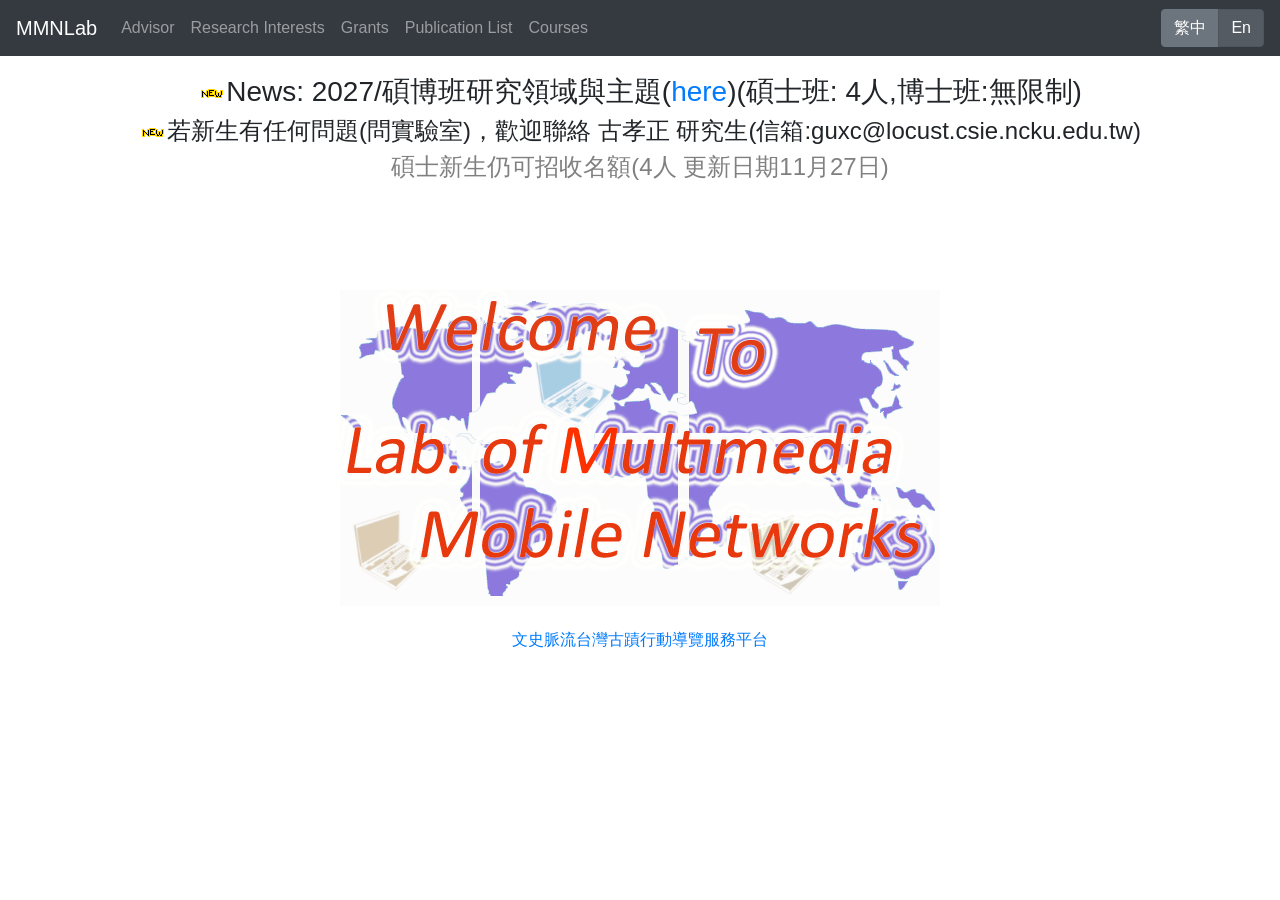
<file: index.html>
<!DOCTYPE html>
<html>
<head>
    <meta charset="UTF-8">
    <meta name="viewport" content="width=device-width, initial-scale=1.0">
    <title>MMNLab</title>
    <link href="css/bootstrap.min.css" rel="stylesheet">
    <script src="js/jquery-1.9.1.min.js"></script>
    <script src="js/bootstrap.min.js"></script>
    <link href="css/style.css" rel="stylesheet">
</head>
<body>
    <nav class="navbar navbar-expand-lg bg-dark navbar-dark fixed-top">
        <a class="navbar-brand" href="index.html">MMNLab</a>
        <button class="navbar-toggler" type="button" data-toggle="collapse" data-target="#navbarSupportedContent">
            <span class="navbar-toggler-icon"></span>
        </button>              
        <div class="collapse navbar-collapse" id="navbarSupportedContent">
            <ul class="navbar-nav mr-auto">
                <li class="nav-item"><a class="nav-link" href="advisor.html">Advisor</a></li>
                <li class="nav-item"><a class="nav-link" href="research.html">Research Interests</a></li>
                <li class="nav-item"><a class="nav-link" href="plan.html">Grants</a></li>
                <li class="nav-item"><a class="nav-link" href="publication.html">Publication List</a></li>
                <li class="nav-item"><a class="nav-link" href="course.html">Courses</a></li>
            </ul>
            <div class="btn-group" role="group">
                <a type="button" class="btn btn-secondary" href="ch/index.html">繁中</a>
                <a type="button" class="btn btn-secondary active" href="#">En</a>
        </div>
        </div>
    </nav>

    <div class="container text-center" style="padding-top: 75px;">
        <h3><img src="GIF/new.gif">News: 2027/碩博班研究領域與主題(<a href="files/2027年9月-碩博班研究領域與主題.doc">here</a>)(碩士班: 4人,博士班:無限制)</h3>
        <h4><img src="GIF/new.gif">若新生有任何問題(問實驗室)，歡迎聯絡 古孝正 研究生(信箱:guxc@locust.csie.ncku.edu.tw)</h4>
        <h4><font color="gray"><span id="a">碩士新生仍可招收名額(4人 更新日期11月27日)</span></font></h4>
        
        <img style="margin-top: 100px; max-width: 100%; height: auto;" src="GIF/welcome.gif">
        <br><br>
        <h6><a href="http://deh.csie.ncku.edu.tw/">文史脈流台灣古蹟行動導覽服務平台</a></h6>
    </div>
</body>
</html>
</file>
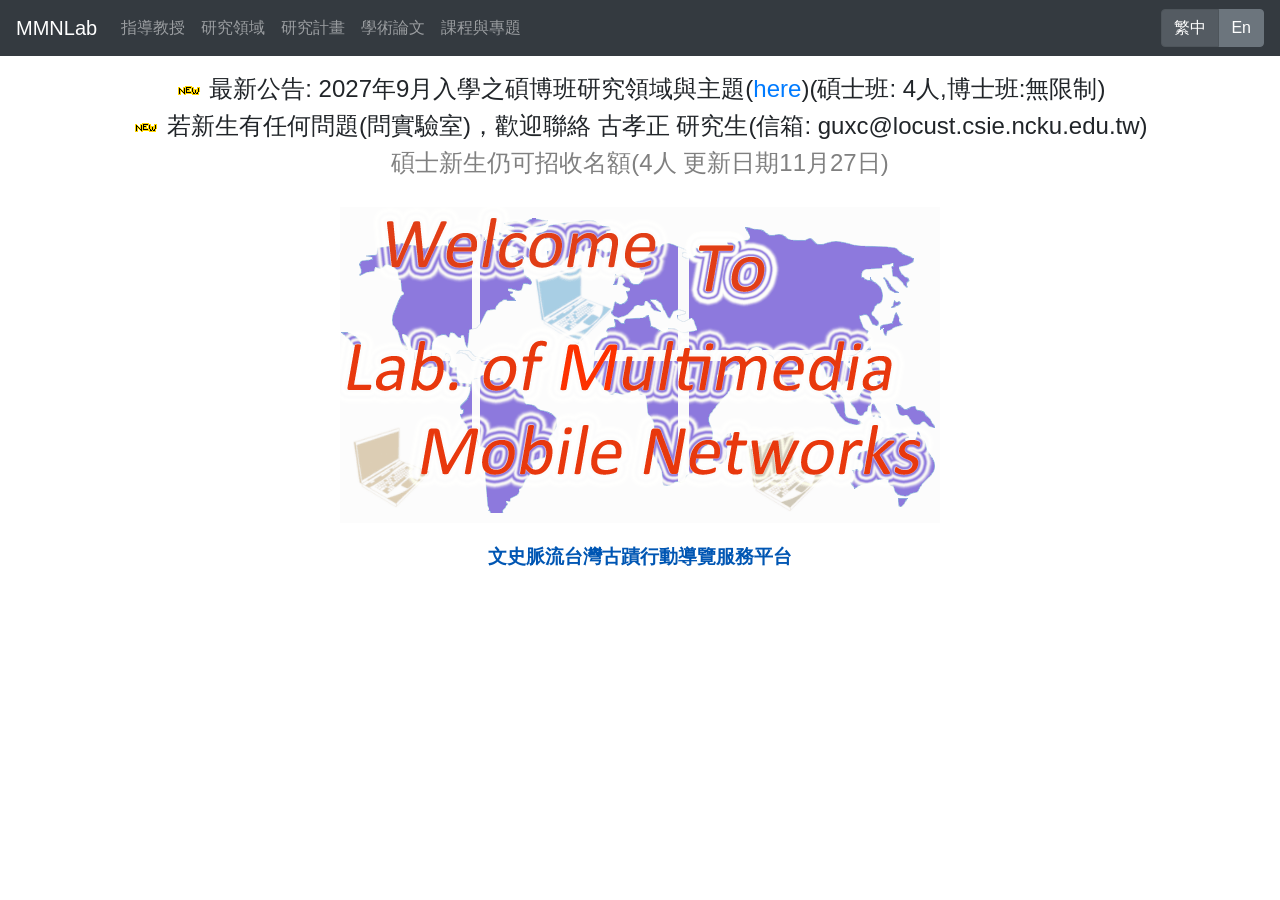
<file: ch/index.html>
<!DOCTYPE html>
<html>
<head>
    <meta charset="UTF-8">
    <meta name="viewport" content="width=device-width, initial-scale=1.0">
    <title>MMNLab - 首頁</title>
    <link href="../css/bootstrap.min.css" rel="stylesheet">
    <script src="../js/jquery-1.9.1.min.js"></script>
    <script src="../js/bootstrap.min.js"></script>
    <link rel="stylesheet" type="text/css" href="../css/style.css">
</head>
<body>
    <nav class="navbar navbar-expand-lg bg-dark navbar-dark fixed-top">
        <a class="navbar-brand" href="index.html">MMNLab</a>
        <button class="navbar-toggler" type="button" data-toggle="collapse" data-target="#navbarSupportedContent" aria-controls="navbarSupportedContent" aria-expanded="false" aria-label="Toggle navigation">
            <span class="navbar-toggler-icon"></span>
        </button>              
        <div class="collapse navbar-collapse" id="navbarSupportedContent">
            <ul class="navbar-nav mr-auto">
                <li class="nav-item">
                    <a class="nav-link" href="advisor.html">指導教授</a>
                </li>
                <li class="nav-item">
                    <a class="nav-link" href="research.html">研究領域</a>
                </li>
                <li class="nav-item">
                    <a class="nav-link" href="plan.html">研究計畫</a>
                </li>
                <li class="nav-item">
                    <a class="nav-link" href="publication.html">學術論文</a>
                </li>
                <li class="nav-item">
                    <a class="nav-link" href="course.html">課程與專題</a>
                </li>
            </ul>
            <div class="btn-group" role="group">
                <a type="button" class="btn btn-secondary active" href="#">繁中</a>
                <a type="button" class="btn btn-secondary" href="../index.html">En</a>
            </div>
        </div>
    </nav>

    <div class="container text-center" style="padding-top: 75px;">
        <div style="margin-bottom: 30px;">
            <h4>
                <img src="../GIF/new.gif"/> 最新公告: 2027年9月入學之碩博班研究領域與主題(<a href="../files/2027年9月-碩博班研究領域與主題.doc">here</a>)(碩士班: 4人,博士班:無限制)
            </h4>
            <h4>
                <img src="../GIF/new.gif"/> 若新生有任何問題(問實驗室)，歡迎聯絡 古孝正 研究生(信箱: guxc@locust.csie.ncku.edu.tw)
            </h4>
            <h4 style="color: gray;">碩士新生仍可招收名額(4人 更新日期11月27日)</h4>
        </div>
        
        <img src="../GIF/welcome.gif" alt="Welcome to MMNLab" style="max-width: 100%; height: auto;"/>
        
        <div style="margin-top: 20px;">
            <a href="http://deh.csie.ncku.edu.tw/" target="_blank" style="font-weight: bold; color: #0056b3; font-size: 1.2em;">文史脈流台灣古蹟行動導覽服務平台</a>
        </div>
    </div>
</body>
</html>
</file>
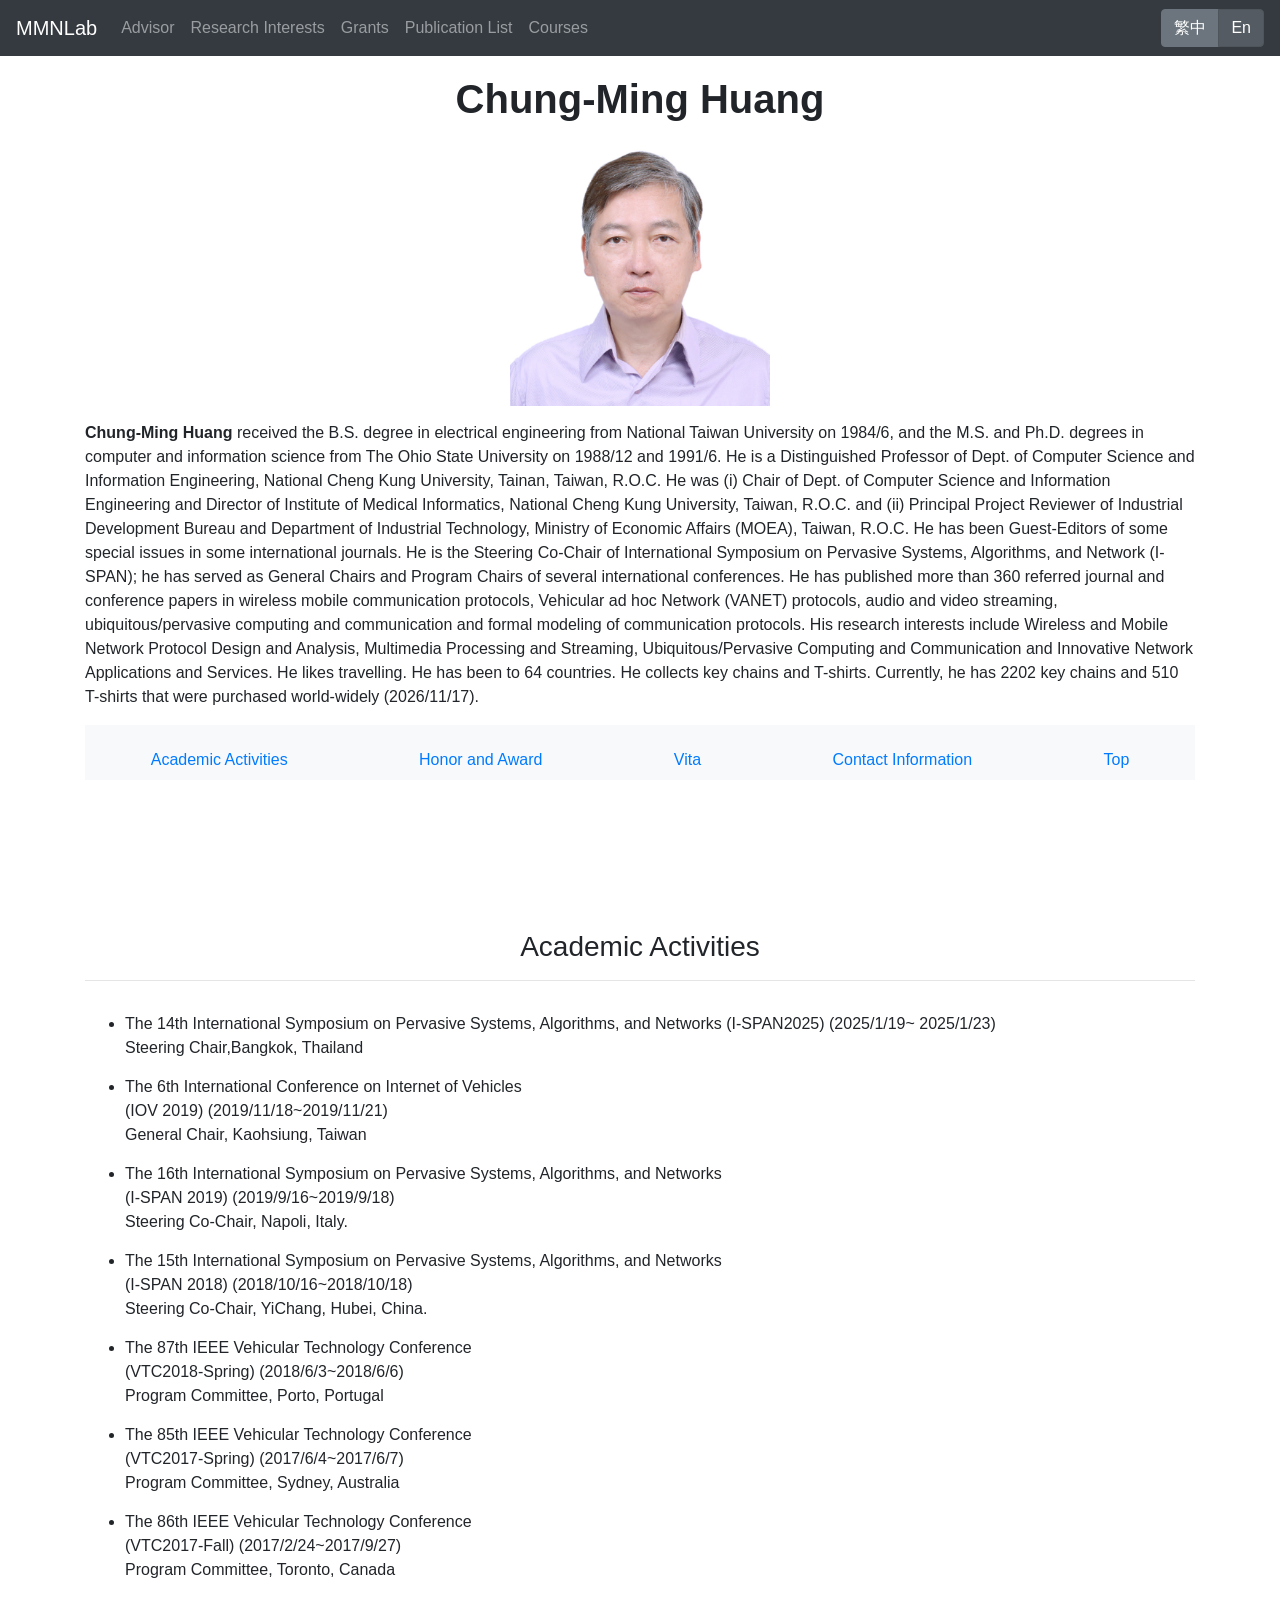
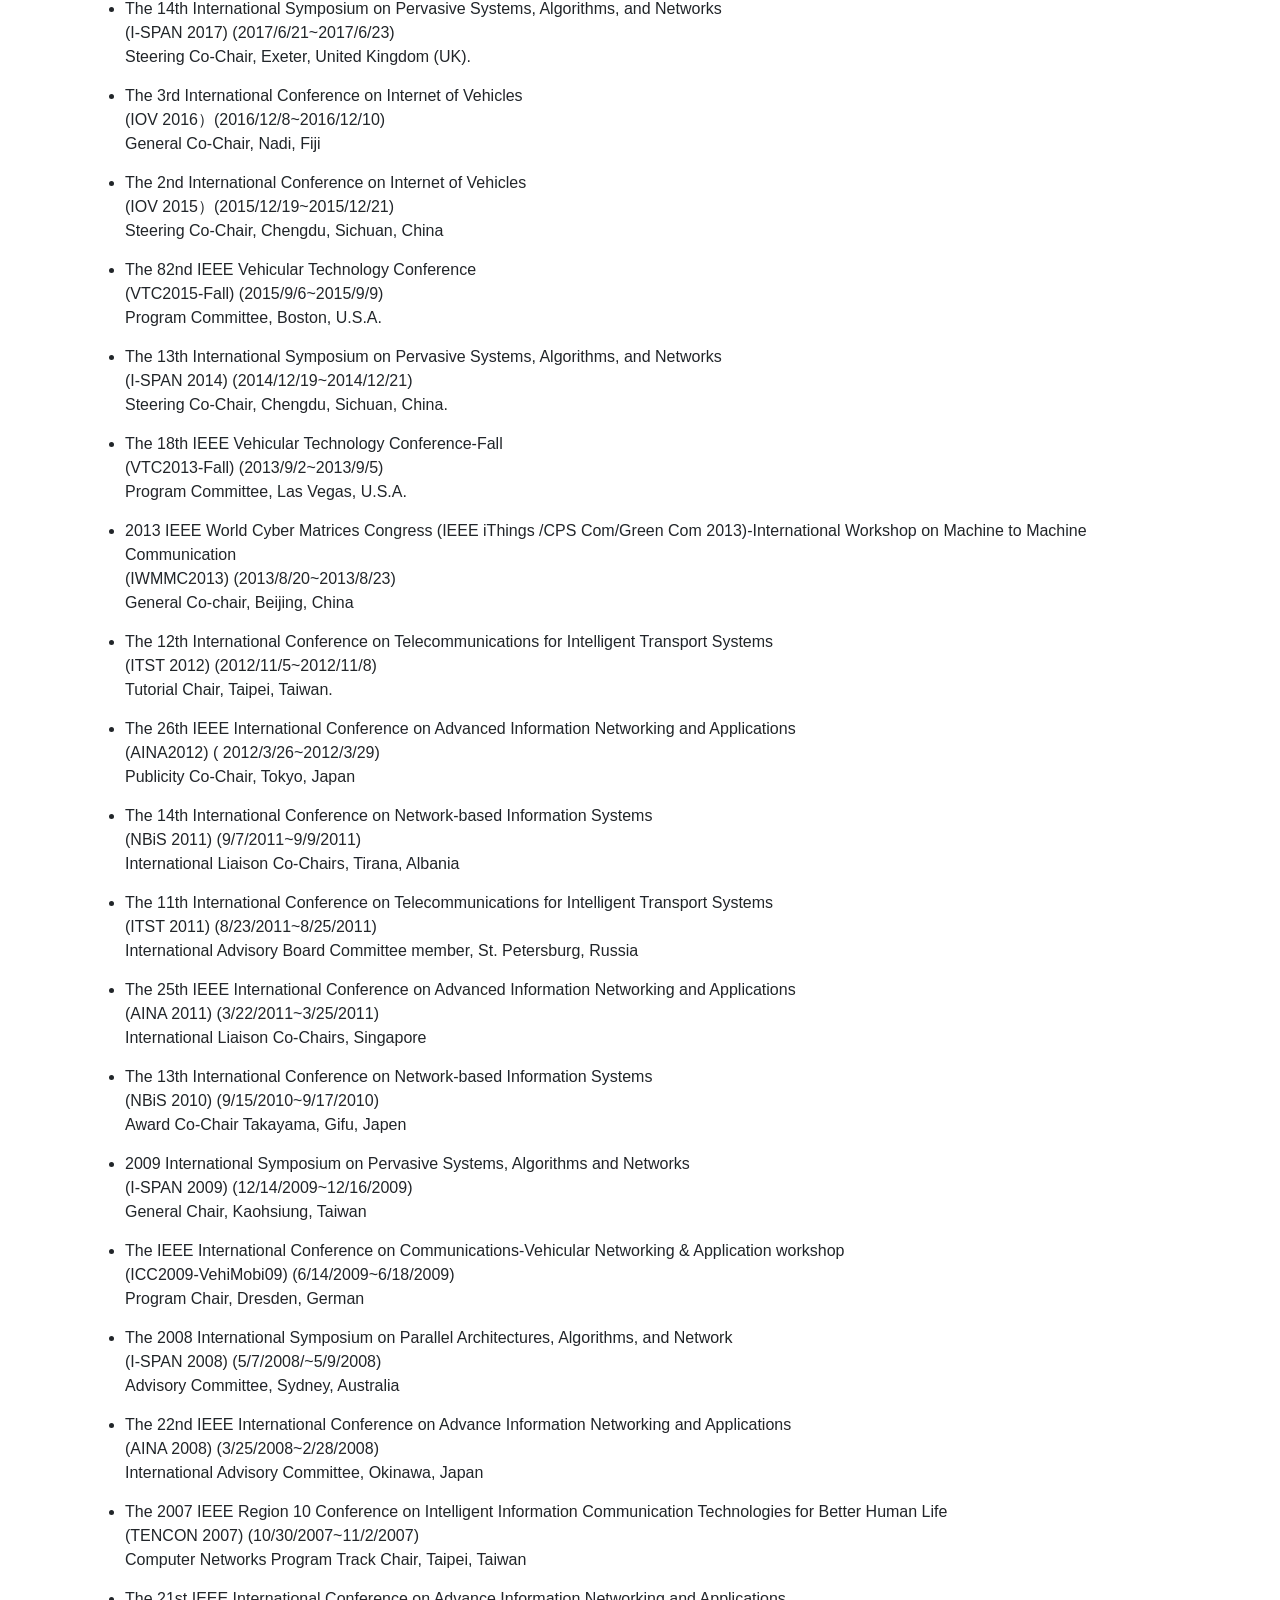
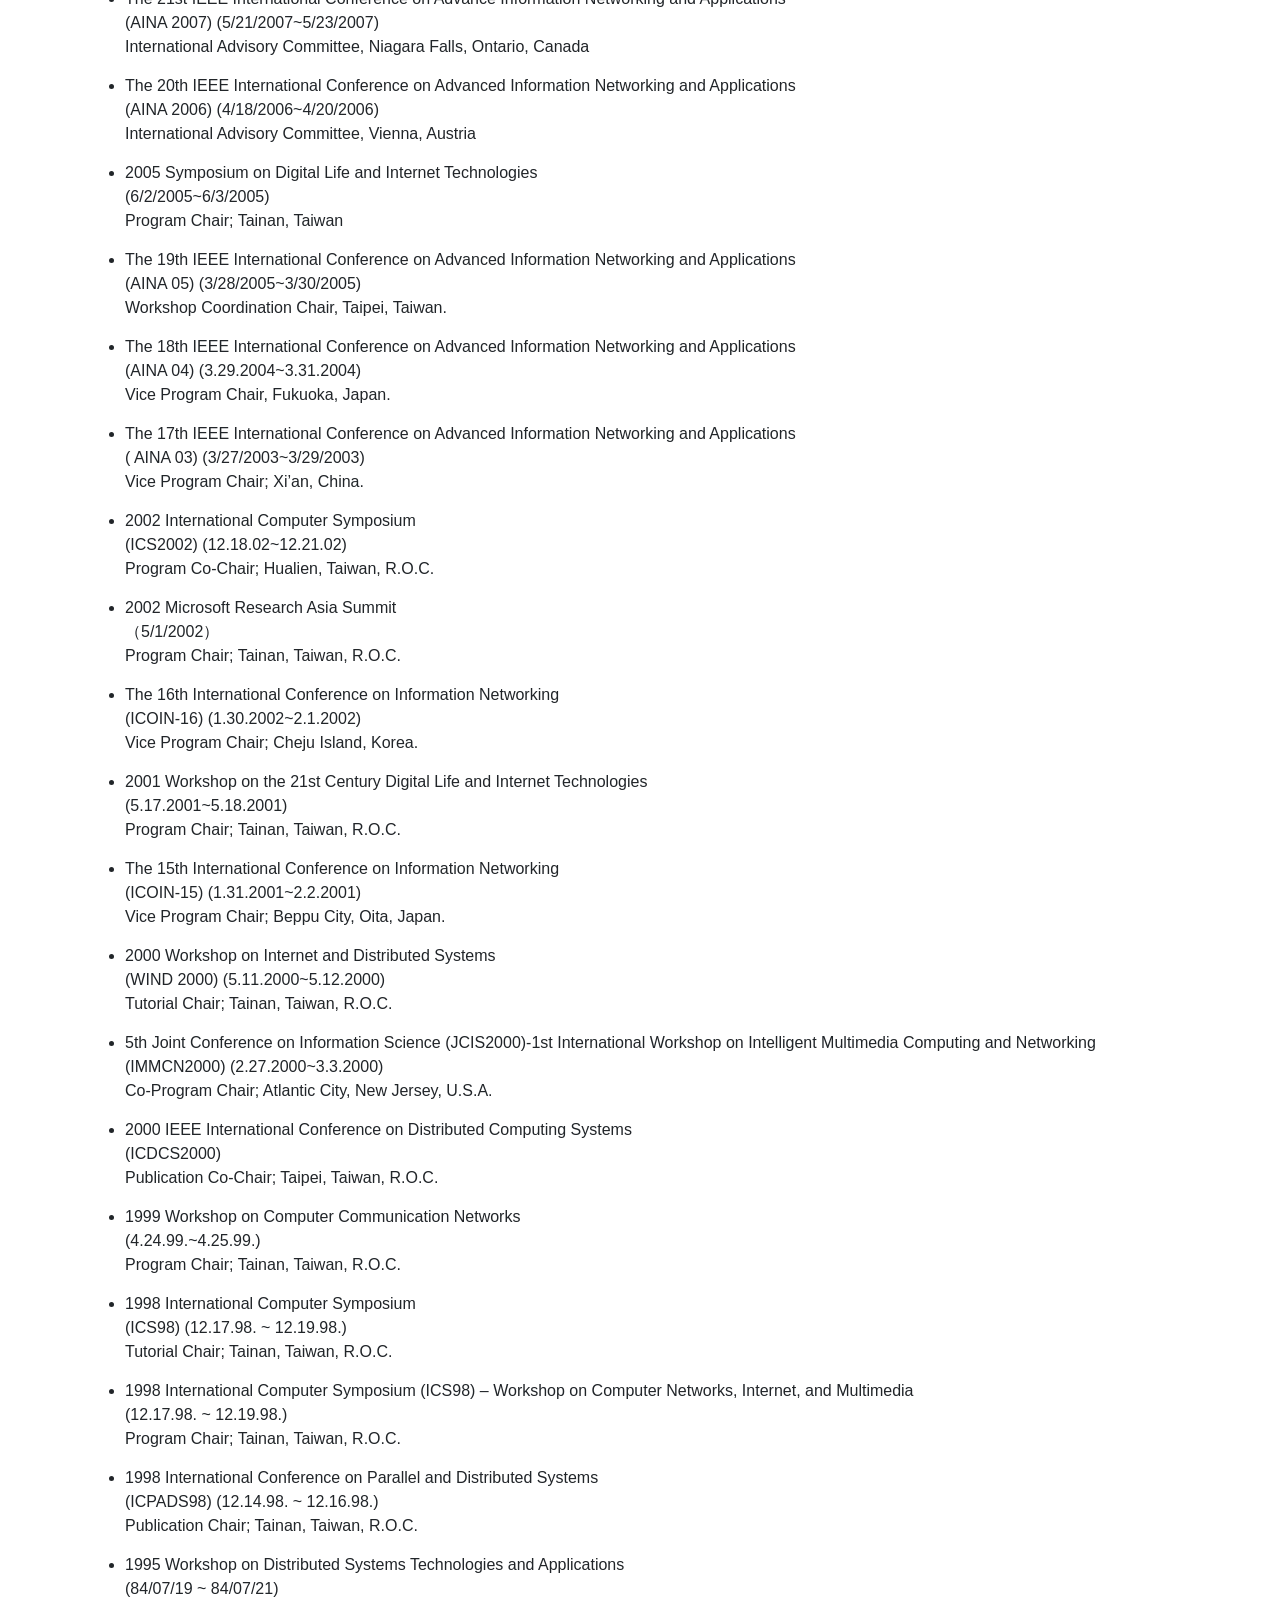
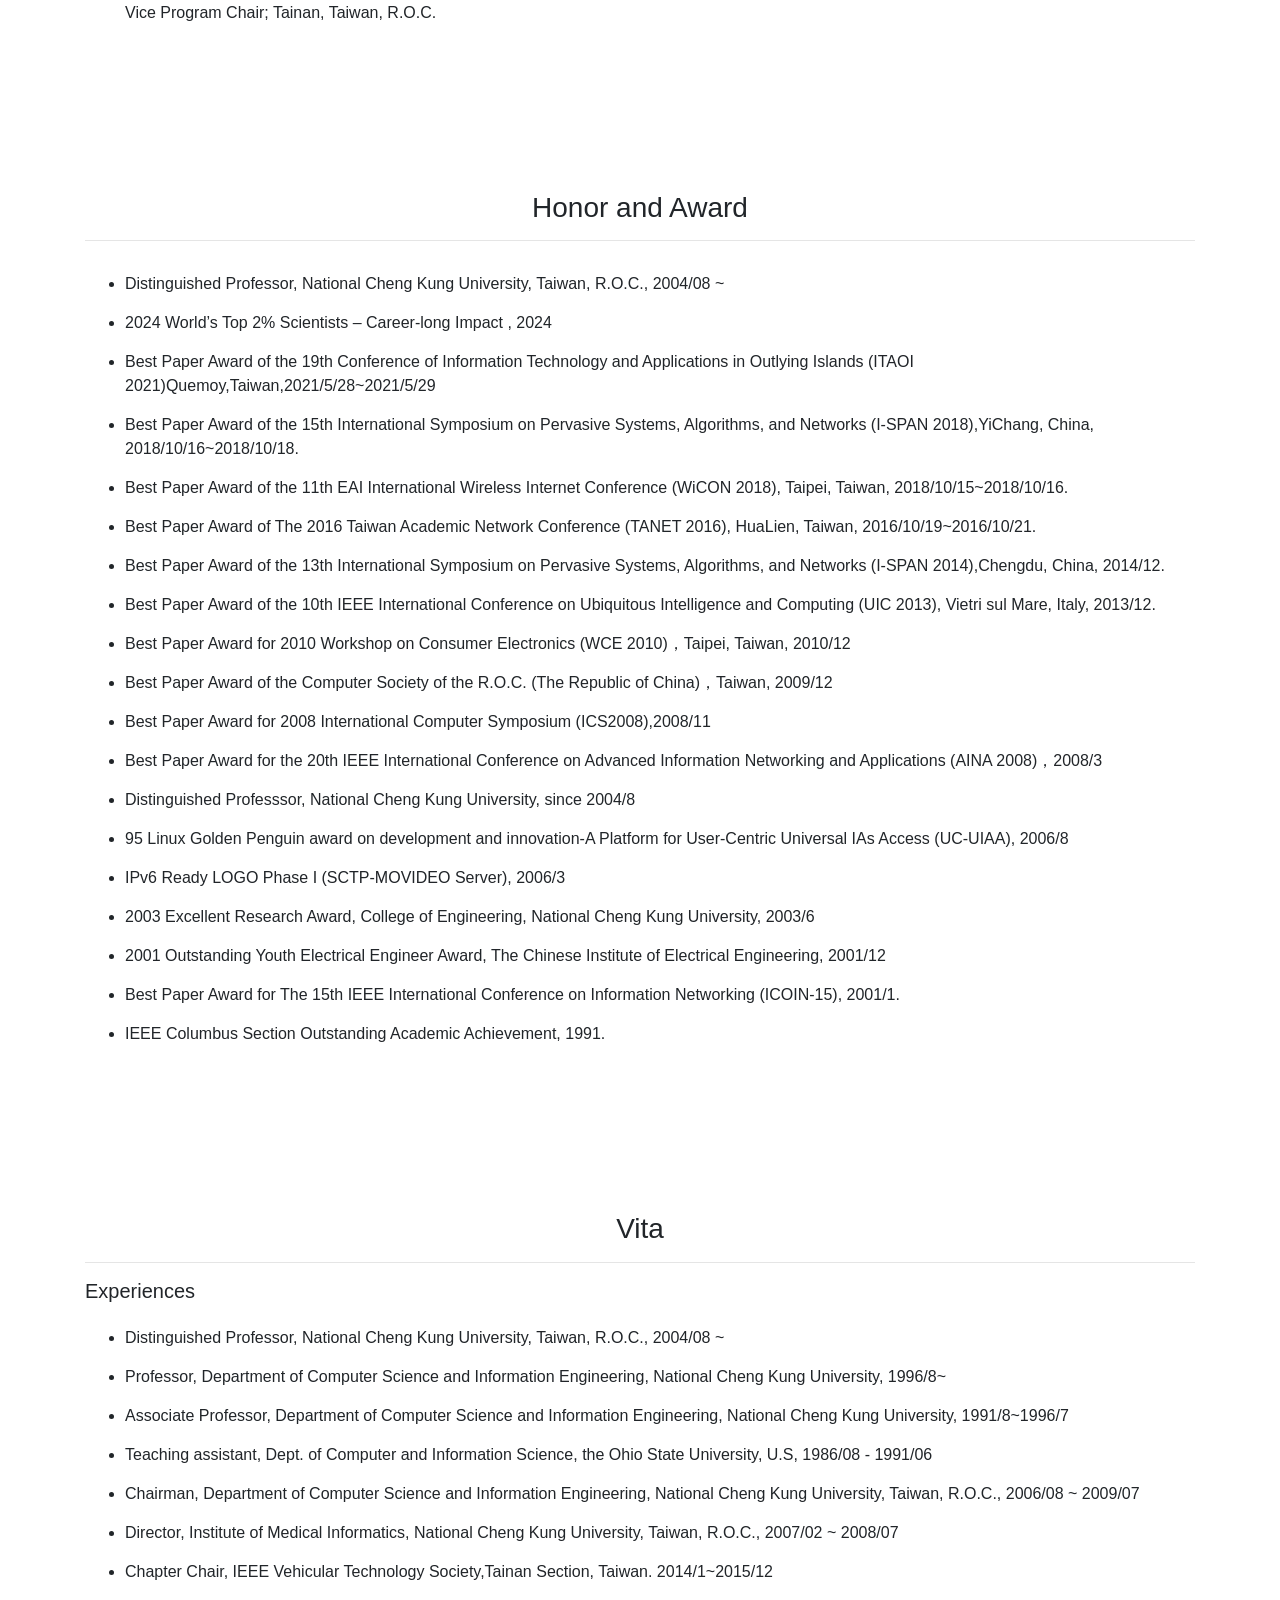
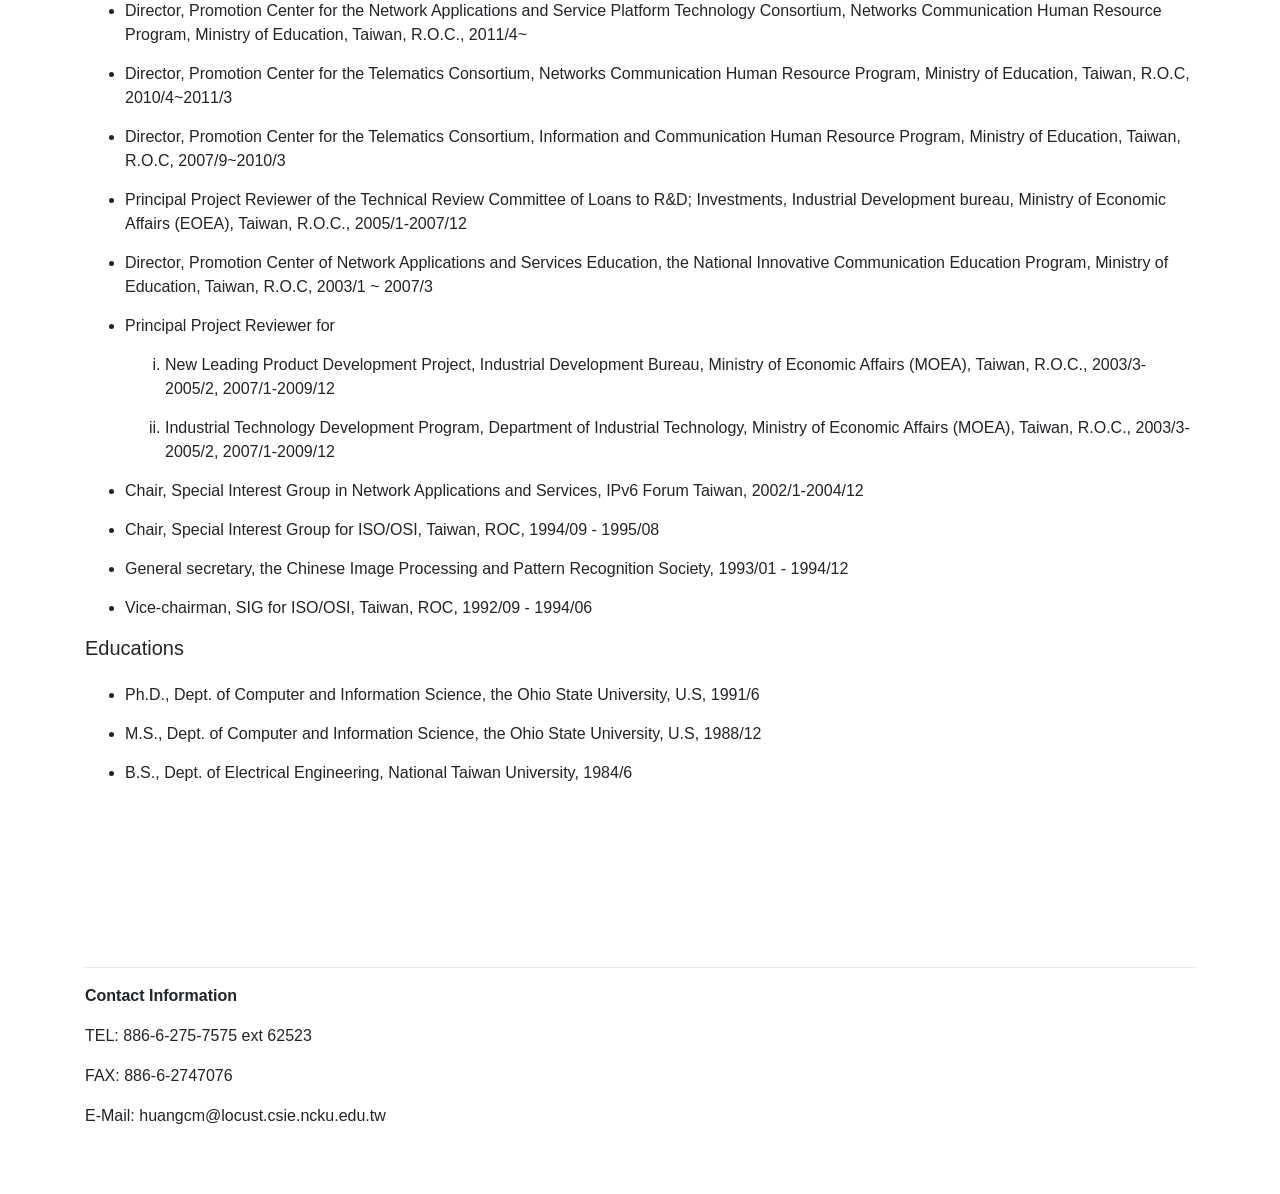
<file: advisor.html>
<!DOCTYPE html>
<html>
<head>
    <meta charset="UTF-8">
    <meta name="viewport" content="width=device-width, initial-scale=1.0">
    <title>MMNLab - Advisor</title>
    <link href="css/bootstrap.min.css" rel="stylesheet">
    <script src="js/jquery-1.9.1.min.js"></script>
    <script src="js/bootstrap.min.js"></script>
    <link rel="stylesheet" type="text/css" href="css/style.css">
</head>
<body>
    <nav class="navbar navbar-expand-lg bg-dark navbar-dark fixed-top">
        <a class="navbar-brand" href="index.html">MMNLab</a>
        <button class="navbar-toggler" type="button" data-toggle="collapse" data-target="#navbarSupportedContent" aria-controls="navbarSupportedContent" aria-expanded="false" aria-label="Toggle navigation">
            <span class="navbar-toggler-icon"></span>
        </button>              
        <div class="collapse navbar-collapse" id="navbarSupportedContent">
            <ul class="navbar-nav mr-auto">
                <li class="nav-item">
                    <a class="nav-link" href="advisor.html">Advisor</a>
                </li>
                <li class="nav-item">
                    <a class="nav-link" href="research.html">Research Interests</a>
                </li>
                <li class="nav-item">
                    <a class="nav-link" href="plan.html">Grants</a>
                </li>
                <li class="nav-item">
                    <a class="nav-link" href="publication.html">Publication List</a>
                </li>
                <li class="nav-item">
                    <a class="nav-link" href="course.html">Courses</a>
                </li>
            </ul>
            <div class="btn-group" role="group">
                <a type="button" class="btn btn-secondary" href="ch/advisor.html">繁中</a>
                <a type="button" class="btn btn-secondary active" href="#">En</a>
            </div>
        </div>
    </nav>

    <div class="container text-center" style="padding-top: 75px;">
        <h1><strong>Chung-Ming Huang</strong></h1>
        <img src="GIF/advisor.jpg" style="padding-top: 15px; width: 260px; max-width: 100%; height: auto;"/>
        <div style="padding-top: 15px;">
            <p>
                <strong>Chung-Ming  Huang</strong> received the B.S. degree in electrical engineering from National 
                Taiwan University on 1984/6, and the M.S. and Ph.D. degrees in computer and information science 
                from The Ohio State University on 1988/12 and 1991/6. He is a Distinguished Professor of Dept. of 
                Computer Science and Information Engineering, National Cheng Kung University, Tainan, Taiwan, R.O.C. 
                He was (i) Chair of Dept. of Computer Science and Information Engineering and Director of Institute 
                of Medical Informatics, National Cheng Kung University, Taiwan, R.O.C. and (ii) Principal Project 
                Reviewer of Industrial Development Bureau and Department of Industrial Technology, Ministry of 
                Economic Affairs (MOEA), Taiwan, R.O.C. He has been Guest-Editors of some special issues in some 
                international journals. He is the Steering Co-Chair of International Symposium on Pervasive Systems, 
                Algorithms, and Network (I-SPAN); he has served as General Chairs and Program Chairs of several 
                international conferences. He has published more than 360 referred journal and conference papers 
                in wireless mobile communication protocols, Vehicular ad hoc Network (VANET) protocols, audio and 
                video streaming, ubiquitous/pervasive computing and communication and formal modeling of communication 
                protocols. His research interests include Wireless and Mobile Network Protocol Design and Analysis, 
                Multimedia Processing and Streaming, Ubiquitous/Pervasive Computing and Communication and Innovative 
                Network Applications and Services. He likes travelling. He has been to 64 countries. He collects key 
                chains and T-shirts. Currently, he has 2202 key chains and 510 T-shirts that were purchased 
                world-widely (2026/11/17).
            </p>
        </div>
        <ul class="nav nav-pills nav-fill bg-light navbar-light sticky" style="padding-top: 15px;">
            <li class="nav-item">
                <a class="nav-link" href="#academic">Academic Activities</a>
            </li>
            <li class="nav-item">
                <a class="nav-link" href="#award">Honor and Award</a>
            </li>
            <li class="nav-item">
                <a class="nav-link" href="#vita">Vita</a>
            </li>
            <li class="nav-item">
                <a class="nav-link" href="#contact">Contact Information</a>
            </li>
            <li class="nav-item">
                <a class="nav-link" href="#">Top</a>
            </li>
        </ul>

        <div id="academic" style="padding-top: 150px;">
            <h3>Academic Activities</h3>
            <hr/>
            <ul class="detail text-left">
            	<li>The 14th International Symposium on Pervasive Systems, Algorithms, and Networks (I-SPAN2025) (2025/1/19~ 2025/1/23)<br/>Steering Chair,Bangkok, Thailand</li>
				<li>The 6th International Conference on Internet of Vehicles<br/>(IOV 2019) (2019/11/18~2019/11/21)<br/>General Chair, Kaohsiung, Taiwan</li>
				<li>The 16th International Symposium on Pervasive Systems, Algorithms, and Networks<br/>(I-SPAN 2019) (2019/9/16~2019/9/18)<br/>Steering Co-Chair, Napoli, Italy.</li>
				<li>The 15th International Symposium on Pervasive Systems, Algorithms, and Networks<br/>(I-SPAN 2018) (2018/10/16~2018/10/18)<br/>Steering Co-Chair, YiChang, Hubei, China.</li>
				<li>The 87th IEEE Vehicular Technology Conference<br/>(VTC2018-Spring) (2018/6/3~2018/6/6)<br/>Program Committee, Porto, Portugal</li>
				<li>The 85th IEEE Vehicular Technology Conference<br/>(VTC2017-Spring) (2017/6/4~2017/6/7)<br/>Program Committee, Sydney, Australia</li>
				<li>The 86th IEEE Vehicular Technology Conference<br/>(VTC2017-Fall) (2017/2/24~2017/9/27)<br/>Program Committee, Toronto, Canada</li>
				<li>The 14th International Symposium on Pervasive Systems, Algorithms, and Networks<br/>(I-SPAN 2017) (2017/6/21~2017/6/23)<br/>Steering Co-Chair, Exeter, United Kingdom (UK).</li>
				<li>The 3rd International Conference on Internet of Vehicles<br/>(IOV 2016）(2016/12/8~2016/12/10)<br/>General Co-Chair, Nadi, Fiji</li>
				<li>The 2nd International Conference on Internet of Vehicles<br/>(IOV 2015）(2015/12/19~2015/12/21)<br/>Steering Co-Chair, Chengdu, Sichuan, China</li>
				<li>The 82nd IEEE Vehicular Technology Conference<br/>(VTC2015-Fall) (2015/9/6~2015/9/9)<br/>Program Committee, Boston, U.S.A.</li>
				<li>The 13th International Symposium on Pervasive Systems, Algorithms, and Networks<br/>(I-SPAN 2014) (2014/12/19~2014/12/21)<br/>Steering Co-Chair, Chengdu, Sichuan, China.</li>
				<li>The 18th IEEE Vehicular Technology Conference-Fall<br/>(VTC2013-Fall) (2013/9/2~2013/9/5)<br/>Program Committee, Las Vegas, U.S.A.</li>
				<li>2013 IEEE World Cyber Matrices Congress (IEEE iThings /CPS Com/Green Com 2013)-International Workshop on Machine to Machine Communication<br/>(IWMMC2013) (2013/8/20~2013/8/23)<br/>General Co-chair, Beijing, China</li>
				<li>The 12th International Conference on Telecommunications for Intelligent Transport Systems<br/>(ITST 2012) (2012/11/5~2012/11/8)<br/>Tutorial Chair, Taipei, Taiwan.</li>
				<li>The 26th IEEE International Conference on Advanced Information Networking and Applications<br/>(AINA2012) ( 2012/3/26~2012/3/29)<br/>Publicity Co-Chair, Tokyo, Japan</li>
                <li>The 14th International Conference on Network-based Information Systems<br/>(NBiS 2011) (9/7/2011~9/9/2011)<br/>International Liaison Co-Chairs, Tirana, Albania</li>
                <li>The 11th International Conference on Telecommunications for Intelligent Transport Systems<br/>(ITST 2011) (8/23/2011~8/25/2011)<br/>International Advisory Board Committee member, St. Petersburg, Russia</li>
                <li>The 25th IEEE International Conference on Advanced Information Networking and Applications<br/>(AINA 2011) (3/22/2011~3/25/2011)<br/>International Liaison Co-Chairs, Singapore</li>
                <li>The 13th International Conference on Network-based Information Systems<br/>(NBiS 2010) (9/15/2010~9/17/2010)<br/>Award Co-Chair Takayama, Gifu, Japen</li>
                <li>2009 International Symposium on Pervasive Systems, Algorithms and Networks<br/>(I-SPAN 2009) (12/14/2009~12/16/2009)<br/>General Chair, Kaohsiung, Taiwan</li>
                <li>The IEEE International Conference on Communications-Vehicular Networking &amp; Application workshop<br/>(ICC2009-VehiMobi09) (6/14/2009~6/18/2009)<br/>Program Chair, Dresden, German</li>
                <li>The 2008 International Symposium on Parallel Architectures, Algorithms, and Network<br/>(I-SPAN 2008) (5/7/2008/~5/9/2008)<br/>Advisory Committee, Sydney, Australia</li>
                <li>The 22nd IEEE International Conference on Advance Information Networking and Applications<br/>(AINA 2008) (3/25/2008~2/28/2008)<br/>International Advisory Committee, Okinawa, Japan</li>
                <li>The 2007 IEEE Region 10 Conference on Intelligent Information Communication Technologies for Better Human Life<br/>(TENCON 2007) (10/30/2007~11/2/2007)<br/>Computer Networks Program Track Chair, Taipei, Taiwan</li>
                <li>The 21st IEEE International Conference on Advance Information Networking and Applications<br/>(AINA 2007) (5/21/2007~5/23/2007)<br/>International Advisory Committee, Niagara Falls, Ontario, Canada</li>
                <li>The 20th IEEE International Conference on Advanced Information Networking and Applications<br/>(AINA 2006) (4/18/2006~4/20/2006)<br/>International Advisory Committee, Vienna, Austria</li>
                <li>2005 Symposium on Digital Life and Internet Technologies<br/>(6/2/2005~6/3/2005)<br/>Program Chair; Tainan, Taiwan</li>
                <li>The 19th IEEE International Conference on Advanced Information Networking and Applications<br/>(AINA 05) (3/28/2005~3/30/2005)<br/>Workshop Coordination Chair, Taipei, Taiwan.</li>
                <li>The 18th IEEE International Conference on Advanced Information Networking and Applications<br/>(AINA 04) (3.29.2004~3.31.2004)<br/>Vice Program Chair, Fukuoka, Japan.</li>
                <li>The 17th IEEE International Conference on Advanced Information Networking and Applications<br/>( AINA 03) (3/27/2003~3/29/2003)<br/>Vice Program Chair; Xi’an, China.</li>
                <li>2002 International Computer Symposium<br/>(ICS2002) (12.18.02~12.21.02)<br/>Program Co-Chair; Hualien, Taiwan, R.O.C.</li>
                <li>2002 Microsoft Research Asia Summit<br/>（5/1/2002）<br/>Program Chair; Tainan, Taiwan, R.O.C.</li>
                <li>The 16th International Conference on Information Networking<br/>(ICOIN-16) (1.30.2002~2.1.2002)<br/>Vice Program Chair; Cheju Island, Korea.</li>
                <li>2001 Workshop on the 21st Century Digital Life and Internet Technologies<br/>(5.17.2001~5.18.2001)<br/>Program Chair; Tainan, Taiwan, R.O.C.</li>
                <li>The 15th International Conference on Information Networking<br/>(ICOIN-15) (1.31.2001~2.2.2001)<br/>Vice Program Chair; Beppu City, Oita, Japan.</li>
                <li>2000 Workshop on Internet and Distributed Systems<br/>(WIND 2000) (5.11.2000~5.12.2000)<br/>Tutorial Chair; Tainan, Taiwan, R.O.C.</li>
                <li>5th Joint Conference on Information Science (JCIS2000)-1st International Workshop on Intelligent Multimedia Computing and Networking<br/>(IMMCN2000) (2.27.2000~3.3.2000)<br/>Co-Program Chair; Atlantic City, New Jersey, U.S.A.</li>
                <li>2000 IEEE International Conference on Distributed Computing Systems<br/>(ICDCS2000)<br/>Publication Co-Chair; Taipei, Taiwan, R.O.C.</li>
                <li>1999 Workshop on Computer Communication Networks<br/>(4.24.99.~4.25.99.)<br/>Program Chair; Tainan, Taiwan, R.O.C.</li>
                <li>1998 International Computer Symposium<br/>(ICS98) (12.17.98. ~ 12.19.98.)<br/>Tutorial Chair; Tainan, Taiwan, R.O.C.</li>
                <li>1998 International Computer Symposium (ICS98) – Workshop on Computer Networks, Internet, and Multimedia<br/>(12.17.98. ~ 12.19.98.)<br/>Program Chair; Tainan, Taiwan, R.O.C.</li>
                <li>1998 International Conference on Parallel and Distributed Systems<br/>(ICPADS98) (12.14.98. ~ 12.16.98.)<br/>Publication Chair; Tainan, Taiwan, R.O.C.</li>
                <li>1995 Workshop on Distributed Systems Technologies and Applications<br/>(84/07/19 ~ 84/07/21)<br/>Vice Program Chair; Tainan, Taiwan, R.O.C.</li>
            </ul>
        </div>

        <div id="award" style="padding-top: 150px;">
            <h3>Honor and Award</h3>
            <hr/>
            <ul class="detail text-left">
            	<li>Distinguished Professor, National Cheng Kung University, Taiwan, R.O.C., 2004/08 ~</li>
            	<li>2024 World’s Top 2% Scientists – Career-long Impact , 2024</li>
            	<li>Best Paper Award of the 19th Conference of Information Technology and Applications in Outlying Islands (ITAOI 2021)Quemoy,Taiwan,2021/5/28~2021/5/29</li>
            	<li>Best Paper Award of the 15th International Symposium on Pervasive Systems, Algorithms, and Networks (I-SPAN 2018),YiChang, China, 2018/10/16~2018/10/18.</li>
            	<li>Best Paper Award of the 11th EAI International Wireless Internet Conference (WiCON 2018), Taipei, Taiwan, 2018/10/15~2018/10/16.</li>
            	<li>Best Paper Award of The 2016 Taiwan Academic Network Conference (TANET 2016), HuaLien, Taiwan, 2016/10/19~2016/10/21.</li>
            	<li>Best Paper Award of the 13th International Symposium on Pervasive Systems, Algorithms, and Networks (I-SPAN 2014),Chengdu, China, 2014/12.</li>
            	<li>Best Paper Award of the 10th IEEE International Conference on Ubiquitous Intelligence and Computing (UIC 2013), Vietri sul Mare, Italy, 2013/12.</li>
                <li>Best Paper Award for 2010 Workshop on Consumer Electronics (WCE 2010)，Taipei, Taiwan, 2010/12</li>
                <li>Best Paper Award of the Computer Society of the R.O.C. (The Republic of China)，Taiwan, 2009/12</li>
                <li>Best Paper Award for 2008 International Computer Symposium (ICS2008),2008/11</li>
                <li>Best Paper Award for the 20th IEEE International Conference on Advanced Information Networking and Applications (AINA 2008)，2008/3</li>
                <li>Distinguished Professsor, National Cheng Kung University, since 2004/8</li>
                <li>95 Linux Golden Penguin award on development and innovation-A Platform for User-Centric Universal IAs Access (UC-UIAA), 2006/8</li>
                <li>IPv6 Ready LOGO Phase I (SCTP-MOVIDEO Server), 2006/3</li>
                <li>2003 Excellent Research Award, College of Engineering, National Cheng Kung University, 2003/6</li>
                <li>2001 Outstanding Youth Electrical Engineer Award, The Chinese Institute of Electrical Engineering, 2001/12</li>
                <li>Best Paper Award for The 15th IEEE International Conference on Information Networking (ICOIN-15), 2001/1.</li>
                <li>IEEE Columbus Section Outstanding Academic Achievement, 1991.</li>
            </ul>
        </div>

        <div id="vita" style="padding-top: 150px;">
            <h3>Vita</h3>
            <hr/>
            <h5>Experiences</h5>
            <ul class="detail text-left">
            	<li>Distinguished Professor, National Cheng Kung University, Taiwan, R.O.C., 2004/08 ~</li>
            	<li>Professor, Department of Computer Science and Information Engineering, National Cheng Kung University, 1996/8~</li>
            	<li>Associate Professor, Department of Computer Science and Information Engineering, National Cheng Kung University, 1991/8~1996/7</li>
            	<li>Teaching assistant, Dept. of Computer and Information Science, the Ohio State University, U.S, 1986/08 - 1991/06</li>
            	<li>Chairman, Department of Computer Science and Information Engineering, National Cheng Kung University, Taiwan, R.O.C., 2006/08 ~ 2009/07</li>
            	<li>Director, Institute of Medical Informatics, National Cheng Kung University, Taiwan, R.O.C., 2007/02 ~ 2008/07</li>
            	<li>Chapter Chair, IEEE Vehicular Technology Society,Tainan Section, Taiwan. 2014/1~2015/12</li>
                <li>Director, Promotion Center for the Network Applications and Service Platform Technology Consortium, Networks Communication Human Resource Program, Ministry of Education, Taiwan, R.O.C., 2011/4~</li>
                <li>Director, Promotion Center for the Telematics Consortium, Networks Communication Human Resource Program, Ministry of Education, Taiwan, R.O.C, 2010/4~2011/3</li>
                <li>Director, Promotion Center for the Telematics Consortium, Information and Communication Human Resource Program, Ministry of Education, Taiwan, R.O.C, 2007/9~2010/3</li>
                <li>Principal Project Reviewer of the Technical Review Committee of Loans to R&D; Investments, Industrial Development bureau, Ministry of Economic Affairs (EOEA), Taiwan, R.O.C., 2005/1-2007/12</li>
                <li>Director, Promotion Center of Network Applications and Services Education, the National Innovative Communication Education Program, Ministry of Education, Taiwan, R.O.C, 2003/1 ~ 2007/3</li>
                <li>Principal Project Reviewer for
                    <ol type="i">
                        <li>New Leading Product Development Project, Industrial Development Bureau, Ministry of Economic Affairs (MOEA), Taiwan, R.O.C., 2003/3-2005/2, 2007/1-2009/12</li>
                        <li>Industrial Technology Development Program, Department of Industrial Technology, Ministry of Economic Affairs (MOEA), Taiwan, R.O.C., 2003/3-2005/2, 2007/1-2009/12</li>
                    </ol>
                </li>
                <li>Chair, Special Interest Group in Network Applications and Services, IPv6 Forum Taiwan, 2002/1-2004/12</li>
                <li>Chair, Special Interest Group for ISO/OSI, Taiwan, ROC, 1994/09 - 1995/08</li>
                <li>General secretary, the Chinese Image Processing and Pattern Recognition Society, 1993/01 - 1994/12</li>
                <li>Vice-chairman, SIG for ISO/OSI, Taiwan, ROC, 1992/09 - 1994/06</li>
            </ul>
            <h5>Educations</h5>
            <ul class="detail text-left">
                <li>Ph.D., Dept. of Computer and Information Science, the Ohio State University, U.S, 1991/6</li>
                <li>M.S., Dept. of Computer and Information Science, the Ohio State University, U.S, 1988/12</li>
                <li>B.S., Dept. of Electrical Engineering, National Taiwan University, 1984/6</li>
            </ul>
        </div>

        <div id="contact" style="padding-top: 150px; padding-bottom: 50px;">
            <hr/>
            <p><strong>Contact Information</strong></p>
            <p>TEL: 886-6-275-7575 ext 62523</p>
            <p>FAX: 886-6-2747076</p>
            <p>E-Mail: huangcm@locust.csie.ncku.edu.tw</p>
        </div>
    </div>
</body>
</html>
</file>
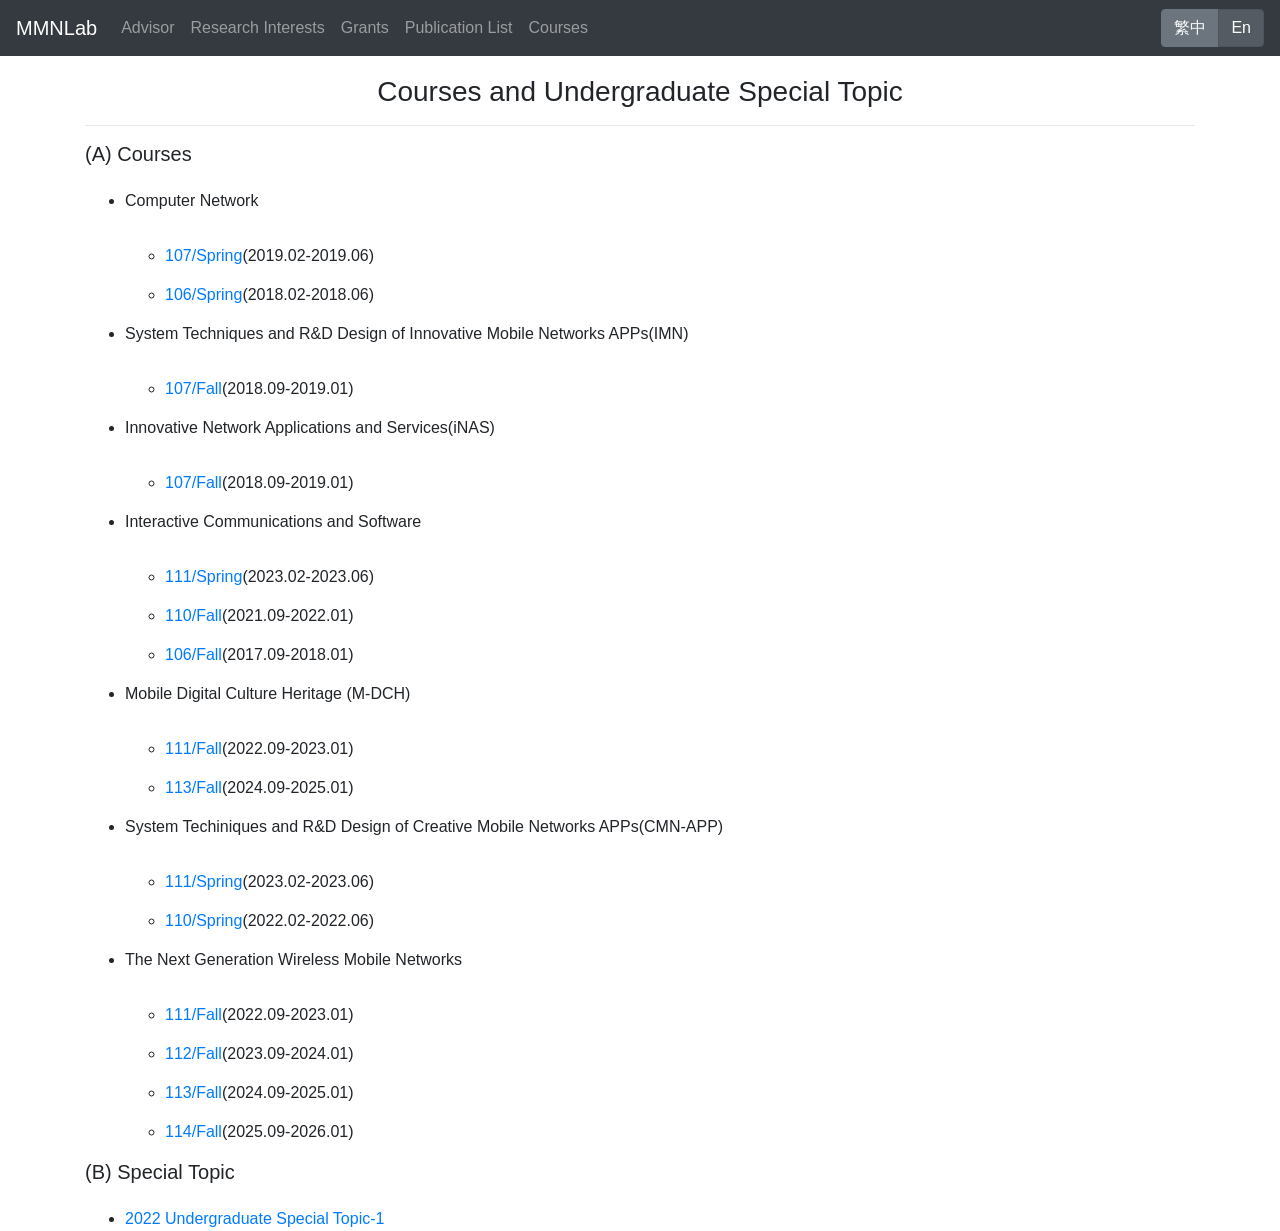
<file: course.html>
<!DOCTYPE html>
<html>
<head>
    <meta charset="UTF-8">
    <meta name="viewport" content="width=device-width, initial-scale=1.0">
    <title>MMNLab - Courses</title>
    <link href="css/bootstrap.min.css" rel="stylesheet">
    <script src="js/jquery-1.9.1.min.js"></script>
    <script src="js/bootstrap.min.js"></script>
    <link rel="stylesheet" type="text/css" href="css/style.css">
</head>
<body>
    <nav class="navbar navbar-expand-lg bg-dark navbar-dark fixed-top">
        <a class="navbar-brand" href="index.html">MMNLab</a>
        <button class="navbar-toggler" type="button" data-toggle="collapse" data-target="#navbarSupportedContent" aria-controls="navbarSupportedContent" aria-expanded="false" aria-label="Toggle navigation">
            <span class="navbar-toggler-icon"></span>
        </button>              
        <div class="collapse navbar-collapse" id="navbarSupportedContent">
            <ul class="navbar-nav mr-auto">
                <li class="nav-item"><a class="nav-link" href="advisor.html">Advisor</a></li>
                <li class="nav-item"><a class="nav-link" href="research.html">Research Interests</a></li>
                <li class="nav-item"><a class="nav-link" href="plan.html">Grants</a></li>
                <li class="nav-item"><a class="nav-link" href="publication.html">Publication List</a></li>
                <li class="nav-item"><a class="nav-link" href="course.html">Courses</a></li>
            </ul>
            <div class="btn-group" role="group">
                <a type="button" class="btn btn-secondary" href="ch/course.html">繁中</a>
                <a type="button" class="btn btn-secondary active" href="#">En</a>
            </div>
        </div>
    </nav>

    <div class="container text-center" style="padding-top: 75px;">
        <h3>Courses and Undergraduate Special Topic</h3>
        <hr/>
        <h5>(A) Courses</h5>
        <ul class="detail text-left">
            <li>
                <p>Computer Network</p>
                <ul>
                    <li><a href="course/computer_network107.html">107/Spring</a>(2019.02-2019.06)</li>
                    <li><a href="course/computer_network106.html">106/Spring</a>(2018.02-2018.06)</li>
                </ul>
            </li>
            <li>
                <p>System Techniques and R&D Design of Innovative Mobile Networks APPs(IMN)</p>
                <ul>
                    <li><a href="course/IMN107.html">107/Fall</a>(2018.09-2019.01)</li>
                </ul>
            </li>
            <li>
                <p>Innovative Network Applications and Services(iNAS)</p>
                <ul>
                    <li><a href="course/INAS107.html">107/Fall</a>(2018.09-2019.01)</li>
                </ul>
            </li>
            <li>
                <p>Interactive Communications and Software</p>
                <ul>
                    <li><a href="course/ICS111.html">111/Spring</a>(2023.02-2023.06)</li>
                    <li><a href="course/ICS110.html">110/Fall</a>(2021.09-2022.01)</li>
                    <li><a href="course/ICS106.html">106/Fall</a>(2017.09-2018.01)</li>
                </ul>
            </li>
            <li>
                <p>Mobile Digital Culture Heritage (M-DCH)</p>
                <ul>
                    <li><a href="course/M-DCH111.html">111/Fall</a>(2022.09-2023.01)</li>
                    <li><a href="course/M-DCH113.html">113/Fall</a>(2024.09-2025.01)</li>
                </ul>
            </li>
            <li>
                <p>System Techiniques and R&D Design of Creative Mobile Networks APPs(CMN-APP)</p>
                <ul>
                    <li><a href="course/CMN-APP111.html">111/Spring</a>(2023.02-2023.06)</li>
                    <li><a href="course/CMN-APP110.html">110/Spring</a>(2022.02-2022.06)</li>
                </ul>
            </li>
            <li>
                <p>The Next Generation Wireless Mobile Networks</p>
                <ul>
                    <li><a href="course/NGWMN111.html">111/Fall</a>(2022.09-2023.01)</li>
                    <li><a href="course/NGWMN112.html">112/Fall</a>(2023.09-2024.01)</li>
                    <li><a href="course/NGWMN113.html">113/Fall</a>(2024.09-2025.01)</li>
                    <li><a href="course/NGWMN114.html">114/Fall</a>(2025.09-2026.01)</li>
                </ul>
            </li>
        </ul>
        
        <h5>(B) Special Topic</h5>
        <ul class="detail text-left">
            <li><a href="files/大學部專題題目-2022.doc">2022 Undergraduate Special Topic-1</a></li>
        </ul>
    </div>
</body>
</html>
</file>
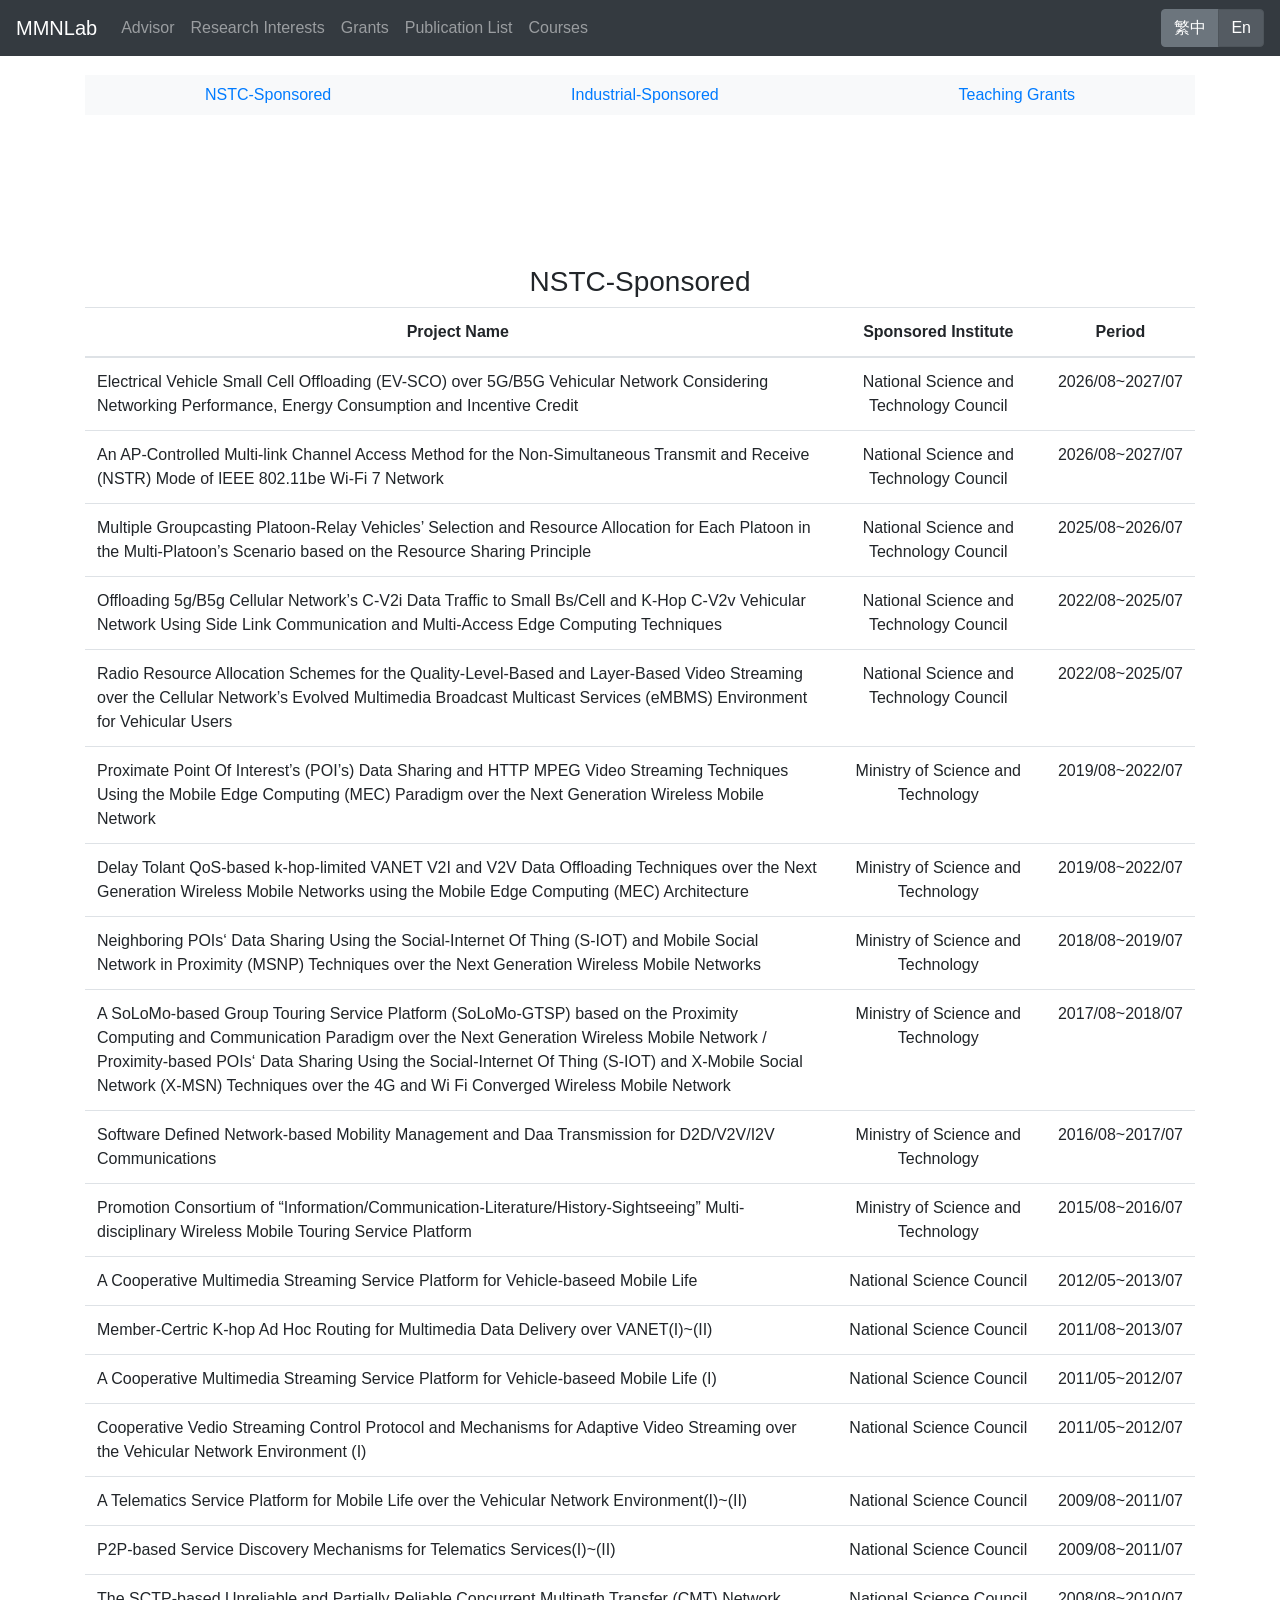
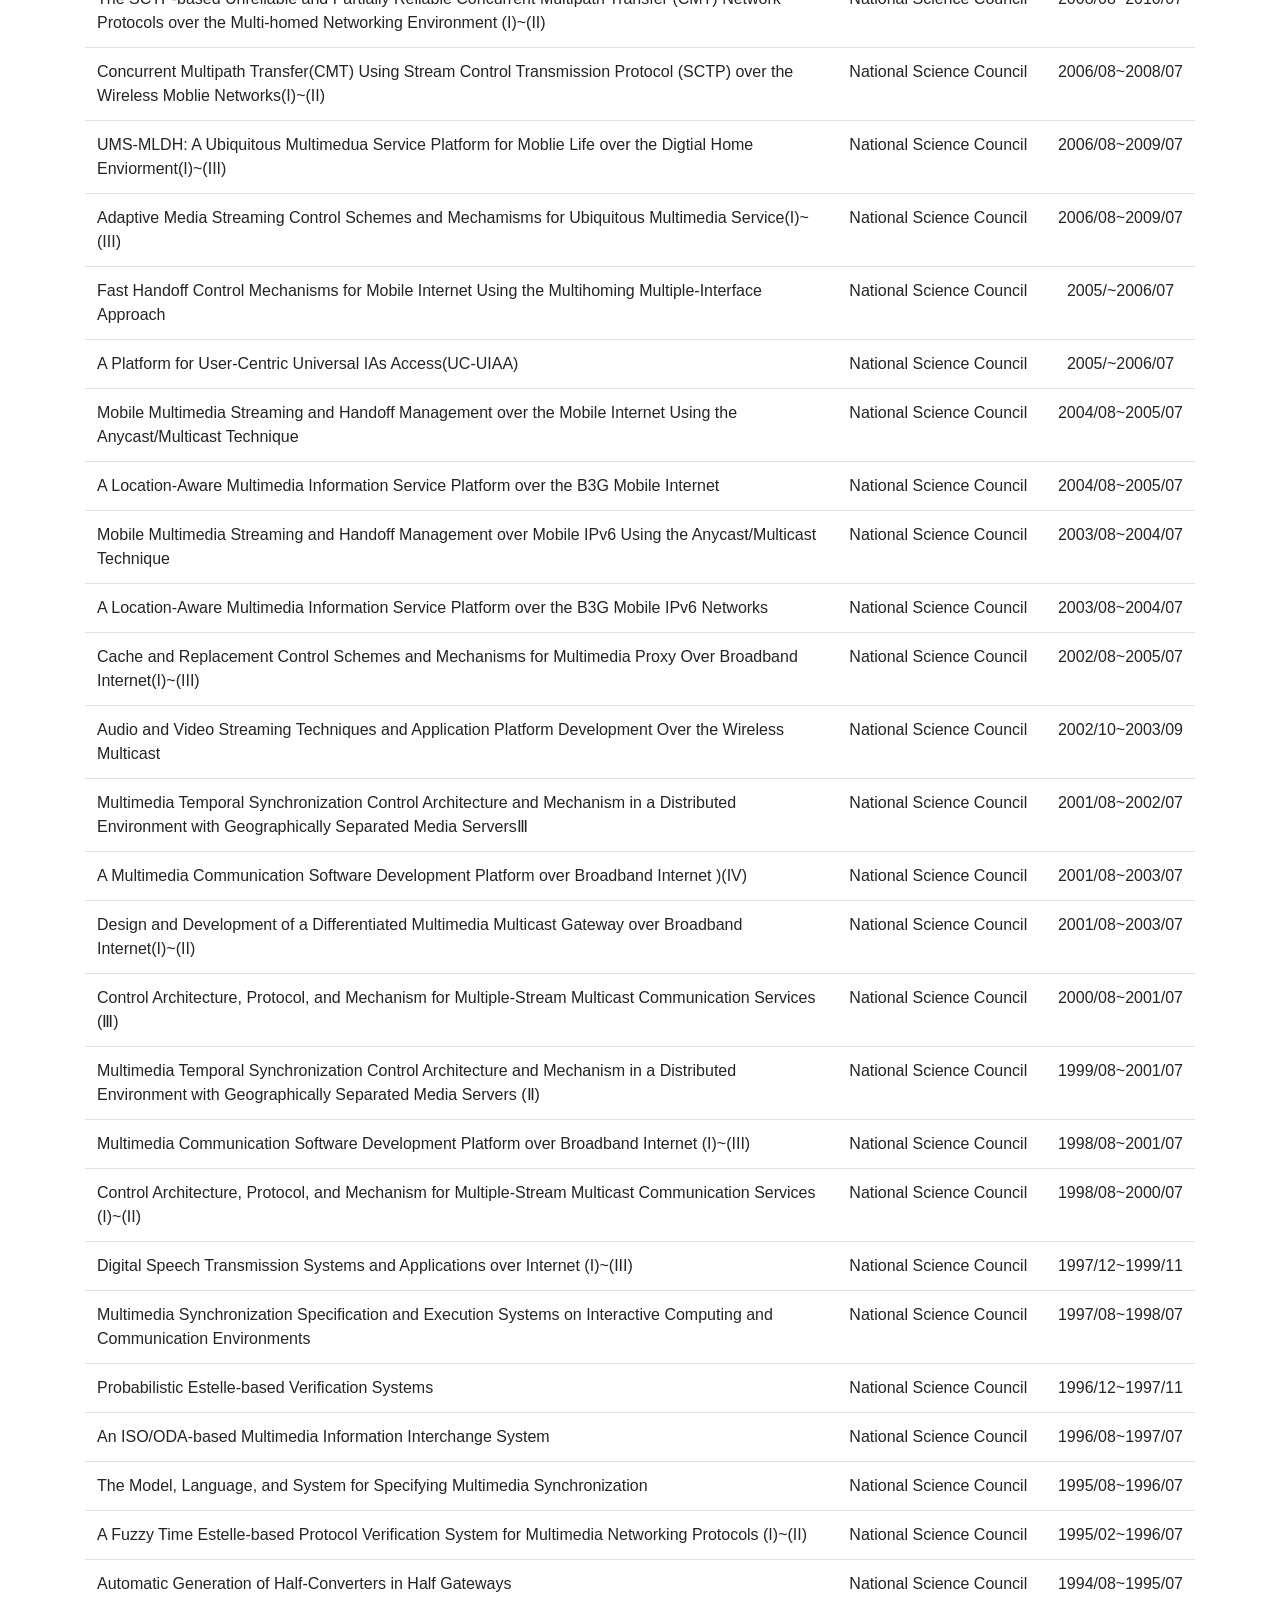
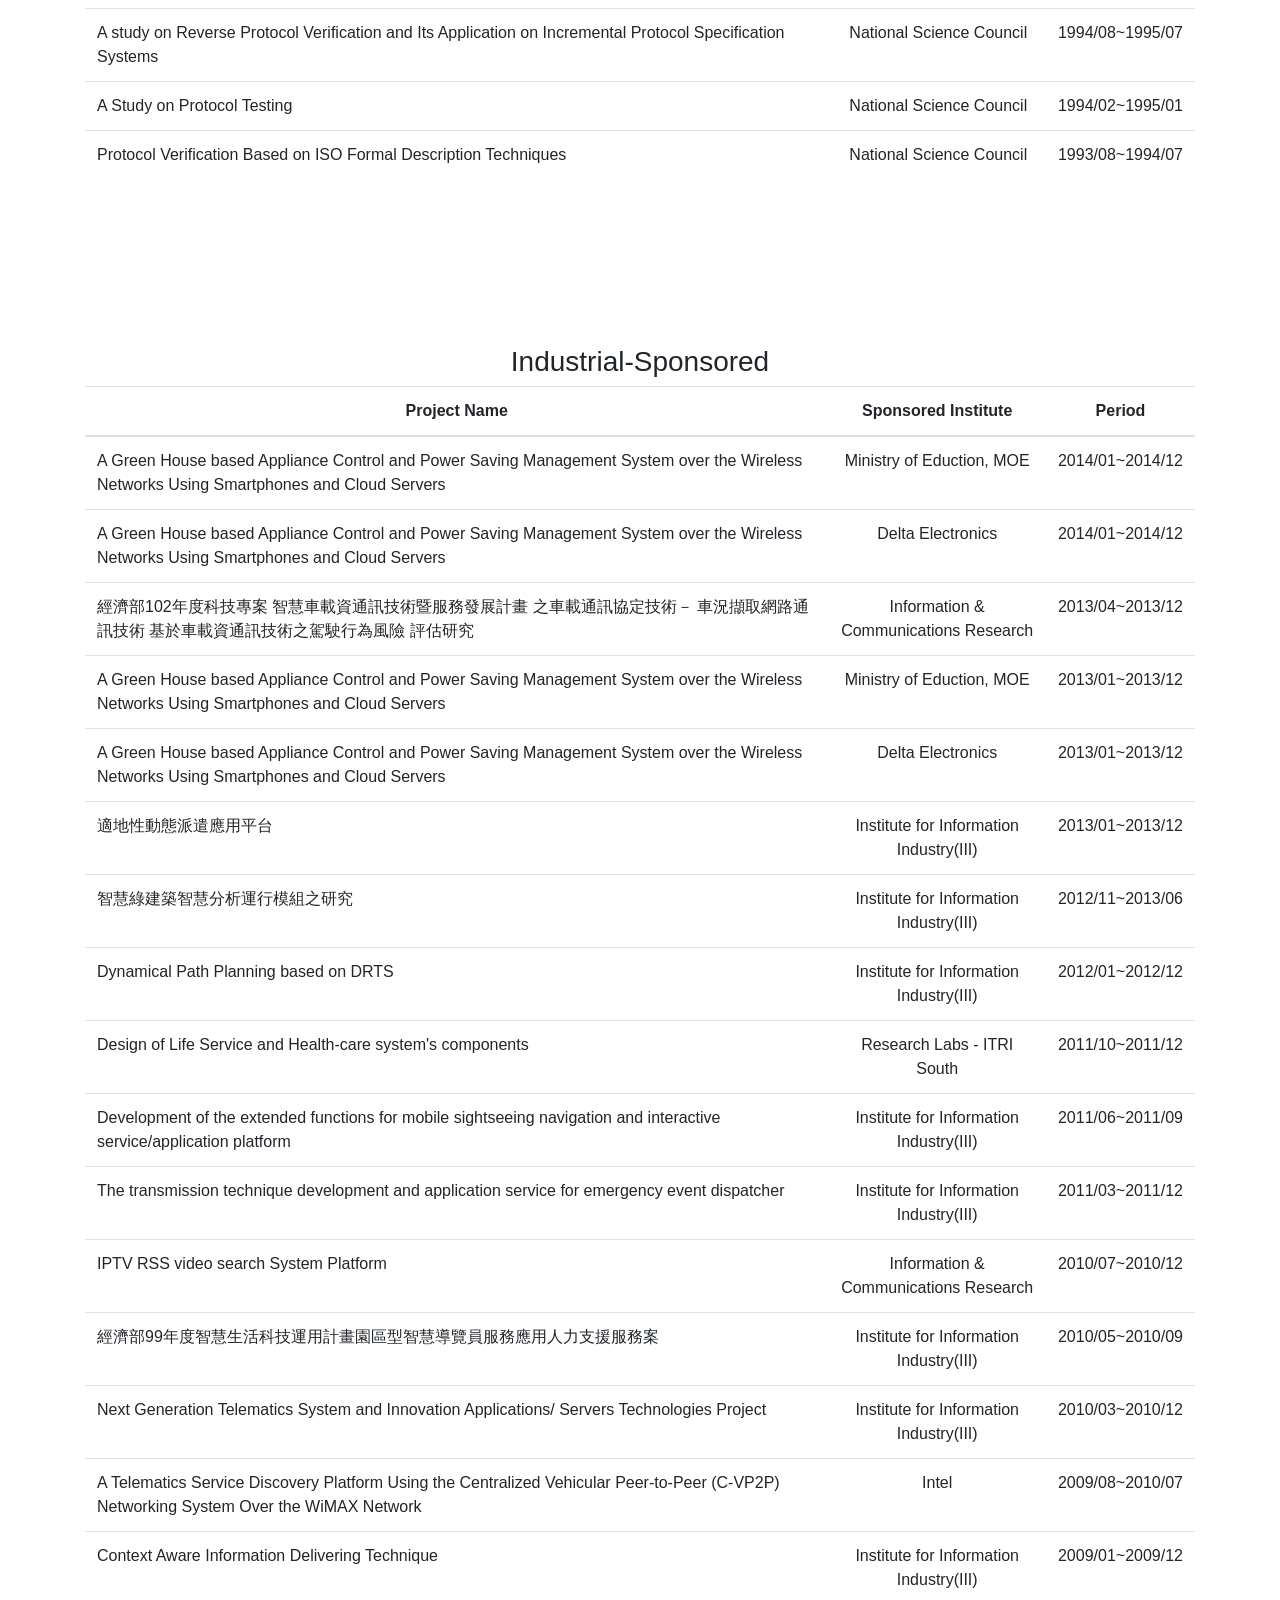
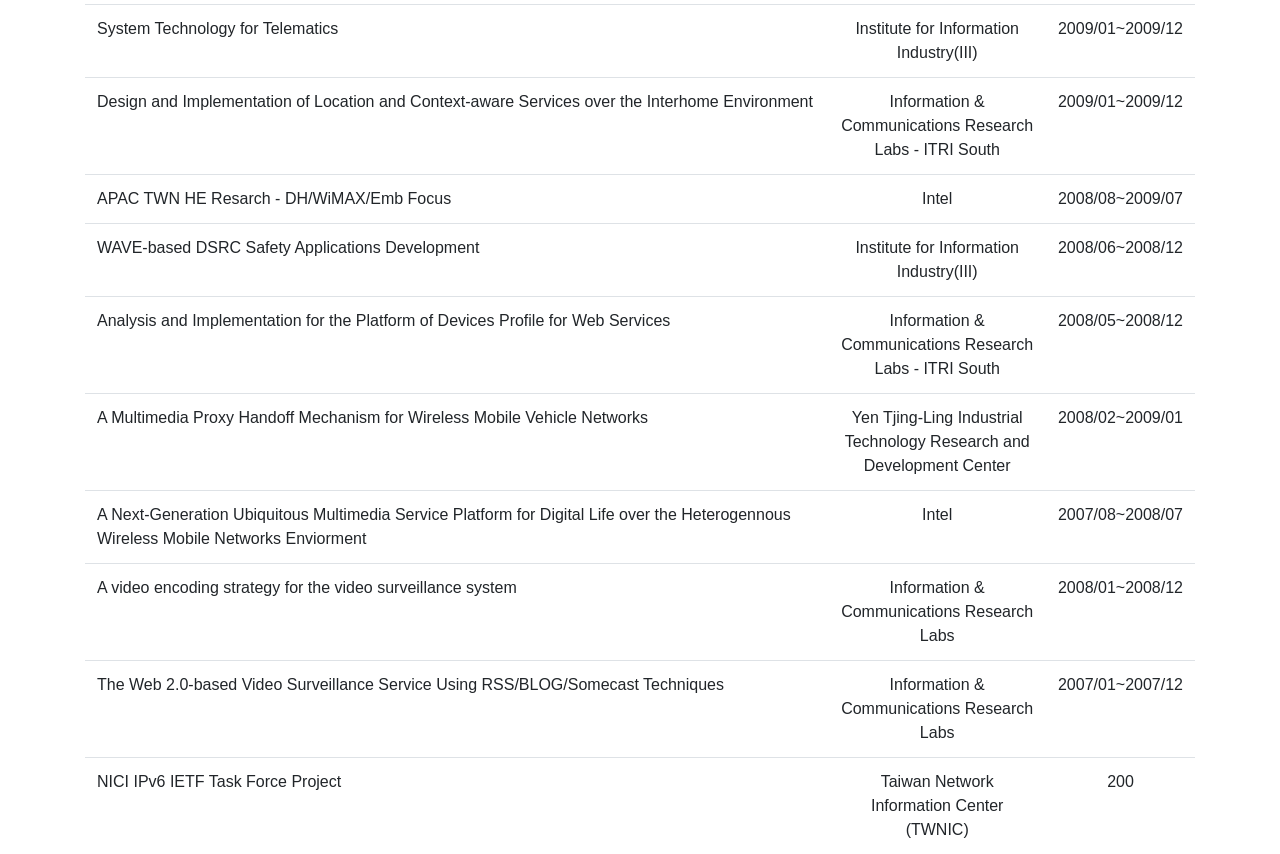
<file: grants.html>
<!DOCTYPE html>
<html>
<head>
    <meta charset="UTF-8">
    <meta name="viewport" content="width=device-width, initial-scale=1.0">
    <title>MMNLab - Grants</title>
    <link href="css/bootstrap.min.css" rel="stylesheet">
    <script src="js/jquery-1.9.1.min.js"></script>
    <script src="js/bootstrap.min.js"></script>
    <link rel="stylesheet" type="text/css" href="css/style.css">
</head>
<body>
    <nav class="navbar navbar-expand-lg bg-dark navbar-dark fixed-top">
        <a class="navbar-brand" href="index.html">MMNLab</a>
        <button class="navbar-toggler" type="button" data-toggle="collapse" data-target="#navbarSupportedContent" aria-controls="navbarSupportedContent" aria-expanded="false" aria-label="Toggle navigation">
            <span class="navbar-toggler-icon"></span>
        </button>              
        <div class="collapse navbar-collapse" id="navbarSupportedContent">
            <ul class="navbar-nav mr-auto">
                <li class="nav-item">
                    <a class="nav-link" href="advisor.html">Advisor</a>
                </li>
                <li class="nav-item">
                    <a class="nav-link" href="research.html">Research Interests</a>
                </li>
                <li class="nav-item">
                    <a class="nav-link" href="plan.html">Grants</a>
                </li>
                <li class="nav-item">
                    <a class="nav-link" href="publication.html">Publication List</a>
                </li>
                <li class="nav-item">
                    <a class="nav-link" href="course.html">Courses</a>
                </li>
            </ul>
            <div class="btn-group" role="group">
                <a type="button" class="btn btn-secondary" href="ch/plan.html">繁中</a>
                <a type="button" class="btn btn-secondary active" href="#">En</a>
            </div>
        </div>
    </nav>

    <div class="container text-center" style="padding-top: 75px;">
        <ul class="nav nav-pills nav-fill bg-light navbar-light sticky">
            <li class="nav-item">
                <a class="nav-link" href="#NSC">NSTC-Sponsored</a>
            </li>
            <li class="nav-item">
                <a class="nav-link" href="#industrial">Industrial-Sponsored</a>
            </li>
            <li class="nav-item">
                <a class="nav-link" href="#edu">Teaching Grants</a>
            </li>
        </ul>

        <div style="padding-top: 150px;" id="NSC">
            <h3>NSTC-Sponsored</h3>
            <table class="table">
                <thead>
                    <tr>
                        <th style="width: 70%">Project Name</th>
                        <th style="width: 20%">Sponsored Institute</th>
                        <th style="width: 10%">Period</th>
                    </tr>
                </thead>
                <tbody>
                    <tr>
                        <td style="text-align: left;">Electrical Vehicle Small Cell Offloading (EV-SCO) over 5G/B5G Vehicular Network Considering Networking Performance, Energy Consumption and Incentive Credit</td>
                        <td>National Science and Technology Council</td>
                        <td>2026/08~2027/07</td>
                    </tr>
                    <tr>
                        <td style="text-align: left;">An AP-Controlled Multi-link Channel Access Method for the Non-Simultaneous Transmit and Receive (NSTR) Mode of IEEE 802.11be Wi-Fi 7 Network</td>
                        <td>National Science and Technology Council</td>
                        <td>2026/08~2027/07</td>
                    </tr>
                    <tr>
                        <td style="text-align: left;">Multiple Groupcasting Platoon-Relay Vehicles’ Selection and Resource Allocation for Each Platoon in the Multi-Platoon’s Scenario based on the Resource Sharing Principle</td>
                        <td>National Science and Technology Council</td>
                        <td>2025/08~2026/07</td>
                    </tr>
                    <tr>
                        <td style="text-align: left;">Offloading 5g/B5g Cellular Network’s C-V2i Data Traffic to Small Bs/Cell and K-Hop C-V2v Vehicular Network Using Side Link Communication and Multi-Access Edge Computing Techniques</td>
                        <td>National Science and Technology Council</td>
                        <td>2022/08~2025/07</td>
                    </tr>
                    <tr>
                        <td style="text-align: left;">Radio Resource Allocation Schemes for the Quality-Level-Based and Layer-Based Video Streaming over the Cellular Network’s Evolved Multimedia Broadcast Multicast Services (eMBMS) Environment for Vehicular Users</td>
                        <td>National Science and Technology Council</td>
                        <td>2022/08~2025/07</td>
                    </tr>
                    <tr>
                        <td style="text-align: left;">Proximate Point Of Interest’s (POI’s) Data Sharing and HTTP MPEG Video Streaming Techniques Using the Mobile Edge Computing (MEC) Paradigm over the Next Generation Wireless Mobile Network</td>
                        <td>Ministry of Science and Technology</td>
                        <td>2019/08~2022/07</td>
                    </tr>
                    <tr>
                        <td style="text-align: left;">Delay Tolant QoS-based k-hop-limited VANET V2I and V2V Data Offloading Techniques over the Next Generation Wireless Mobile Networks using the Mobile Edge Computing (MEC) Architecture</td>
                        <td>Ministry of Science and Technology</td>
                        <td>2019/08~2022/07</td>
                    </tr>
                    <tr>
                        <td style="text-align: left;">Neighboring POIs‘ Data Sharing Using the Social-Internet Of Thing (S-IOT) and Mobile Social Network in Proximity (MSNP) Techniques over the Next Generation Wireless Mobile Networks</td>
                        <td>Ministry of Science and Technology</td>
                        <td>2018/08~2019/07</td>
                    </tr>
                    <tr>
                        <td style="text-align: left;">A SoLoMo-based Group Touring Service Platform (SoLoMo-GTSP) based on the Proximity Computing and Communication Paradigm over the Next Generation Wireless Mobile Network / Proximity-based POIs‘ Data Sharing Using the Social-Internet Of Thing (S-IOT) and X-Mobile Social Network (X-MSN) Techniques over the 4G and Wi Fi Converged Wireless Mobile Network</td>
                        <td>Ministry of Science and Technology</td>
                        <td>2017/08~2018/07</td>
                    </tr>
                    <tr>
                        <td style="text-align: left;">Software Defined Network-based Mobility Management and Daa Transmission for D2D/V2V/I2V Communications</td>
                        <td>Ministry of Science and Technology</td>
                        <td>2016/08~2017/07</td>
                    </tr>
                    <tr>
                        <td style="text-align: left;">Promotion Consortium of “Information/Communication-Literature/History-Sightseeing” Multi-disciplinary Wireless Mobile Touring Service Platform</td>
                        <td>Ministry of Science and Technology</td>
                        <td>2015/08~2016/07</td>
                    </tr>
                    <tr>
                        <td style="text-align: left;">A Cooperative Multimedia Streaming Service Platform for Vehicle-baseed Mobile Life</td>
                        <td>National Science Council</td>
                        <td>2012/05~2013/07</td>
                    </tr>
                    <tr>
                        <td style="text-align: left;">Member-Certric K-hop Ad Hoc Routing for Multimedia Data Delivery over VANET(I)~(II)</td>
                        <td>National Science Council</td>
                        <td>2011/08~2013/07</td>
                    </tr>
                    <tr>
                        <td style="text-align: left;">A Cooperative Multimedia Streaming Service Platform for Vehicle-baseed Mobile Life (I) </td>
                        <td>National Science Council</td>
                        <td>2011/05~2012/07</td>
                    </tr>
                    <tr>
                        <td style="text-align: left;">Cooperative Vedio Streaming Control Protocol and Mechanisms for Adaptive Video Streaming over the Vehicular Network Environment  (I)</td>
                        <td>National Science Council</td>
                        <td>2011/05~2012/07</td>
                    </tr>
                    <tr>
                        <td style="text-align: left;">A Telematics Service Platform for Mobile Life over the Vehicular Network Environment(I)~(II)</td>
                        <td>National Science Council</td>
                        <td>2009/08~2011/07</td>
                    </tr>
                    <tr>
                        <td style="text-align: left;">P2P-based Service Discovery Mechanisms for Telematics Services(I)~(II)</td>
                        <td>National Science Council</td>
                        <td>2009/08~2011/07</td>
                    </tr>
                    <tr>
                        <td style="text-align: left;">The SCTP-based Unreliable and Partially Reliable Concurrent Multipath Transfer (CMT) Network Protocols over the Multi-homed Networking Environment (I)~(II)</td>
                        <td>National Science Council</td>
                        <td>2008/08~2010/07</td>
                    </tr>
                    <tr>
                        <td style="text-align: left;">Concurrent Multipath Transfer(CMT) Using Stream Control Transmission Protocol (SCTP) over the Wireless Moblie Networks(I)~(II)</td>
                        <td>National Science Council</td>
                        <td>2006/08~2008/07</td>
                    </tr>
                    <tr>
                        <td style="text-align: left;">UMS-MLDH: A Ubiquitous Multimedua Service Platform for Moblie Life over the Digtial Home Enviorment(I)~(III)</td>
                        <td>National Science Council</td>
                        <td>2006/08~2009/07</td>
                    </tr>
                    <tr>
                        <td style="text-align: left;">Adaptive Media Streaming Control Schemes and Mechamisms for Ubiquitous Multimedia Service(I)~(III)</td>
                        <td>National Science Council</td>
                        <td>2006/08~2009/07</td>
                    </tr>
                    <tr>
                        <td style="text-align: left;">Fast Handoff Control Mechanisms for Mobile Internet Using the Multihoming Multiple-Interface Approach</td>
                        <td>National Science Council</td>
                        <td>2005/~2006/07</td>
                    </tr>
                    <tr>
                        <td style="text-align: left;">A Platform for User-Centric Universal IAs Access(UC-UIAA)</td>
                        <td>National Science Council</td>
                        <td>2005/~2006/07</td>
                    </tr>
                    <tr>
                        <td style="text-align: left;">Mobile Multimedia Streaming and Handoff Management over the Mobile Internet Using the Anycast/Multicast Technique</td>
                        <td>National Science Council</td>
                        <td>2004/08~2005/07</td>
                    </tr>
                    <tr>
                        <td style="text-align: left;">A Location-Aware Multimedia Information Service Platform over the B3G Mobile Internet</td>
                        <td>National Science Council</td>
                        <td>2004/08~2005/07</td>
                    </tr>
                    <tr>
                        <td style="text-align: left;">Mobile Multimedia Streaming and Handoff Management over Mobile IPv6 Using the Anycast/Multicast Technique</td>
                        <td>National Science Council</td>
                        <td>2003/08~2004/07</td>
                    </tr>
                    <tr>
                        <td style="text-align: left;">A Location-Aware Multimedia Information Service Platform over the B3G Mobile IPv6 Networks</td>
                        <td>National Science Council</td>
                        <td>2003/08~2004/07</td>
                    </tr>
                    <tr>
                        <td style="text-align: left;">Cache and Replacement Control Schemes and Mechanisms for Multimedia Proxy Over Broadband Internet(I)~(III)</td>
                        <td>National Science Council</td>
                        <td>2002/08~2005/07</td>
                    </tr>
                    <tr>
                        <td style="text-align: left;">Audio and Video Streaming Techniques and Application Platform Development Over the Wireless Multicast </td>
                        <td>National Science Council</td>
                        <td>2002/10~2003/09</td>
                    </tr>
                    <tr>
                        <td style="text-align: left;">Multimedia Temporal Synchronization Control Architecture and Mechanism in a Distributed Environment with Geographically Separated Media ServersⅢ</td>
                        <td>National Science Council</td>
                        <td>2001/08~2002/07</td>
                    </tr>
                    <tr>
                        <td style="text-align: left;">A Multimedia Communication Software Development Platform over Broadband Internet )(IV)</td>
                        <td>National Science Council</td>
                        <td>2001/08~2003/07</td>
                    </tr>
                    <tr>
                        <td style="text-align: left;">Design and Development of a Differentiated Multimedia Multicast Gateway over Broadband Internet(I)~(II)</td>
                        <td>National Science Council</td>
                        <td>2001/08~2003/07</td>
                    </tr>
                    <tr>
                        <td style="text-align: left;">Control Architecture, Protocol, and Mechanism for Multiple-Stream Multicast Communication Services (Ⅲ)</td>
                        <td>National Science Council</td>
                        <td>2000/08~2001/07</td>
                    </tr>
                    <tr>
                        <td style="text-align: left;">Multimedia Temporal Synchronization Control Architecture and Mechanism in a Distributed Environment with Geographically Separated Media Servers (Ⅱ)</td>
                        <td>National Science Council</td>
                        <td>1999/08~2001/07</td>
                    </tr>
                    <tr>
                        <td style="text-align: left;">Multimedia Communication Software Development Platform over Broadband Internet (I)~(III)</td>
                        <td>National Science Council</td>
                        <td>1998/08~2001/07</td>
                    </tr>
                    <tr>
                        <td style="text-align: left;">Control Architecture, Protocol, and Mechanism for Multiple-Stream Multicast Communication Services (I)~(II) </td>
                        <td>National Science Council</td>
                        <td>1998/08~2000/07</td>
                    </tr>
                    <tr>
                        <td style="text-align: left;">Digital Speech Transmission Systems and Applications over Internet (I)~(III)</td>
                        <td>National Science Council</td>
                        <td>1997/12~1999/11</td>
                    </tr>
                    <tr>
                        <td style="text-align: left;">Multimedia Synchronization Specification and Execution Systems on Interactive Computing and Communication Environments</td>
                        <td>National Science Council</td>
                        <td>1997/08~1998/07</td>
                    </tr>
                    <tr>
                        <td style="text-align: left;">Probabilistic Estelle-based Verification Systems</td>
                        <td>National Science Council</td>
                        <td>1996/12~1997/11</td>
                    </tr>
                    <tr>
                        <td style="text-align: left;">An ISO/ODA-based Multimedia Information Interchange System</td>
                        <td>National Science Council</td>
                        <td>1996/08~1997/07</td>
                    </tr>
                    <tr>
                        <td style="text-align: left;">The Model, Language, and System for Specifying Multimedia Synchronization</td>
                        <td>National Science Council</td>
                        <td>1995/08~1996/07</td>
                    </tr>
                    <tr>
                        <td style="text-align: left;">A Fuzzy Time Estelle-based Protocol Verification System for Multimedia Networking Protocols (I)~(II)</td>
                        <td>National Science Council</td>
                        <td>1995/02~1996/07</td>
                    </tr>
                    <tr>
                        <td style="text-align: left;">Automatic Generation of Half-Converters in Half Gateways</td>
                        <td>National Science Council</td>
                        <td>1994/08~1995/07</td>
                    </tr>
                    <tr>
                        <td style="text-align: left;">A study on Reverse Protocol Verification and Its Application on Incremental Protocol Specification Systems</td>
                        <td>National Science Council</td>
                        <td>1994/08~1995/07</td>
                    </tr>
                    <tr>
                        <td style="text-align: left;">A Study on Protocol Testing</td>
                        <td>National Science Council</td>
                        <td>1994/02~1995/01</td>
                    </tr>
                    <tr>
                        <td style="text-align: left;">Protocol Verification Based on ISO Formal Description Techniques </td>
                        <td>National Science Council</td>
                        <td>1993/08~1994/07</td>
                    </tr>
                </tbody>
            </table>
        </div>

        <div style="padding-top: 150px;" id="industrial">
            <h3>Industrial-Sponsored</h3>
            <table class="table">
                <thead>
                    <tr>
                        <th style="width: 70%">Project Name</th>
                        <th style="width: 20%">Sponsored Institute</th>
                        <th style="width: 10%">Period</th>
                    </tr>
                </thead>
                <tbody>
                    <tr>
                        <td style="text-align: left;">A Green House  based Appliance Control and Power Saving Management System over the Wireless Networks Using Smartphones and Cloud Servers</td>
                        <td>Ministry of Eduction, MOE</td>
                        <td>2014/01~2014/12</td>
                    </tr>
                    <tr>
                        <td style="text-align: left;">A Green House  based Appliance Control and Power Saving Management System over the Wireless Networks Using Smartphones and Cloud Servers</td>
                        <td>Delta Electronics</td>
                        <td>2014/01~2014/12</td>
                    </tr>
                    <tr>
                        <td style="text-align: left;">經濟部102年度科技專案 智慧車載資通訊技術暨服務發展計畫 之車載通訊協定技術－ 車況擷取網路通訊技術 基於車載資通訊技術之駕駛行為風險 評估研究</td>
                        <td>Information &amp; Communications Research</td>
                        <td>2013/04~2013/12</td>
                    </tr>
                    <tr>
                        <td style="text-align: left;">A Green House  based Appliance Control and Power Saving Management System over the Wireless Networks Using Smartphones and Cloud Servers</td>
                        <td>Ministry of Eduction, MOE</td>
                        <td>2013/01~2013/12</td>
                    </tr>
                    <tr>
                        <td style="text-align: left;">A Green House  based Appliance Control and Power Saving Management System over the Wireless Networks Using Smartphones and Cloud Servers</td>
                        <td>Delta Electronics</td>
                        <td>2013/01~2013/12</td>
                    </tr>
                    <tr>
                        <td style="text-align: left;">適地性動態派遣應用平台</td>
                        <td>Institute for Information Industry(III)</td>
                        <td>2013/01~2013/12</td>
                    </tr>
                    <tr>
                        <td style="text-align: left;">智慧綠建築智慧分析運行模組之研究</td>
                        <td>Institute for Information Industry(III)</td>
                        <td>2012/11~2013/06</td>
                    </tr>
                    <tr>
                        <td style="text-align: left;">Dynamical Path Planning based on DRTS</td>
                        <td>Institute for Information Industry(III)</td>
                        <td>2012/01~2012/12</td>
                    </tr>
                    <tr>
                        <td style="text-align: left;">Design of Life Service and Health-care system's components</td>
                        <td>Research Labs - ITRI South</td>
                        <td>2011/10~2011/12</td>
                    </tr>
                    <tr>
                        <td style="text-align: left;">Development of the extended functions for mobile sightseeing navigation and interactive service/application platform </td>
                        <td>Institute for Information Industry(III)</td>
                        <td>2011/06~2011/09</td>
                    </tr>
                    <tr>
                        <td style="text-align: left;">The transmission technique development and application service for emergency event dispatcher</td>
                        <td>Institute for Information Industry(III)</td>
                        <td>2011/03~2011/12</td>
                    </tr>
                    <tr>
                        <td style="text-align: left;">IPTV RSS video search System Platform</td>
                        <td>Information &amp; Communications Research</td>
                        <td>2010/07~2010/12</td>
                    </tr>
                    <tr>
                        <td style="text-align: left;">經濟部99年度智慧生活科技運用計畫園區型智慧導覽員服務應用人力支援服務案</td>
                        <td>Institute for Information Industry(III)</td>
                        <td>2010/05~2010/09</td>
                    </tr>
                    <tr>
                        <td style="text-align: left;">Next Generation Telematics System and Innovation Applications/ Servers Technologies Project</td>
                        <td>Institute for Information Industry(III)</td>
                        <td>2010/03~2010/12</td>
                    </tr>
                    <tr>
                        <td style="text-align: left;">A Telematics Service Discovery Platform Using the Centralized Vehicular Peer-to-Peer (C-VP2P) Networking System Over the WiMAX Network</td>
                        <td>Intel</td>
                        <td>2009/08~2010/07</td>
                    </tr>
                    <tr>
                        <td style="text-align: left;">Context Aware Information Delivering Technique</td>
                        <td>Institute for Information Industry(III)</td>
                        <td>2009/01~2009/12</td>
                    </tr>
                    <tr>
                        <td style="text-align: left;">System Technology for Telematics</td>
                        <td>Institute for Information Industry(III)</td>
                        <td>2009/01~2009/12</td>
                    </tr>
                    <tr>
                        <td style="text-align: left;">Design and Implementation of Location and Context-aware Services over the Interhome Environment</td>
                        <td>Information &amp; Communications Research Labs - ITRI South</td>
                        <td>2009/01~2009/12</td>
                    </tr>
                    <tr>
                        <td style="text-align: left;">APAC TWN HE Resarch - DH/WiMAX/Emb Focus</td>
                        <td>Intel</td>
                        <td>2008/08~2009/07</td>
                    </tr>
                    <tr>
                        <td style="text-align: left;">WAVE-based DSRC Safety Applications Development </td>
                        <td>Institute for Information Industry(III)</td>
                        <td>2008/06~2008/12</td>
                    </tr>
                    <tr>
                        <td style="text-align: left;">Analysis and Implementation for the Platform of Devices Profile for Web Services</td>
                        <td>Information &amp; Communications Research Labs - ITRI South</td>
                        <td>2008/05~2008/12</td>
                    </tr>
                    <tr>
                        <td style="text-align: left;">A Multimedia Proxy Handoff Mechanism for Wireless Mobile Vehicle Networks  </td>
                        <td>Yen Tjing-Ling Industrial Technology Research and Development Center</td>
                        <td>2008/02~2009/01</td>
                    </tr>
                    <tr>
                        <td style="text-align: left;">A Next-Generation Ubiquitous Multimedia Service Platform for Digital Life over the Heterogennous Wireless Mobile Networks Enviorment</td>
                        <td>Intel</td>
                        <td>2007/08~2008/07</td>
                    </tr>
                    <tr>
                        <td style="text-align: left;">A video encoding strategy for the video surveillance system</td>
                        <td>Information &amp; Communications Research Labs</td>
                        <td>2008/01~2008/12</td>
                    </tr>
                    <tr>
                        <td style="text-align: left;">The Web 2.0-based Video Surveillance Service Using RSS/BLOG/Somecast Techniques</td>
                        <td>Information &amp; Communications Research Labs</td>
                        <td>2007/01~2007/12</td>
                    </tr>
                    <tr>
                        <td style="text-align: left;">NICI IPv6 IETF Task Force Project</td>
                        <td>Taiwan Network Information Center (TWNIC)</td>
                        <td>200
</file>
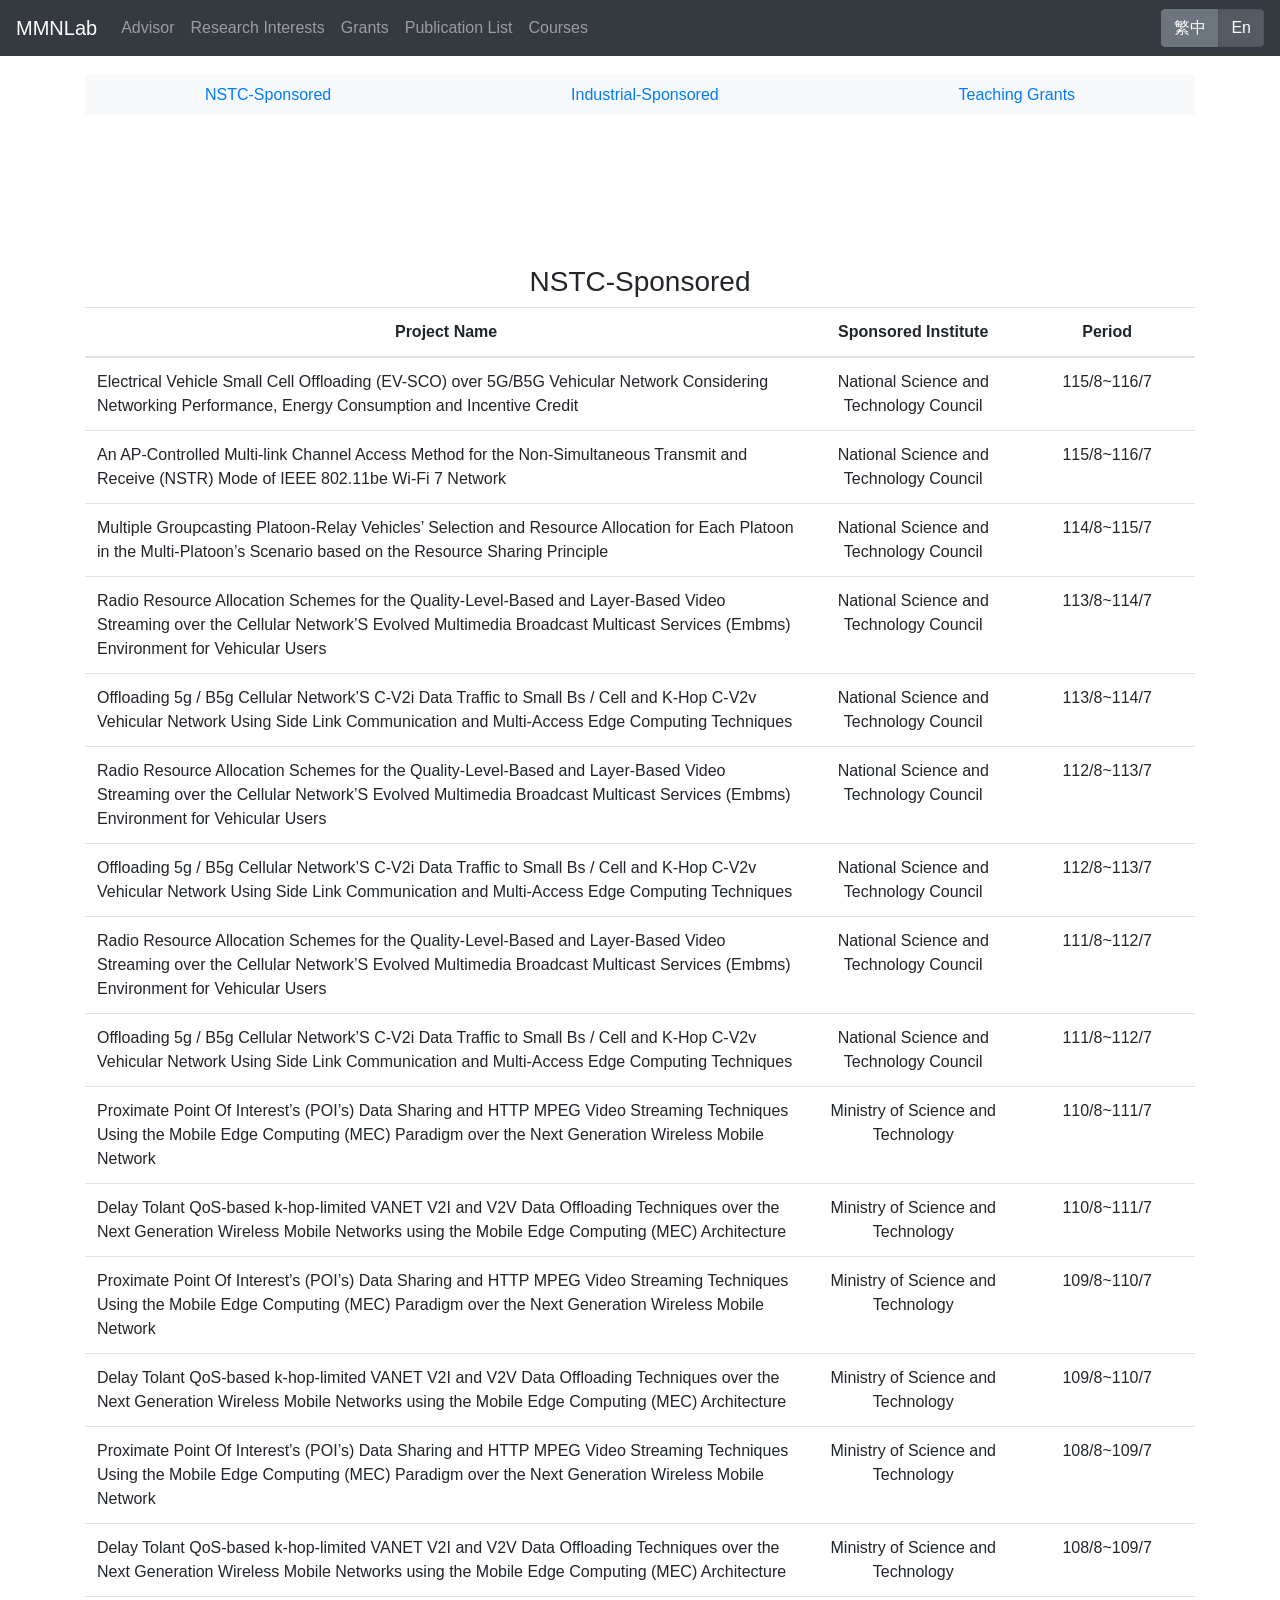
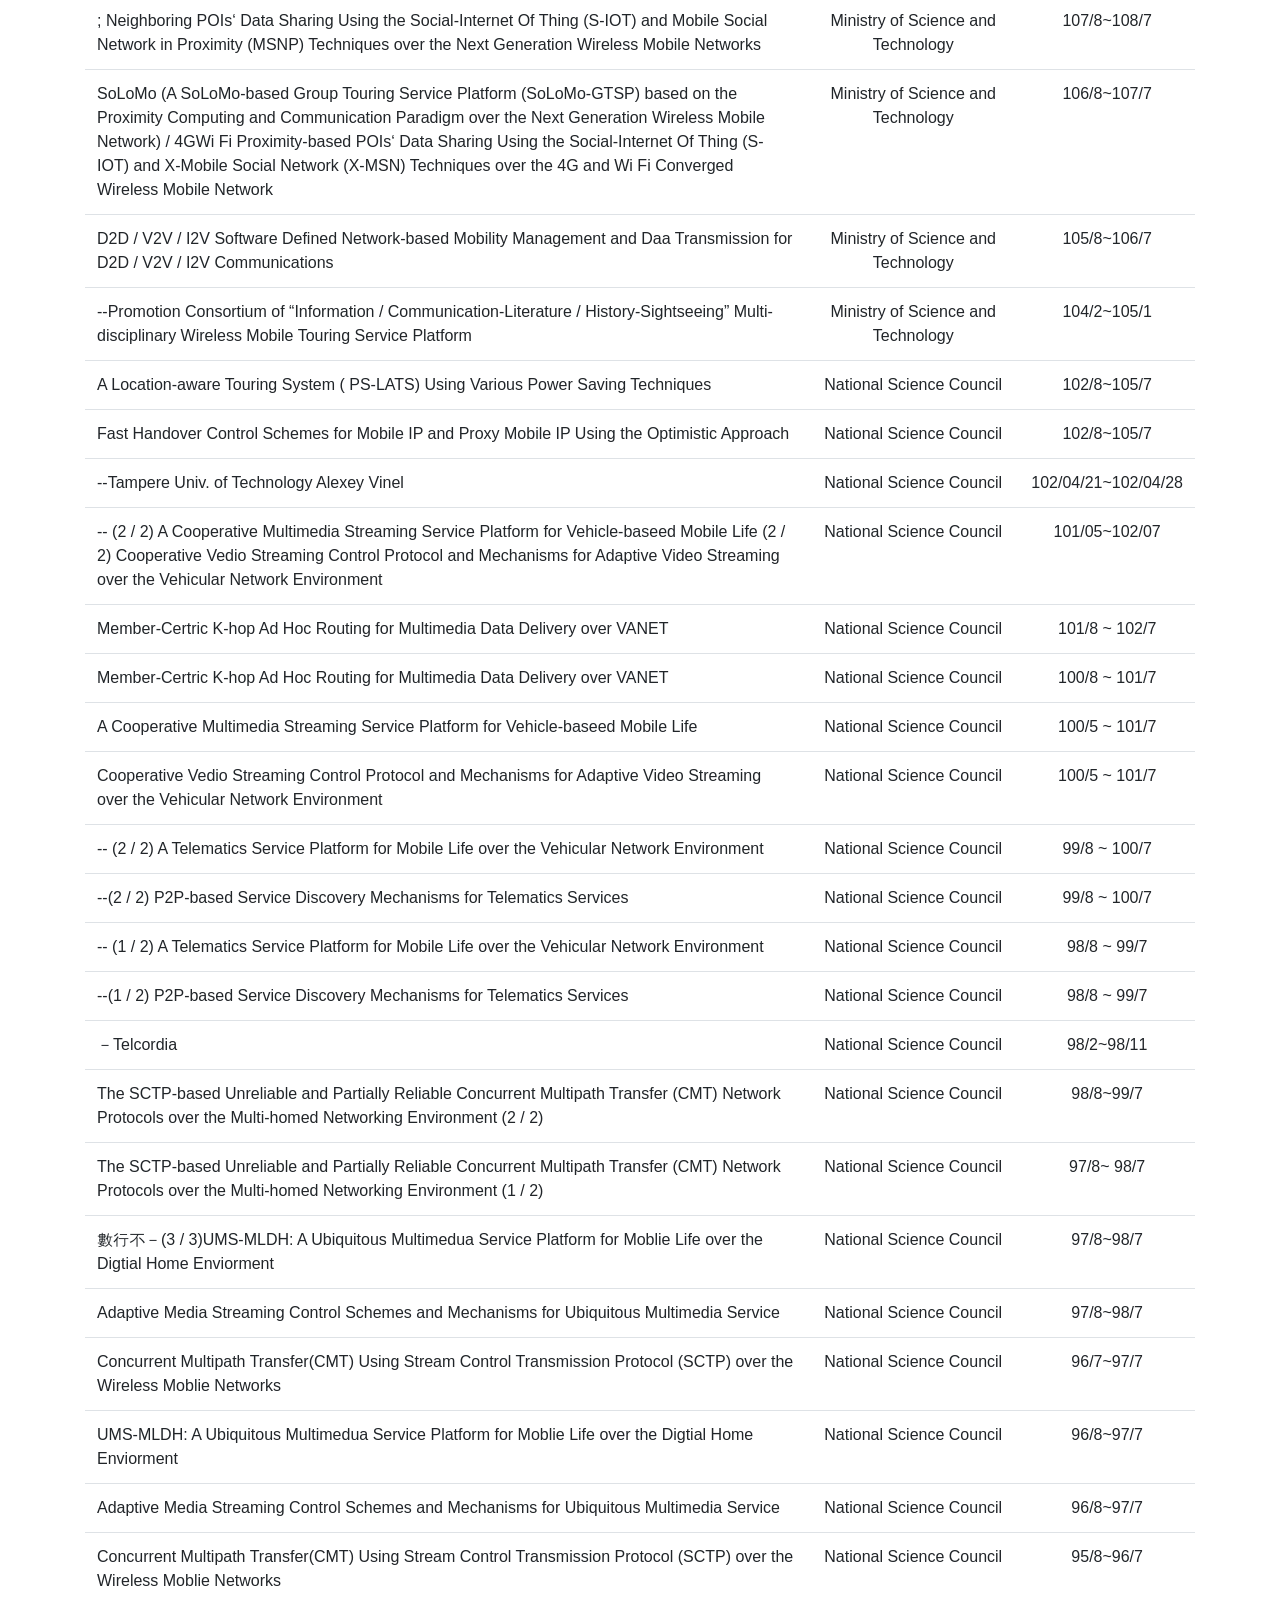
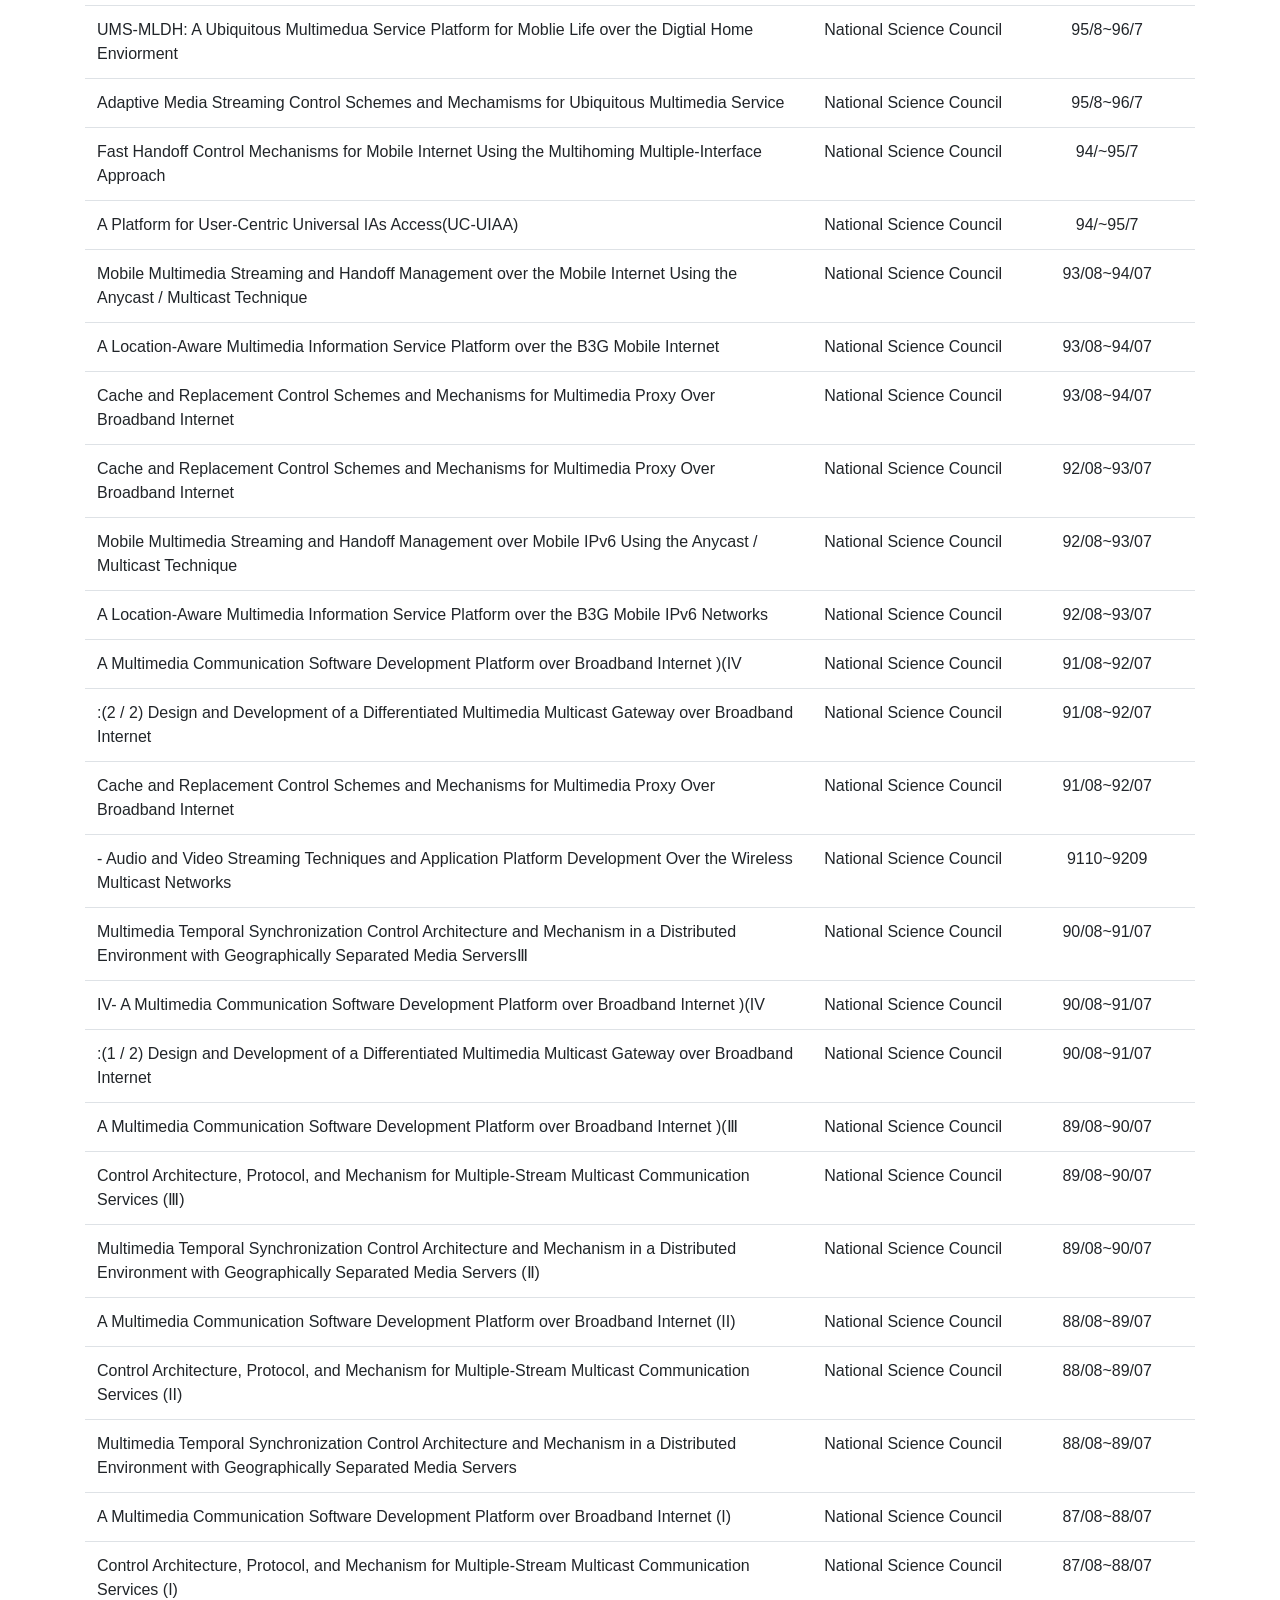
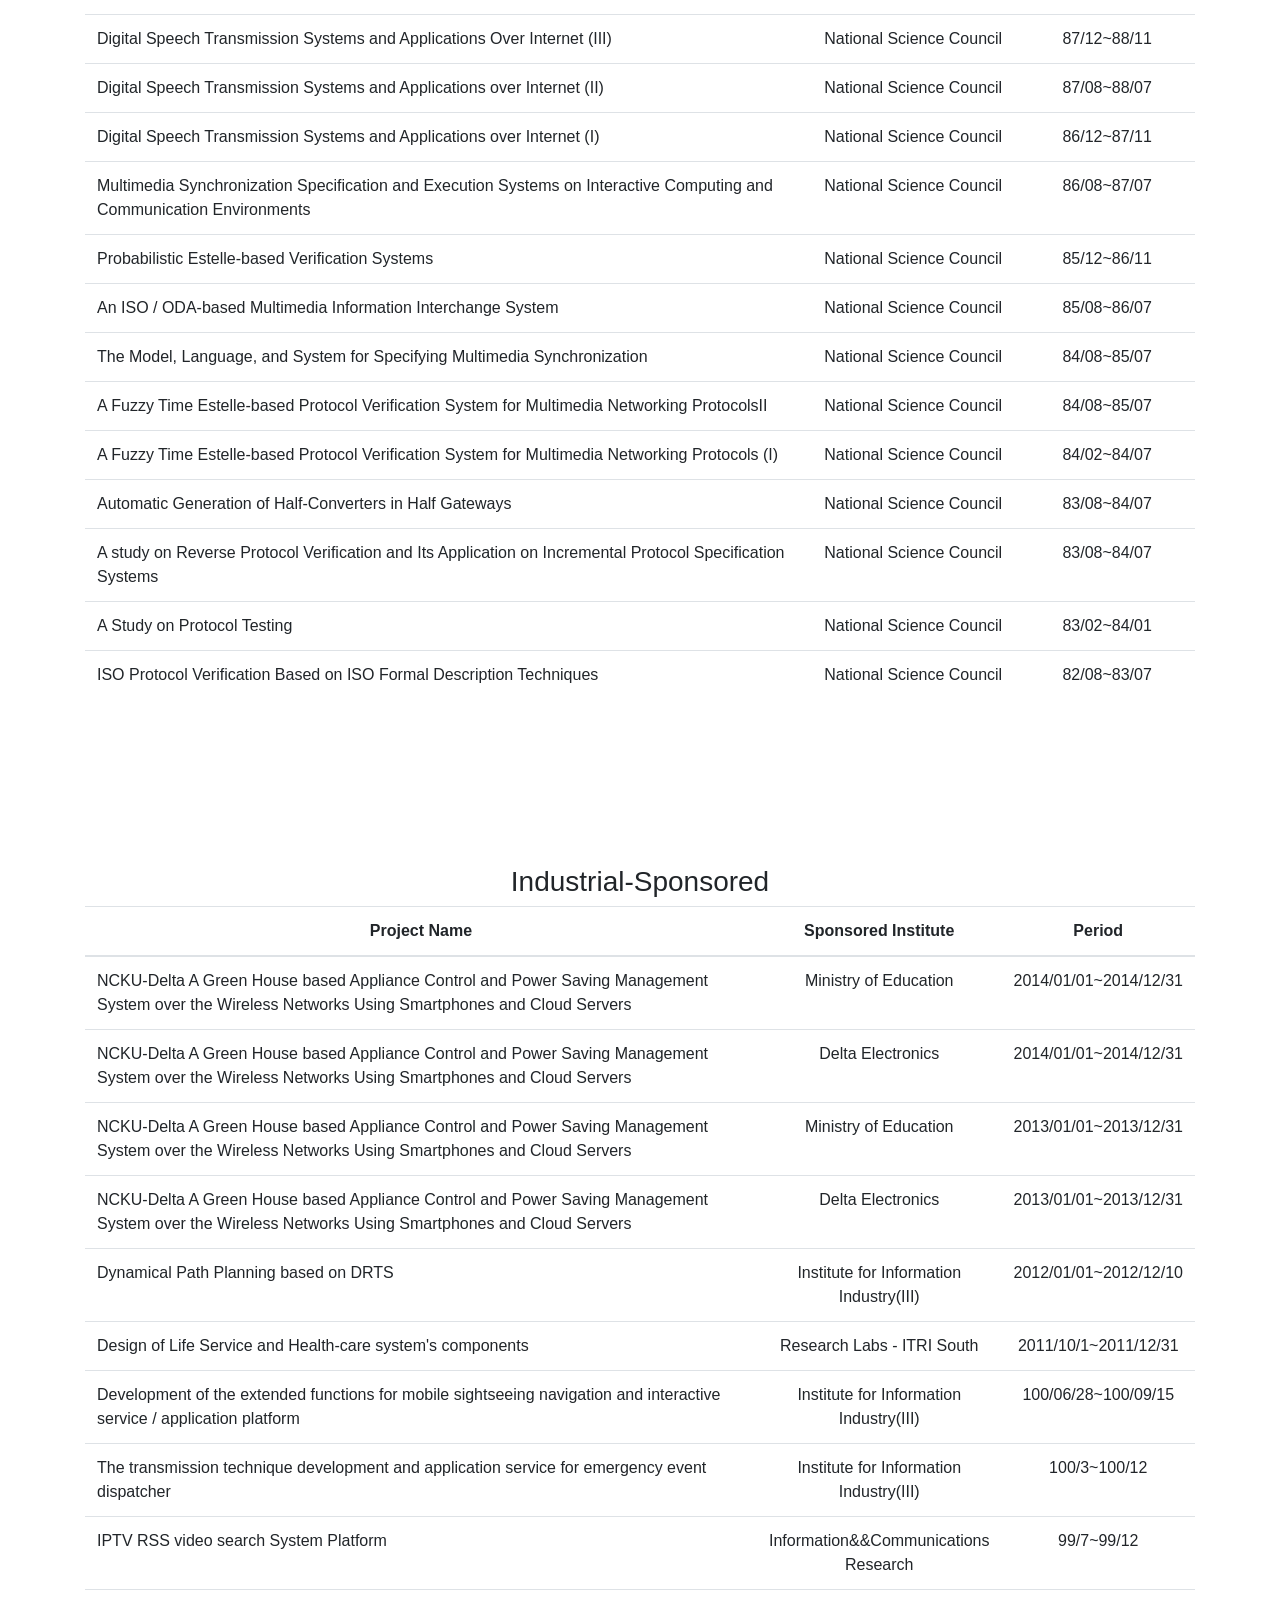
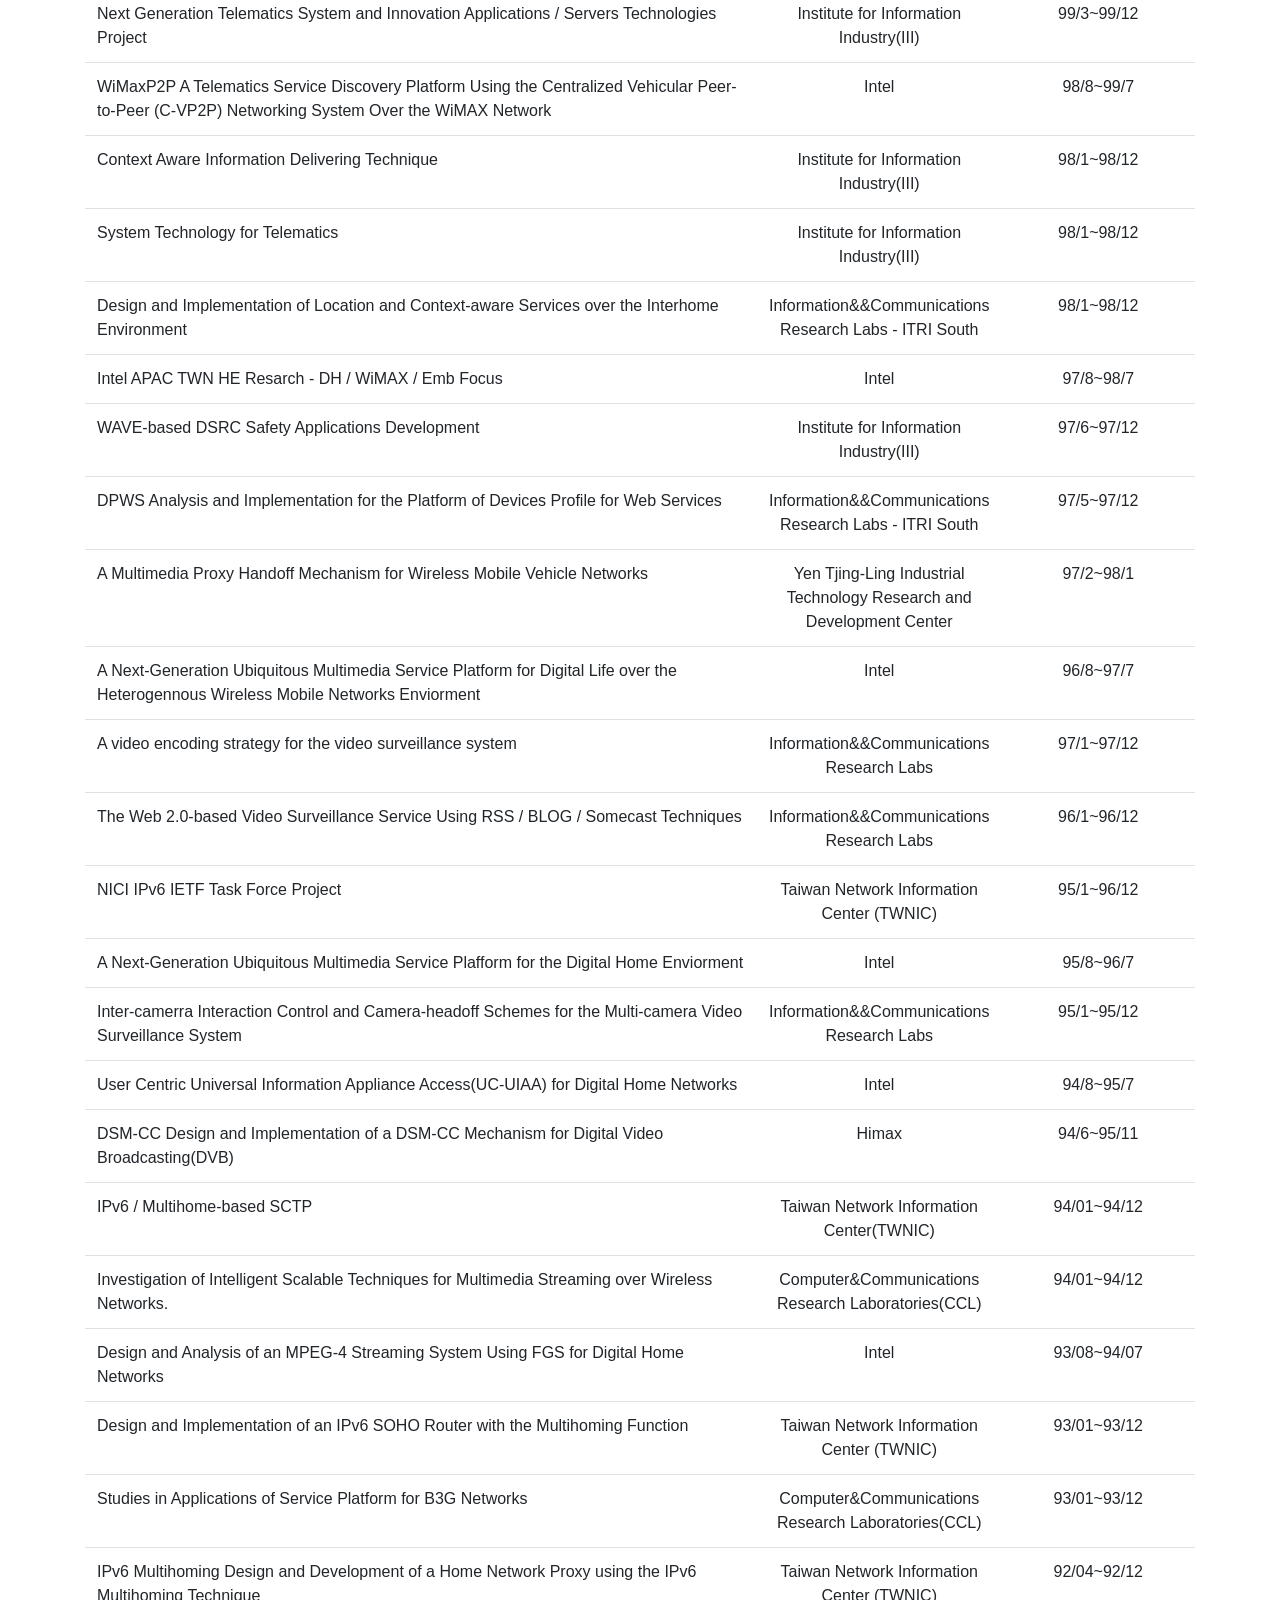
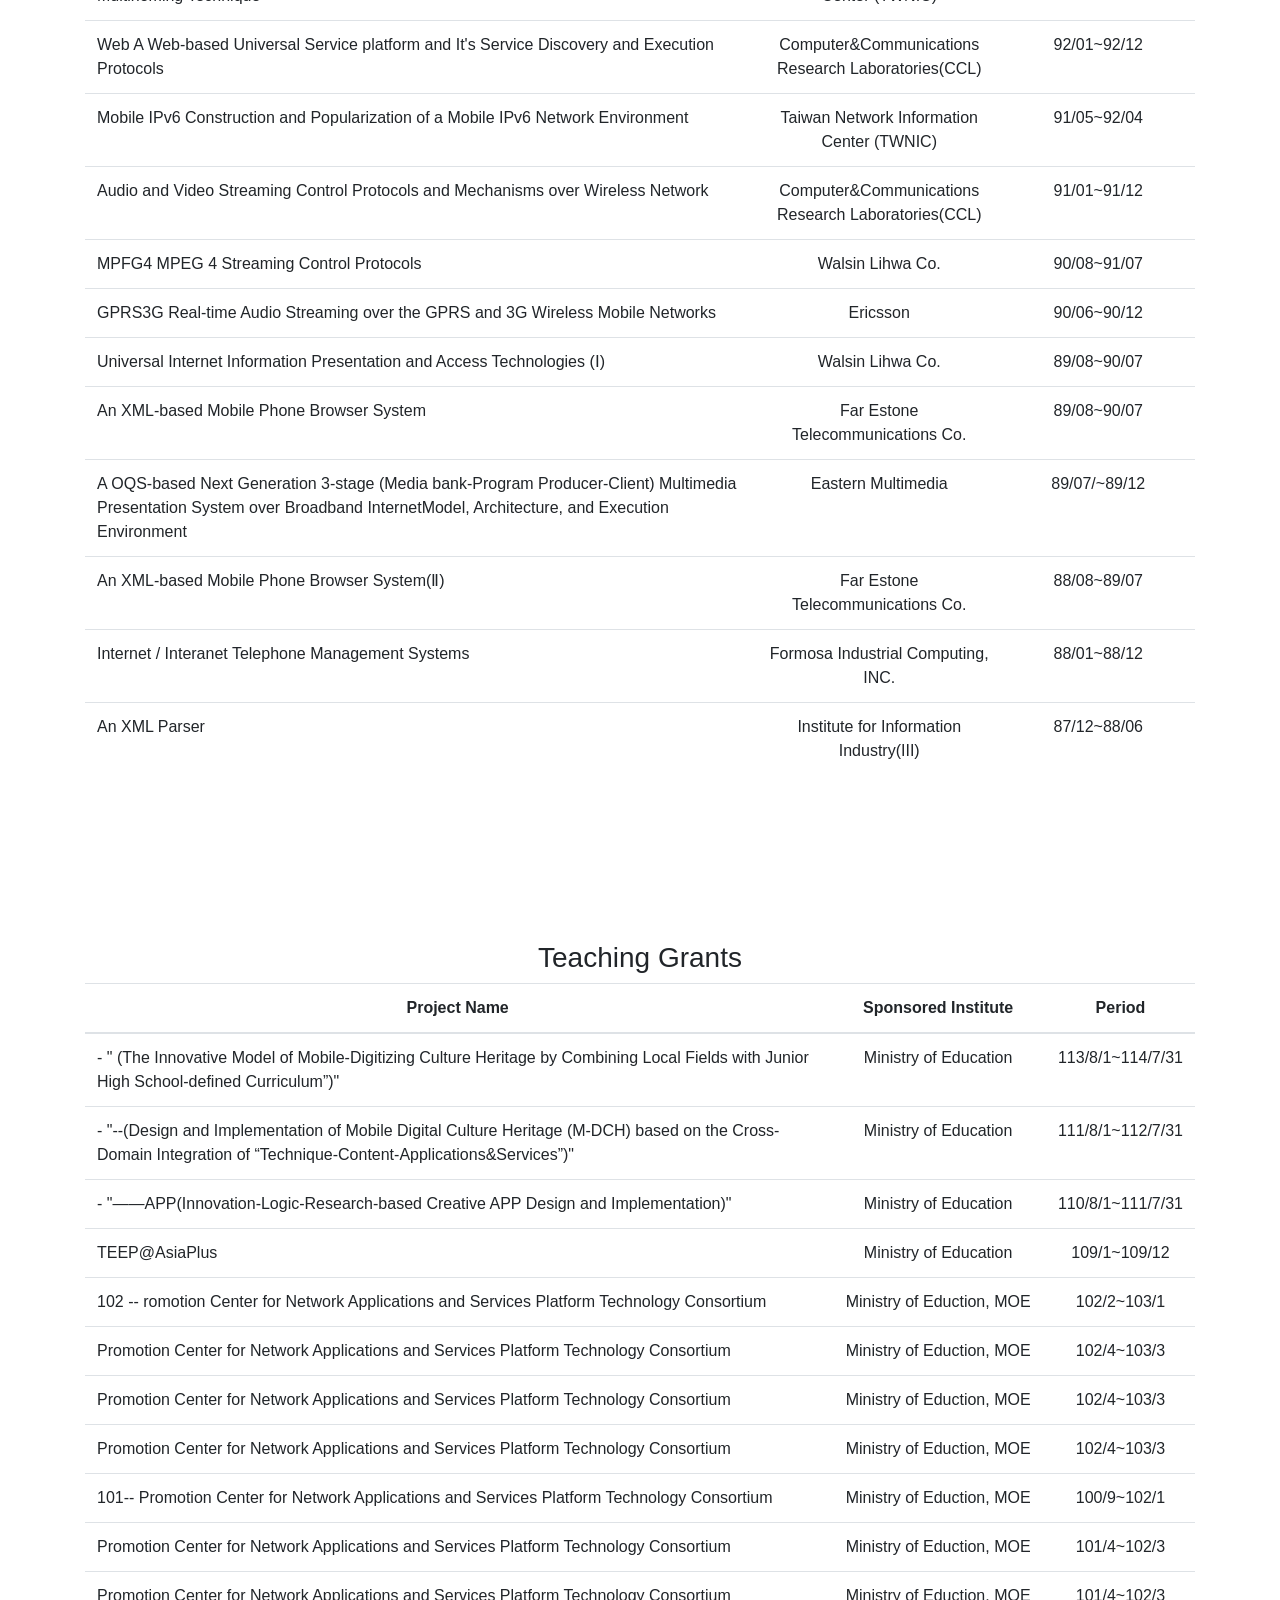
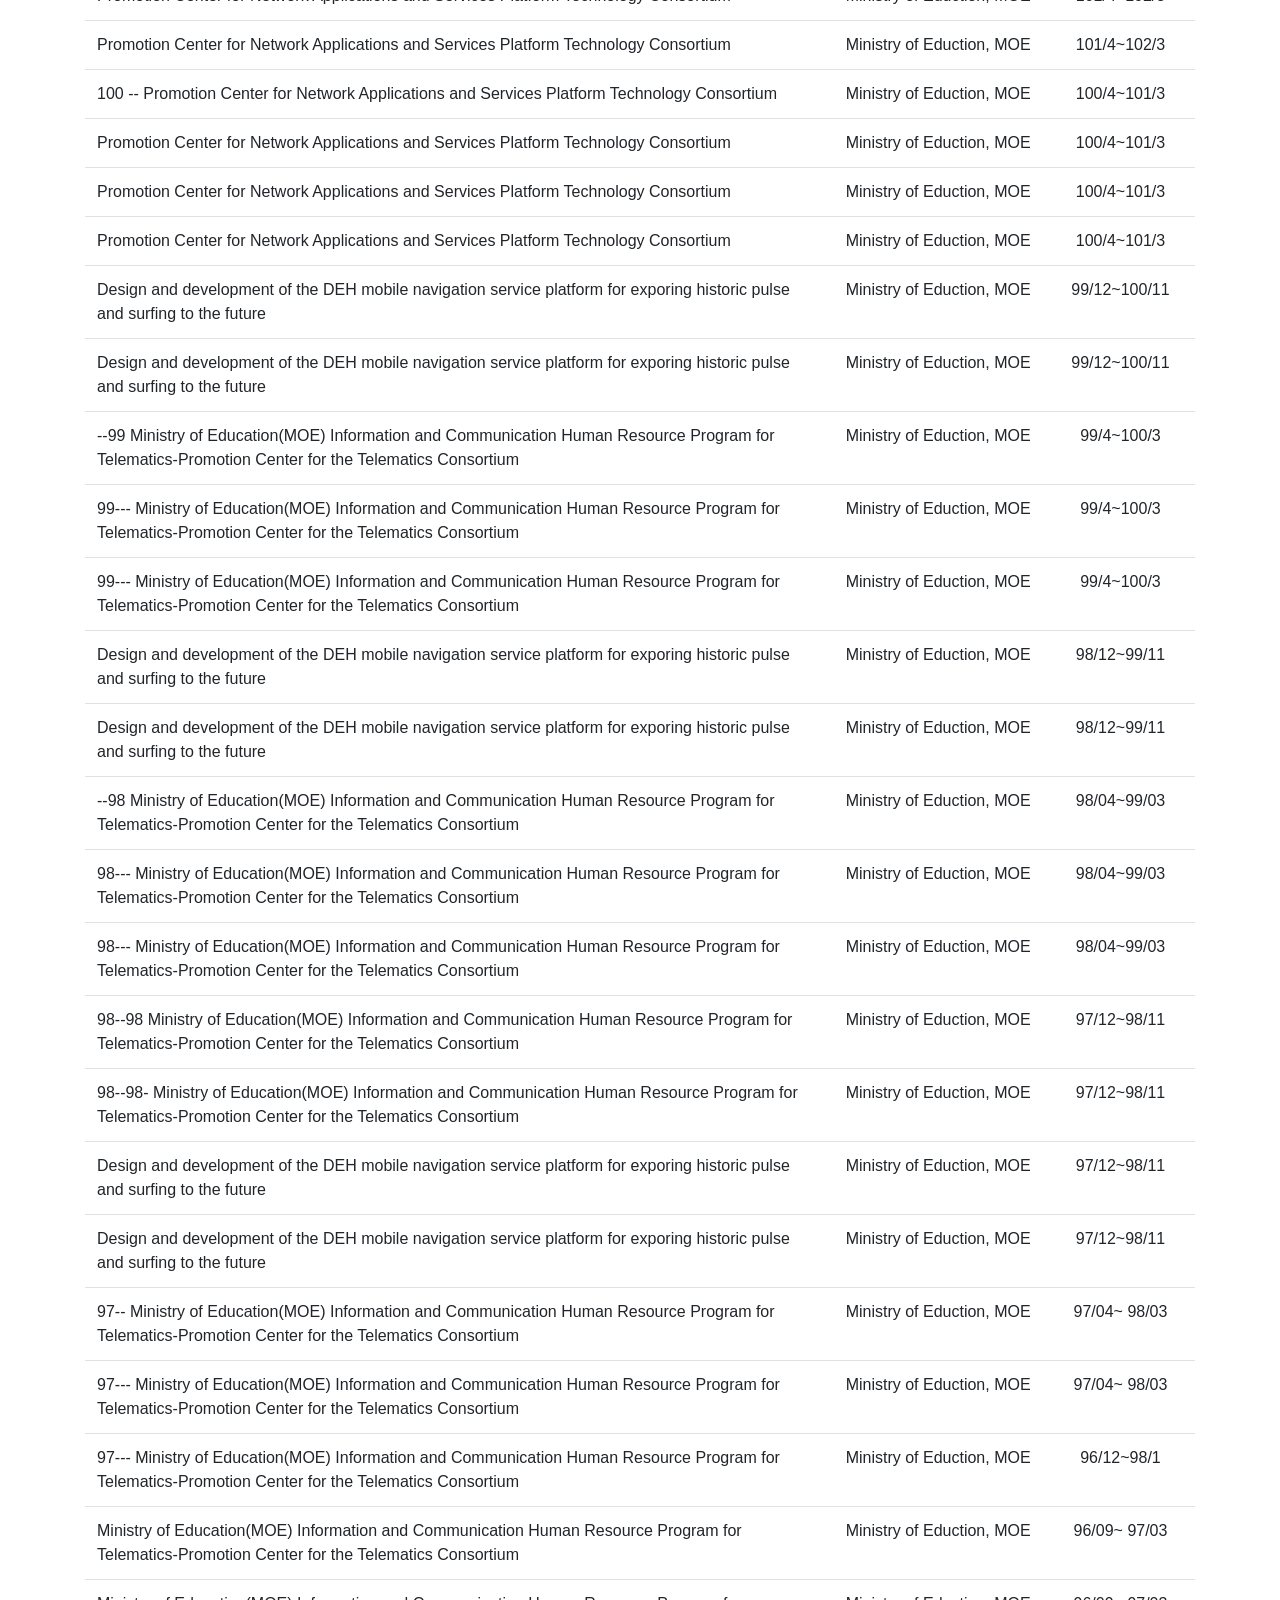
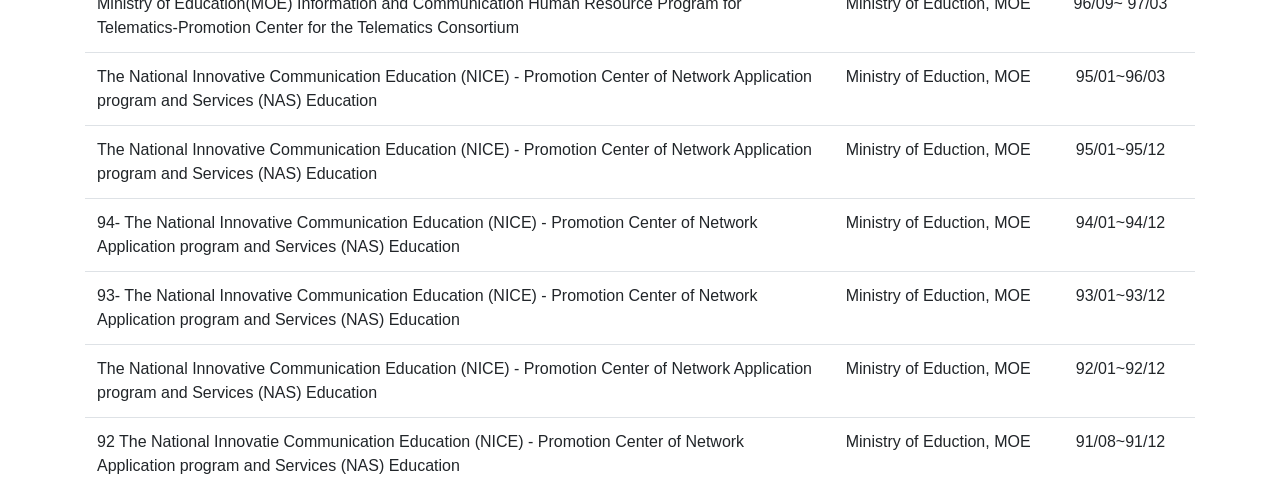
<file: plan.html>
<!DOCTYPE html>
<html>
<head>
    <meta charset="UTF-8">
    <meta name="viewport" content="width=device-width, initial-scale=1.0">
    <title>MMNLab</title>
    <link href="css/bootstrap.min.css" rel="stylesheet">
    <script src="js/jquery-1.9.1.min.js"></script>
    <script src="js/bootstrap.min.js"></script>
    <link href="css/style.css" rel="stylesheet">
</head>

<body>
    <nav class="navbar navbar-expand-lg bg-dark navbar-dark fixed-top">
        <a class="navbar-brand" href="index.html">MMNLab</a>
        <button class="navbar-toggler" type="button" data-toggle="collapse" data-target="#navbarSupportedContent" aria-controls="navbarSupportedContent" aria-expanded="false" aria-label="Toggle navigation">
            <span class="navbar-toggler-icon"></span>
        </button>
        <div class="collapse navbar-collapse" id="navbarSupportedContent">
            <ul class="navbar-nav mr-auto">
                <li class="nav-item">
                    <a class="nav-link" href="advisor.html">Advisor</a>
                </li>
                <li class="nav-item">
                    <a class="nav-link" href="research.html">Research Interests</a>
                </li>
                <li class="nav-item">
                    <a class="nav-link" href="plan.html">Grants</a>
                </li>
                <li class="nav-item">
                    <a class="nav-link" href="publication.html">Publication List</a>
                </li>
                <li class="nav-item">
                    <a class="nav-link" href="course.html">Courses</a>
                </li>
            </ul>
            <div class="btn-group" role="group">
                <a type="button" class="btn btn-secondary" href="ch/plan.html">繁中</a>
                <a type="button" class="btn btn-secondary active" href="#">En</a>
            </div>
        </div>
    </nav>
    <div class="container text-center" style="padding-top: 75px;">
        <ul class="nav nav-pills nav-fill bg-light navbar-light sticky">
            <li class="nav-item">
                <a class="nav-link" href="#NSC">NSTC-Sponsored</a>
            </li>
            <li class="nav-item">
                <a class="nav-link" href="#industrial">Industrial-Sponsored</a>
            </li>
            <li class="nav-item">
                <a class="nav-link" href="#edu">Teaching Grants</a>
            </li>
        </ul>
        <div style="padding-top: 150px;" id="NSC">
            <h3>NSTC-Sponsored</h3>
            <table class="table">
                <thead>
                    <tr>
                        <th style="width: 70%">Project Name</th>
                        <th style="width: 20%">Sponsored Institute</th>
                        <th style="width: 10%">Period</th>
                    </tr>
                </thead>
                <tbody>
                    <tr>
                        <td style="text-align: left;">Electrical Vehicle Small Cell Offloading (EV-SCO) over 5G/B5G Vehicular Network Considering Networking Performance, Energy Consumption and Incentive Credit</td>
                        <td>National Science and Technology Council</td>
                        <td>115/8~116/7</td>
                    </tr>
                    <tr>
                        <td style="text-align: left;">An AP-Controlled Multi-link Channel Access Method for the Non-Simultaneous Transmit and Receive (NSTR) Mode of IEEE 802.11be Wi-Fi 7 Network</td>
                        <td>National Science and Technology Council</td>
                        <td>115/8~116/7</td>
                    </tr>
                    <tr>
                        <td style="text-align: left;">Multiple Groupcasting Platoon-Relay Vehicles’ Selection and Resource Allocation for Each Platoon in the Multi-Platoon’s Scenario based on the Resource Sharing Principle</td>
                        <td>National Science and Technology Council</td>
                        <td>114/8~115/7</td>
                    </tr>
                    <tr>
                        <td style="text-align: left;">Radio Resource Allocation Schemes for the Quality-Level-Based and Layer-Based Video Streaming over the Cellular Network’S Evolved Multimedia Broadcast Multicast Services (Embms) Environment for Vehicular Users</td>
                        <td>National Science and Technology Council</td>
                        <td>113/8~114/7</td>
                    </tr>
                    <tr>
                        <td style="text-align: left;">Offloading 5g / B5g Cellular Network’S C-V2i Data Traffic to Small Bs / Cell and K-Hop C-V2v Vehicular Network Using Side Link Communication and Multi-Access Edge Computing Techniques</td>
                        <td>National Science and Technology Council</td>
                        <td>113/8~114/7</td>
                    </tr>
                    <tr>
                        <td style="text-align: left;">Radio Resource Allocation Schemes for the Quality-Level-Based and Layer-Based Video Streaming over the Cellular Network’S Evolved Multimedia Broadcast Multicast Services (Embms) Environment for Vehicular Users</td>
                        <td>National Science and Technology Council</td>
                        <td>112/8~113/7</td>
                    </tr>
                    <tr>
                        <td style="text-align: left;">Offloading 5g / B5g Cellular Network’S C-V2i Data Traffic to Small Bs / Cell and K-Hop C-V2v Vehicular Network Using Side Link Communication and Multi-Access Edge Computing Techniques</td>
                        <td>National Science and Technology Council</td>
                        <td>112/8~113/7</td>
                    </tr>
                    <tr>
                        <td style="text-align: left;">Radio Resource Allocation Schemes for the Quality-Level-Based and Layer-Based Video Streaming over the Cellular Network’S Evolved Multimedia Broadcast Multicast Services (Embms) Environment for Vehicular Users</td>
                        <td>National Science and Technology Council</td>
                        <td>111/8~112/7</td>
                    </tr>
                    <tr>
                        <td style="text-align: left;">Offloading 5g / B5g Cellular Network’S C-V2i Data Traffic to Small Bs / Cell and K-Hop C-V2v Vehicular Network Using Side Link Communication and Multi-Access Edge Computing Techniques</td>
                        <td>National Science and Technology Council</td>
                        <td>111/8~112/7</td>
                    </tr>
                    <tr>
                        <td style="text-align: left;">Proximate Point Of Interest’s (POI’s) Data Sharing and HTTP MPEG Video Streaming Techniques Using the Mobile Edge Computing (MEC) Paradigm over the Next Generation Wireless Mobile Network</td>
                        <td>Ministry of Science and Technology</td>
                        <td>110/8~111/7</td>
                    </tr>
                    <tr>
                        <td style="text-align: left;">Delay Tolant QoS-based k-hop-limited VANET V2I and V2V Data Offloading Techniques over the Next Generation Wireless Mobile Networks using the Mobile Edge Computing (MEC) Architecture</td>
                        <td>Ministry of Science and Technology</td>
                        <td>110/8~111/7</td>
                    </tr>
                    <tr>
                        <td style="text-align: left;">Proximate Point Of Interest’s (POI’s) Data Sharing and HTTP MPEG Video Streaming Techniques Using the Mobile Edge Computing (MEC) Paradigm over the Next Generation Wireless Mobile Network</td>
                        <td>Ministry of Science and Technology</td>
                        <td>109/8~110/7</td>
                    </tr>
                    <tr>
                        <td style="text-align: left;">Delay Tolant QoS-based k-hop-limited VANET V2I and V2V Data Offloading Techniques over the Next Generation Wireless Mobile Networks using the Mobile Edge Computing (MEC) Architecture</td>
                        <td>Ministry of Science and Technology</td>
                        <td>109/8~110/7</td>
                    </tr>
                    <tr>
                        <td style="text-align: left;">Proximate Point Of Interest’s (POI’s) Data Sharing and HTTP MPEG Video Streaming Techniques Using the Mobile Edge Computing (MEC) Paradigm over the Next Generation Wireless Mobile Network</td>
                        <td>Ministry of Science and Technology</td>
                        <td>108/8~109/7</td>
                    </tr>
                    <tr>
                        <td style="text-align: left;">Delay Tolant QoS-based k-hop-limited VANET V2I and V2V Data Offloading Techniques over the Next Generation Wireless Mobile Networks using the Mobile Edge Computing (MEC) Architecture</td>
                        <td>Ministry of Science and Technology</td>
                        <td>108/8~109/7</td>
                    </tr>
                    <tr>
                        <td style="text-align: left;">; Neighboring POIs‘ Data Sharing Using the Social-Internet Of Thing (S-IOT) and Mobile Social Network in Proximity (MSNP) Techniques over the Next Generation Wireless Mobile Networks</td>
                        <td>Ministry of Science and Technology</td>
                        <td>107/8~108/7</td>
                    </tr>
                    <tr>
                        <td style="text-align: left;">SoLoMo (A SoLoMo-based Group Touring Service Platform (SoLoMo-GTSP) based on the Proximity Computing and Communication Paradigm over the Next Generation Wireless Mobile Network) / 4GWi Fi Proximity-based POIs‘ Data Sharing Using the Social-Internet Of Thing (S-IOT) and X-Mobile Social Network (X-MSN) Techniques over the 4G and Wi Fi Converged Wireless Mobile Network</td>
                        <td>Ministry of Science and Technology</td>
                        <td>106/8~107/7</td>
                    </tr>
                    <tr>
                        <td style="text-align: left;">D2D / V2V / I2V Software Defined Network-based Mobility Management and Daa Transmission for D2D / V2V / I2V Communications</td>
                        <td>Ministry of Science and Technology</td>
                        <td>105/8~106/7</td>
                    </tr>
                    <tr>
                        <td style="text-align: left;">--Promotion Consortium of “Information / Communication-Literature / History-Sightseeing” Multi-disciplinary Wireless Mobile Touring Service Platform</td>
                        <td>Ministry of Science and Technology</td>
                        <td>104/2~105/1</td>
                    </tr>
                    <tr>
                        <td style="text-align: left;">A Location-aware Touring System ( PS-LATS) Using Various Power Saving Techniques</td>
                        <td>National Science Council</td>
                        <td>102/8~105/7</td>
                    </tr>
                    <tr>
                        <td style="text-align: left;">Fast Handover Control Schemes for Mobile IP and Proxy Mobile IP Using the Optimistic Approach</td>
                        <td>National Science Council</td>
                        <td>102/8~105/7</td>
                    </tr>
                    <tr>
                        <td style="text-align: left;">--Tampere Univ. of Technology Alexey Vinel</td>
                        <td>National Science Council</td>
                        <td>102/04/21~102/04/28</td>
                    </tr>
                    
                    <tr>
                        <td style="text-align: left;">-- (2 / 2) A Cooperative Multimedia Streaming Service Platform for Vehicle-baseed Mobile Life (2 / 2) Cooperative Vedio Streaming Control Protocol and Mechanisms for Adaptive Video Streaming over the Vehicular Network Environment</td>
                        <td>National Science Council</td>
                        <td>101/05~102/07</td>
                    </tr>
                    <tr>
                        <td style="text-align: left;">Member-Certric K-hop Ad Hoc Routing for Multimedia Data Delivery over VANET</td>
                        <td>National Science Council</td>
                        <td>101/8 ~ 102/7</td>
                    </tr>
                    <tr>
                        <td style="text-align: left;">Member-Certric K-hop Ad Hoc Routing for Multimedia Data Delivery over VANET</td>
                        <td>National Science Council</td>
                        <td>100/8 ~ 101/7</td>
                    </tr>
                    <tr>
                        <td style="text-align: left;">A Cooperative Multimedia Streaming Service Platform for Vehicle-baseed Mobile Life</td>
                        <td>National Science Council</td>
                        <td>100/5 ~ 101/7</td>
                    </tr>
                    <tr>
                        <td style="text-align: left;">Cooperative Vedio Streaming Control Protocol and Mechanisms for Adaptive Video Streaming over the Vehicular Network Environment</td>
                        <td>National Science Council</td>
                        <td>100/5 ~ 101/7</td>
                    </tr>
                    <tr>
                        <td style="text-align: left;">-- (2 / 2) A Telematics Service Platform for Mobile Life over the Vehicular Network Environment</td>
                        <td>National Science Council</td>
                        <td>99/8 ~ 100/7</td>
                    </tr>
                    <tr>
                        <td style="text-align: left;">--(2 / 2) P2P-based Service Discovery Mechanisms for Telematics Services</td>
                        <td>National Science Council</td>
                        <td>99/8 ~ 100/7</td>
                    </tr>
                    <tr>
                        <td style="text-align: left;">-- (1 / 2) A Telematics Service Platform for Mobile Life over the Vehicular Network Environment</td>
                        <td>National Science Council</td>
                        <td>98/8 ~ 99/7</td>
                    </tr>
                    <tr>
                        <td style="text-align: left;">--(1 / 2) P2P-based Service Discovery Mechanisms for Telematics Services</td>
                        <td>National Science Council</td>
                        <td>98/8 ~ 99/7</td>
                    </tr>
                    <tr>
                        <td style="text-align: left;">－Telcordia</td>
                        <td>National Science Council</td>
                        <td>98/2~98/11</td>
                    </tr>
                    <tr>
                        <td style="text-align: left;">The SCTP-based Unreliable and Partially Reliable Concurrent Multipath Transfer (CMT) Network Protocols over the Multi-homed Networking Environment (2 / 2)</td>
                        <td>National Science Council</td>
                        <td>98/8~99/7</td>
                    </tr>
                    <tr>
                        <td style="text-align: left;">The SCTP-based Unreliable and Partially Reliable Concurrent Multipath Transfer (CMT) Network Protocols over the Multi-homed Networking Environment (1 / 2)</td>
                        <td>National Science Council</td>
                        <td>97/8~ 98/7</td>
                    </tr>
                    <tr>
                        <td style="text-align: left;">數行不－(3 / 3)UMS-MLDH: A Ubiquitous Multimedua Service Platform for Moblie Life over the Digtial Home Enviorment</td>
                        <td>National Science Council</td>
                        <td>97/8~98/7</td>
                    </tr>
                    <tr>
                        <td style="text-align: left;">Adaptive Media Streaming Control Schemes and Mechanisms for Ubiquitous Multimedia Service</td>
                        <td>National Science Council</td>
                        <td>97/8~98/7</td>
                    </tr>
                    <tr>
                        <td style="text-align: left;">Concurrent Multipath Transfer(CMT) Using Stream Control Transmission Protocol (SCTP) over the Wireless Moblie Networks</td>
                        <td>National Science Council</td>
                        <td>96/7~97/7</td>
                    </tr>
                    <tr>
                        <td style="text-align: left;">UMS-MLDH: A Ubiquitous Multimedua Service Platform for Moblie Life over the Digtial Home Enviorment</td>
                        <td>National Science Council</td>
                        <td>96/8~97/7</td>
                    </tr>
                    <tr>
                        <td style="text-align: left;">Adaptive Media Streaming Control Schemes and Mechanisms for Ubiquitous Multimedia Service</td>
                        <td>National Science Council</td>
                        <td>96/8~97/7</td>
                    </tr>
                    <tr>
                        <td style="text-align: left;">Concurrent Multipath Transfer(CMT) Using Stream Control Transmission Protocol (SCTP) over the Wireless Moblie Networks</td>
                        <td>National Science Council</td>
                        <td>95/8~96/7</td>
                    </tr>
                    <tr>
                        <td style="text-align: left;">UMS-MLDH: A Ubiquitous Multimedua Service Platform for Moblie Life over the Digtial Home Enviorment</td>
                        <td>National Science Council</td>
                        <td>95/8~96/7</td>
                    </tr>
                    <tr>
                        <td style="text-align: left;">Adaptive Media Streaming Control Schemes and Mechamisms for Ubiquitous Multimedia Service</td>
                        <td>National Science Council</td>
                        <td>95/8~96/7</td>
                    </tr>
                    <tr>
                        <td style="text-align: left;">Fast Handoff Control Mechanisms for Mobile Internet Using the Multihoming Multiple-Interface Approach</td>
                        <td>National Science Council</td>
                        <td>94/~95/7</td>
                    </tr>
                    <tr>
                        <td style="text-align: left;">A Platform for User-Centric Universal IAs Access(UC-UIAA)</td>
                        <td>National Science Council</td>
                        <td>94/~95/7</td>
                    </tr>
                    <tr>
                        <td style="text-align: left;">Mobile Multimedia Streaming and Handoff Management over the Mobile Internet Using the Anycast / Multicast Technique</td>
                        <td>National Science Council</td>
                        <td>93/08~94/07</td>
                    </tr>
                    <tr>
                        <td style="text-align: left;">A Location-Aware Multimedia Information Service Platform over the B3G Mobile Internet</td>
                        <td>National Science Council</td>
                        <td>93/08~94/07</td>
                    </tr>
                    <tr>
                        <td style="text-align: left;">Cache and Replacement Control Schemes and Mechanisms for Multimedia Proxy Over Broadband Internet</td>
                        <td>National Science Council</td>
                        <td>93/08~94/07</td>
                    </tr>
                    <tr>
                        <td style="text-align: left;">Cache and Replacement Control Schemes and Mechanisms for Multimedia Proxy Over Broadband Internet</td>
                        <td>National Science Council</td>
                        <td>92/08~93/07</td>
                    </tr>
                    <tr>
                        <td style="text-align: left;">Mobile Multimedia Streaming and Handoff Management over Mobile IPv6 Using the Anycast / Multicast Technique</td>
                        <td>National Science Council</td>
                        <td>92/08~93/07</td>
                    </tr>
                    <tr>
                        <td style="text-align: left;">A Location-Aware Multimedia Information Service Platform over the B3G Mobile IPv6 Networks</td>
                        <td>National Science Council</td>
                        <td>92/08~93/07</td>
                    </tr>
                    <tr>
                        <td style="text-align: left;">A Multimedia Communication Software Development Platform over Broadband Internet )(IV</td>
                        <td>National Science Council</td>
                        <td>91/08~92/07</td>
                    </tr>
                    <tr>
                        <td style="text-align: left;">:(2 / 2) Design and Development of a Differentiated Multimedia Multicast Gateway over Broadband Internet</td>
                        <td>National Science Council</td>
                        <td>91/08~92/07</td>
                    </tr>
                    <tr>
                        <td style="text-align: left;">Cache and Replacement Control Schemes and Mechanisms for Multimedia Proxy Over Broadband Internet</td>
                        <td>National Science Council</td>
                        <td>91/08~92/07</td>
                    </tr>
                    <tr>
                        <td style="text-align: left;">- Audio and Video Streaming Techniques and Application Platform Development Over the Wireless Multicast Networks</td>
                        <td>National Science Council</td>
                        <td>9110~9209</td>
                    </tr>
                    <tr>
                        <td style="text-align: left;">Multimedia Temporal Synchronization Control Architecture and Mechanism in a Distributed Environment with Geographically Separated Media ServersⅢ</td>
                        <td>National Science Council</td>
                        <td>90/08~91/07</td>
                    </tr>
                    <tr>
                        <td style="text-align: left;">IV- A Multimedia Communication Software Development Platform over Broadband Internet )(IV</td>
                        <td>National Science Council</td>
                        <td>90/08~91/07</td>
                    </tr>
                    <tr>
                        <td style="text-align: left;">:(1 / 2) Design and Development of a Differentiated Multimedia Multicast Gateway over Broadband Internet</td>
                        <td>National Science Council</td>
                        <td>90/08~91/07</td>
                    </tr>
                    <tr>
                        <td style="text-align: left;">A Multimedia Communication Software Development Platform over Broadband Internet )(Ⅲ</td>
                        <td>National Science Council</td>
                        <td>89/08~90/07</td>
                    </tr>
                    <tr>
                        <td style="text-align: left;">Control Architecture, Protocol, and Mechanism for Multiple-Stream Multicast Communication Services (Ⅲ)</td>
                        <td>National Science Council</td>
                        <td>89/08~90/07</td>
                    </tr>
                    <tr>
                        <td style="text-align: left;">Multimedia Temporal Synchronization Control Architecture and Mechanism in a Distributed Environment with Geographically Separated Media Servers (Ⅱ)</td>
                        <td>National Science Council</td>
                        <td>89/08~90/07</td>
                    </tr>
                    <tr>
                        <td style="text-align: left;">A Multimedia Communication Software Development Platform over Broadband Internet (II)</td>
                        <td>National Science Council</td>
                        <td>88/08~89/07</td>
                    </tr>
                    <tr>
                        <td style="text-align: left;">Control Architecture, Protocol, and Mechanism for Multiple-Stream Multicast Communication Services (II)</td>
                        <td>National Science Council</td>
                        <td>88/08~89/07</td>
                    </tr>
                    <tr>
                        <td style="text-align: left;">Multimedia Temporal Synchronization Control Architecture and Mechanism in a Distributed Environment with Geographically Separated Media Servers</td>
                        <td>National Science Council</td>
                        <td>88/08~89/07</td>
                    </tr>
                    <tr>
                        <td style="text-align: left;">A Multimedia Communication Software Development Platform over Broadband Internet (I)</td>
                        <td>National Science Council</td>
                        <td>87/08~88/07</td>
                    </tr>
                    <tr>
                        <td style="text-align: left;">Control Architecture, Protocol, and Mechanism for Multiple-Stream Multicast Communication Services (I)</td>
                        <td>National Science Council</td>
                        <td>87/08~88/07</td>
                    </tr>
                    <tr>
                        <td style="text-align: left;">Digital Speech Transmission Systems and Applications Over Internet (III)</td>
                        <td>National Science Council</td>
                        <td>87/12~88/11</td>
                    </tr>
                    <tr>
                        <td style="text-align: left;">Digital Speech Transmission Systems and Applications over Internet (II)</td>
                        <td>National Science Council</td>
                        <td>87/08~88/07</td>
                    </tr>
                    <tr>
                        <td style="text-align: left;">Digital Speech Transmission Systems and Applications over Internet (I)</td>
                        <td>National Science Council</td>
                        <td>86/12~87/11</td>
                    </tr>
                    <tr>
                        <td style="text-align: left;">Multimedia Synchronization Specification and Execution Systems on Interactive Computing and Communication Environments</td>
                        <td>National Science Council</td>
                        <td>86/08~87/07</td>
                    </tr>
                    <tr>
                        <td style="text-align: left;">Probabilistic Estelle-based Verification Systems</td>
                        <td>National Science Council</td>
                        <td>85/12~86/11</td>
                    </tr>
                    <tr>
                        <td style="text-align: left;">An ISO / ODA-based Multimedia Information Interchange System</td>
                        <td>National Science Council</td>
                        <td>85/08~86/07</td>
                    </tr>
                    <tr>
                        <td style="text-align: left;">The Model, Language, and System for Specifying Multimedia Synchronization</td>
                        <td>National Science Council</td>
                        <td>84/08~85/07</td>
                    </tr>
                    <tr>
                        <td style="text-align: left;">A Fuzzy Time Estelle-based Protocol Verification System for Multimedia Networking ProtocolsII</td>
                        <td>National Science Council</td>
                        <td>84/08~85/07</td>
                    </tr>
                    <tr>
                        <td style="text-align: left;">A Fuzzy Time Estelle-based Protocol Verification System for Multimedia Networking Protocols (I)</td>
                        <td>National Science Council</td>
                        <td>84/02~84/07</td>
                    </tr>
                    <tr>
                        <td style="text-align: left;">Automatic Generation of Half-Converters in Half Gateways</td>
                        <td>National Science Council</td>
                        <td>83/08~84/07</td>
                    </tr>
                    <tr>
                        <td style="text-align: left;">A study on Reverse Protocol Verification and Its Application on Incremental Protocol Specification Systems</td>
                        <td>National Science Council</td>
                        <td>83/08~84/07</td>
                    </tr>
                    <tr>
                        <td style="text-align: left;">A Study on Protocol Testing</td>
                        <td>National Science Council</td>
                        <td>83/02~84/01</td>
                    </tr>
                    <tr>
                        <td style="text-align: left;">ISO Protocol Verification Based on ISO Formal Description Techniques</td>
                        <td>National Science Council</td>
                        <td>82/08~83/07</td>
                    </tr>
                    
                </tbody>
            </table>
        </div>
        <div style="padding-top: 150px;" id="industrial">
            <h3>Industrial-Sponsored</h3>
            <table class="table">
                <thead>
                    <tr>
                        <th style="width: 70%">Project Name</th>
                        <th style="width: 20%">Sponsored Institute</th>
                        <th style="width: 10%">Period</th>
                    </tr>
                </thead>
                <tbody>
                    <tr>
                        <td style="text-align: left;">NCKU-Delta A Green House based Appliance Control and Power Saving Management System over the Wireless Networks Using Smartphones and Cloud Servers</td>
                        <td>Ministry of Education</td>
                        <td>2014/01/01~2014/12/31</td>
                    </tr>
                    <tr>
                        <td style="text-align: left;">NCKU-Delta A Green House based Appliance Control and Power Saving Management System over the Wireless Networks Using Smartphones and Cloud Servers</td>
                        <td>Delta Electronics</td>
                        <td>2014/01/01~2014/12/31</td>
                    </tr>
                    
                    <tr>
                        <td style="text-align: left;">NCKU-Delta A Green House based Appliance Control and Power Saving Management System over the Wireless Networks Using Smartphones and Cloud Servers</td>
                        <td>Ministry of Education</td>
                        <td>2013/01/01~2013/12/31</td>
                    </tr>
                    <tr>
                        <td style="text-align: left;">NCKU-Delta A Green House based Appliance Control and Power Saving Management System over the Wireless Networks Using Smartphones and Cloud Servers</td>
                        <td>Delta Electronics</td>
                        <td>2013/01/01~2013/12/31</td>
                    </tr>
                    
                    
                    <tr>
                        <td style="text-align: left;">Dynamical Path Planning based on DRTS</td>
                        <td>Institute for Information Industry(III)</td>
                        <td>2012/01/01~2012/12/10</td>
                    </tr>
                    <tr>
                        <td style="text-align: left;">Design of Life Service and Health-care system's components</td>
                        <td>Research Labs - ITRI South</td>
                        <td>2011/10/1~2011/12/31</td>
                    </tr>
                    <tr>
                        <td style="text-align: left;">Development of the extended functions for mobile sightseeing navigation and interactive service / application platform</td>
                        <td>Institute for Information Industry(III)</td>
                        <td>100/06/28~100/09/15</td>
                    </tr>
                    <tr>
                        <td style="text-align: left;">The transmission technique development and application service for emergency event dispatcher</td>
                        <td>Institute for Information Industry(III)</td>
                        <td>100/3~100/12</td>
                    </tr>
                    <tr>
                        <td style="text-align: left;">IPTV RSS video search System Platform</td>
                        <td>Information&&Communications Research</td>
                        <td>99/7~99/12</td>
                    </tr>
                    
                    <tr>
                        <td style="text-align: left;">Next Generation Telematics System and Innovation Applications / Servers Technologies Project</td>
                        <td>Institute for Information Industry(III)</td>
                        <td>99/3~99/12</td>
                    </tr>
                    <tr>
                        <td style="text-align: left;">WiMaxP2P A Telematics Service Discovery Platform Using the Centralized Vehicular Peer-to-Peer (C-VP2P) Networking System Over the WiMAX Network</td>
                        <td>Intel</td>
                        <td>98/8~99/7</td>
                    </tr>
                    <tr>
                        <td style="text-align: left;">Context Aware Information Delivering Technique</td>
                        <td>Institute for Information Industry(III)</td>
                        <td>98/1~98/12</td>
                    </tr>
                    <tr>
                        <td style="text-align: left;">System Technology for Telematics</td>
                        <td>Institute for Information Industry(III)</td>
                        <td>98/1~98/12</td>
                    </tr>
                    <tr>
                        <td style="text-align: left;">Design and Implementation of Location and Context-aware Services over the Interhome Environment</td>
                        <td>Information&&Communications Research Labs - ITRI South</td>
                        <td>98/1~98/12</td>
                    </tr>
                    <tr>
                        <td style="text-align: left;">Intel APAC TWN HE Resarch - DH / WiMAX / Emb Focus</td>
                        <td>Intel</td>
                        <td>97/8~98/7</td>
                    </tr>
                    <tr>
                        <td style="text-align: left;">WAVE-based DSRC Safety Applications Development</td>
                        <td>Institute for Information Industry(III)</td>
                        <td>97/6~97/12</td>
                    </tr>
                    <tr>
                        <td style="text-align: left;">DPWS Analysis and Implementation for the Platform of Devices Profile for Web Services</td>
                        <td>Information&&Communications Research Labs - ITRI South</td>
                        <td>97/5~97/12</td>
                    </tr>
                    <tr>
                        <td style="text-align: left;">A Multimedia Proxy Handoff Mechanism for Wireless Mobile Vehicle Networks</td>
                        <td>Yen Tjing-Ling Industrial Technology Research and Development Center</td>
                        <td>97/2~98/1</td>
                    </tr>
                    <tr>
                        <td style="text-align: left;">A Next-Generation Ubiquitous Multimedia Service Platform for Digital Life over the Heterogennous Wireless Mobile Networks Enviorment</td>
                        <td>Intel</td>
                        <td>96/8~97/7</td>
                    </tr>
                    <tr>
                        <td style="text-align: left;">A video encoding strategy for the video surveillance system</td>
                        <td>Information&&Communications Research Labs</td>
                        <td>97/1~97/12</td>
                    </tr>
                    <tr>
                        <td style="text-align: left;">The Web 2.0-based Video Surveillance Service Using RSS / BLOG / Somecast Techniques</td>
                        <td>Information&&Communications Research Labs</td>
                        <td>96/1~96/12</td>
                    </tr>
                    <tr>
                        <td style="text-align: left;">NICI IPv6 IETF Task Force Project</td>
                        <td>Taiwan Network Information Center (TWNIC)</td>
                        <td>95/1~96/12</td>
                    </tr>
                    <tr>
                        <td style="text-align: left;">A Next-Generation Ubiquitous Multimedia Service Plafform for the Digital Home Enviorment</td>
                        <td>Intel</td>
                        <td>95/8~96/7</td>
                    </tr>
                    <tr>
                        <td style="text-align: left;">Inter-camerra Interaction Control and Camera-headoff Schemes for the Multi-camera Video Surveillance System</td>
                        <td>Information&&Communications Research Labs</td>
                        <td>95/1~95/12</td>
                    </tr>
                    <tr>
                        <td style="text-align: left;">User Centric Universal Information Appliance Access(UC-UIAA) for Digital Home Networks</td>
                        <td>Intel</td>
                        <td>94/8~95/7</td>
                    </tr>
                    <tr>
                        <td style="text-align: left;">DSM-CC Design and Implementation of a DSM-CC Mechanism for Digital Video Broadcasting(DVB)</td>
                        <td>Himax</td>
                        <td>94/6~95/11</td>
                    </tr>
                    <tr>
                        <td style="text-align: left;">IPv6 / Multihome-based SCTP</td>
                        <td>Taiwan Network Information Center(TWNIC)</td>
                        <td>94/01~94/12</td>
                    </tr>
                    <tr>
                        <td style="text-align: left;">Investigation of Intelligent Scalable Techniques for Multimedia Streaming over Wireless Networks.</td>
                        <td>Computer&Communications Research Laboratories(CCL)</td>
                        <td>94/01~94/12</td>
                    </tr>
                    <tr>
                        <td style="text-align: left;">Design and Analysis of an MPEG-4 Streaming System Using FGS for Digital Home Networks</td>
                        <td>Intel</td>
                        <td>93/08~94/07</td>
                    </tr>
                    <tr>
                        <td style="text-align: left;">Design and Implementation of an IPv6 SOHO Router with the Multihoming Function</td>
                        <td>Taiwan Network Information Center (TWNIC)</td>
                        <td>93/01~93/12</td>
                    </tr>
                    <tr>
                        <td style="text-align: left;">Studies in Applications of Service Platform for B3G Networks</td>
                        <td>Computer&Communications Research Laboratories(CCL)</td>
                        <td>93/01~93/12</td>
                    </tr>
                    <tr>
                        <td style="text-align: left;">IPv6 Multihoming Design and Development of a Home Network Proxy using the IPv6 Multihoming Technique</td>
                        <td>Taiwan Network Information Center (TWNIC)</td>
                        <td>92/04~92/12</td>
                    </tr>
                    <tr>
                        <td style="text-align: left;">Web A Web-based Universal Service platform and It's Service Discovery and Execution Protocols</td>
                        <td>Computer&Communications Research Laboratories(CCL)</td>
                        <td>92/01~92/12</td>
                    </tr>
                    <tr>
                        <td style="text-align: left;">Mobile IPv6 Construction and Popularization of a Mobile IPv6 Network Environment</td>
                        <td>Taiwan Network Information Center (TWNIC)</td>
                        <td>91/05~92/04</td>
                    </tr>
                    <tr>
                        <td style="text-align: left;">Audio and Video Streaming Control Protocols and Mechanisms over Wireless Network</td>
                        <td>Computer&Communications Research Laboratories(CCL)</td>
                        <td>91/01~91/12</td>
                    </tr>
                    <tr>
                        <td style="text-align: left;">MPFG4 MPEG 4 Streaming Control Protocols</td>
                        <td>Walsin Lihwa Co.</td>
                        <td>90/08~91/07</td>
                    </tr>
                    <tr>
                        <td style="text-align: left;">GPRS3G Real-time Audio Streaming over the GPRS and 3G Wireless Mobile Networks</td>
                        <td>Ericsson</td>
                        <td>90/06~90/12</td>
                    </tr>
                    <tr>
                        <td style="text-align: left;">Universal Internet Information Presentation and Access Technologies (Ⅰ)</td>
                        <td>Walsin Lihwa Co.</td>
                        <td>89/08~90/07</td>
                    </tr>
                    <tr>
                        <td style="text-align: left;">An XML-based Mobile Phone Browser System</td>
                        <td>Far Estone Telecommunications Co.</td>
                        <td>89/08~90/07</td>
                    </tr>
                    <tr>
                        <td style="text-align: left;">A OQS-based Next Generation 3-stage (Media bank-Program Producer-Client) Multimedia Presentation System over Broadband InternetModel, Architecture, and Execution Environment</td>
                        <td>Eastern Multimedia</td>
                        <td>89/07/~89/12</td>
                    </tr>
                    <tr>
                        <td style="text-align: left;">An XML-based Mobile Phone Browser System(Ⅱ)</td>
                        <td>Far Estone Telecommunications Co.</td>
                        <td>88/08~89/07</td>
                    </tr>
                    <tr>
                        <td style="text-align: left;">Internet / Interanet Telephone Management Systems</td>
                        <td>Formosa Industrial Computing, INC.</td>
                        <td>88/01~88/12</td>
                    </tr>
                    <tr>
                        <td style="text-align: left;">An XML Parser</td>
                        <td>Institute for Information Industry(III)</td>
                        <td>87/12~88/06</td>
                    </tr>
                    
                </tbody>
            </table>
        </div>
        <div style="padding-top: 150px;" id="edu">
            <h3>Teaching Grants</h3>
            <table class="table">
                <thead>
                    <tr>
                        <th style="width: 70%">Project Name</th>
                        <th style="width: 20%">Sponsored Institute</th>
                        <th style="width: 10%">Period</th>
                    </tr>
                </thead>
                <tbody>
                    <tr>
                        <td style="text-align: left;">- " (The Innovative Model of Mobile-Digitizing Culture Heritage by Combining Local Fields with Junior High School-defined Curriculum”)"</td>
                        <td>Ministry of Education</td>
                        <td>113/8/1~114/7/31</td>
                    </tr>
                    <tr>
                        <td style="text-align: left;">- "--(Design and Implementation of Mobile Digital Culture Heritage (M-DCH) based on the Cross-Domain Integration of “Technique-Content-Applications&Services”)"</td>
                        <td>Ministry of Education</td>
                        <td>111/8/1~112/7/31</td>
                    </tr>
                    <tr>
                        <td style="text-align: left;">- "——APP(Innovation-Logic-Research-based Creative APP Design and Implementation)"</td>
                        <td>Ministry of Education</td>
                        <td>110/8/1~111/7/31</td>
                    </tr>
                    <tr>
                        <td style="text-align: left;">TEEP@AsiaPlus</td>
                        <td>Ministry of Education</td>
                        <td>109/1~109/12</td>
                    </tr>
                    <tr>
                        <td style="text-align: left;">102 -- romotion Center for Network Applications and Services Platform Technology Consortium</td>
                        <td>Ministry of Eduction, MOE</td>
                        <td>102/2~103/1</td>
                    </tr>
                    <tr>
                        <td style="text-align: left;">Promotion Center for Network Applications and Services Platform Technology Consortium</td>
                        <td>Ministry of Eduction, MOE</td>
                        <td>102/4~103/3</td>
                    </tr>
                    <tr>
                        <td style="text-align: left;">Promotion Center for Network Applications and Services Platform Technology Consortium</td>
                        <td>Ministry of Eduction, MOE</td>
                        <td>102/4~103/3</td>
                    </tr>
                    <tr>
                        <td style="text-align: left;">Promotion Center for Network Applications and Services Platform Technology Consortium</td>
                        <td>Ministry of Eduction, MOE</td>
                        <td>102/4~103/3</td>
                    </tr>
                    <tr>
                        <td style="text-align: left;">101-- Promotion Center for Network Applications and Services Platform Technology Consortium</td>
                        <td>Ministry of Eduction, MOE</td>
                        <td>100/9~102/1</td>
                    </tr>
                    <tr>
                        <td style="text-align: left;">Promotion Center for Network Applications and Services Platform Technology Consortium</td>
                        <td>Ministry of Eduction, MOE</td>
                        <td>101/4~102/3</td>
                    </tr>
                    <tr>
                        <td style="text-align: left;">Promotion Center for Network Applications and Services Platform Technology Consortium</td>
                        <td>Ministry of Eduction, MOE</td>
                        <td>101/4~102/3</td>
                    </tr>
                    <tr>
                        <td style="text-align: left;">Promotion Center for Network Applications and Services Platform Technology Consortium</td>
                        <td>Ministry of Eduction, MOE</td>
                        <td>101/4~102/3</td>
                    </tr>
                    <tr>
                        <td style="text-align: left;">100 -- Promotion Center for Network Applications and Services Platform Technology Consortium</td>
                        <td>Ministry of Eduction, MOE</td>
                        <td>100/4~101/3</td>
                    </tr>
                    <tr>
                        <td style="text-align: left;">Promotion Center for Network Applications and Services Platform Technology Consortium</td>
                        <td>Ministry of Eduction, MOE</td>
                        <td>100/4~101/3</td>
                    </tr>
                    <tr>
                        <td style="text-align: left;">Promotion Center for Network Applications and Services Platform Technology Consortium</td>
                        <td>Ministry of Eduction, MOE</td>
                        <td>100/4~101/3</td>
                    </tr>
                    <tr>
                        <td style="text-align: left;">Promotion Center for Network Applications and Services Platform Technology Consortium</td>
                        <td>Ministry of Eduction, MOE</td>
                        <td>100/4~101/3</td>
                    </tr>
                    <tr>
                        <td style="text-align: left;">Design and development of the DEH mobile navigation service platform for exporing historic pulse and surfing to the future</td>
                        <td>Ministry of Eduction, MOE</td>
                        <td>99/12~100/11</td>
                    </tr>
                    <tr>
                        <td style="text-align: left;">Design and development of the DEH mobile navigation service platform for exporing historic pulse and surfing to the future</td>
                        <td>Ministry of Eduction, MOE</td>
                        <td>99/12~100/11</td>
                    </tr>
                    <tr>
                        <td style="text-align: left;">--99 Ministry of Education(MOE) Information and Communication Human Resource Program for Telematics-Promotion Center for the Telematics Consortium</td>
                        <td>Ministry of Eduction, MOE</td>
                        <td>99/4~100/3</td>
                    </tr>
                    <tr>
                        <td style="text-align: left;">99--- Ministry of Education(MOE) Information and Communication Human Resource Program for Telematics-Promotion Center for the Telematics Consortium</td>
                        <td>Ministry of Eduction, MOE</td>
                        <td>99/4~100/3</td>
                    </tr>
                    <tr>
                        <td style="text-align: left;">99--- Ministry of Education(MOE) Information and Communication Human Resource Program for Telematics-Promotion Center for the Telematics Consortium</td>
                        <td>Ministry of Eduction, MOE</td>
                        <td>99/4~100/3</td>
                    </tr>
                    <tr>
                        <td style="text-align: left;">Design and development of the DEH mobile navigation service platform for exporing historic pulse and surfing to the future</td>
                        <td>Ministry of Eduction, MOE</td>
                        <td>98/12~99/11</td>
                    </tr>
                    <tr>
                        <td style="text-align: left;">Design and development of the DEH mobile navigation service platform for exporing historic pulse and surfing to the future</td>
                        <td>Ministry of Eduction, MOE</td>
                        <td>98/12~99/11</td>
                    </tr>
                    <tr>
                        <td style="text-align: left;">--98 Ministry of Education(MOE) Information and Communication Human Resource Program for Telematics-Promotion Center for the Telematics Consortium</td>
                        <td>Ministry of Eduction, MOE</td>
                        <td>98/04~99/03</td>
                    </tr>
                    <tr>
                        <td style="text-align: left;">98--- Ministry of Education(MOE) Information and Communication Human Resource Program for Telematics-Promotion Center for the Telematics Consortium</td>
                        <td>Ministry of Eduction, MOE</td>
                        <td>98/04~99/03</td>
                    </tr>
                    <tr>
                        <td style="text-align: left;">98--- Ministry of Education(MOE) Information and Communication Human Resource Program for Telematics-Promotion Center for the Telematics Consortium</td>
                        <td>Ministry of Eduction, MOE</td>
                        <td>98/04~99/03</td>
                    </tr>
                    <tr>
                        <td style="text-align: left;">98--98 Ministry of Education(MOE) Information and Communication Human Resource Program for Telematics-Promotion Center for the Telematics Consortium</td>
                        <td>Ministry of Eduction, MOE</td>
                        <td>97/12~98/11</td>
                    </tr>
                    <tr>
                        <td style="text-align: left;">98--98- Ministry of Education(MOE) Information and Communication Human Resource Program for Telematics-Promotion Center for the Telematics Consortium</td>
                        <td>Ministry of Eduction, MOE</td>
                        <td>97/12~98/11</td>
                    </tr>
                    <tr>
                        <td style="text-align: left;">Design and development of the DEH mobile navigation service platform for exporing historic pulse and surfing to the future</td>
                        <td>Ministry of Eduction, MOE</td>
                        <td>97/12~98/11</td>
                    </tr>
                    <tr>
                        <td style="text-align: left;">Design and development of the DEH mobile navigation service platform for exporing historic pulse and surfing to the future</td>
                        <td>Ministry of Eduction, MOE</td>
                        <td>97/12~98/11</td>
                    </tr>
                    <tr>
                        <td style="text-align: left;">97-- Ministry of Education(MOE) Information and Communication Human Resource Program for Telematics-Promotion Center for the Telematics Consortium</td>
                        <td>Ministry of Eduction, MOE</td>
                        <td>97/04~ 98/03</td>
                    </tr>
                    <tr>
                        <td style="text-align: left;">97--- Ministry of Education(MOE) Information and Communication Human Resource Program for Telematics-Promotion Center for the Telematics Consortium</td>
                        <td>Ministry of Eduction, MOE</td>
                        <td>97/04~ 98/03</td>
                    </tr>
                    <tr>
                        <td style="text-align: left;">97--- Ministry of Education(MOE) Information and Communication Human Resource Program for Telematics-Promotion Center for the Telematics Consortium</td>
                        <td>Ministry of Eduction, MOE</td>
                        <td>96/12~98/1</td>
                    </tr>
                    <tr>
                        <td style="text-align: left;">Ministry of Education(MOE) Information and Communication Human Resource Program for Telematics-Promotion Center for the Telematics Consortium</td>
                        <td>Ministry of Eduction, MOE</td>
                        <td>96/09~ 97/03</td>
                    </tr>
                    
                    <tr>
                        <td style="text-align: left;">Ministry of Education(MOE) Information and Communication Human Resource Program for Telematics-Promotion Center for the Telematics Consortium</td>
                        <td>Ministry of Eduction, MOE</td>
                        <td>96/09~ 97/03</td>
                    </tr>
                    <tr>
                        <td style="text-align: left;">The National Innovative Communication Education (NICE) - Promotion Center of Network Application program and Services (NAS) Education</td>
                        <td>Ministry of Eduction, MOE</td>
                        <td>95/01~96/03</td>
                    </tr>
                    <tr>
                        <td style="text-align: left;">The National Innovative Communication Education (NICE) - Promotion Center of Network Application program and Services (NAS) Education</td>
                        <td>Ministry of Eduction, MOE</td>
                        <td>95/01~95/12</td>
                    </tr>
                    
                    
                    <tr>
                        <td style="text-align: left;">94- The National Innovative Communication Education (NICE) - Promotion Center of Network Application program and Services (NAS) Education</td>
                        <td>Ministry of Eduction, MOE</td>
                        <td>94/01~94/12</td>
                    </tr>
                    
                    
                    <tr>
                        <td style="text-align: left;">93- The National Innovative Communication Education (NICE) - Promotion Center of Network Application program and Services (NAS) Education</td>
                        <td>Ministry of Eduction, MOE</td>
                        <td>93/01~93/12</td>
                    </tr>
                    
                    <tr>
                        <td style="text-align: left;">The National Innovative Communication Education (NICE) - Promotion Center of Network Application program and Services (NAS) Education</td>
                        <td>Ministry of Eduction, MOE</td>
                        <td>92/01~92/12</td>
                    </tr>
                    
                    
                    <tr>
                        <td style="text-align: left;">92 The National Innovatie Communication Education (NICE) - Promotion Center of Network Application program and Services (NAS) Education</td>
                        <td>Ministry of Eduction, MOE</td>
                        <td>91/08~91/12</td>
                    </tr>
                    
                    
                    
                    
                    
                    
                    
                    
                </tbody>
            </table>
        </div>
    </div>
</body>

</html>
</file>
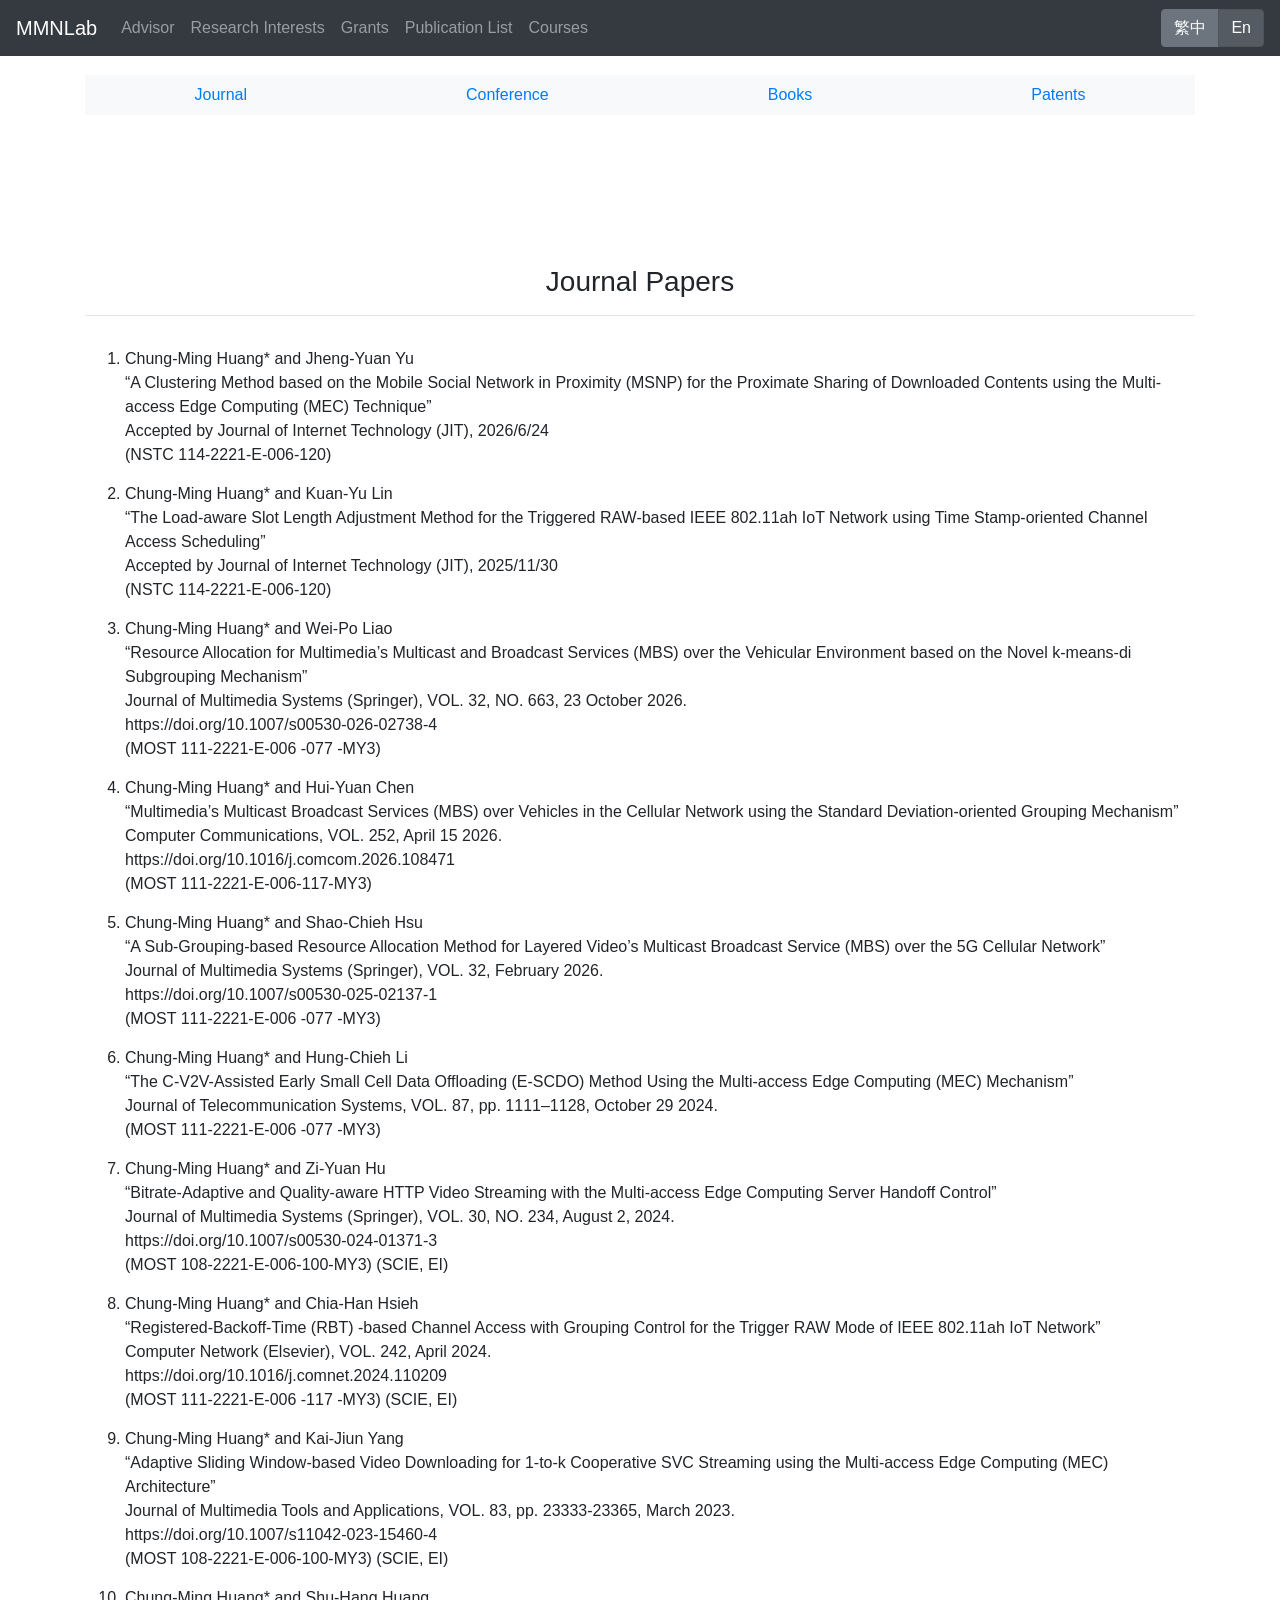
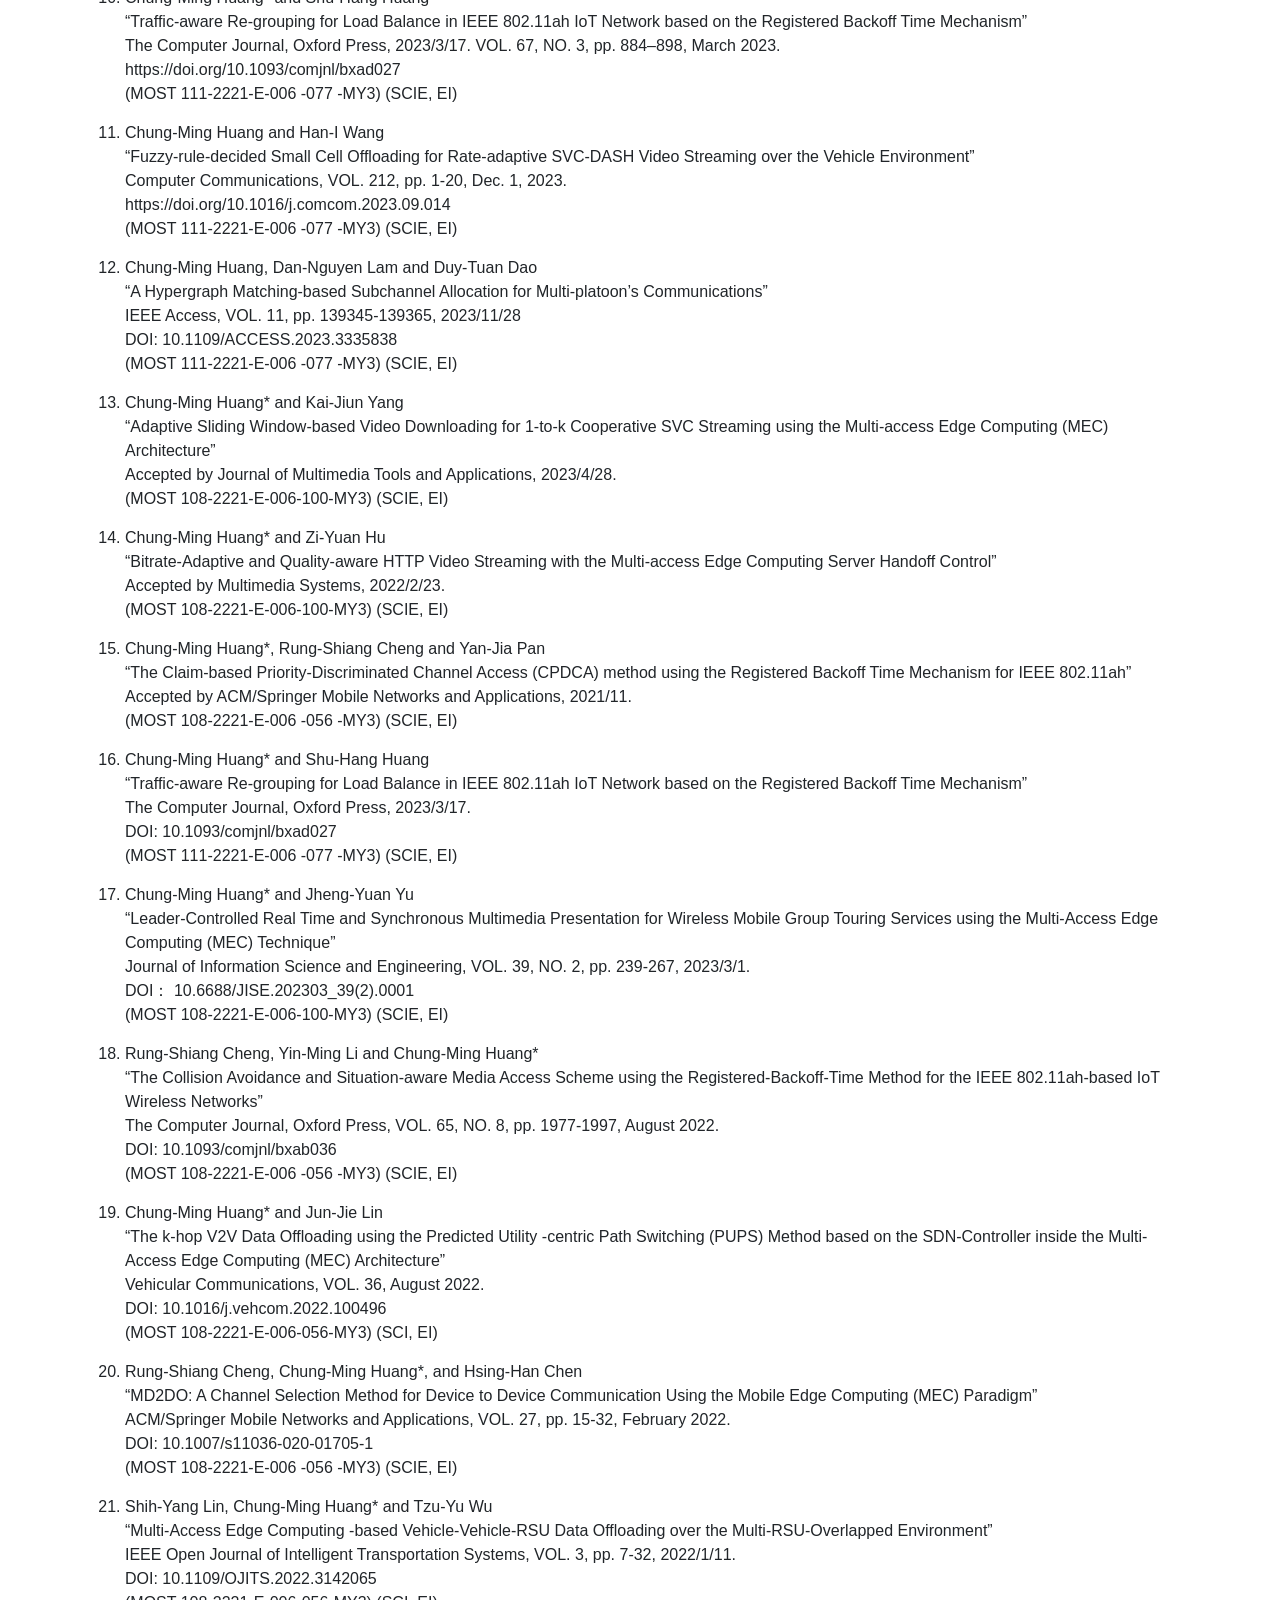
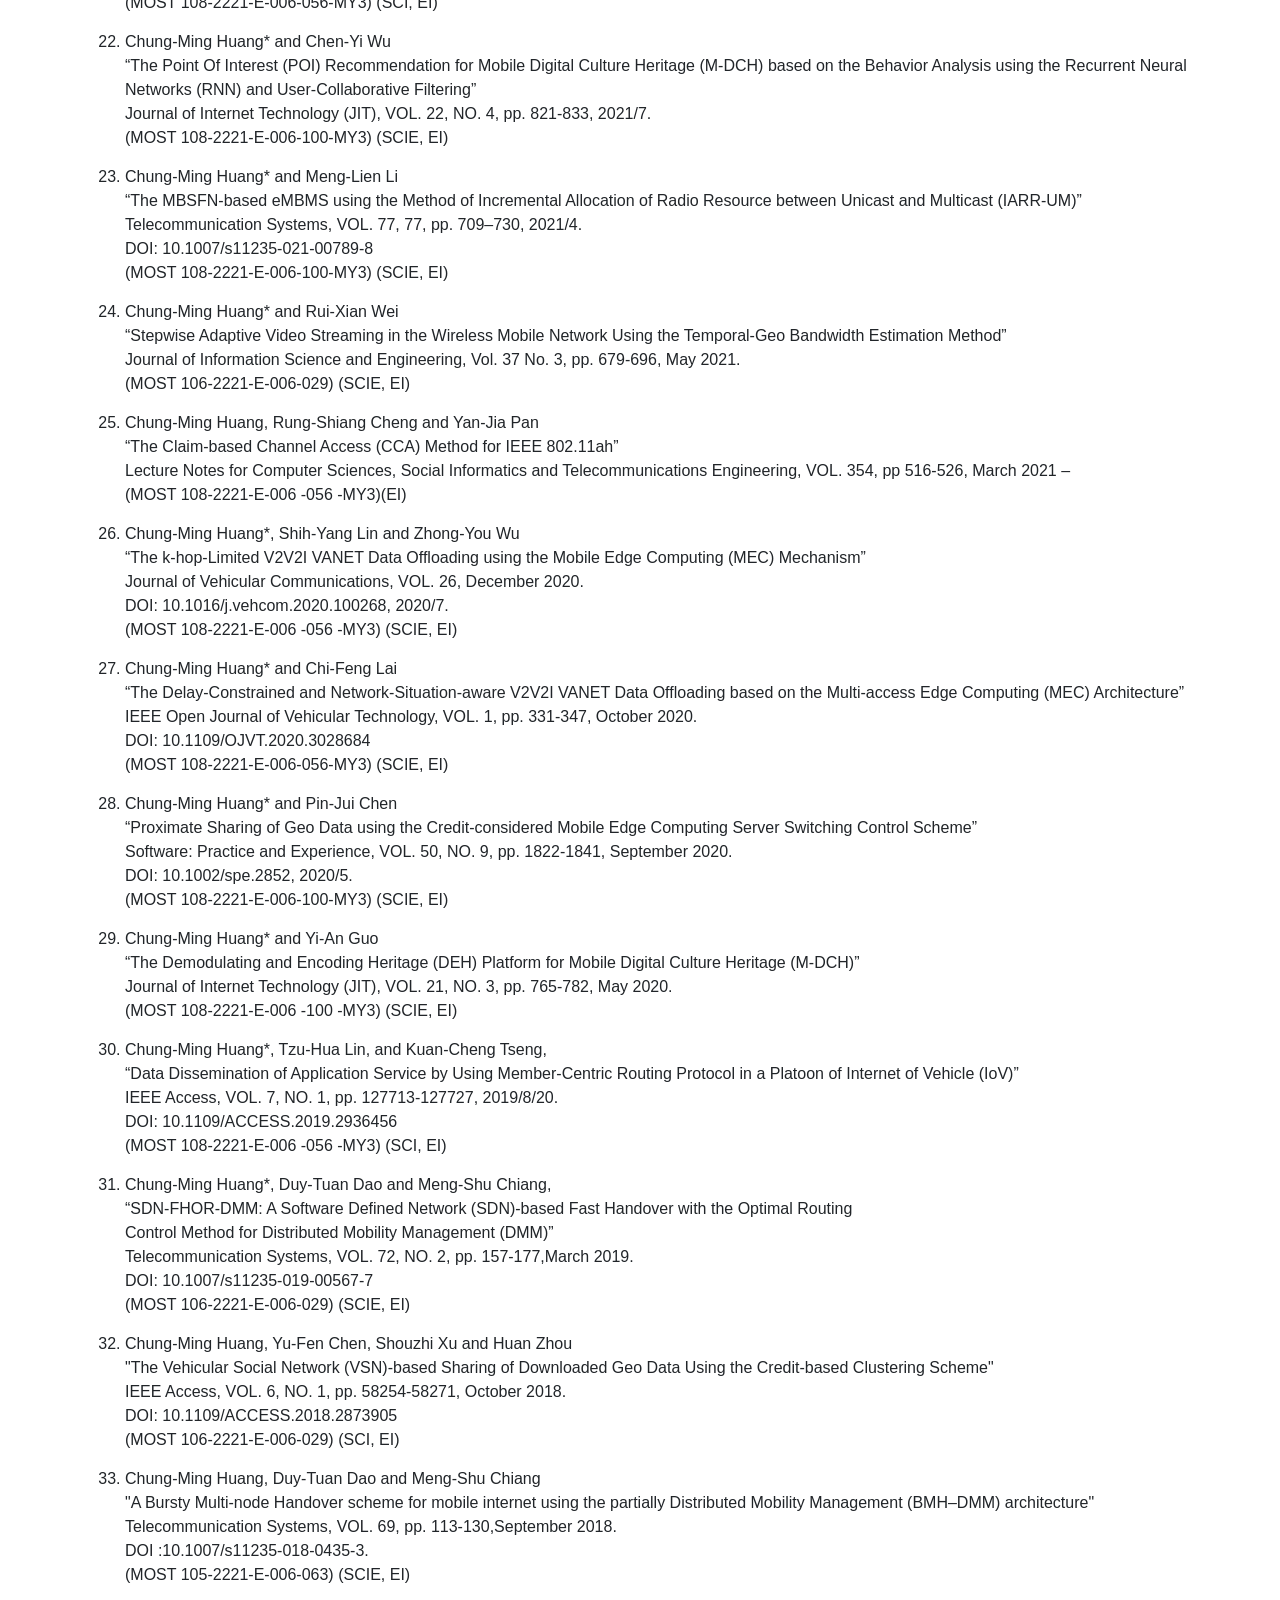
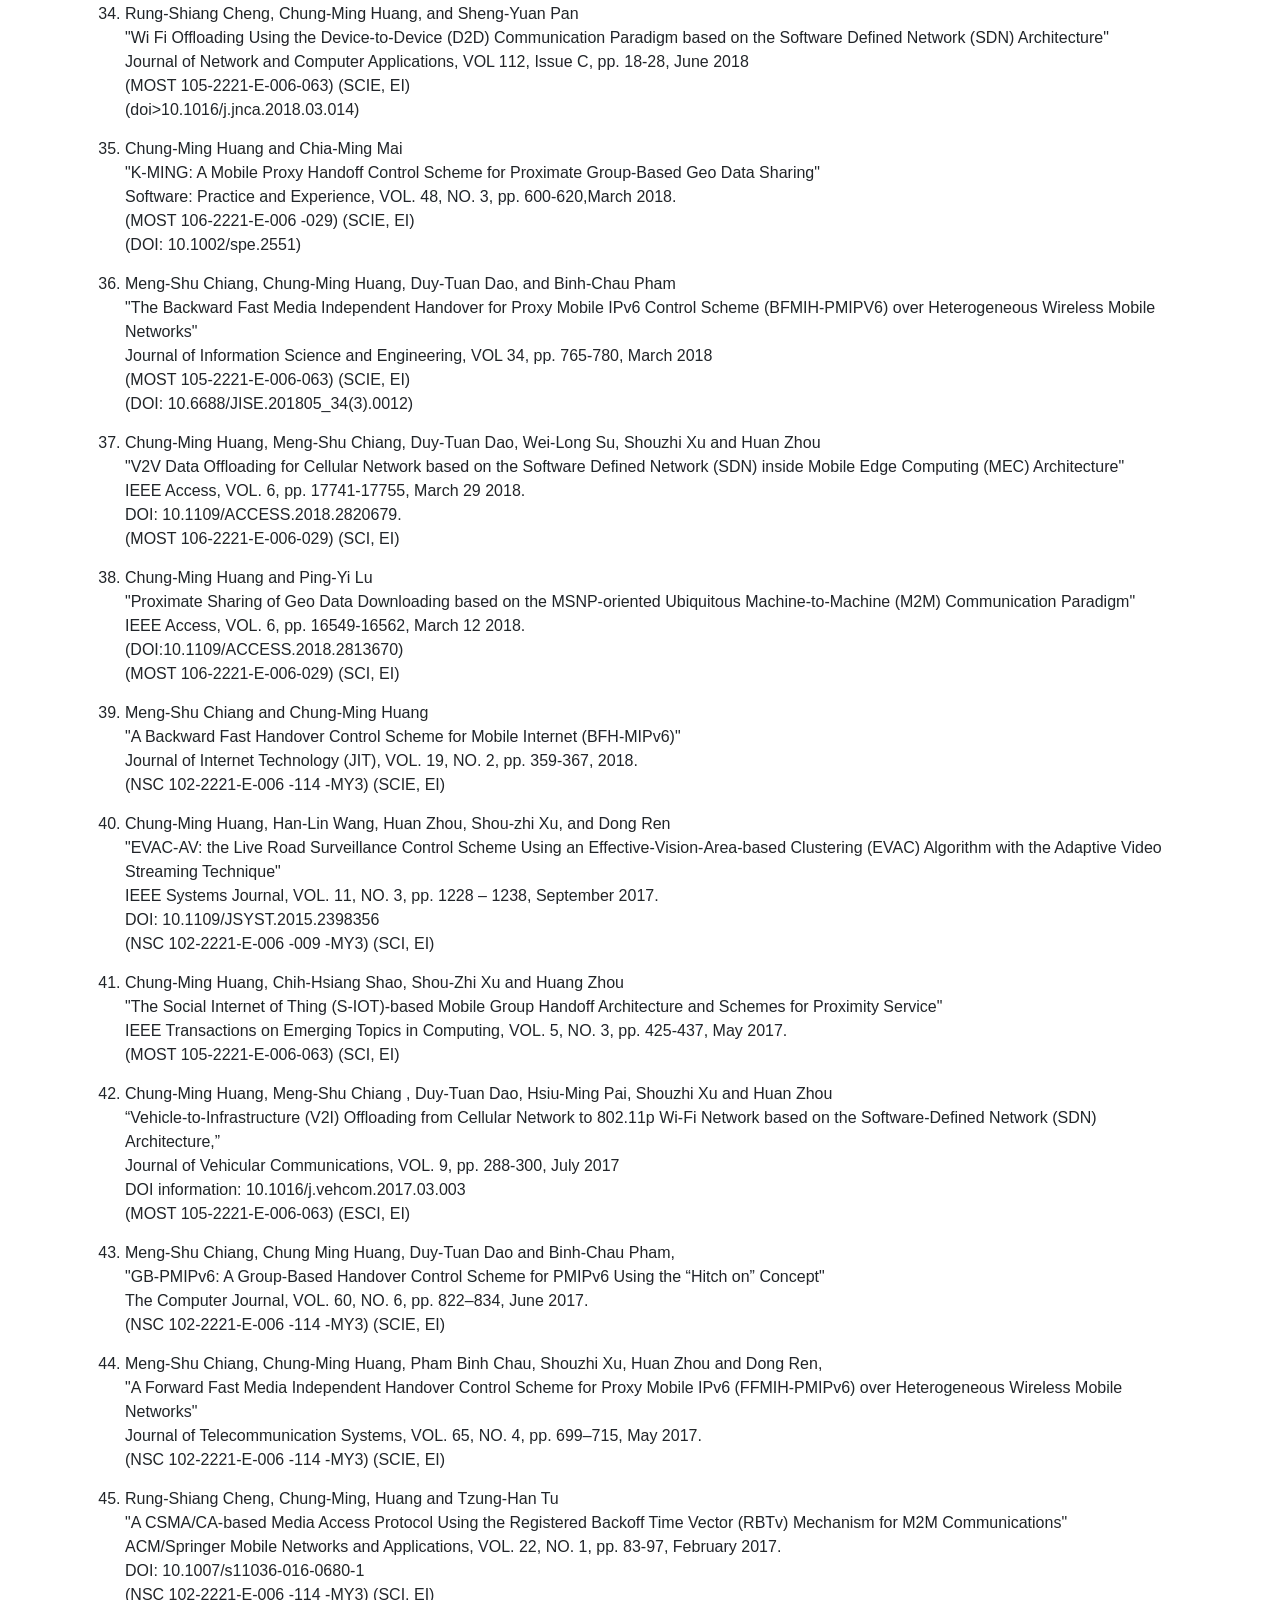
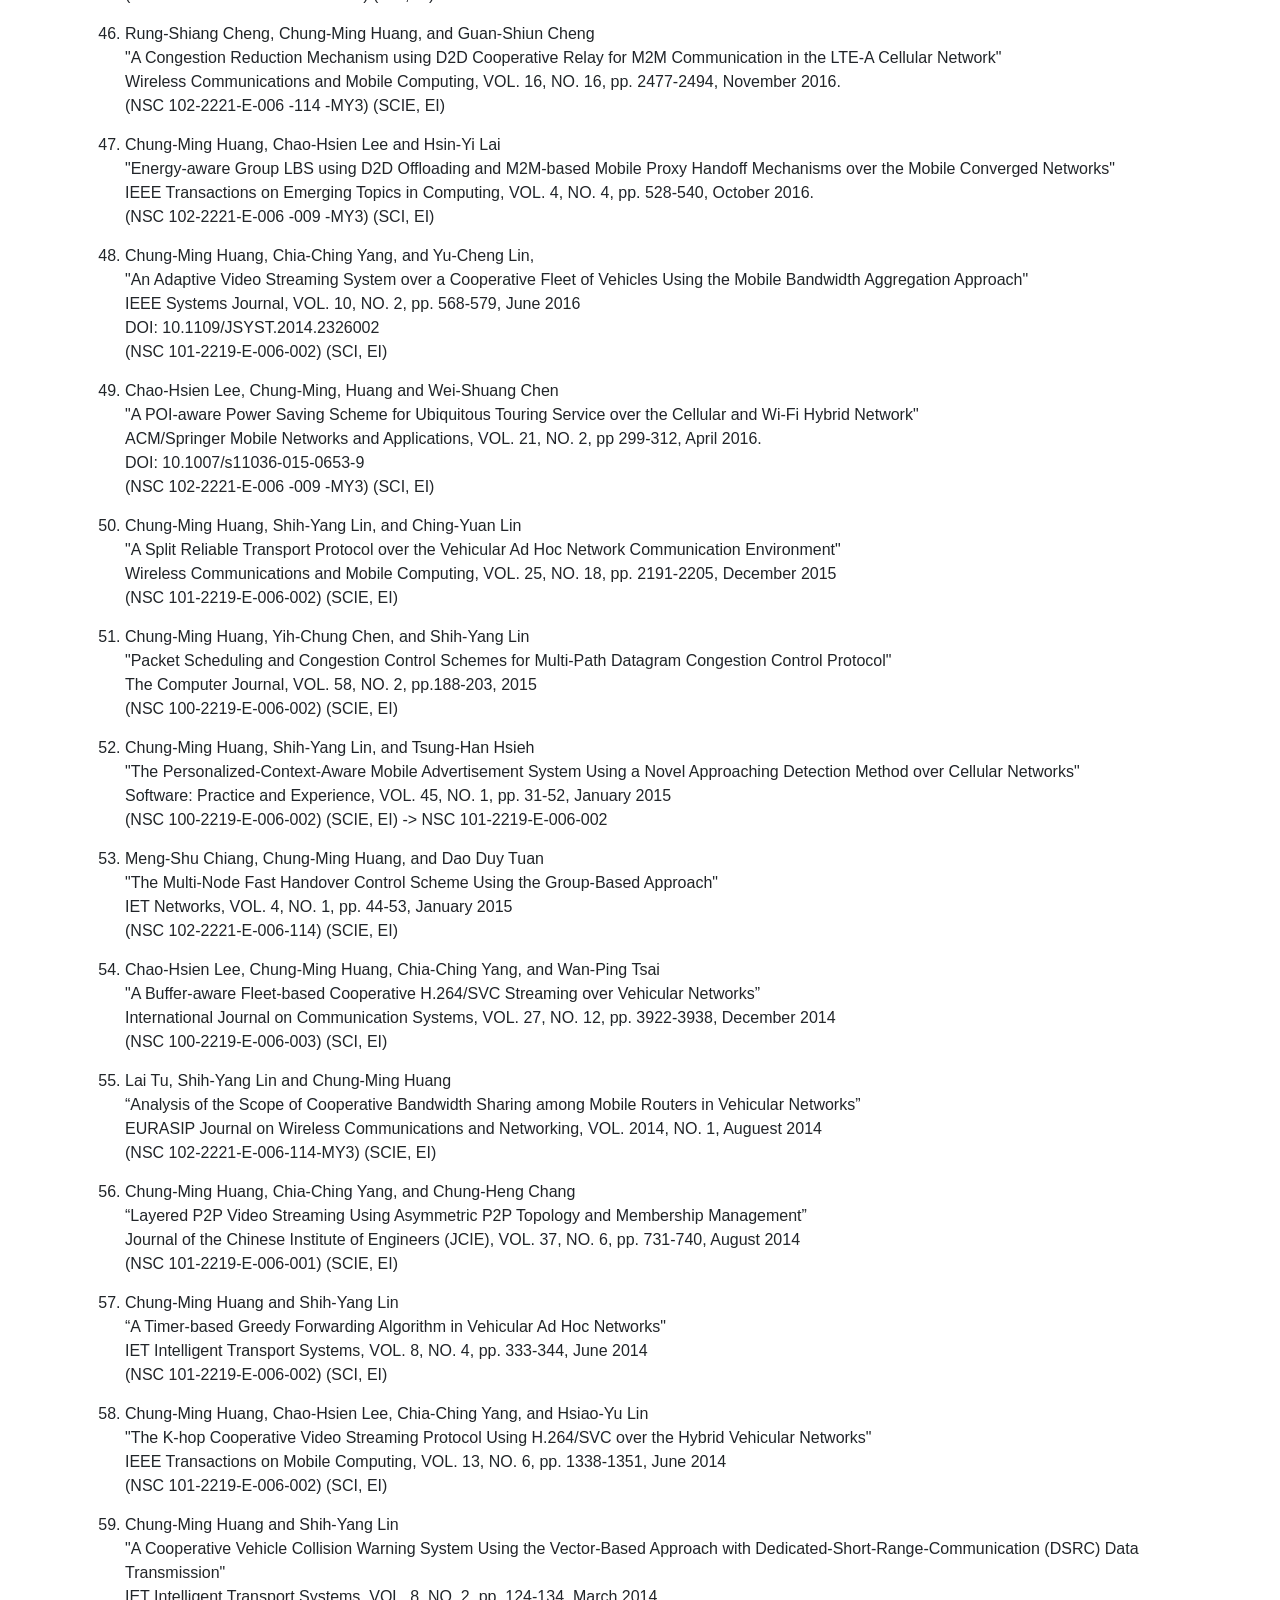
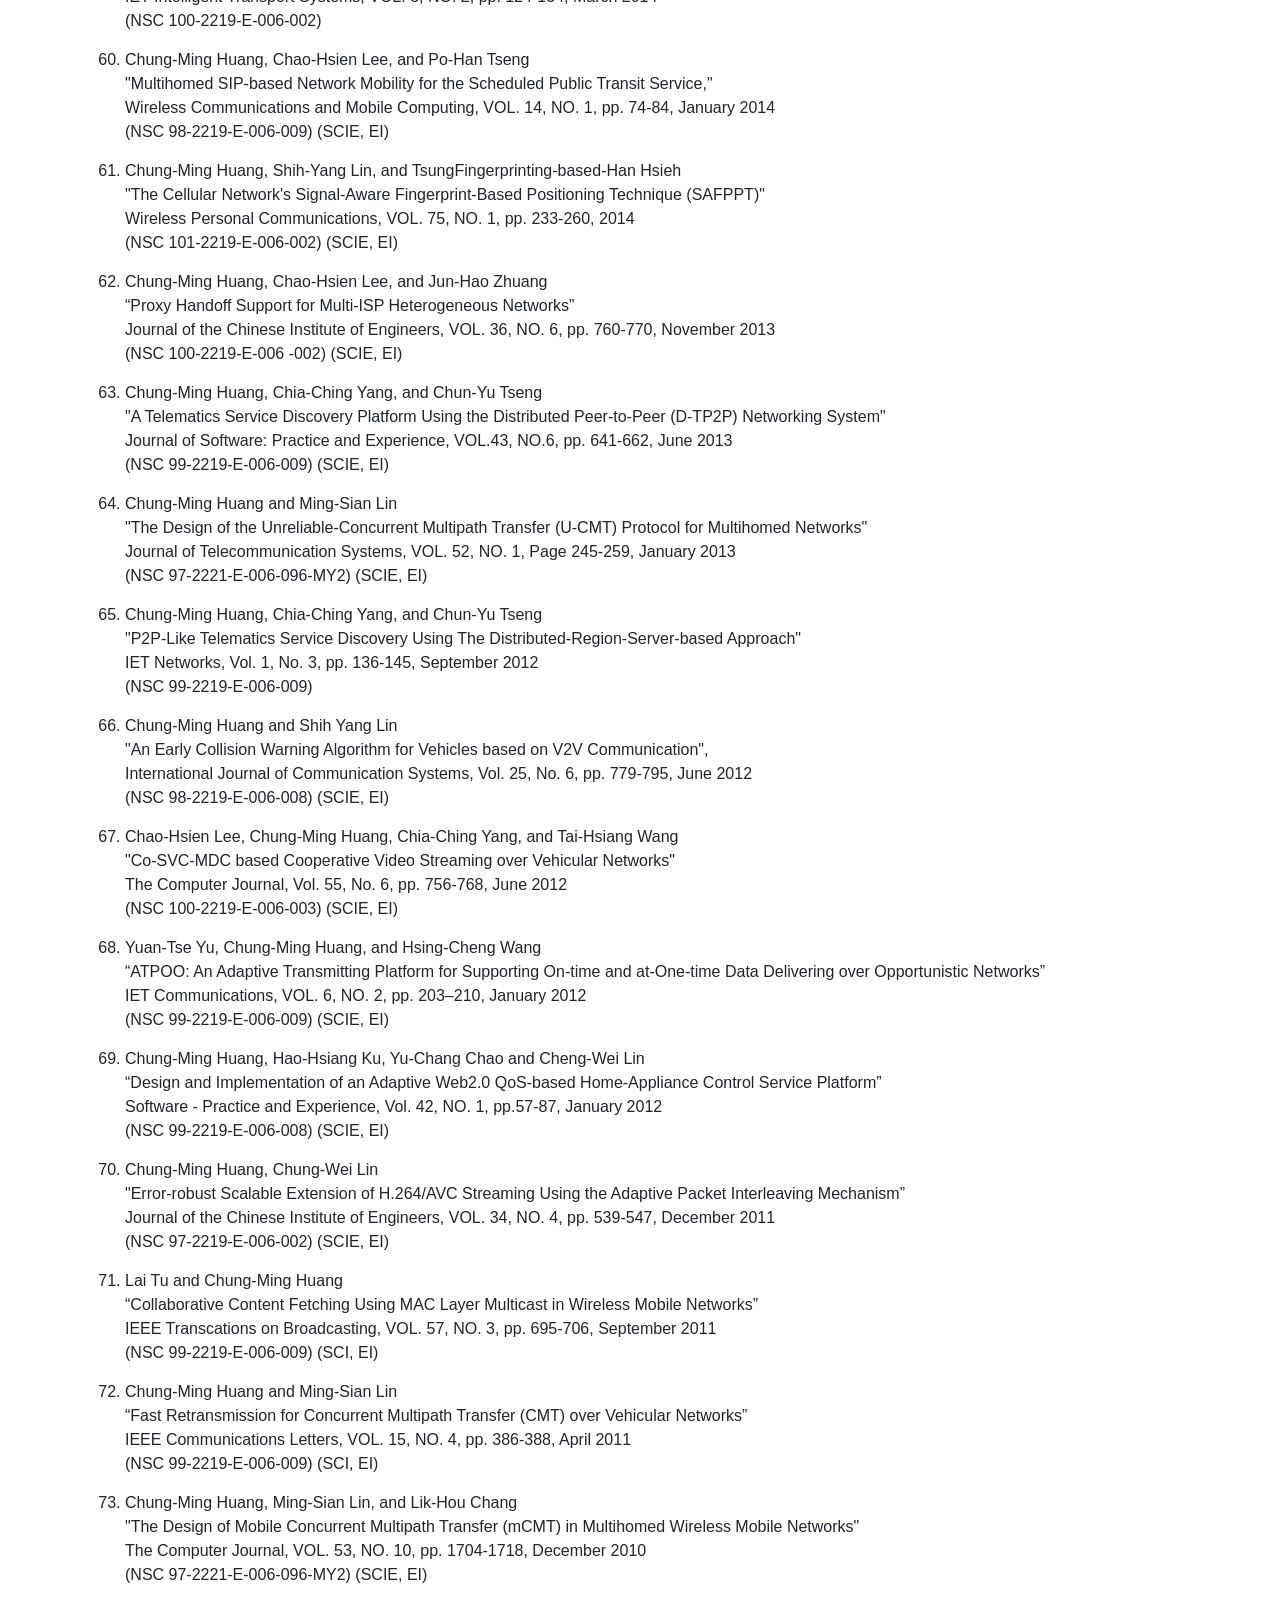
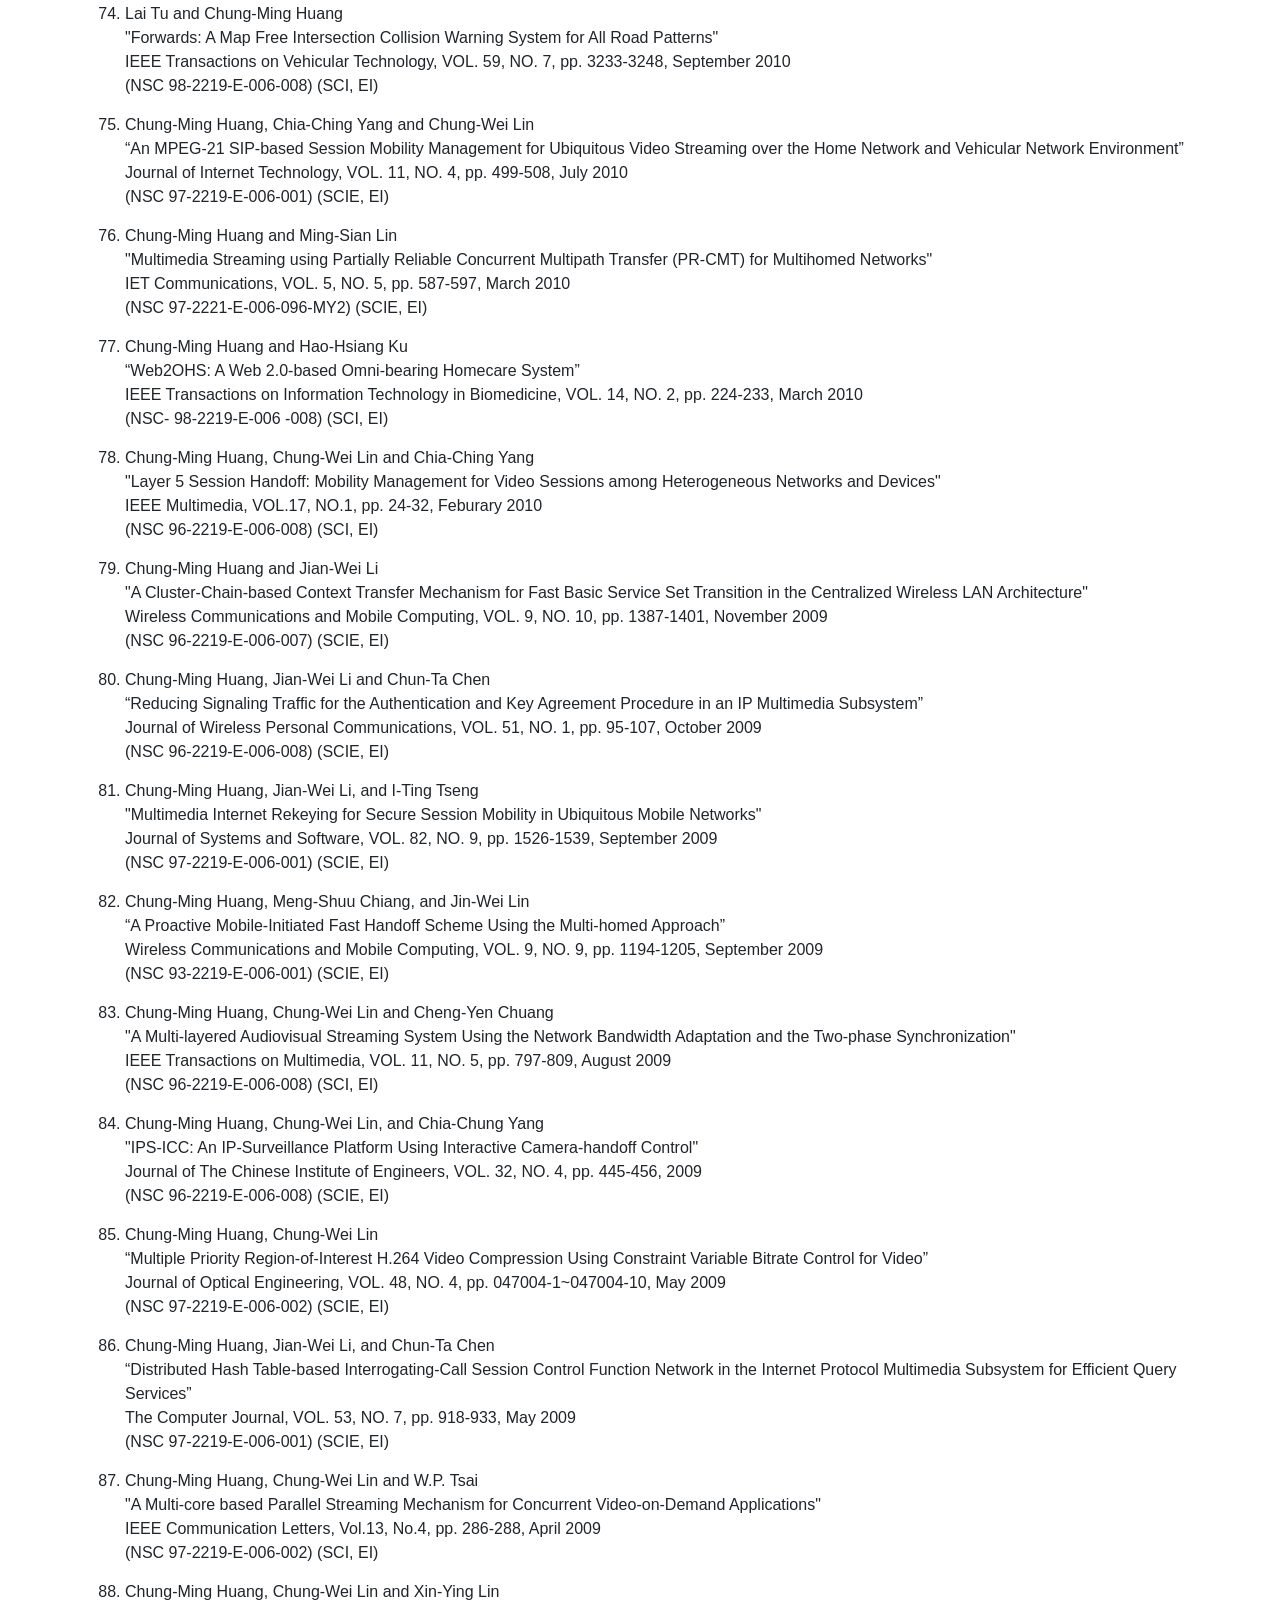
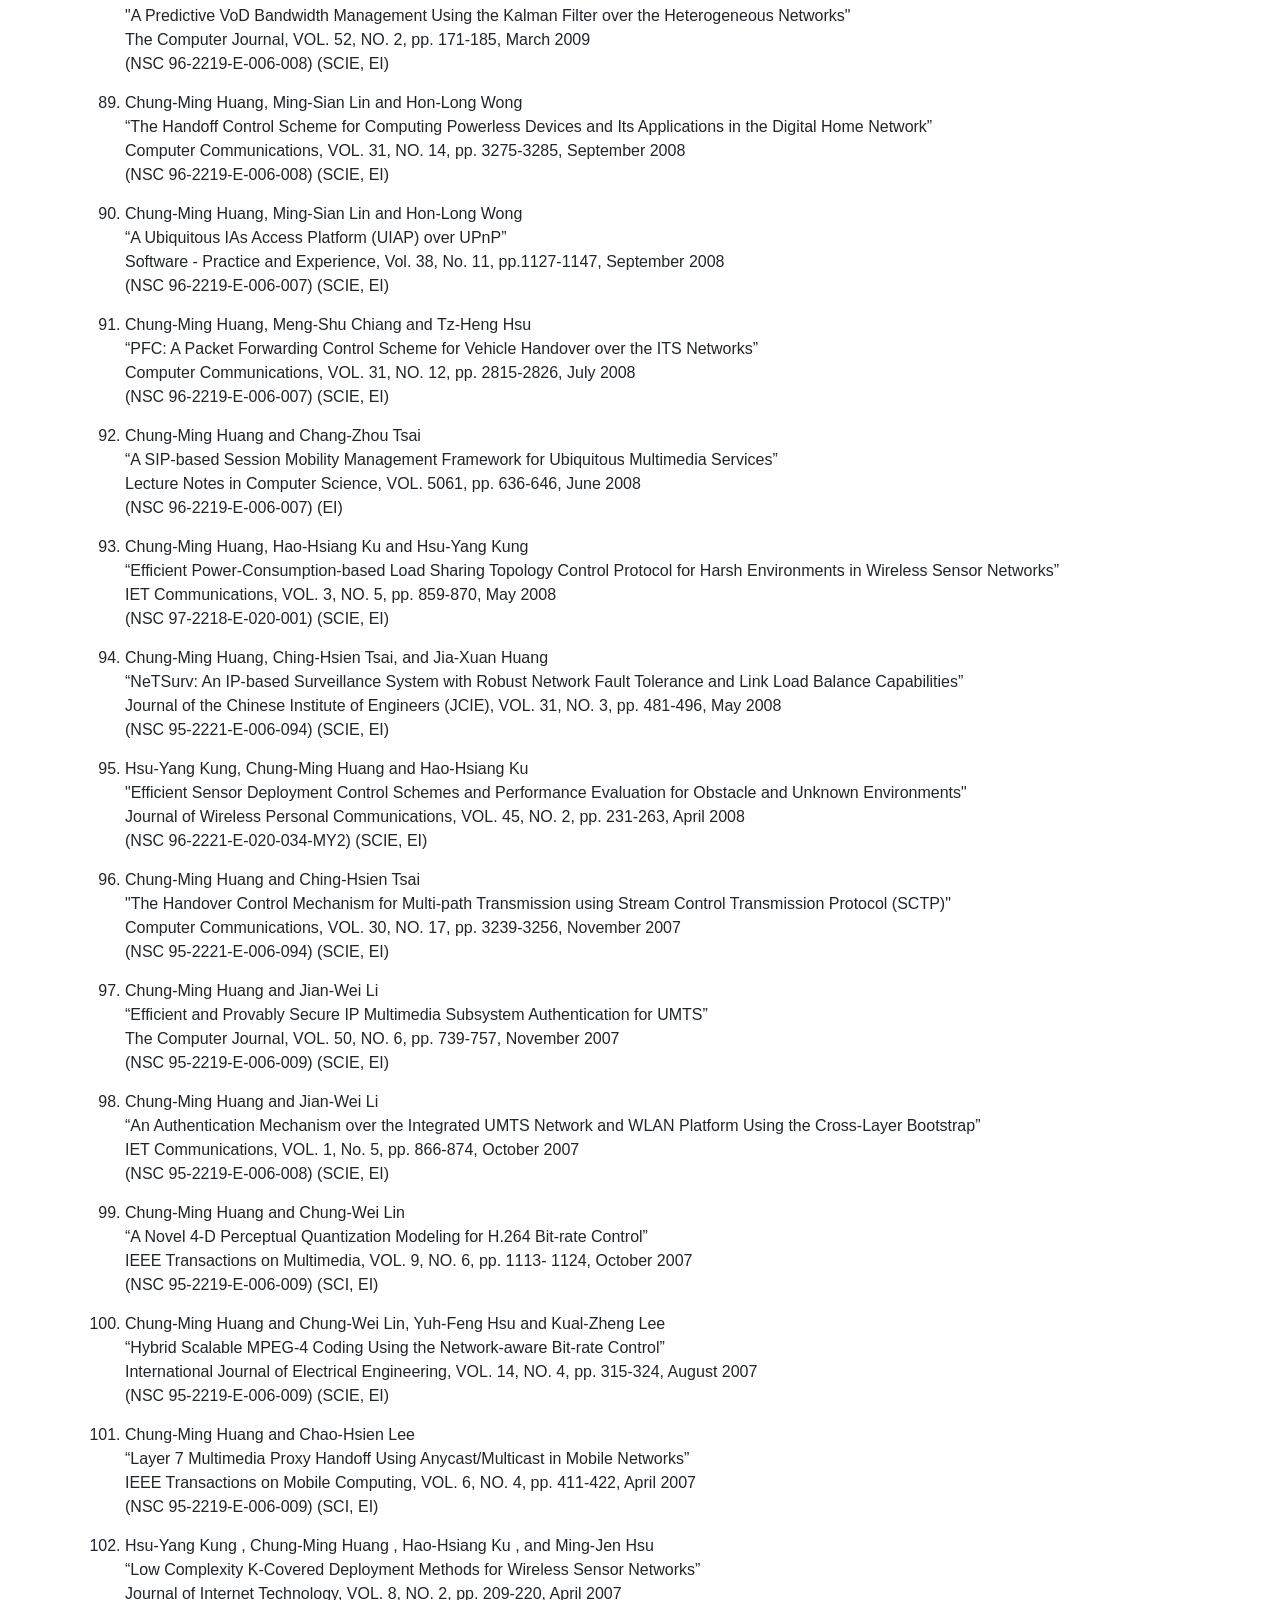
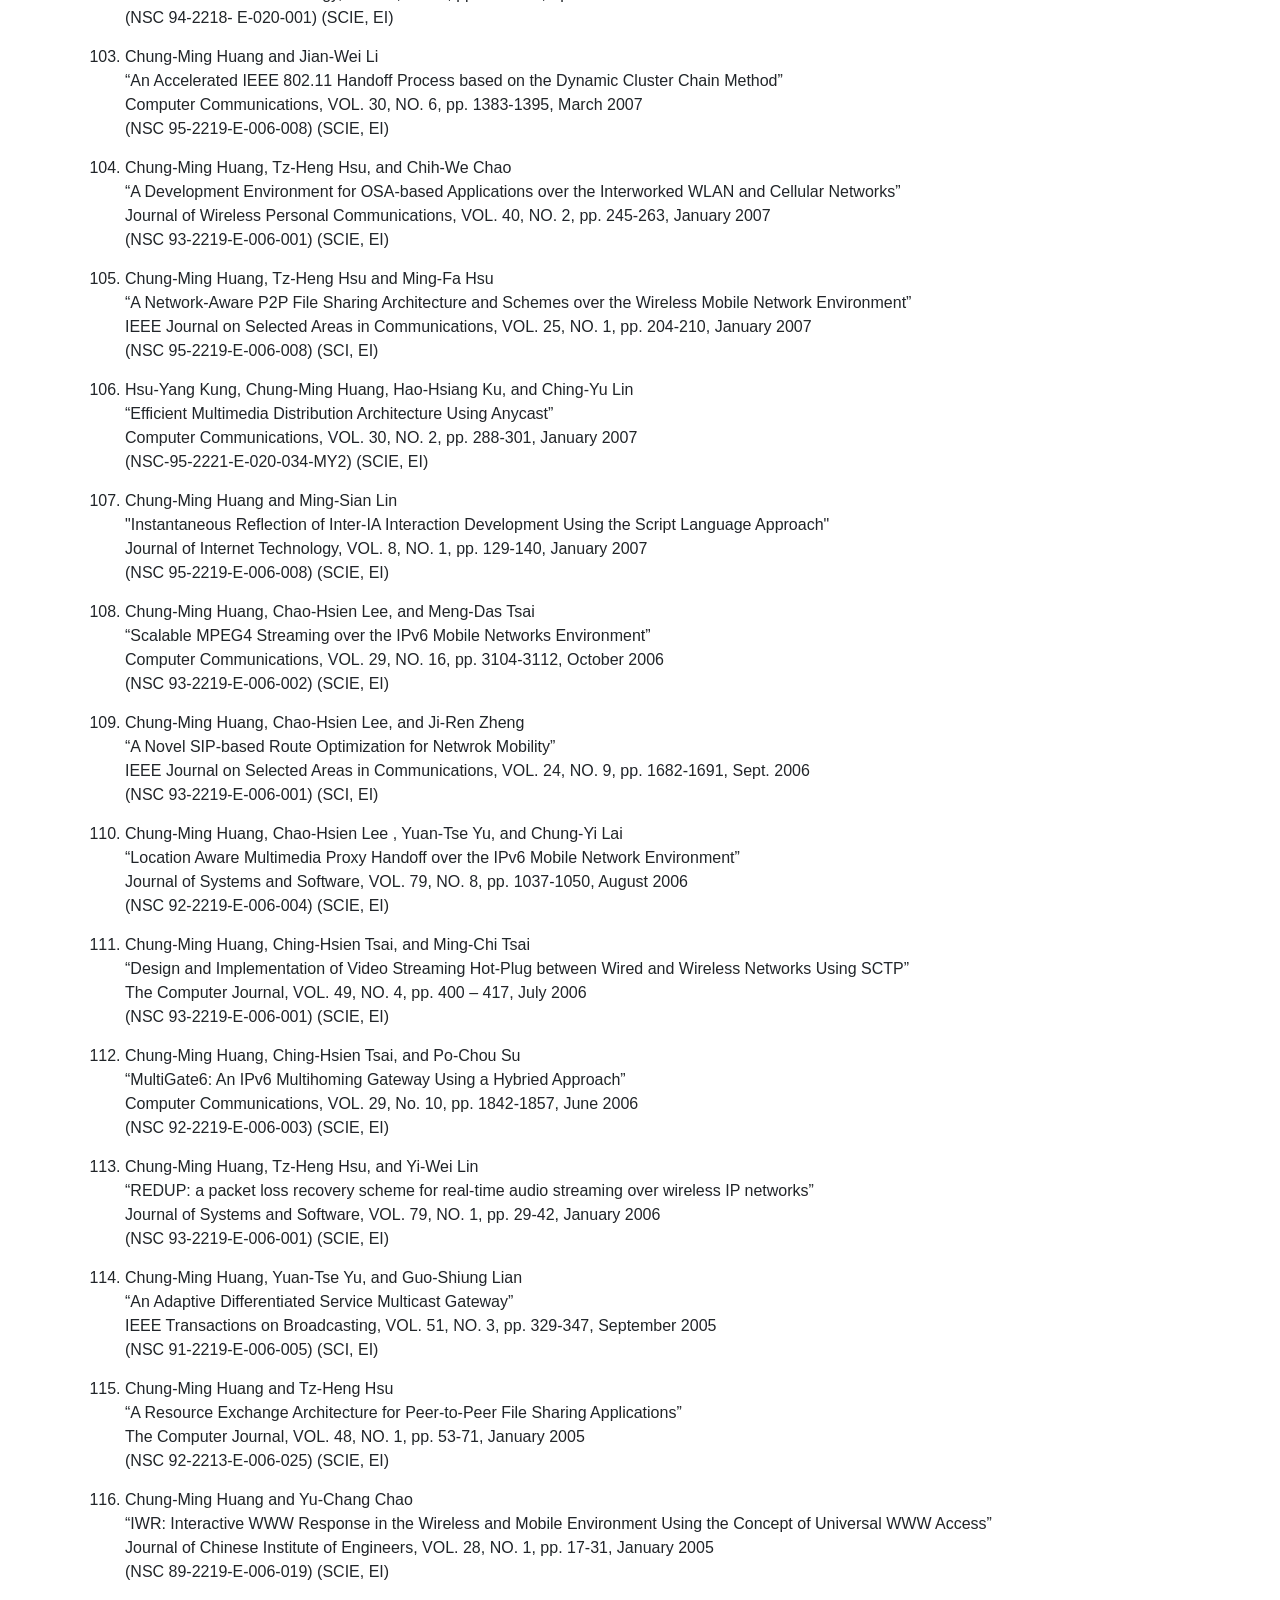
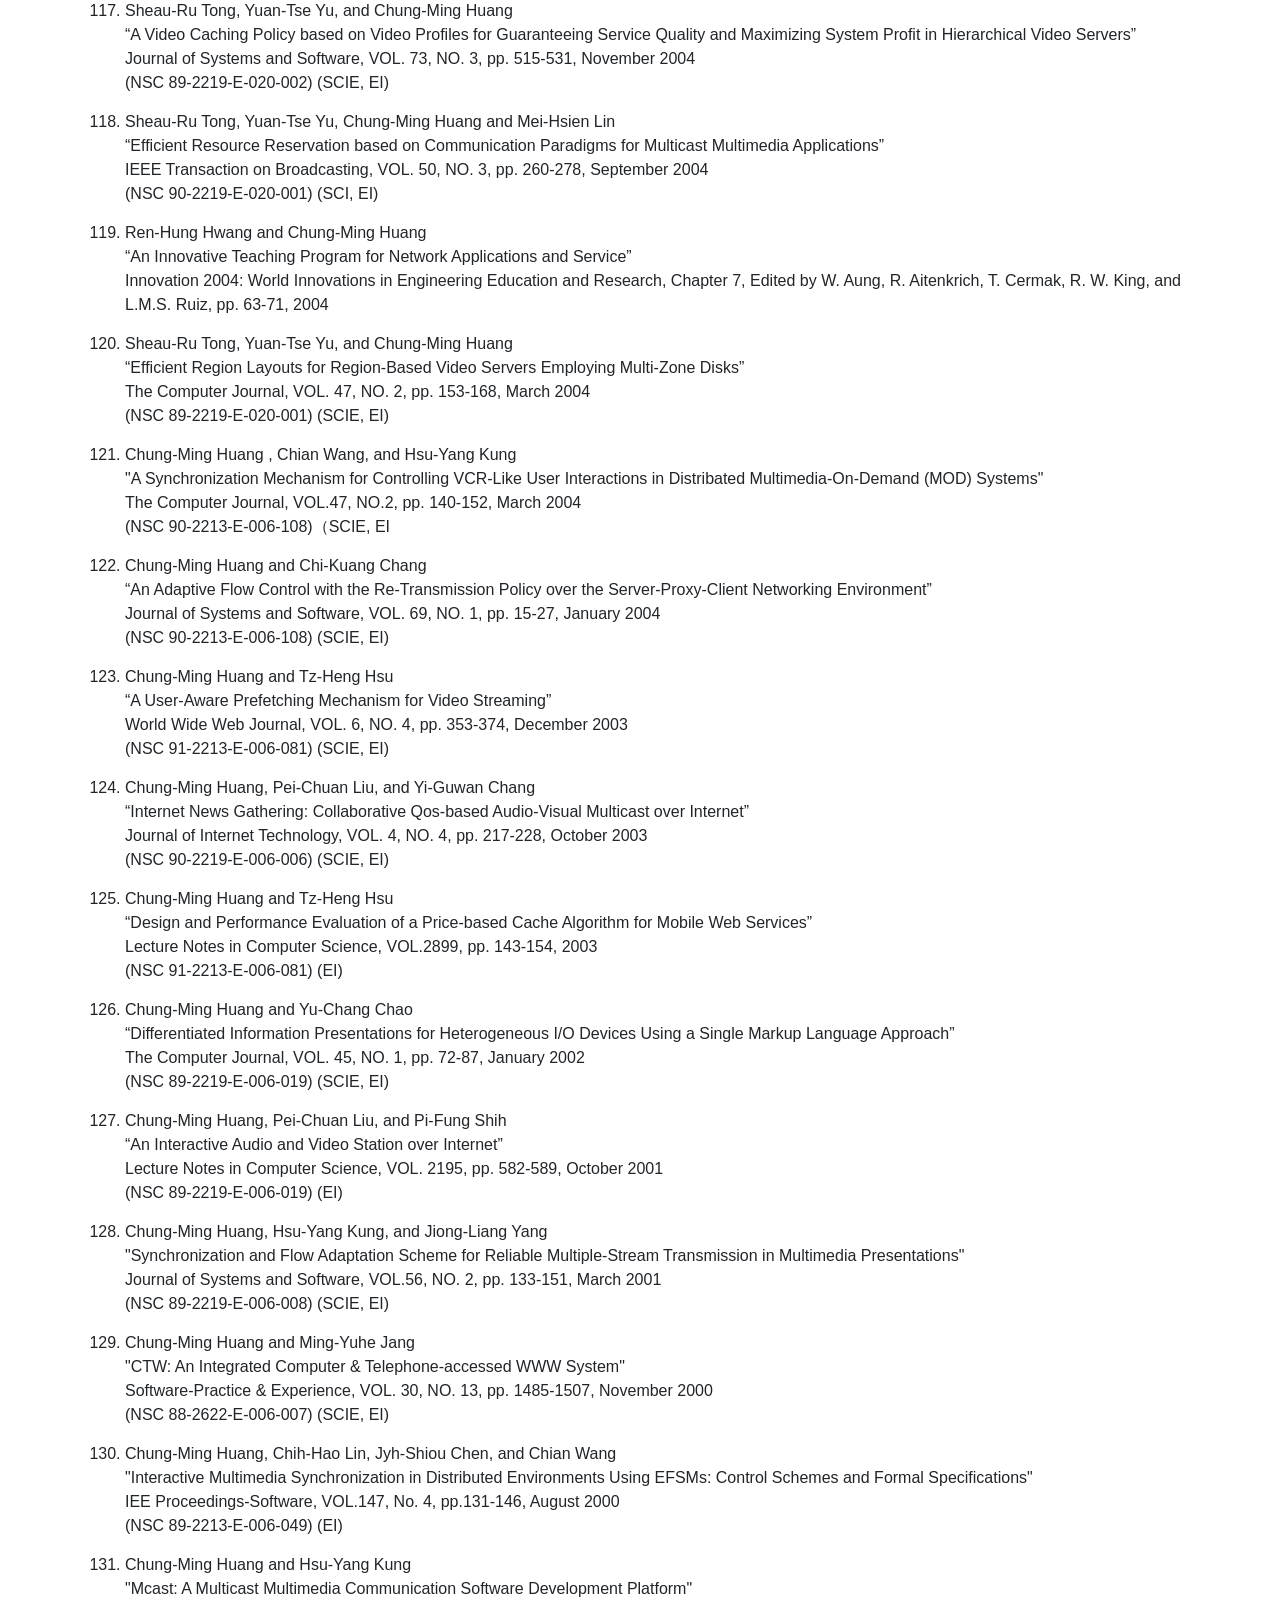
<file: publication.html>
<!DOCTYPE html>
<html>
<head>
    <meta charset="UTF-8">
    <meta name="viewport" content="width=device-width, initial-scale=1.0">
    <title>MMNLab - Publication List</title>
    <link href="css/bootstrap.min.css" rel="stylesheet">
    <script src="js/jquery-1.9.1.min.js"></script>
    <script src="js/bootstrap.min.js"></script>
    <link rel="stylesheet" type="text/css" href="css/style.css">
</head>
<body>
    <nav class="navbar navbar-expand-lg bg-dark navbar-dark fixed-top">
        <a class="navbar-brand" href="index.html">MMNLab</a>
        <button class="navbar-toggler" type="button" data-toggle="collapse" data-target="#navbarSupportedContent" aria-controls="navbarSupportedContent" aria-expanded="false" aria-label="Toggle navigation">
          <span class="navbar-toggler-icon"></span>
        </button>
        <div class="collapse navbar-collapse" id="navbarSupportedContent">
            <ul class="navbar-nav mr-auto">
                <li class="nav-item"><a class="nav-link" href="advisor.html">Advisor</a></li>
                <li class="nav-item"><a class="nav-link" href="research.html">Research Interests</a></li>
                <li class="nav-item"><a class="nav-link" href="plan.html">Grants</a></li>
                <li class="nav-item"><a class="nav-link" href="publication.html">Publication List</a></li>
                <li class="nav-item"><a class="nav-link" href="course.html">Courses</a></li>
            </ul>
            <div class="btn-group" role="group">
                <a type="button" class="btn btn-secondary" href="ch/publication.html">繁中</a>
                <a type="button" class="btn btn-secondary active" href="#">En</a>
            </div>
        </div>
    </nav>

    <div class="container text-center" style="padding-top: 75px;">
        <ul class="nav nav-pills nav-fill bg-light navbar-light sticky">
            <li class="nav-item"><a class="nav-link" href="#journal">Journal</a></li>
            <li class="nav-item"><a class="nav-link" href="#conference">Conference</a></li>
            <li class="nav-item"><a class="nav-link" href="#books">Books</a></li>
            <li class="nav-item"><a class="nav-link" href="#patents">Patents</a></li>
        </ul>

        <div id="journal" style="padding-top: 150px;">
            <h3>Journal Papers</h3>
            <hr/>
            <ol class="detail text-left">

                <li>Chung-Ming Huang* and Jheng-Yuan Yu<br>
                    “A Clustering Method based on the Mobile Social Network in Proximity (MSNP) for the Proximate Sharing of Downloaded Contents using the Multi-access Edge Computing (MEC) Technique”<br>
                    Accepted by Journal of Internet Technology (JIT), 2026/6/24<br>
                    (NSTC 114-2221-E-006-120)
                </li>

                <li>Chung-Ming Huang* and Kuan-Yu Lin<br>
                    “The Load-aware Slot Length Adjustment Method for the Triggered RAW-based IEEE 802.11ah IoT Network using Time Stamp-oriented Channel Access Scheduling”<br>
                    Accepted by Journal of Internet Technology (JIT), 2025/11/30<br>
                    (NSTC 114-2221-E-006-120)
                </li>

                <li>Chung-Ming Huang* and Wei-Po Liao<br>
                    “Resource Allocation for Multimedia’s Multicast and Broadcast Services (MBS) over the Vehicular Environment based on the Novel k-means-di Subgrouping Mechanism”<br>
                    Journal of Multimedia Systems (Springer), VOL. 32, NO. 663, 23 October 2026.<br>
                    https://doi.org/10.1007/s00530-026-02738-4<br>
                    (MOST 111-2221-E-006 -077 -MY3)
                </li>

                <li>Chung-Ming Huang* and Hui-Yuan Chen<br>
                    “Multimedia’s Multicast Broadcast Services (MBS) over Vehicles in the Cellular Network using the Standard Deviation-oriented Grouping Mechanism”<br>
                    Computer Communications, VOL. 252, April 15 2026.<br>
                    https://doi.org/10.1016/j.comcom.2026.108471<br>
                    (MOST 111-2221-E-006-117-MY3)
                </li>

                <li>Chung-Ming Huang* and Shao-Chieh Hsu<br>
                    “A Sub-Grouping-based Resource Allocation Method for Layered Video’s Multicast Broadcast Service (MBS) over the 5G Cellular Network”<br>
                    Journal of Multimedia Systems (Springer), VOL. 32, February 2026.<br>
                    https://doi.org/10.1007/s00530-025-02137-1<br>
                    (MOST 111-2221-E-006 -077 -MY3)
                </li>

                <li>Chung-Ming Huang* and Hung-Chieh Li<br>
                    “The C-V2V-Assisted Early Small Cell Data Offloading (E-SCDO) Method Using the Multi-access Edge Computing (MEC) Mechanism”<br>
                    Journal of Telecommunication Systems, VOL. 87, pp. 1111–1128, October 29 2024.<br>
                    (MOST 111-2221-E-006 -077 -MY3)
                </li>

                <li>Chung-Ming Huang* and Zi-Yuan Hu<br>
                    “Bitrate-Adaptive and Quality-aware HTTP Video Streaming with the Multi-access Edge Computing Server Handoff Control”<br>
                    Journal of Multimedia Systems (Springer), VOL. 30, NO. 234, August 2, 2024.<br>
                    https://doi.org/10.1007/s00530-024-01371-3<br>
                    (MOST 108-2221-E-006-100-MY3) (SCIE, EI)
                </li>

                <li>Chung-Ming Huang* and Chia-Han Hsieh<br>
                    “Registered-Backoff-Time (RBT) -based Channel Access with Grouping Control for the Trigger RAW Mode of IEEE 802.11ah IoT Network”<br>
                    Computer Network (Elsevier), VOL. 242, April 2024.<br>
                    https://doi.org/10.1016/j.comnet.2024.110209<br>
                    (MOST 111-2221-E-006 -117 -MY3) (SCIE, EI)
                </li>

                <li>Chung-Ming Huang* and Kai-Jiun Yang<br>
                    “Adaptive Sliding Window-based Video Downloading for 1-to-k Cooperative SVC Streaming using the Multi-access Edge Computing (MEC) Architecture”<br>
                    Journal of Multimedia Tools and Applications, VOL. 83, pp. 23333-23365, March 2023.<br>
                    https://doi.org/10.1007/s11042-023-15460-4<br>
                    (MOST 108-2221-E-006-100-MY3) (SCIE, EI)
                </li>

                 <li>Chung-Ming Huang* and Shu-Hang Huang<br>
                    “Traffic-aware Re-grouping for Load Balance in IEEE 802.11ah IoT Network based on the Registered Backoff Time Mechanism”<br>
                    The Computer Journal, Oxford Press, 2023/3/17. VOL. 67, NO. 3, pp. 884–898, March 2023. <br>
                    https://doi.org/10.1093/comjnl/bxad027<br>
                    (MOST 111-2221-E-006 -077 -MY3) (SCIE, EI)
                </li>

                <li>Chung-Ming Huang and Han-I Wang<br>
                    “Fuzzy-rule-decided Small Cell Offloading for Rate-adaptive SVC-DASH Video Streaming over the Vehicle Environment”<br>
                    Computer Communications, VOL. 212, pp. 1-20, Dec. 1, 2023.<br>
                    https://doi.org/10.1016/j.comcom.2023.09.014<br>
                    (MOST 111-2221-E-006 -077 -MY3) (SCIE, EI)
                </li>
                <li>Chung-Ming Huang, Dan-Nguyen Lam and Duy-Tuan Dao<br>
                    “A Hypergraph Matching-based Subchannel Allocation for Multi-platoon’s Communications”<br>
                    IEEE Access, VOL. 11, pp. 139345-139365, 2023/11/28<br>
                    DOI: 10.1109/ACCESS.2023.3335838<br>
                    (MOST 111-2221-E-006 -077 -MY3) (SCIE, EI)
                </li>
                <li>Chung-Ming Huang* and Kai-Jiun Yang<br>
                    “Adaptive Sliding Window-based Video Downloading for 1-to-k Cooperative SVC Streaming using the Multi-access Edge Computing (MEC) Architecture”<br>
                    Accepted by Journal of Multimedia Tools and Applications, 2023/4/28.<br>
                    (MOST 108-2221-E-006-100-MY3) (SCIE, EI)
                </li>
                <li>Chung-Ming Huang* and Zi-Yuan Hu<br>
                    “Bitrate-Adaptive and Quality-aware HTTP Video Streaming with the Multi-access Edge Computing Server Handoff Control”<br>
                    Accepted by Multimedia Systems, 2022/2/23.<br>
                    (MOST 108-2221-E-006-100-MY3) (SCIE, EI)
                </li>
                <li>Chung-Ming Huang*, Rung-Shiang Cheng and Yan-Jia Pan<br/>
                    “The Claim-based Priority-Discriminated Channel Access (CPDCA) method using the Registered Backoff Time Mechanism for IEEE 802.11ah” <br/>
                    Accepted by ACM/Springer Mobile Networks and Applications, 2021/11.<br/>
                    (MOST 108-2221-E-006 -056 -MY3) (SCIE, EI)
                </li>
                <li>Chung-Ming Huang* and Shu-Hang Huang<br>
                    “Traffic-aware Re-grouping for Load Balance in IEEE 802.11ah IoT Network based on the Registered Backoff Time Mechanism”<br>
                    The Computer Journal, Oxford Press, 2023/3/17.<br>
                    DOI: 10.1093/comjnl/bxad027<br>
                    (MOST 111-2221-E-006 -077 -MY3) (SCIE, EI)
                </li>
                <li>Chung-Ming Huang* and Jheng-Yuan Yu<br>
                    “Leader-Controlled Real Time and Synchronous Multimedia Presentation for Wireless Mobile Group Touring Services using the Multi-Access Edge Computing (MEC) Technique”<br>
                    Journal of Information Science and Engineering, VOL. 39, NO. 2, pp. 239-267, 2023/3/1.<br>
                    DOI： 10.6688/JISE.202303_39(2).0001<br>
                    (MOST 108-2221-E-006-100-MY3) (SCIE, EI)
                </li>
                <li>Rung-Shiang Cheng, Yin-Ming Li and Chung-Ming Huang*<br>
                    “The Collision Avoidance and Situation-aware Media Access Scheme using the Registered-Backoff-Time Method for the IEEE 802.11ah-based IoT Wireless Networks”<br>
                    The Computer Journal, Oxford Press, VOL. 65, NO. 8, pp. 1977-1997, August 2022.<br>
                    DOI: 10.1093/comjnl/bxab036<br>
                    (MOST 108-2221-E-006 -056 -MY3) (SCIE, EI)
                </li>
                <li>Chung-Ming Huang* and Jun-Jie Lin<br>
                    “The k-hop V2V Data Offloading using the Predicted Utility -centric Path Switching (PUPS) Method based on the SDN-Controller inside the Multi-Access Edge Computing (MEC) Architecture”<br>
                    Vehicular Communications, VOL. 36, August 2022.<br>
                    DOI: 10.1016/j.vehcom.2022.100496<br>
                    (MOST 108-2221-E-006-056-MY3) (SCI, EI)
                </li>
                <li>Rung-Shiang Cheng, Chung-Ming Huang*, and Hsing-Han Chen<br>
                    “MD2DO: A Channel Selection Method for Device to Device Communication Using the Mobile Edge Computing (MEC) Paradigm”<br>
                    ACM/Springer Mobile Networks and Applications, VOL. 27, pp. 15-32, February 2022.<br>
                    DOI: 10.1007/s11036-020-01705-1<br>
                    (MOST 108-2221-E-006 -056 -MY3) (SCIE, EI)
                </li>
                <li>Shih-Yang Lin, Chung-Ming Huang* and Tzu-Yu Wu<br>
                    “Multi-Access Edge Computing -based Vehicle-Vehicle-RSU Data Offloading over the Multi-RSU-Overlapped Environment”<br>
                    IEEE Open Journal of Intelligent Transportation Systems, VOL. 3, pp. 7-32, 2022/1/11.<br>
                    DOI: 10.1109/OJITS.2022.3142065<br>
                    (MOST 108-2221-E-006-056-MY3) (SCI, EI)
                </li>
                <li>Chung-Ming Huang* and Chen-Yi Wu<br/>
                    “The Point Of Interest (POI) Recommendation for Mobile Digital Culture Heritage (M-DCH) based on the Behavior Analysis using the Recurrent Neural Networks (RNN) and User-Collaborative Filtering”<br/>
                    Journal of Internet Technology (JIT), VOL. 22, NO. 4, pp. 821-833, 2021/7.<br/>
                    (MOST 108-2221-E-006-100-MY3) (SCIE, EI)
                </li>
                <li>Chung-Ming Huang* and Meng-Lien Li<br/>
                    “The MBSFN-based eMBMS using the Method of Incremental Allocation of Radio Resource between Unicast and Multicast (IARR-UM)” <br/>
                    Telecommunication Systems, VOL. 77, 77, pp. 709–730, 2021/4.<br/>
                    DOI: 10.1007/s11235-021-00789-8<br/>
                    (MOST 108-2221-E-006-100-MY3) (SCIE, EI)
                </li>
                <li>Chung-Ming Huang* and Rui-Xian Wei<br/>
                    “Stepwise Adaptive Video Streaming in the Wireless Mobile Network Using the Temporal-Geo Bandwidth Estimation Method”<br/>
                    Journal of Information Science and Engineering, Vol. 37 No. 3, pp. 679-696, May 2021.<br/>
                    (MOST 106-2221-E-006-029) (SCIE, EI)
                </li>
                <li>Chung-Ming Huang, Rung-Shiang Cheng and Yan-Jia Pan<br/>
                    “The Claim-based Channel Access (CCA) Method for IEEE 802.11ah” <br/>
                    Lecture Notes for Computer Sciences, Social Informatics and Telecommunications Engineering, VOL. 354, pp 516-526, March 2021 –<br/>
                    (MOST 108-2221-E-006 -056 -MY3)(EI)
                </li>
                
                <li>
                    Chung-Ming Huang*, Shih-Yang Lin and Zhong-You Wu<br/>
                    “The k-hop-Limited V2V2I VANET Data Offloading using the Mobile Edge Computing (MEC) Mechanism”<br/>
                    Journal of Vehicular Communications, VOL. 26, December 2020. <br/>
                    DOI: 10.1016/j.vehcom.2020.100268, 2020/7.<br/>
                    (MOST 108-2221-E-006 -056 -MY3) (SCIE, EI)

                </li>
                <li>Chung-Ming Huang* and Chi-Feng Lai<br/>
                    “The Delay-Constrained and Network-Situation-aware V2V2I VANET Data Offloading based on the Multi-access Edge Computing (MEC) Architecture”<br/>
                    IEEE Open Journal of Vehicular Technology, VOL. 1, pp. 331-347, October 2020. <br/>
                    DOI: 10.1109/OJVT.2020.3028684  <br/>
                    (MOST 108-2221-E-006-056-MY3) (SCIE, EI)
                </li>      
                <li>
                    Chung-Ming Huang* and Pin-Jui Chen <br/>
                    “Proximate Sharing of Geo Data using the Credit-considered Mobile Edge Computing Server Switching Control Scheme”<br/>
                    Software: Practice and Experience, VOL. 50, NO. 9, pp. 1822-1841, September 2020.<br/>
                    DOI: 10.1002/spe.2852, 2020/5.<br/>
                    (MOST 108-2221-E-006-100-MY3) (SCIE, EI)
                </li>
                
                <li>
                    Chung-Ming Huang* and Yi-An Guo <br/>
                    “The Demodulating and Encoding Heritage (DEH) Platform for Mobile Digital Culture Heritage (M-DCH)”<br/>
                    Journal of Internet Technology (JIT), VOL. 21, NO. 3, pp. 765-782, May 2020.<br/>
                    (MOST 108-2221-E-006 -100 -MY3) (SCIE, EI)

                </li>
                <li>
                    Chung-Ming Huang*, Tzu-Hua Lin, and Kuan-Cheng Tseng,<br/>
                    “Data Dissemination of Application Service by Using Member-Centric Routing Protocol in a Platoon of Internet of Vehicle (IoV)”<br/>
                    IEEE Access, VOL. 7, NO. 1, pp. 127713-127727, 2019/8/20.<br/>
                    DOI: 10.1109/ACCESS.2019.2936456<br/>
                    (MOST 108-2221-E-006 -056 -MY3) (SCI, EI)

                </li>
                <li>
                    Chung-Ming Huang*, Duy-Tuan Dao and Meng-Shu Chiang,<br/>
                    “SDN-FHOR-DMM: A Software Defined Network (SDN)-based Fast Handover with the Optimal Routing<br/>
                    Control Method for Distributed Mobility Management (DMM)”<br/>
                    Telecommunication Systems, VOL. 72, NO. 2, pp. 157-177,March 2019.<br/>
                    DOI: 10.1007/s11235-019-00567-7<br/>
                    (MOST 106-2221-E-006-029) (SCIE, EI)

                </li>
                <li>
                    Chung-Ming Huang, Yu-Fen Chen, Shouzhi Xu and Huan Zhou<br/>
                    "The Vehicular Social Network (VSN)-based Sharing of Downloaded Geo Data Using the Credit-based Clustering Scheme"<br/>
                    IEEE Access, VOL. 6, NO. 1, pp. 58254-58271, October 2018.<br/>
                    DOI: 10.1109/ACCESS.2018.2873905<br/>
                    (MOST 106-2221-E-006-029) (SCI, EI)
                </li>
                <li>
                    Chung-Ming Huang, Duy-Tuan Dao and Meng-Shu Chiang<br/>
                    "A Bursty Multi-node Handover scheme for mobile internet using the partially Distributed Mobility Management (BMH–DMM) architecture"<br/>
                    Telecommunication Systems, VOL. 69, pp. 113-130,September 2018.<br/>
                    DOI :10.1007/s11235-018-0435-3.<br/>
                    (MOST 105-2221-E-006-063) (SCIE, EI)
                </li>
                <li>
                    Rung-Shiang Cheng, Chung-Ming Huang, and Sheng-Yuan Pan<br/>
                    "Wi Fi Offloading Using the Device-to-Device (D2D) Communication Paradigm based on the Software Defined Network (SDN) Architecture"<br/>
                    Journal of Network and Computer Applications, VOL 112, Issue C, pp. 18-28, June 2018<br/>
                    (MOST 105-2221-E-006-063) (SCIE, EI)<br/>
                    (doi&gt;10.1016/j.jnca.2018.03.014)
                </li>
                <li>
                    Chung-Ming Huang and Chia-Ming Mai<br/>
                    "K-MING: A Mobile Proxy Handoff Control Scheme for Proximate Group-Based Geo Data Sharing"<br/>
                    Software: Practice and Experience, VOL. 48, NO. 3, pp. 600-620,March 2018.<br/>
                    (MOST 106-2221-E-006 -029) (SCIE, EI)<br/>
                    (DOI: 10.1002/spe.2551)
                </li>
                <li>
                    Meng-Shu Chiang, Chung-Ming Huang, Duy-Tuan Dao, and Binh-Chau Pham <br/>
                    "The Backward Fast Media Independent Handover for Proxy Mobile IPv6 Control Scheme (BFMIH-PMIPV6) over Heterogeneous Wireless Mobile Networks"<br/>
                    Journal of Information Science and Engineering, VOL 34, pp. 765-780, March 2018<br/>
                    (MOST 105-2221-E-006-063) (SCIE, EI)<br/>
                    (DOI: 10.6688/JISE.201805_34(3).0012)
                </li>
                <li>
                    Chung-Ming Huang, Meng-Shu Chiang, Duy-Tuan Dao, Wei-Long Su, Shouzhi Xu and Huan Zhou<br/>
                    "V2V Data Offloading for Cellular Network based on the Software Defined Network (SDN) inside Mobile Edge Computing (MEC) Architecture"<br/>
                    IEEE Access, VOL. 6, pp. 17741-17755, March 29 2018.<br/>
                    DOI: 10.1109/ACCESS.2018.2820679.<br/>
                    (MOST 106-2221-E-006-029) (SCI, EI)
                </li>
                <li>
                    Chung-Ming Huang and Ping-Yi Lu<br/>
                    "Proximate Sharing of Geo Data Downloading based on the MSNP-oriented Ubiquitous Machine-to-Machine (M2M) Communication Paradigm"<br/>
                    IEEE Access, VOL. 6, pp. 16549-16562, March 12 2018.<br/>
                    (DOI:10.1109/ACCESS.2018.2813670)<br/>
                    (MOST 106-2221-E-006-029) (SCI, EI)
                </li>
                <li>
                    Meng-Shu Chiang and Chung-Ming Huang<br/>
                    "A Backward Fast Handover Control Scheme for Mobile Internet (BFH-MIPv6)"<br/>
                    Journal of Internet Technology (JIT), VOL. 19, NO. 2, pp. 359-367, 2018.<br/>
                    (NSC 102-2221-E-006 -114 -MY3) (SCIE, EI)
                </li>
                <li>
                    Chung-Ming Huang, Han-Lin Wang, Huan Zhou, Shou-zhi Xu, and Dong Ren<br/>
                    "EVAC-AV: the Live Road Surveillance Control Scheme Using an Effective-Vision-Area-based Clustering (EVAC) Algorithm with the Adaptive Video Streaming Technique"<br/>
                    IEEE Systems Journal, VOL. 11, NO. 3, pp. 1228 – 1238, September 2017.<br/>
                    DOI: 10.1109/JSYST.2015.2398356<br/>
                    (NSC 102-2221-E-006 -009 -MY3) (SCI, EI)
                </li>
                <li>
                    Chung-Ming Huang, Chih-Hsiang Shao, Shou-Zhi Xu and Huang Zhou<br/>
                    "The Social Internet of Thing (S-IOT)-based Mobile Group Handoff Architecture and Schemes for Proximity Service"<br/>
                    IEEE Transactions on Emerging Topics in Computing, VOL. 5, NO. 3, pp. 425-437, May 2017.<br/>
                    (MOST 105-2221-E-006-063) (SCI, EI)
                </li>
                <li>
                    Chung-Ming Huang, Meng-Shu Chiang , Duy-Tuan Dao, Hsiu-Ming Pai, Shouzhi Xu and Huan Zhou<br/>
                    “Vehicle-to-Infrastructure (V2I) Offloading from Cellular Network to 802.11p Wi-Fi Network based on the Software-Defined Network (SDN) Architecture,”<br/>
                    Journal of Vehicular Communications, VOL. 9, pp. 288-300, July 2017<br/>
                    DOI information: 10.1016/j.vehcom.2017.03.003<br/>
                    (MOST 105-2221-E-006-063) (ESCI, EI)
                </li>
                <li>
                    Meng-Shu Chiang, Chung Ming Huang, Duy-Tuan Dao and Binh-Chau Pham,<br/>
                    "GB-PMIPv6: A Group-Based Handover Control Scheme for PMIPv6 Using the “Hitch on” Concept"<br/>
                    The Computer Journal, VOL. 60, NO. 6, pp. 822–834, June 2017.<br/>
                    (NSC 102-2221-E-006 -114 -MY3) (SCIE, EI)
                </li>
                <li>
                    Meng-Shu Chiang, Chung-Ming Huang, Pham Binh Chau, Shouzhi Xu, Huan Zhou and Dong Ren,<br/>
                    "A Forward Fast Media Independent Handover Control Scheme for Proxy Mobile IPv6 (FFMIH-PMIPv6) over Heterogeneous Wireless Mobile Networks"<br/>
                    Journal of Telecommunication Systems, VOL. 65, NO. 4, pp. 699–715, May 2017.<br/>
                    (NSC 102-2221-E-006 -114 -MY3) (SCIE, EI)
                </li>
                <li>
                    Rung-Shiang Cheng, Chung-Ming, Huang and Tzung-Han Tu<br/>
                    "A CSMA/CA-based Media Access Protocol Using the Registered Backoff Time Vector (RBTv) Mechanism for M2M Communications"<br/>
                    ACM/Springer Mobile Networks and Applications, VOL. 22, NO. 1, pp. 83-97, February 2017.<br/>
                    DOI: 10.1007/s11036-016-0680-1 <br/>
                    (NSC 102-2221-E-006 -114 -MY3) (SCI, EI)
                </li>
                <li>
                    Rung-Shiang Cheng, Chung-Ming Huang, and Guan-Shiun Cheng<br/>
                    "A Congestion Reduction Mechanism using D2D Cooperative Relay for M2M Communication in the LTE-A Cellular Network"<br/>
                    Wireless Communications and Mobile Computing, VOL. 16, NO. 16, pp. 2477-2494, November 2016.<br/>
                    (NSC 102-2221-E-006 -114 -MY3) (SCIE, EI)
                </li>
                <li>
                    Chung-Ming Huang, Chao-Hsien Lee and Hsin-Yi Lai<br/>
                    "Energy-aware Group LBS using D2D Offloading and M2M-based Mobile Proxy Handoff Mechanisms over the Mobile Converged Networks"<br/>
                    IEEE Transactions on Emerging Topics in Computing, VOL. 4, NO. 4, pp. 528-540, October 2016.<br/>
                    (NSC 102-2221-E-006 -009 -MY3) (SCI, EI)
                </li>
                <li>
                    Chung-Ming Huang, Chia-Ching Yang, and Yu-Cheng Lin,<br/>
                    "An Adaptive Video Streaming System over a Cooperative Fleet of Vehicles Using the Mobile Bandwidth Aggregation Approach"<br/>
                    IEEE Systems Journal, VOL. 10, NO. 2, pp. 568-579, June 2016<br/>
                    DOI: 10.1109/JSYST.2014.2326002 <br/>
                    (NSC 101-2219-E-006-002) (SCI, EI)
                </li>
                <li>
                    Chao-Hsien Lee, Chung-Ming, Huang and Wei-Shuang Chen<br/>
                    "A POI-aware Power Saving Scheme for Ubiquitous Touring Service over the Cellular and Wi-Fi Hybrid Network"<br/>
                    ACM/Springer Mobile Networks and Applications, VOL. 21, NO. 2, pp 299-312, April 2016.<br/>
                    DOI: 10.1007/s11036-015-0653-9 <br/>
                    (NSC 102-2221-E-006 -009 -MY3) (SCI, EI)
                </li>
                <li>
                    Chung-Ming Huang, Shih-Yang Lin, and Ching-Yuan Lin<br/>
                    "A Split Reliable Transport Protocol over the Vehicular Ad Hoc Network Communication Environment"<br/>
                    Wireless Communications and Mobile Computing, VOL. 25, NO. 18, pp. 2191-2205, December 2015<br/>
                    (NSC 101-2219-E-006-002)  (SCIE, EI)
                </li>                              
                <li>
                    Chung-Ming Huang, Yih-Chung Chen, and Shih-Yang Lin<br/>
                    "Packet Scheduling and Congestion Control Schemes for Multi-Path Datagram Congestion Control Protocol"<br/>
                    The Computer Journal, VOL. 58, NO. 2, pp.188-203, 2015<br/>
                    (NSC 100-2219-E-006-002)  (SCIE, EI)
                </li>
                <li>
                    Chung-Ming Huang, Shih-Yang Lin, and Tsung-Han Hsieh<br/>
                    "The Personalized-Context-Aware Mobile Advertisement System Using a Novel Approaching Detection Method over Cellular Networks"<br/>
                    Software: Practice and Experience, VOL. 45, NO. 1, pp. 31-52, January 2015<br/>
                    (NSC 100-2219-E-006-002) (SCIE, EI) -&gt; NSC 101-2219-E-006-002
                </li>
                <li>
                    Meng-Shu Chiang, Chung-Ming Huang, and Dao Duy Tuan<br/>
                    "The Multi-Node Fast Handover Control Scheme Using the Group-Based Approach"<br/>
                    IET Networks, VOL. 4, NO. 1, pp. 44-53, January 2015<br/>
                    (NSC 102-2221-E-006-114)  (SCIE, EI)
                </li>
                <li>
                    Chao-Hsien Lee, Chung-Ming Huang, Chia-Ching Yang, and Wan-Ping Tsai<br/>
                    "A Buffer-aware Fleet-based Cooperative H.264/SVC Streaming over Vehicular Networks”<br/>
                    International Journal on Communication Systems, VOL. 27, NO. 12, pp. 3922-3938, December 2014<br/>
                    (NSC 100-2219-E-006-003)  (SCI, EI)
                </li>
                <li>
                    Lai Tu, Shih-Yang Lin and Chung-Ming Huang<br/>
                    “Analysis of the Scope of Cooperative Bandwidth Sharing among Mobile Routers in Vehicular Networks”<br/>
                    EURASIP Journal on Wireless Communications and Networking, VOL. 2014, NO. 1, Auguest 2014<br/>
                    (NSC 102-2221-E-006-114-MY3)  (SCIE, EI)
                </li>
                <li>
                    Chung-Ming Huang, Chia-Ching Yang, and Chung-Heng Chang<br/>
                    “Layered P2P Video Streaming Using Asymmetric P2P Topology and Membership Management”<br/>
                    Journal of the Chinese Institute of Engineers (JCIE), VOL. 37, NO. 6, pp. 731-740, August 2014<br/>
                    (NSC 101-2219-E-006-001) (SCIE, EI)
                </li>
                <li>
                    Chung-Ming Huang and Shih-Yang Lin<br/>
                    “A Timer-based Greedy Forwarding Algorithm in Vehicular Ad Hoc Networks"<br/>
                    IET Intelligent Transport Systems, VOL. 8, NO. 4, pp. 333-344, June 2014<br/>
                    (NSC 101-2219-E-006-002) (SCI, EI)
                </li>
                <li>
                    Chung-Ming Huang, Chao-Hsien Lee, Chia-Ching Yang, and Hsiao-Yu Lin<br/>
                    "The K-hop Cooperative Video Streaming Protocol Using H.264/SVC over the Hybrid Vehicular Networks"<br/>
                    IEEE Transactions on Mobile Computing, VOL. 13, NO. 6, pp. 1338-1351, June 2014<br/>
                    (NSC 101-2219-E-006-002) (SCI, EI)
                </li>
                <li>
                    Chung-Ming Huang and Shih-Yang Lin<br/>
                    "A Cooperative Vehicle Collision Warning System Using the Vector-Based Approach with Dedicated-Short-Range-Communication (DSRC) Data Transmission"<br/>
                    IET Intelligent Transport Systems, VOL. 8, NO. 2, pp. 124-134, March 2014<br/>
                    (NSC 100-2219-E-006-002)
                </li>
                <li>
                    Chung-Ming Huang, Chao-Hsien Lee, and Po-Han Tseng<br/>
                    "Multihomed SIP-based Network Mobility for the Scheduled Public Transit Service,"<br/>
                    Wireless Communications and Mobile Computing, VOL. 14, NO. 1, pp. 74-84, January 2014<br/>
                    (NSC 98-2219-E-006-009) (SCIE, EI)
                </li>
                <li>
                    Chung-Ming Huang, Shih-Yang Lin, and TsungFingerprinting-based-Han Hsieh<br/>
                    "The Cellular Network's Signal-Aware Fingerprint-Based Positioning Technique (SAFPPT)"<br/>
                    Wireless Personal Communications, VOL. 75, NO. 1, pp. 233-260, 2014<br/>
                    (NSC 101-2219-E-006-002) (SCIE, EI)
                </li>
                <li>
                    Chung-Ming Huang, Chao-Hsien Lee, and Jun-Hao Zhuang<br/>
                    “Proxy Handoff Support for Multi-ISP Heterogeneous Networks”<br/>
                    Journal of the Chinese Institute of Engineers, VOL. 36, NO. 6, pp. 760-770, November 2013<br/>
                    (NSC 100-2219-E-006 -002) (SCIE, EI)
                </li>
                <li>
                    Chung-Ming Huang, Chia-Ching Yang, and Chun-Yu Tseng<br/>
                    "A Telematics Service Discovery Platform Using the Distributed Peer-to-Peer (D-TP2P) Networking System"<br/>
                    Journal of Software: Practice and Experience, VOL.43, NO.6, pp. 641-662, June 2013<br/>
                    (NSC 99-2219-E-006-009) (SCIE, EI)
                </li>
                <li>
                    Chung-Ming Huang and Ming-Sian Lin<br/>
                    "The Design of the Unreliable-Concurrent Multipath Transfer (U-CMT) Protocol for Multihomed Networks"<br/>
                    Journal of Telecommunication Systems, VOL. 52, NO. 1, Page 245-259, January 2013<br/>
                    (NSC 97-2221-E-006-096-MY2) (SCIE, EI)
                </li>
                <li>
                    Chung-Ming Huang, Chia-Ching Yang, and Chun-Yu Tseng<br/>
                    "P2P-Like Telematics Service Discovery Using The Distributed-Region-Server-based Approach"<br/>
                    IET Networks, Vol. 1, No. 3, pp. 136-145, September 2012<br/>
                    (NSC 99-2219-E-006-009)
                </li>
                <li>
                    Chung-Ming Huang and Shih Yang Lin<br/>
                    "An Early Collision Warning Algorithm for Vehicles based on V2V Communication",<br/>
                    International Journal of Communication Systems, Vol. 25, No. 6, pp. 779-795, June 2012<br/>
                    (NSC 98-2219-E-006-008) (SCIE, EI)
                </li>
                <li>
                    Chao-Hsien Lee, Chung-Ming Huang, Chia-Ching Yang, and Tai-Hsiang Wang<br/>
                    "Co-SVC-MDC based Cooperative Video Streaming over Vehicular Networks"<br/>
                    The Computer Journal, Vol. 55, No. 6, pp. 756-768, June 2012<br/>
                    (NSC 100-2219-E-006-003) (SCIE, EI)
                </li>
                <li>
                    Yuan-Tse Yu, Chung-Ming Huang, and Hsing-Cheng Wang<br/>
                    “ATPOO: An Adaptive Transmitting Platform for Supporting On-time and at-One-time Data Delivering over Opportunistic Networks”<br/>
                    IET Communications, VOL. 6, NO. 2, pp. 203–210, January 2012<br/>
                    (NSC 99-2219-E-006-009) (SCIE, EI)
                </li>
                <li>
                    Chung-Ming Huang, Hao-Hsiang Ku, Yu-Chang Chao and Cheng-Wei Lin<br/>
                    “Design and Implementation of an Adaptive Web2.0 QoS-based Home-Appliance Control Service Platform”<br/>
                    Software - Practice and Experience, Vol. 42, NO. 1, pp.57-87, January 2012<br/>
                    (NSC 99-2219-E-006-008) (SCIE, EI)
                </li>
                <li>
                    Chung-Ming Huang, Chung-Wei Lin<br/>
                    "Error-robust Scalable Extension of H.264/AVC Streaming Using the Adaptive Packet Interleaving Mechanism”<br/>
                    Journal of the Chinese Institute of Engineers, VOL. 34, NO. 4, pp. 539-547, December 2011<br/>
                    (NSC 97-2219-E-006-002) (SCIE, EI)
                </li>
                <li>
                    Lai Tu and Chung-Ming Huang<br/>
                    “Collaborative Content Fetching Using MAC Layer Multicast in Wireless Mobile Networks”<br/>
                    IEEE Transcations on Broadcasting, VOL. 57, NO. 3, pp. 695-706, September 2011<br/>
                    (NSC 99-2219-E-006-009) (SCI, EI)
                </li>
                <li>
                    Chung-Ming Huang and Ming-Sian Lin<br/>
                    “Fast Retransmission for Concurrent Multipath Transfer (CMT) over Vehicular Networks”<br/>
                    IEEE Communications Letters, VOL. 15, NO. 4, pp. 386-388, April 2011<br/>
                    (NSC 99-2219-E-006-009) (SCI, EI)
                </li>
                <li>
                    Chung-Ming Huang, Ming-Sian Lin, and Lik-Hou Chang<br/>
                    "The Design of Mobile Concurrent Multipath Transfer (mCMT) in Multihomed Wireless Mobile Networks"<br/>
                    The Computer Journal, VOL. 53, NO. 10, pp. 1704-1718, December 2010<br/>
                    (NSC 97-2221-E-006-096-MY2) (SCIE, EI)
                </li>
                <li>
                    Lai Tu and Chung-Ming Huang<br/>
                    "Forwards: A Map Free Intersection Collision Warning System for All Road Patterns"<br/>
                    IEEE Transactions on Vehicular Technology, VOL. 59, NO. 7, pp. 3233-3248, September 2010<br/>
                    (NSC 98-2219-E-006-008) (SCI, EI)
                </li>
                <li>
                    Chung-Ming Huang, Chia-Ching Yang and Chung-Wei Lin<br/>
                    “An MPEG-21 SIP-based Session Mobility Management for Ubiquitous Video Streaming over the Home Network and Vehicular Network Environment”<br/>
                    Journal of Internet Technology, VOL. 11, NO. 4, pp. 499-508, July 2010<br/>
                    (NSC 97-2219-E-006-001) (SCIE, EI)
                </li>
                <li>
                    Chung-Ming Huang and Ming-Sian Lin<br/>
                    "Multimedia Streaming using Partially Reliable Concurrent Multipath Transfer (PR-CMT) for Multihomed Networks"<br/>
                    IET Communications, VOL. 5, NO. 5, pp. 587-597, March 2010<br/>
                    (NSC 97-2221-E-006-096-MY2) (SCIE, EI)
                </li>
                <li>
                    Chung-Ming Huang and Hao-Hsiang Ku<br/>
                    “Web2OHS: A Web 2.0-based Omni-bearing Homecare System”<br/>
                    IEEE Transactions on Information Technology in Biomedicine, VOL. 14, NO. 2, pp. 224-233, March 2010<br/>
                    (NSC- 98-2219-E-006 -008) (SCI, EI)
                </li>
                <li>
                    Chung-Ming Huang, Chung-Wei Lin and Chia-Ching Yang<br/>
                    "Layer 5 Session Handoff: Mobility Management for Video Sessions among Heterogeneous Networks and Devices"<br/>
                    IEEE Multimedia, VOL.17, NO.1, pp. 24-32, Feburary 2010<br/>
                    (NSC 96-2219-E-006-008) (SCI, EI)
                </li>
                <li>
                    Chung-Ming Huang and Jian-Wei Li<br/>
                    "A Cluster-Chain-based Context Transfer Mechanism for Fast Basic Service Set Transition in the Centralized Wireless LAN Architecture"<br/>
                    Wireless Communications and Mobile Computing, VOL. 9, NO. 10, pp. 1387-1401, November 2009<br/>
                    (NSC 96-2219-E-006-007) (SCIE, EI)
                </li>
                <li>
                    Chung-Ming Huang, Jian-Wei Li and Chun-Ta Chen<br/>
                    “Reducing Signaling Traffic for the Authentication and Key Agreement Procedure in an IP Multimedia Subsystem”<br/>
                    Journal of Wireless Personal Communications, VOL. 51, NO. 1, pp. 95-107, October 2009<br/>
                    (NSC 96-2219-E-006-008) (SCIE, EI)
                </li>
                <li>
                    Chung-Ming Huang, Jian-Wei Li, and I-Ting Tseng<br/>
                    "Multimedia Internet Rekeying for Secure Session Mobility in Ubiquitous Mobile Networks"<br/>
                    Journal of Systems and Software, VOL. 82, NO. 9, pp. 1526-1539, September 2009<br/>
                    (NSC 97-2219-E-006-001) (SCIE, EI)
                </li>
                <li>
                    Chung-Ming Huang, Meng-Shuu Chiang, and Jin-Wei Lin<br/>
                    “A Proactive Mobile-Initiated Fast Handoff Scheme Using the Multi-homed Approach”<br/>
                    Wireless Communications and Mobile Computing, VOL. 9, NO. 9, pp. 1194-1205, September 2009<br/>
                    (NSC 93-2219-E-006-001) (SCIE, EI)
                </li>
                <li>
                    Chung-Ming Huang, Chung-Wei Lin and Cheng-Yen Chuang<br/>
                    "A Multi-layered Audiovisual Streaming System Using the Network Bandwidth Adaptation and the Two-phase Synchronization"<br/>
                    IEEE Transactions on Multimedia, VOL. 11, NO. 5, pp. 797-809, August 2009<br/>
                    (NSC 96-2219-E-006-008) (SCI, EI)
                </li>
                <li>
                    Chung-Ming Huang, Chung-Wei Lin, and Chia-Chung Yang<br/>
                    "IPS-ICC: An IP-Surveillance Platform Using Interactive Camera-handoff Control"<br/>
                    Journal of The Chinese Institute of Engineers, VOL. 32, NO. 4, pp. 445-456, 2009<br/>
                    (NSC 96-2219-E-006-008) (SCIE, EI)
                </li>
                <li>
                    Chung-Ming Huang, Chung-Wei Lin<br/>
                    “Multiple Priority Region-of-Interest H.264 Video Compression Using Constraint Variable Bitrate Control for Video”<br/>
                    Journal of Optical Engineering, VOL. 48, NO. 4, pp. 047004-1~047004-10, May 2009<br/>
                    (NSC 97-2219-E-006-002) (SCIE, EI)
                </li>
                <li>
                    Chung-Ming Huang, Jian-Wei Li, and Chun-Ta Chen<br/>
                    “Distributed Hash Table-based Interrogating-Call Session Control Function Network in the Internet Protocol Multimedia Subsystem for Efficient Query Services”<br/>
                    The Computer Journal, VOL. 53, NO. 7, pp. 918-933, May 2009<br/>
                    (NSC 97-2219-E-006-001) (SCIE, EI)
                </li>
                <li>
                    Chung-Ming Huang, Chung-Wei Lin and W.P. Tsai<br/>
                    "A Multi-core based Parallel Streaming Mechanism for Concurrent Video-on-Demand Applications"<br/>
                    IEEE Communication Letters, Vol.13, No.4, pp. 286-288, April 2009<br/>
                    (NSC 97-2219-E-006-002) (SCI, EI)
                </li>
                <li>
                    Chung-Ming Huang, Chung-Wei Lin and Xin-Ying Lin<br/>
                    "A Predictive VoD Bandwidth Management Using the Kalman Filter over the Heterogeneous Networks"<br/>
                    The Computer Journal, VOL. 52, NO. 2, pp. 171-185, March 2009<br/>
                    (NSC 96-2219-E-006-008) (SCIE, EI)
                </li>
                <li>
                    Chung-Ming Huang, Ming-Sian Lin and Hon-Long Wong<br/>
                    “The Handoff Control Scheme for Computing Powerless Devices and Its Applications in the Digital Home Network”<br/>
                    Computer Communications, VOL. 31, NO. 14, pp. 3275-3285, September 2008<br/>
                    (NSC 96-2219-E-006-008) (SCIE, EI)
                </li>
                <li>
                    Chung-Ming Huang, Ming-Sian Lin and Hon-Long Wong<br/>
                    “A Ubiquitous IAs Access Platform (UIAP) over UPnP”<br/>
                    Software - Practice and Experience, Vol. 38, No. 11, pp.1127-1147, September 2008<br/>
                    (NSC 96-2219-E-006-007) (SCIE, EI)
                </li>
                <li>
                    Chung-Ming Huang, Meng-Shu Chiang and Tz-Heng Hsu<br/>
                    “PFC: A Packet Forwarding Control Scheme for Vehicle Handover over the ITS Networks”<br/>
                    Computer Communications, VOL. 31, NO. 12, pp. 2815-2826, July 2008<br/>
                    (NSC 96-2219-E-006-007) (SCIE, EI)
                </li>
                <li>
                    Chung-Ming Huang and Chang-Zhou Tsai<br/>
                    “A SIP-based Session Mobility Management Framework for Ubiquitous Multimedia Services”<br/>
                    Lecture Notes in Computer Science, VOL. 5061, pp. 636-646, June 2008<br/>
                    (NSC 96-2219-E-006-007) (EI)
                </li>
                <li>
                    Chung-Ming Huang, Hao-Hsiang Ku and Hsu-Yang Kung<br/>
                    “Efficient Power-Consumption-based Load Sharing Topology Control Protocol for Harsh Environments in Wireless Sensor Networks”<br/>
                    IET Communications, VOL. 3, NO. 5, pp. 859-870, May 2008<br/>
                    (NSC 97-2218-E-020-001) (SCIE, EI)
                </li>
                <li>
                    Chung-Ming Huang, Ching-Hsien Tsai, and Jia-Xuan Huang<br/>
                    “NeTSurv: An IP-based Surveillance System with Robust Network Fault Tolerance and Link Load Balance Capabilities”<br/>
                    Journal of the Chinese Institute of Engineers (JCIE), VOL. 31, NO. 3, pp. 481-496, May 2008<br/>
                    (NSC 95-2221-E-006-094) (SCIE, EI)
                </li>
                <li>
                    Hsu-Yang Kung, Chung-Ming Huang and Hao-Hsiang Ku<br/>
                    "Efficient Sensor Deployment Control Schemes and Performance Evaluation for Obstacle and Unknown Environments"<br/>
                    Journal of Wireless Personal Communications, VOL. 45, NO. 2, pp. 231-263, April 2008<br/>
                    (NSC 96-2221-E-020-034-MY2) (SCIE, EI)
                </li>
                <li>
                    Chung-Ming Huang and Ching-Hsien Tsai<br/>
                    "The Handover Control Mechanism for Multi-path Transmission using Stream Control Transmission Protocol (SCTP)"<br/>
                    Computer Communications, VOL. 30, NO. 17, pp. 3239-3256, November 2007<br/>
                    (NSC 95-2221-E-006-094) (SCIE, EI)
                </li>
                <li>
                    Chung-Ming Huang and Jian-Wei Li<br/>
                    “Efficient and Provably Secure IP Multimedia Subsystem Authentication for UMTS”<br/>
                    The Computer Journal, VOL. 50, NO. 6, pp. 739-757, November 2007<br/>
                    (NSC 95-2219-E-006-009) (SCIE, EI)
                </li>
                <li>
                    Chung-Ming Huang and Jian-Wei Li<br/>
                    “An Authentication Mechanism over the Integrated UMTS Network and WLAN Platform Using the Cross-Layer Bootstrap”<br/>
                    IET Communications, VOL. 1, No. 5, pp. 866-874, October 2007<br/>
                    (NSC 95-2219-E-006-008) (SCIE, EI)
                </li>
                <li>
                    Chung-Ming Huang and Chung-Wei Lin<br/>
                    “A Novel 4-D Perceptual Quantization Modeling for H.264 Bit-rate Control”<br/>
                    IEEE Transactions on Multimedia, VOL. 9, NO. 6, pp. 1113- 1124, October 2007<br/>
                    (NSC 95-2219-E-006-009) (SCI, EI)
                </li>
                <li>
                    Chung-Ming Huang and Chung-Wei Lin, Yuh-Feng Hsu and Kual-Zheng Lee<br/>
                    “Hybrid Scalable MPEG-4 Coding Using the Network-aware Bit-rate Control”<br/>
                    International Journal of Electrical Engineering, VOL. 14, NO. 4, pp. 315-324, August 2007<br/>
                    (NSC 95-2219-E-006-009) (SCIE, EI)
                </li>
                <li>
                    Chung-Ming Huang and Chao-Hsien Lee<br/>
                    “Layer 7 Multimedia Proxy Handoff Using Anycast/Multicast in Mobile Networks”<br/>
                    IEEE Transactions on Mobile Computing, VOL. 6, NO. 4, pp. 411-422, April 2007<br/>
                    (NSC 95-2219-E-006-009) (SCI, EI)
                </li>
                <li>
                    Hsu-Yang Kung , Chung-Ming Huang , Hao-Hsiang Ku , and Ming-Jen Hsu<br/>
                    “Low Complexity K-Covered Deployment Methods for Wireless Sensor Networks”<br/>
                    Journal of Internet Technology, VOL. 8, NO. 2, pp. 209-220, April 2007<br/>
                    (NSC 94-2218- E-020-001) (SCIE, EI)
                </li>
                <li>
                    Chung-Ming Huang and Jian-Wei Li<br/>
                    “An Accelerated IEEE 802.11 Handoff Process based on the Dynamic Cluster Chain Method”<br/>
                    Computer Communications, VOL. 30, NO. 6, pp. 1383-1395, March 2007<br/>
                    (NSC 95-2219-E-006-008) (SCIE, EI)
                </li>
                <li>
                    Chung-Ming Huang, Tz-Heng Hsu, and Chih-We Chao<br/>
                    “A Development Environment for OSA-based Applications over the Interworked WLAN and Cellular Networks”<br/>
                    Journal of Wireless Personal Communications, VOL. 40, NO. 2, pp. 245-263, January 2007<br/>
                    (NSC 93-2219-E-006-001) (SCIE, EI)
                </li>
                <li>
                    Chung-Ming Huang, Tz-Heng Hsu and Ming-Fa Hsu<br/>
                    “A Network-Aware P2P File Sharing Architecture and Schemes over the Wireless Mobile Network Environment”<br/>
                    IEEE Journal on Selected Areas in Communications, VOL. 25, NO. 1, pp. 204-210, January 2007<br/>
                    (NSC 95-2219-E-006-008) (SCI, EI)
                </li>
                <li>
                    Hsu-Yang Kung, Chung-Ming Huang, Hao-Hsiang Ku, and Ching-Yu Lin<br/>
                    “Efficient Multimedia Distribution Architecture Using Anycast”<br/>
                    Computer Communications, VOL. 30, NO. 2, pp. 288-301, January 2007<br/>
                    (NSC-95-2221-E-020-034-MY2) (SCIE, EI)
                </li>
                <li>
                    Chung-Ming Huang and Ming-Sian Lin<br/>
                    "Instantaneous Reflection of Inter-IA Interaction Development Using the Script Language Approach"<br/>
                    Journal of Internet Technology, VOL. 8, NO. 1, pp. 129-140, January 2007<br/>
                    (NSC 95-2219-E-006-008) (SCIE, EI)
                </li>
                <li>
                    Chung-Ming Huang, Chao-Hsien Lee, and Meng-Das Tsai<br/>
                    “Scalable MPEG4 Streaming over the IPv6 Mobile Networks Environment”<br/>
                    Computer Communications, VOL. 29, NO. 16, pp. 3104-3112, October 2006<br/>
                    (NSC 93-2219-E-006-002) (SCIE, EI)
                </li>
                <li>
                    Chung-Ming Huang, Chao-Hsien Lee, and Ji-Ren Zheng<br/>
                    “A Novel SIP-based Route Optimization for Netwrok Mobility”<br/>
                    IEEE Journal on Selected Areas in Communications, VOL. 24, NO. 9, pp. 1682-1691, Sept. 2006<br/>
                    (NSC 93-2219-E-006-001) (SCI, EI)
                </li>
                <li>
                    Chung-Ming Huang, Chao-Hsien Lee , Yuan-Tse Yu, and Chung-Yi Lai<br/>
                    “Location Aware Multimedia Proxy Handoff over the IPv6 Mobile Network Environment”<br/>
                    Journal of Systems and Software, VOL. 79, NO. 8, pp. 1037-1050, August 2006<br/>
                    (NSC 92-2219-E-006-004) (SCIE, EI)
                </li>
                <li>
                    Chung-Ming Huang, Ching-Hsien Tsai, and Ming-Chi Tsai<br/>
                    “Design and Implementation of Video Streaming Hot-Plug between Wired and Wireless Networks Using SCTP”<br/>
                    The Computer Journal, VOL. 49, NO. 4, pp. 400 – 417, July 2006<br/>
                    (NSC 93-2219-E-006-001) (SCIE, EI)
                </li>
                <li>
                    Chung-Ming Huang, Ching-Hsien Tsai, and Po-Chou Su<br/>
                    “MultiGate6: An IPv6 Multihoming Gateway Using a Hybried Approach”<br/>
                    Computer Communications, VOL. 29, No. 10, pp. 1842-1857, June 2006<br/>
                    (NSC 92-2219-E-006-003) (SCIE, EI)
                </li>
                <li>
                    Chung-Ming Huang, Tz-Heng Hsu, and Yi-Wei Lin<br/>
                    “REDUP: a packet loss recovery scheme for real-time audio streaming over wireless IP networks”<br/>
                    Journal of Systems and Software, VOL. 79, NO. 1, pp. 29-42, January 2006<br/>
                    (NSC 93-2219-E-006-001) (SCIE, EI)
                </li>
                <li>
                    Chung-Ming Huang, Yuan-Tse Yu, and Guo-Shiung Lian<br/>
                    “An Adaptive Differentiated Service Multicast Gateway”<br/>
                    IEEE Transactions on Broadcasting, VOL. 51, NO. 3, pp. 329-347, September 2005<br/>
                    (NSC 91-2219-E-006-005) (SCI, EI)
                </li>
                <li>
                    Chung-Ming Huang and Tz-Heng Hsu<br/>
                    “A Resource Exchange Architecture for Peer-to-Peer File Sharing Applications”<br/>
                    The Computer Journal, VOL. 48, NO. 1, pp. 53-71, January 2005<br/>
                    (NSC 92-2213-E-006-025) (SCIE, EI)
                </li>
                <li>
                    Chung-Ming Huang and Yu-Chang Chao<br/>
                    “IWR: Interactive WWW Response in the Wireless and Mobile Environment Using the Concept of Universal WWW Access”<br/>
                    Journal of Chinese Institute of Engineers, VOL. 28, NO. 1, pp. 17-31, January 2005<br/>
                    (NSC 89-2219-E-006-019) (SCIE, EI)
                </li>
                <li>
                    Sheau-Ru Tong, Yuan-Tse Yu, and Chung-Ming Huang<br/>
                    “A Video Caching Policy based on Video Profiles for Guaranteeing Service Quality and Maximizing System Profit in Hierarchical Video Servers”<br/>
                    Journal of Systems and Software, VOL. 73, NO. 3, pp. 515-531, November 2004<br/>
                    (NSC 89-2219-E-020-002) (SCIE, EI)
                </li>
                <li>
                    Sheau-Ru Tong, Yuan-Tse Yu, Chung-Ming Huang and Mei-Hsien Lin<br/>
                    “Efficient Resource Reservation based on Communication Paradigms for Multicast Multimedia Applications”<br/>
                    IEEE Transaction on Broadcasting, VOL. 50, NO. 3, pp. 260-278, September 2004<br/>
                    (NSC 90-2219-E-020-001) (SCI, EI)
                </li>
                <li>
                    Ren-Hung Hwang and Chung-Ming Huang<br/>
                    “An Innovative Teaching Program for Network Applications and Service”<br/>
                    Innovation 2004: World Innovations in Engineering Education and Research, Chapter 7, Edited by W. Aung, R. Aitenkrich, T. Cermak, R. W. King, and L.M.S. Ruiz, pp. 63-71, 2004
                </li>
                <li>
                    Sheau-Ru Tong, Yuan-Tse Yu, and Chung-Ming Huang<br/>
                    “Efficient Region Layouts for Region-Based Video Servers Employing Multi-Zone Disks”<br/>
                    The Computer Journal, VOL. 47, NO. 2, pp. 153-168, March 2004<br/>
                    (NSC 89-2219-E-020-001) (SCIE, EI)
                </li>
                <li>
                    Chung-Ming Huang , Chian Wang, and Hsu-Yang Kung<br/>
                    "A Synchronization Mechanism for Controlling VCR-Like User Interactions in Distribated Multimedia-On-Demand (MOD) Systems"<br/>
                    The Computer Journal, VOL.47, NO.2, pp. 140-152, March 2004<br/>
                    (NSC 90-2213-E-006-108)（SCIE, EI
                </li>
                <li>
                    Chung-Ming Huang and Chi-Kuang Chang<br/>
                    “An Adaptive Flow Control with the Re-Transmission Policy over the Server-Proxy-Client Networking Environment”<br/>
                    Journal of Systems and Software, VOL. 69, NO. 1, pp. 15-27, January 2004<br/>
                    (NSC 90-2213-E-006-108) (SCIE, EI)
                </li>
                <li>
                    Chung-Ming Huang and Tz-Heng Hsu<br/>
                    “A User-Aware Prefetching Mechanism for Video Streaming”<br/>
                    World Wide Web Journal, VOL. 6, NO. 4, pp. 353-374, December 2003<br/>
                    (NSC 91-2213-E-006-081) (SCIE, EI)
                </li>
                <li>
                    Chung-Ming Huang, Pei-Chuan Liu, and Yi-Guwan Chang<br/>
                    “Internet News Gathering: Collaborative Qos-based Audio-Visual Multicast over Internet”<br/>
                    Journal of Internet Technology, VOL. 4, NO. 4, pp. 217-228, October 2003<br/>
                    (NSC 90-2219-E-006-006) (SCIE, EI)
                </li>
                <li>
                    Chung-Ming Huang and Tz-Heng Hsu<br/>
                    “Design and Performance Evaluation of a Price-based Cache Algorithm for Mobile Web Services”<br/>
                    Lecture Notes in Computer Science, VOL.2899, pp. 143-154, 2003<br/>
                    (NSC 91-2213-E-006-081) (EI)
                </li>
                <li>
                    Chung-Ming Huang and Yu-Chang Chao<br/>
                    “Differentiated Information Presentations for Heterogeneous I/O Devices Using a Single Markup Language Approach”<br/>
                    The Computer Journal, VOL. 45, NO. 1, pp. 72-87, January 2002<br/>
                    (NSC 89-2219-E-006-019) (SCIE, EI)
                </li>
                <li>
                    Chung-Ming Huang, Pei-Chuan Liu, and Pi-Fung Shih<br/>
                    “An Interactive Audio and Video Station over Internet”<br/>
                    Lecture Notes in Computer Science, VOL. 2195, pp. 582-589, October 2001<br/>
                    (NSC 89-2219-E-006-019) (EI)
                </li>
                <li>
                    Chung-Ming Huang, Hsu-Yang Kung, and Jiong-Liang Yang<br/>
                    "Synchronization and Flow Adaptation Scheme for Reliable Multiple-Stream Transmission in Multimedia Presentations"<br/>
                    Journal of Systems and Software, VOL.56, NO. 2, pp. 133-151, March 2001<br/>
                    (NSC 89-2219-E-006-008) (SCIE, EI)
                </li>
                <li>
                    Chung-Ming Huang and Ming-Yuhe Jang<br/>
                    "CTW: An Integrated Computer &amp; Telephone-accessed WWW System"<br/>
                    Software-Practice &amp; Experience, VOL. 30, NO. 13, pp. 1485-1507, November 2000<br/>
                    (NSC 88-2622-E-006-007) (SCIE, EI)
                </li>
                <li>
                    Chung-Ming Huang, Chih-Hao Lin, Jyh-Shiou Chen, and Chian Wang<br/>
                    "Interactive Multimedia Synchronization in Distributed Environments Using EFSMs: Control Schemes and Formal Specifications"<br/>
                    IEE Proceedings-Software, VOL.147, No. 4, pp.131-146, August 2000<br/>
                    (NSC 89-2213-E-006-049) (EI)
                </li>
                <li>
                    Chung-Ming Huang and Hsu-Yang Kung<br/>
                    "Mcast: A Multicast Multimedia Communication Software Development Platform"<br/>
                    Lecture Notes in Computer Science, VOL. 1905, pp. 53-64, October 2000<br/>
                    (NSC 88-2219-E-006-012) (EI)
                </li>
                <li>
                    Chung-Ming Huang and Pei-Chuan Liu<br/>
                    "IDRS: an Interactive Digital Radio Station over Internet"<br/>
                    Journal of Systems and Software, VOL. 51, NO. 3, pp. 229-243, May 2000<br/>
                    (NSC 88-2219-E-006-012) (SCIE, EI)
                </li>
                <li>
                    Chung-Ming Huang, Cheng-Yi Kuo, and Chian Wang<br/>
                    "TVIS: An Interactive Multimedia Communication Engine and Its Applications"<br/>
                    Journal of Systems and Software, VOL. 51, NO. 3, pp. 201-216, May 2000<br/>
                    (NSC 89-2622-E-006-049) (SCIE, EI)
                </li>
                <li>
                    Chung-Ming Huang and Pei-Chuan Liu<br/>
                    "Robust Audio Transmission Over Internet with Self-Adjusted Buffer Control"<br/>
                    Journal of Information Science, VOL. 124, No. 1-4, pp. 1-28, May 2000<br/>
                    (NSC 86-2622-E-006-003) (SCIE, EI)
                </li>
                <li>
                    Chung-Ming Huang and Jeng-Muh Hsu<br/>
                    "PPP (P 3 ) : an Estelle-based Probabilistic Partial Protocol Verification System"<br/>
                    Computer Communications,VOL. 23, No. 2, pp. 177-192, January 15, 2000<br/>
                    (NSC 84-2213-E-006-035) (SCIE, EI)
                </li>
                <li>
                    Chung-Ming Huang and Hsu-Yang Kung<br/>
                    "Developing Multicast Multiple-Stream Multimedia Presentations Using the Formal Approach"<br/>
                    IEE Proceedings-Software, VOL. 146, NO. 6, pp. 245-276, December 1999<br/>
                    (NSC 88-2219-E-006-012) (EI)
                </li>
                <li>
                    Chung-Ming Huang, Ming-Yuhe Jang, and Yuan-Chuen Lin<br/>
                    "Executable EFSM-based Data Flow and Control Flow Protocol Test Sequence Generation Using Reachability Analysis"<br/>
                    Journal of the Chinese Institute of Engineers, VOL. 22, NO.5, pp.593-616, September 1999<br/>
                    (NSC 85-2213-E-006-014) (SCIE, EI)
                </li>
                <li>
                    Chung-Ming Huang, Ming-Yuhe Jang, and Chih-Wei Tung<br/>
                    "Phone-Web: Accessing WWW using a Telephone Set"<br/>
                    World Wide Web Journal, VOL. 2, NO.3, pp. 161-178, September 1999<br/>
                    (NSC 87-2622-E-006-008) (SCIE, EI)
                </li>
                <li>
                    Chung-Ming Huang, Ming-Yuhe Jang, and Tz-Heng Hsu<br/>
                    "FaxWeb: Accessing WWW using the Fax Machine"<br/>
                    Journal of Information and Software Technology, VOL. 41, NO. 13, pp. 859-876, September 1999<br/>
                    (NSC 87-2622-E-006-008) (SCIE, EI)
                </li>
                <li>
                    Chung-Ming Huang and Ming-Yuhe Jang<br/>
                    "Interactive Temporal Behaviors and Modeling for Multimedia Presentations in the WWW Environments"<br/>
                    The Computer Journal, VOL.42, NO.2, pp.112-128, February 1999<br/>
                    (NSC 86-2622-E-006-003) (SCIE, EI)
                </li>
                <li>
                    Chung-Ming Huang, Chih-Hao Lin, and Chian Wang<br/>
                    "Specifying and Executing Interactive Multimedia Presentations Using the Formal Approach"<br/>
                    Proceedings of the National Science Council - Part A: Physical Science and Engineering, VOL. 23, NO. 4, pp. 495-510, July 1999<br/>
                    (NSC 85-2213-E-006-062) (EI)
                </li>
                <li>
                    Chung-Ming Huang and Chian Wang<br/>
                    "Synchronization for Interactive Multimedia Presentations"<br/>
                    IEEE Multimedia, VOL.5, NO. 4, pp.44-62, October-December 1998<br/>
                    (NSC 85-2213-E-006-062) (SCI, EI)
                </li>
                <li>
                    Chung-Ming Huang, Jyh-Shiou Chen, Chih-Hao Lin, and Chian Wang<br/>
                    "MING-I: A Distributed Interactive Multimedia Document Development Mechanism"<br/>
                    ACM Journal of Multimedia Systems, VOL. 6, NO. 5, PP. 316-333, September 1998<br/>
                    (NSC 86-2622-E-006-003) (SCI, EI)
                </li>
                <li>
                    Chung-Ming Huang and Jeng-Muh Hsu<br/>
                    "An Incremental Maximal Progress Protocol Verification for ECFSM-based Protocols"<br/>
                    Proceedings of the National Science Councial - Part A: Physical Science and Engineering, VOL. 22, NO. 5, pp. 600-615, September 1998<br/>
                    (NSC 81-0408-E-006-568) (EI)
                </li>
                <li>
                    Chung-Ming Huang and Meng-Shu Chiang<br/>
                    “UIOE: A Protocol Test Sequence Generation Method Using the Transition Executability Analysis (TEA)”<br/>
                    Computer Communications, VOL.21, NO.16, pp. 1462-1475, October 1998<br/>
                    (NSC 85-2213-E-006-014) (SCIE, EI)
                </li>
                <li>
                    Chung-Ming Huang and Chian Wang<br/>
                    "Multimedia Synchronization with User Interactions Using Interactive Extended Finite State Machines (IEFSMs)"<br/>
                    Journal of the Chinese Institute of Engineers, VOL. 21, NO. 3, pp. 1-22, May 1998<br/>
                    (NSC 86-2213-E-006-071) (SCIE, EI)
                </li>
                <li>
                    Chung-Ming Huang, Hsu-Yang Kung, and Pei-Chuan Liu<br/>
                    "EFSM-based Continuous Media Synchronization in Multicast Networks"<br/>
                    Computer Communications, VOL. 20, NO. 11, pp. 950-969, October 1997<br/>
                    (NSC 85-2213-E-006-062) (SCIE, EI)
                </li>
                <li>
                    Chung-Ming Huang and Chian Wang<br/>
                    "Interactive Multimedia Communications at the Presentation Layer"<br/>
                    Lecture Notes in Computer Science, VOL. 1309, pp. 410-419, September 1997<br/>
                    (NSC 86-2213-E-006-071) (EI)
                </li>
                <li>
                    Chung-Ming Huang, Ye-In Chang, Chung-Ming Lo, Der-Chung Yih, and Yao-Fang Chu<br/>
                    "Distributed Multimedia Synchronization Specifications Using M2EST"<br/>
                    Journal of Information and Software Technology, VOL. 39, NO. 8, pp. 515-529, August 1997<br/>
                    (NSC 86-2213-E-006-071) (SCIE, EI)
                </li>
                <li>
                    Chung-Ming Huang and Hsu-Yang Kung<br/>
                    "A Synchronization Infrastructure for Multicast Multimedia at the Presentation Layer"<br/>
                    IEEE Transactions on Consumer Electronics, VOL. 43, NO. 3, pp. 370-380, August 1997<br/>
                    (NSC 86-2213-E-006-071) (SCI, EI)
                </li>
                <li>
                    Chung-Ming Huang and Ming-Yuhe Jang<br/>
                    "Handoff Architectures and Protocols for Transmitting Compressed Multimedia Information in Mobile PCSs"<br/>
                    IEEE Transactions on Consumer Electronics, VOL. 43, NO. 3, pp. 784-794, August 1997<br/>
                    (NSC 85-2213-E-006-014) (SCI, EI)
                </li>
                <li>
                    Chung-Ming Huang, Jeng-Muh Hsu, Huei-Yang Lai, Duen-Tay Huang, and Jao-Chiang Pong<br/>
                    "An Estelle-based Incremental Protocol Design System"<br/>
                    Journal of Systems and Software, VOL. 36, NO. 2, pp. 115-135, February 1997<br/>
                    (NSC 81-0408-E-006-568) (SCIE, EI)
                </li>
                <li>
                    Chung-Ming Huang, Ye-In Chang, and Yao-Fang Chu<br/>
                    "An ODA-Like Multimedia Document System"<br/>
                    Software Practice &amp; Experience, VOL. 26, NO. 10, pp. 1097-1126, October 1996<br/>
                    (NSC 84-2213-E-006-062) (SCIE, EI)
                </li>
                <li>
                    Chung-Ming Huang, Ye-In Chang, and Duen-Tay Huang<br/>
                    "Reverse Protocol Verification: Concept, Algorithm, and Applications"<br/>
                    The Computer Journal, VOL. 39, NO. 6, pp.511-524, June 1996<br/>
                    (NSC 83-0408-E-006-005) (SCIE, EI)
                </li>
                <li>
                    Chung-Ming Huang, Chian Wang, Chih-Hao Lin, and Jyh-Shiou Chen<br/>
                    "Synchronization Architectures and Control Schemes for Interactive Multimedia Presentations"<br/>
                    IEEE Transactions on Consumer Electronics, VOL. 42, NO. 3, pp. 546-556, August 1996<br/>
                    (NSC 85-2213-E-006-062) (SCI, EI)
                </li>
                <li>
                    Chung-Ming Huang and Ruey-Yang Lee<br/>
                    "Quantification of Quality-Of-Presentations (QOPs) for Multimedia Synchronization Schemes"<br/>
                    ACM Computer Communication Review, VOL. 26, NO. 3, pp. 76-104, July 1996<br/>
                    (NSC 85-2213-E-006-062) (SCIE, EI)
                </li>
                <li>
                    Chung-Ming Huang, Huei-Yang Lai, and Duen-Tay Huang<br/>
                    "A Multi-Event-One-Transition Plus Incremental Processing Protocol Verification Method"<br/>
                    Journal Of Information Science and Engineering, VOL. 12, NO. 2, pp. 215-242, June 1996<br/>
                    (NSC 81-0408-E-006-568) (SCIE, EI)
                </li>
                <li>
                    Chung-Ming Huang and Ruey-Yang Lee<br/>
                    "Achieving Multimedia Synchronization between Live Video and Live Audio Streams Using QOS Controls"<br/>
                    Computer Communications, VOL. 19, NO. 5, pp. 456-467, May 1996<br/>
                    (NSC 84-2213-E-006-019) (SCIE, EI)
                </li>
                <li>
                    Chung-Ming Huang, Jeng-Muh Hsu, and Shiun-Wei Lee<br/>
                    "Probabilistic Fuzzy Timed Protocol Verification"<br/>
                    Computer Communications, VOL. 19, NO. 5, pp. 407-425, May 1996<br/>
                    (NSC 84-2213-E-006-035) (SCIE, EI)
                </li>
                <li>
                    Chung-Ming Huang and Jeng-Muh Hsu<br/>
                    "An Estelle Translator for Incremental Protocol Verification"<br/>
                    Journal Of the Chinese Institute Of Engineers, VOL. 19, NO. 2, pp. 179-192, March 1996<br/>
                    (NSC 81-0408-E-006-568) (SCIE, EI)
                </li>
                <li>
                    Chung-Ming Huang and Chung-Ming Lo<br/>
                    "An EFSM-based Multimedia Synchronization Model and the Authoring System"<br/>
                    IEEE Journal on Selected Areas in Communications, VOL. 14, NO. 1, pp. 138-152, January 1996<br/>
                    (NSC 84-2213-E-006-019) (SCI, EI)
                </li>
                <li>
                    Chung-Ming Huang, Jeng-Muh Hsu, Huei-Yang Lai, and Duen-Tay Huang<br/>
                    "An Integrated FDT-based Protocol Verification System"<br/>
                    IEE Software Engineering Journal, VOL. 10, NO. 6, pp. 233-244, November 1995<br/>
                    (NSC 81-0408-E-006-568) (SCIE, EI)
                </li>
                <li>
                    Chung-Ming Huang, Yuan-Chuen Lin, and Ming-Yuhe Jang<br/>
                    "An Executable Protocol Test Sequence Generation Method for EFSM-Specified Protocols"<br/>
                    IFIP Transactions C: Communication Systems - Protocol Test Systems, pp. 20-35, September 1995<br/>
                    (NSC 84-0408-E-006-035) (SCIE, EI)
                </li>
                <li>
                    Chung-Ming Huang<br/>
                    "An Enhanced Computer Networks Course"<br/>
                    IEEE Transactions on Education, VOL. 38, NO. 3, pp. 279-290, August 1995<br/>
                    (SCI, EI)
                </li>
                <li>
                    Chung-Ming Huang and Duen-Tay Huang<br/>
                    "A Backward Protocol Verification and Its Applications"<br/>
                    Journal of the Chinese Institute of Electrical Engineering, VOL. 2, NO. 3, pp. 153-168, August 1995<br/>
                    (NSC 83-0408-E-006-005) (EI)
                </li>
                <li>
                    Chung-Ming Huang and Shiun-Wei Lee<br/>
                    "Timed Protocol Verification for Estelle-Specified Protocols"<br/>
                    ACM Computer Communication Review, VOL. 25, NO. 3, pp. 4-32, July 1995<br/>
                    (NSC 83-0408-E-006-013) (SCIE, EI)
                </li>
                <li>
                    Chung-Ming Huang, Jeng-Muh Hsu, and Shiun-Wei Lee<br/>
                    "ECFSM-based Probabilistic Protocol Verification"<br/>
                    Information Processing Letters, VOL. 55, NO. 1, pp.1-9, July/7 1995<br/>
                    (NSC 83-0408-E-006-013) (SCIE, EI)
                </li>
                <li>
                    Chung-Ming Huang and Jeng-Muh Hsu<br/>
                    "EHPVS: A Protocol Verification System for Verifying Protocols Specified in Estelle"<br/>
                    Journal of the Chinese Institute of Engineers, VOL. 18, NO. 3, pp. 221-235, May 1995<br/>
                    (NSC 81-0408-E-006-568) (SCIE, EI)
                </li>
                <li>
                    Chung-Ming Huang and Jeng-Muh Hsu<br/>
                    "An Incremental Protocol Verification Method"<br/>
                    The Computer Journal, VOL. 37, NO. 8, pp.698-710, January 1994<br/>
                    (NSC 81-0408-E-006-568) (SCIE, EI)
                </li>
                <li>
                    Chung-Ming Huang and Chung-Ming Lo<br/>
                    "Multimedia E-mail: the Evolution Approach Based on Adaptors"<br/>
                    Software Practice &amp; Experience, VOL. 24, NO. 9, pp. 785-800, September 1994<br/>
                    (NSC 83-0408-E-006-005) (SCIE, EI)
                </li>
                <li>
                    Chung-Ming Huang, Meng-Shu Chiang, Shiun-Wei Lee, and Yaw-Wei Yao<br/>
                    "Protocol Half-Converters Derivation Using the Formal Approach"<br/>
                    Proceedings of the National Science Council - Part A: Physical Science and Engineering, VOL. 18, NO. 5, pp. 440-449, September 1994<br/>
                    (NSC 82-0408-E-006-417) (EI)
                </li>
                <li>
                    Chung-Ming Huang, Jeng-Muh Hsu, and Huei-Yang Lai<br/>
                    "A Modified Transition Tour Protocol Test Method"<br/>
                    Journal Of Systems Integration (4), pp.257-300, December 1994<br/>
                    (NSC 81-0408-E-006-609)
                </li>
                <li>
                    Chung-Ming Huang, Ye-In Chang, and Ming T. Liu<br/>
                    "A Computer-Aided Protocol Design by Production Systems Approach"<br/>
                    IEEE Journal on Selected Areas in Communications, VOL. 8, NO. 9, pp. 1748-1762, December 1990<br/>
                    (SCI, EI)
                </li>
            </ol>
        </div>

        <div id="conference" style="padding-top: 150px;">
            <h3>Referred Conference Papers</h3>
            <hr/>
            <ol class="detail text-left">

                <li>Chung-Ming Huang and Yi-Jing Chen<br>
                    “Subgrouping and Resource Allocation based on the Standard Deviation of CQIs' Values for Multimedia Multicast/Broadcast Service (MBS) in the 5G Cellular Network”<br>
                    Proceedings of the 28th International Conference on Modeling, Analysis and Simulation of Wireless and Mobile Systems (MSWiM 2026) - the 22th IEEE International Symposium on Performance Evaluation of Wireless Ad Hoc, Sensor, and Ubiquitous Networks (PE-WASUN 2026), pp., 2026.<br>
                    (NSTC 114-2221-E-006-120)
                </li>

                <li>Chung-Ming Huang and Thi-Linh-Giang Nguyen<br>
                    “The Multi-Criteria-centric Handover Method using Two-Phase ISL Path’s Selection for the LEO Satellite Network”<br>
                    Proceedings of the 22nd International Conference on Mobile Web and Intelligent Information Systems (MobiWis 2026), pp., 2026.<br>
                    (NSTC 114-2221-E-006-120)
                </li>

                <li>Chung-Ming Huang and Qi-Ru Lee<br>
                    “The Relay Electric Vehicle’s (EV’s) Selection Method for Energy-Efficient Small Cell Data Offloading”<br>
                    Proceedings of the 6th European Conference on Communication Systems (ECCS 2026), pp., 2026.<br>
                    (NSTC 114-2221-E-006-120)
                </li>

                 <li>Chung-Ming Huang and Wei-Po Liao<br>
                    “Resource Allocation for 5G Vehicular Users’ Multimedia Multicast and Broadcast Services (MBS) using a CQI-based k-means Grouping Method”<br>
                    Proceedings of the 21th IEEE International Symposium on Performance Evaluation of Wireless Ad Hoc, Sensor, and Ubiquitous Networks (PE-WASUN 2025), pp., 2025.<br>
                    (MOST 111-2221-E-006 -117 -MY3)
                </li>

                <li>Chung-Ming Huang and Kuan-Yu Lin<br>
                    “Channel Access Scheduling for the IEEE 802.11ah IoT Network Adopting the Triggered RAW Mode based on Slot Length Adjustment”<br>
                    Proceedings of the 33rd International Conference on Software, Telecommunications, and Computer Networks (SoftCOM 2025), pp., 2025.
                </li>

                <li>Chung-Ming Huang and Ming-Hui Su<br>
                    “Enhancing Groupcasting Reliability in the Multi-Platoon Environment through a Relay-Vehicle-Adjustment Mechanism”<br>
                    Proceedings of the 5th European Conference on Communication Systems (ECCS 2025), pp., 2025. (MOST 111-2221-E-006-077-MY3)
                </li>

                <li>Chung-Ming Huang and Liang-Wei Chen<br>
                    “The Routing Exploration of Multiple k-hop-limited C-V2V Paths for Small Cell Data Offloading using the Maximum Flow Concept”<br>
                    Proceedings of the 17th International Symposium on Pervasive Systems, Algorithms, and Networks (I-SPAN 2025), pp., 2025. (MOST 111-2221-E-006-077-MY3)
                </li>

                <li>Chung-Ming Huang, Yen-Hung Wu and Duy-Tuan Dao<br>
                    “Reliability-considered Multi-platoon's Groupcasting using the Resource Sharing Method”<br>
                    Proceedings of the 34th International Telecommunication Networks and Applications Conference (ITNAC 2024), pp., 2024/11. (MOST 111-2221-E-006-077-MY3)
                </li>

                <li>Chung-Ming Huang, Chia-Hsiang Chen and Jianhua Ma<br>
                    “Priority-Considered Channel Access for Registration-Backoff-Time (RBT) -based IEEE 802.11ah IOT Network”<br>
                    Proceedings of 2024 IEEE Cybermatics Congress – The 17th IEEE International Conference on Internet of Things (iThings 2024), pp., 2024/8. (MOST 111-2221-E-006-117-MY3)
                </li>

                <li>Chung-Ming Huang and Shao-Chieh Hsu<br>
                    “The Comparison of Three Types’ Resource Allocation Approaches for Scalable Video Coding (SVC)-based Multimedia’s Multicast Broadcast Service (MBS)”<br>
                    Proceedings of the 4th Interdisciplinary Conference on Electrics and Computer (INTCEC 2024), pp., 2024. (MOST 111-2221-E-006-117-MY3)
                </li>

                <li>Chung-Ming Huang and Cheng-Han Tsai<br>
                    “A Multi-Routing Paths’ Exploration Algorithm for Multi-paired Communicating Vehicles’ Data Transmission Offloading using the Multi-access Edge Computing (MEC) Architecture”<br>
                    Proceedings of the 4th European Conference on Communication Systems (ECCS 2024), pp., 2024. (MOST 111-2221-E-006-077-MY3)
                </li>

                <li>Chung-Ming Huang and Han-I Wang<br>
                    “Adaptive SVC-DASH Video Streaming Using the Segment-Set-based Backward Quality’s Increment Control”<br>
                    Proceedings of the 38th IEEE International Conference on Advanced Information Networking and Applications (AINA 2024), pp., 2024. (MOST 111-2221-E-006-117-MY3)
                </li>

                <li>Chung-Ming Huang, Dan-Nguyen Lam and Duy-Tuan Dao<br>
                    “The Simplex 3-partite Hypergraph-based Resource Allocation (S3H-RA) Method for Platooning Communications”<br>
                    Proceedings of the 25th IEEE International Conferences on High Performance Computing and Communications (HPCC 2023), pp., 2023. (MOST 108-2221-E-006-100-MY3)
                </li>

                
                <li>Chung-Ming Huang and Hung-Chieh Li<br>
                    “The Lifetime-based Wireless Routing Scheduling Method for Small Cell Data Offloading”<br>
                    Proceedings of the 20th ACM International Symposium on Performance Evaluation of Wireless Ad Hoc, Sensor, and Ubiquitous Networks (PE-WASUN 2023), pp. , 2023.
                </li>
                <li>Chung-Ming Huang and Kai-Jiun Yang<br>
                    “The Multi-access Edge Computing (MEC)-based Bit Rate Adaptive Multicast SVC Streaming using the Adaptive FEC Mechanism”<br>
                    Proceedings of the 36th International Conference on Advanced Information Networking and Applications (AINA-2022), pp. , 2022.<br>
                    (MOST 108-2221-E-006-100-MY3)
                </li>
                <li>hung-Ming Huang and Shu-Hang Huang<br>
                    “The Registration-based Scheduling for Avoiding Collision in Channel Access (RS-CA) using the Triggered RAW Mechanism for IEEE 802.11ah”<br>
                    Proceedings of the 14th IEEE International Conference on Cyber, Physical and Social Computing (CPSCom 2021), pp. , 2021.<br>
                    (MOST 108-2221-E-006-056-MY3)
                </li>
    
                <li>Chung-Ming Huang and Tzu-Yu Wu<br/>
                        “The Time-Extended V2V2I path Prediction Method for Multi-RSU VANET Data Offloading based on the Multi-Access Edge Computing (MEC) Architecture” <br/>
                        Proceedings of the 6 th IEEE Cyber Science and Technology Congress (CyberSciTech 2021), pp.,2021.<br/>
                        (MOST 108-2221-E-006-056-MY3)
                </li>
                <li>Chung-Ming Huang and Zi-Yuan Hu<br/>
                        “Mobile Edge Computing (MEC)-based Bitrate-Adaptive MPEG-DASH Video Streaming using the Adaptive Filter and Buffer-aware Method” <br/>
                        Proceedings of the 2021 IEEE Region 10 Symposium (TENSYMP 2021), pp, 2021.<br/>
                        (MOST 108-2221-E-006-100-MY3)
                </li>
                <li>Chung-Ming Huang and Chi-Feng Lai<br/>
                        “The Mobile Edge Computing (MEC)-based Vehicle to Infrastructure (V2I) Data Offloading from Cellular Network to VANET using the Delay-Constrained Computing Scheme” <br/>
                        Proceedings of the 2020 International Computer Symposium (ICS 2020), pp, 2020.<br/>
                        (MOST 108-2221-E-006-056-MY3)
                </li>
                <li>Chung-Ming Huang, Rung-Shiang Cheng and Yan-Jia Pan<br/>
                        “The Claim-based Channel Access (CCA) Method for IEEE 802.11ah” <br/>
                        Proceedings of the 4th EAI International Conference on Smart Grid and Internet of Things (EAI SGIoT 2020), pp. , 2020. –<br/>
                        (MOST 108-2221-E-006 -056 -MY3)
                </li>
                <li>Chung-Ming Huang, Rung-Shiang Cheng, Yin-Ming Li<br/>
                    “The Registration-based Collision Avoidance Mechanism for IEEE 802.11ah” <br/>
                    Proceedings of the 16th International Symposium on Pervasive Systems, Algorithms, and Networks (I-SPAN 2019), pp. , 2019.<br/>
                    (MOST 108-2221-E-006 -056 -MY3)
                </li>
                <li>Chung-Ming Huang, Duy-Tuan Dao and Meng-Shu Chiang<br/>
                    “A MEC-assisted method for early handover using the fully distributed mobility management (MEC-F-DMM) architecture”<br/>
                    Proceedings of the 33nd International Conference on Advanced Information Networking and Applications (AINA-2019), pp. , 2019.<br/>
                    (MOST 107-2221-E-006-139)
                </li>
                <li>
                    Chung-Ming Huang, Zhong-You Wu and Shih-Yang Lin<br/>
                    "The Mobile Edge Computing (MEC)-based VANET Data Offloading using the Staying-Time-oriented k-hop away Offloading Agent"<br/>
                    Proceedings of The 33rd International Conference on Information Networking (ICOIN 2019), pp. , 2019.<br/>
                    (MOST 107-2221-E-006-139)
                </li>
                <li>
                    Chung-Ming Huang and Yi-An Guo<br/>
                    "A Touring and Navigation Service Platform for Mobile Digital Culture Heritage (M-DCH)"<br/>
                    Proceedings of the 15th International Symposium on Pervasive Systems, Algorithms, and Networks (I-SPAN 2018), pp. , 2018.<br/>
                    (MOST 106-2221-E-006-029)
                </li>
                <li>
                    Chung-Ming Huang, Rung-Shiang Cheng and Hsing-Han Chen<br/>
                    "A Channel Selection Method for Device to Device (D2D) Communication Using the Mobile Edge Computing (MEC) Paradigm"<br/>
                    Proceedings of the 11th EAI International Wireless Internet Conference (WiCON 2018), pp. , 2018.
                </li>
                <li>
                    Chung-Ming Huang and Yu-Fen Chen<br/>
                    "Proximate Sharing of Downloaded Geo Data Using the Vehicular Social Network (VSN) Technique"<br/>
                    Proceedings of the 22nd International Conference on Circuits, Systems, Communications and Computers (CSCC 2018), pp. , 2018<br/>
                    (MOST 106-2221-E-006-029)
                </li>
                <li>
                    Chung-Ming Huang, Duy-Tuan Dao and Meng-Shu Chiang<br/>
                    "Distributed Mobility Management (DMM) using the Software Defined Network (SDN)-based Backward Fast Handover (SBF-DMM) Method"<br/>
                    Proceedings of the 32nd International Conference on Advanced Information Networking and Applications (AINA-2018), pp. , 2018.<br/>
                    (MOST 106-2221-E-006-029)
                </li>
                <li>
                    Chung-Ming Huang, Rui-Xian Wei, Shouzhi Xu and Huan Zhou<br/>
                    "A QoE-Oriented Control Scheme for Adaptive HTTP Video Streaming in the Wireless Mobile Network"<br/>
                    Proceedings of the 32nd International Conference on Advanced Information Networking and Applications (AINA-2018), pp. , 2018.<br/>
                    (MOST 106-2221-E-006-029)
                </li>
                <li>
                    Chung-Ming Huang, Wei-Long Su, Duy-Tuan Dao and Meng-Shu Chiang<br/>
                    "SDN-based V2V Offloading for Cellular Network Using the LifeTime-based Network State Routing (LT-NSR)"<br/>
                    Proceedings of The 31st International Conference on Information Networking (ICOIN 2018), pp. , 2018.<br/>
                    (MOST 105-2221-E-006-063)
                </li>
                <li>
                    Chung-Ming Huang, Dao-Duy Tuan and Ping-Yi Lu<br/>
                    "A Credit-aware Clustering Scheme for the Proximate Sharing of Geo Data Downloading"<br/>
                    Proceedings of the 27th International Telecommunication Networks and Application Conference (ITNAC 2018), pp. , 2017<br/>
                    (MOST 105-2221-E-006-063)
                </li>
                <li>
                    Chung-Ming Huang, Meng Shu Chiang and Duy-Tuan Dao<br/>
                    “A Group Handoff Scheme for the Proximity Service of Sharing Mobile Data Downloading”<br/>
                    Proceedings of the 14th International Symposium on Pervasive Systems, Algorithms and Networks (I-SPAN 2017), pp. 148-155, 2017.<br/>
                    (MOST 105-2221-E-006-063)
                </li>
                <li>
                    Chung-Ming Huang, Chih-Hsiang Shao, Shou-zhi Xu and Huan Zhou<br/>
                    “A Group Handoff Scheme for the Proximity Service of Sharing Mobile Data Downloading”<br/>
                    Proceedings of the 14th International Symposium on Pervasive Systems, Algorithms and Networks (I-SPAN 2017), pp. 133-139, 2017.<br/>
                    (MOST 105-2221-E-006-063)
                </li>
                <li>
                    Chung-Ming Huang, Duy-Tuan Dao, and Chia-Ming Mai, <br/>
                    "Location-Based Service (LBS) Data Sharing Using the k-Member-Limited Clustering Mechanism Over the 4G and Wi Fi Hybrid Wireless Mobile Networks"<br/>
                    Proceedings of The 31st International Conference on Information Networking (ICOIN 2017), 2017.<br/>
                    (MOST 105-2221-E-006-063)
                </li>
                <li>
                    Chung-Ming Huang, Meng-Shu Chiang, Duy-Tuan Dao, Hsiu-Ming Pai, Shouzhi Xu and Huan Zhou <br/>
                    “802.11p Wi-Fi Offloading from the Cellular Network to Vehicle-to-Infrastructure Communication Network Using the Software-Defined Network (SDN) Technique”<br/>
                    Proceedings of the 3rd International Conference on Internet Of Vehicle (IOV 2016), 2016.<br/>
                    MOST 105-2221-E-006-063)
                </li>
                <li>
                    Chung-Ming Huang, Rung-Shiang Cheng and Sheng-Yuan Pan, <br/>
                    “The Enhanced Wi-Fi Offloading Using the Software Defined Network Based Device-to-Device Communication Paradigm for Ubiquitous Communication,”<br/>
                    Proceedings of the 9th IEEE International Conference on Ubi-Media Computing (U-Media 2016), pp., 2016.<br/>
                    (MOST 105-2221-E-006-063)
                </li>
                <li>
                    Chung-Ming Huang, Meng-Shu Chiang, Duy-Tuan Dao and Pham Binh Chau, <br/>
                    “A Group-Based Fast Media Independent Handover Control Scheme for Proxy Mobile IPv6 (GB-FMIH-PMIPv6),”<br/>
                    Proceedings of the 2016 IEEE International Black Sea Conference on Communications and Networking (BlackSeaCom2016), pp. , 2016.<br/>
                    (NSC 102-2221-E-006 -114 -MY3)
                </li>
                <li>
                    Chung-Ming Huang, Rung-Shiang Cheng and Tzung-Han Tu, <br/>
                    “CSMA/CA-RBT: A Novel Media Access and Power-Saving Mechanism for M2M Communications,”<br/>
                    Proceedings of the 11th IARIA International Conference on Wireless and Mobile Communications (ICWMC2015), pp., 2015.<br/>
                    (NSC 102-2221-E-006-114-MY3)
                </li>
                <li>
                    Chung-Ming Huang, Meng-Shu Chiang and Pham Binh Chau, <br/>
                    “A Load-Considered Fast Media Independent Handover Control Scheme for Proxy Mobile IPv6 (LC-FMIH-PMIPv6) in the Multiple-Destination Environment,”<br/>
                    Proceedings of the 2015 IEEE International Black Sea Conference on Communications and Networking (BlackSeaCom), pp. , 2015.<br/>
                    (NSC 102-2221-E-006 -114 -MY3)
                </li>
                <li>
                    Rung-Shiang Cheng, Chung-Ming Huang, and Guan-Shiun Cheng<br/>
                    “A D2D Cooperative Relay Scheme for Machine-to-Machine Communication in the LTE-A Cellular Network,” <br/>
                    Proceedings of the 29th International Conference on Information Networking (ICOIN2015), pp. 153-158, 2015.<br/>
                    (NSC 102-2221-E-006 -114 -MY3)
                </li>
                <li>
                    Chung-Ming Huang and Meng-Shu Chiang<br/>
                    A Fast Handover Control Scheme Using the Optimistic Ready-Tunneling (ORT) Approach<br/>
                    Proceedings of International Computer Symposium (ICS 2014), pp.., 2014.<br/>
                    (NSC 102-2221-E-006-114-MY3)
                </li>
                <li>
                    Chung-Ming Huang, Yuan-Tse Yu, and Ssu-Wei Wu,<br/>
                    “LBVS-T: a Location-Based Video Streaming Control Scheme for Trains”<br/>
                    Proceedings of the 10th IEEE International Conference on Wireless and Mobile<br/>
                    Computing, Networking and Communications (WiMob 2014), pp. , 2014.<br/>
                    (NSC 102-2221-E-006-009-MY3)
                </li>
                <li>
                    Chung-Ming Huang, Yuan-Tse Yu, and Yu-Jen Huang,<br/>
                    "A Cross-layer Loss Discrimination Scheme for DCCP over the Wireless Network"<br/>
                    Proceedings of the 5th International Conference on Ambient Systems, Networks and Technologies (ANT 2014), pp.77-84, 2014<br/>
                    (NSC 102-2221-E-006-114-MY3)
                </li>
                <li>
                    Yuan-Tse Yu, Chung-Ming Huang, and Yun-Tz Lee<br/>
                    "An Intelligent Touring System Based on Mobile Social Network and Cloud Computing for Travel Recommendation"<br/>
                    The 28th IEEE International Conference on Advanced Information Networking and Applications (AINA-2014) -Seventh International Workshop on Bio and Intelligent Computing (BICom-2014)<br/>
                    (NSC 102-2221-E-006-009-MY3)
                </li>
                <li>
                    Chung-Ming Huang, Chao-Hsien Lee, Hsin-Yi Lai, and Chia-Ching Yang<br/>
                    “A Mobile Social Network-based Group Touring Scheme with FEC Packet Loss Recovery”<br/>
                    Proceedings of the 10th IEEE International Conference on Ubiquitous Intelligence and Computing (UIC 2013), pp.150-156, 2013.<br/>
                    (NSC 102-2221-E-006-009)<br/>
                    (Best Paper Award)
                </li>
                <li>
                    Chung-Ming Huang, Yi-Chun Lin, Lai Tu, and Shih-Yang Lin,<br/>
                    “Analysis of the Optimal Cooperation Scope of Bandwidth Sharing in Vehicular Networks",<br/>
                    Proceedings of the 13th International Conference on ITS Telecommunications, pp. 62-67, 2013.<br/>
                    (NSC 102-2221-E-006-009)
                </li>
                <li>
                    Syuan-Yi Chen, Chung-Ming Huang, Lai Tu, and Shih-Yang Lin,<br/>
                    “Activity Recognition for Triggering Cooperative Networking among on-Vehicle Smart Devices”,<br/>
                    Proceedings of the 13th International Conference on ITS Telecommunications, pp. 80-84, 2013<br/>
                    (NSC 102-2221-E-006-009)
                </li>
                <li>
                    Chung-Ming Huang, Chao-Hsien Lee, and Wei-Shuang Chen, <br/>
                    “A Power Efficient Pedestrian Touring Scheme based on Sensor-assisted Positioning and Prioritized Caching for Smart Mobile Devices", <br/>
                    Proceedings of the 21th International Conference on Software, Telecommunications and Computer Networks (SoftCom13), pp. , 2013. <br/>
                    (NSC 102-2221-E-006 -009 -MY3)
                </li>
                <li>
                    Yuan-Tse Yu, Chung-Ming Huang and Chi-Hong Liu,<br/>
                    “Group Streaming Service for the Public Transportation System over Fixed Mobile Convergence Networks”<br/>
                    Proceedings of the 9th IEEE International Wireless Communications and Mobile Computing Conference (IWCMC 2013), pp. 1187-1192, 2013.<br/>
                    (NSC101-2219-E-006–002)
                </li>
                <li>
                    Chung-Ming Huang, Chia-Ching Yang, and Yu-Cheng Lin<br/>
                    “An adaptive video streaming scheme for a cooperative fleet of vehicles”<br/>
                    Proceedings of the 9th IEEE International Wireless Communications and Mobile Computing Conference (IWCMC 2013), pp. 1607-1612, 2013.<br/>
                    (NSC101-2219-E-006–002)
                </li>
                <li>
                    Chung-Ming Huang and Shih-Yang Lin,<br/>
                    "An Advanced Vehicle Collision Warning algorithm over the DSRC Communication Environment"<br/>
                    Proceedings of the 27th IEEE International Conference on Advanced Information Networking and Applications (AINA 2013), pp. , 2013<br/>
                    (NSC 100-2219-E-006-002)
                </li>
                <li>
                    Chung-Ming Huang, Tzu-Hua Lin, and Kuan-Cheng Tseng<br/>
                    "Bandwidth Aggregating over VANET Using the On-Demand Member-Centric Routing Protocol (OMR)",<br/>
                    Proceedings of 2012 International Symposium on Pervasive Systems, Algorithms, and Networks (I-SPAN2012), pp. 89-95, 2012.<br/>
                    (NSC 100-2221-E-006-135-MY2)
                </li>
                <li>
                    Chao-Hsien Lee, Chung-Ming Huang, Chia-Ching Yang, and Wan-Ping Tsai,<br/>
                    "Scheduling Media Transmission for Cooperative Video Streaming over the Hybrid Vehicular Netwroks",<br/>
                    Proceedings of 2012 International Symposium on Pervasive Systems, Algorithms, and Networks (I-SPAN2012), pp. 156-161, 2012.<br/>
                    (NSC 101-2219-E-006 -002)
                </li>
                <li>
                    Chung-Ming Huang, Tzu-Hua Lin, and Kuan-Cheng Tseng<br/>
                    "Bandwidth Aggregation over VANET Using the Geographic Member-Centric Routing Protocol (GMR)",<br/>
                    Proceedings of 12th International Conference on ITS Telecommunications (ITST 2012), pp. 792-797.<br/>
                    (NSC 100-2221-E-006-135-MY2)
                </li>
                <li>
                    Chung-Ming Huang, Shih-Yang Lin, Shih-Hao Wang, and Shih-Chin Hsu<br/>
                    "A Farthest-First Forwarding Algorithm in VANETs",<br/>
                    Proceedings of 12th International Conference on ITS Telecommunications (ITST 2012), pp. 876-880, 2012. <br/>
                    (NSC 100-2219-E-006-002)
                </li>
                <li>
                    Chung-Ming Huang, Shih-Yang Lin, and Ching-Yuan Lin,<br/>
                    "A Channel Busy Rate-Aware Congestion Avoidance Mechanism for the Wireless Ad Hoc Network"<br/>
                    Proceedings of the 9th ACM symposium on Performance evaluation of wireless ad hoc, sensor, and ubiquitous networks (PE-WASUN), pp.113-116, 2012.<br/>
                    (NSC 100-2219-E-006-002)
                </li>
                <li>
                    Chung-Ming Huang, Yih-Chung Chen, and Shih-Yang Lin<br/>
                    "The Qos-aware Order Prediction Scheduling (QOPS) Scheme for Video Streaming Using the Multi-path Datagram Congestion Control Protocol (MP-DCCP)",<br/>
                    Proceedings of the 15th International Conference on Network-Based Information Systems (NBiS2012), pp.276-283, 2012.<br/>
                    (NSC 100-2219-E-006 -002)
                </li>
                <li>
                    Chao-Hsien Lee, Chung-Ming Huang, Chia-Ching Yang, and Hsiao-Yu Lin,<br/>
                    “ K-hop Packet Forwarding Schemes for Cooperative Video Streaming over Vehicular Networks,“ <br/>
                    Proceedings of the 21st International Conference on Computer Communications and Networks (ICCCN2012) - The 4th International Workshop on Multimedia Computing and Communication 2012 (MCC2012), pp. 1-5, 2012<br/>
                    (NSC 101-2219-E-006-002)
                </li>
                <li>
                    Chung-Ming Huang, Tzu-Hua Lin, and Cheng-Hsiu Chang<br/>
                    “The Proactive Member-Centric Routing Protocol Using the Several Strategy (PMCS) for the Fleet Scenario in the Hybrid VANET,”<br/>
                    Proceedings of the 26th IEEE International Conference on Advanced Information Networking and Applications (AINA 2012), pp. 97-104, 2012<br/>
                    (NSC 100-2221-E-006-135-MY2)
                </li>
                <li>
                    Chung-Ming Huang, Tsung-Han Hsieh, and Shih-Yang Lin<br/>
                    “A Signal-Aware Fingerprinting-based Positioning Technique in Cellular Networks,”<br/>
                    Proceedings of International Conference on Network-Based Information Systems (NBiS-2011), pp. 325-332, 2011<br/>
                    (NSC 99-2219-E-006-008)
                </li>
                <li>
                    Chung-Ming Huang and Shang-Chun Lu,<br/>
                    “DEH: A Ubiquitous Heritage Exploring System Using the LBS Mechanism,”<br/>
                    Proceedings of International Conference on Network-Based Information Systems (NBiS-2011), pp. 310-317, 2011<br/>
                    (NSC 99-2219-E-006-008)
                </li>
                <li>
                    Chung-Ming Huang, Chia-Ching Yang, Hsiao-Yu Lin,<br/>
                    “A K-hop Bandwidth Aggregation Scheme for Member-based Cooperative Transmission over Vehicular Networks,”<br/>
                    Proceedings of 17th IEEE International Conference on Parallel and Distributed Systems (ICPADS-2011), pp. 436 – 443, 2011<br/>
                    (NSC 100-2219-E-006-002)
                </li>
                <li>
                    Chao-Hsien Lee, Chung-Ming Huang, Chia-Ching Yang and Tai-Hsiang Wang,<br/>
                    “A Cooperative Video Streaming System over the Integrated Cellular and DSRC Networks,” <br/>
                    Proceedings of IEEE 74th Vehicular Technology Conference (VTC2011-Fall), pp. 1-5, 2011<br/>
                    (NSC 100-2219-E-006-003)
                </li>
                <li>
                    Chung-Ming Huang, Chia-Ching Yang, Chun-Ming Hu and Alexey Vinel, <br/>
                    “An Open Telematics Service Providing Framework Using the P2P-like Paradigm based on the Somecast Protocol,”<br/>
                    Proceedings of Baltic Congress on Future Internet Communications (BCFIC Riga 2011), pp.198-205, 2011.<br/>
                    (NSC 99-2219-E-006-008)
                </li>
                <li>
                    Chung-Ming Huang, Hao-Hsiang Ku and Yen-Wen Chen <br/>
                    “Design and Implementation of a Web 2.0 Service Platform for DPWS-based Home-Appliances in the Cloud Environment”<br/>
                    Proceedings of the 7th International Symposium on Frontiers in Networking with Applications (FINA 2011), pp. 159-163, 2011.<br/>
                    (NSC 98-2219-E-006-008)
                </li>
                <li>
                    Chung-Ming Huang and MingSian Lin<br/>
                    “Cooperative-Stream Control Transmission Protocol”,<br/>
                    Proceedings of 2010 International Computer Symposium (ICS2010), pp. 716-721, 2010.<br/>
                    (NSC 97-2221-E-006-096-MY2)
                </li>
                <li>
                    Chung-Ming Huang, Lai Tu, Shih-Yang Lin, Chih-Hsun Chou, Cheng-Hung Lin,<br/>
                    "Intelligent Emergent Call-for-Help Algorithm",<br/>
                    Proceedings of International Conference of Information and Communication, 2010.
                </li>
                <li>
                    Chung-Ming Huang, Chia-Ching Yang, Chun-Yu Tseng, <br/>
                    “A Distributed Telematics Peer-to-Peer (D-TP2P) Networking System for Service Discovery”,<br/>
                    Proceedings of the 10th International Conference on Next Generation Wired/Wireless Advanced Networking (NEW2AN),  pp. 311-322, 2010. <br/>
                    (NSC 98-2219-E-006-009)
                </li>
                <li>
                    Yuan-Tse Yu, Chung-Ming Huang , and Hsing-Cheng Wang <br/>
                    "The FDPOO: A Flexible Delivering Platform with at-One-time and On-time Guarantees in Opportunistic Networks." <br/>
                    Proceedings of the 10th International Conference on Next Generation Wired/Wireless Advanced Networking (NEW2AN), pp. 299-310, 2010
                </li>
                <li>
                    Lai Tu and Chung-Ming Huang<br/>
                    “Collaborative Streaming for Colocated Subscribers in Mobile Networks”<br/>
                    Proceedings of the 5th International Conference on Systems and Networks Communications, (ICSNC-2010), pp. 207-212, 2010<br/>
                    (NSC 98-2219-E-006-008)
                </li>
                <li>
                    Chung-Ming Huang and Ming-Sian Lin, <br/>
                    "RG-SCTP: Using the Relay Gateway Approach for Applying SCTP in Vehicular Networks",<br/>
                    Proceedings of IEEE Symposium on computers and Communications (ISCC2010),  pp. 139-144, June  2010.<br/>
                    (NSC 97-2221-E-006-096-MY2)
                </li>
                <li>
                    Chung-Ming Huang and Shih Yang Lin, <br/>
                    "Cooperative Collision Early-Warning System on Vehicles for the Curve Environment",<br/>
                    Proceedings of IEEE Symposium on Computers and Communications (ISCC2010), pp. 14-19, June  2010.<br/>
                    (NSC 98-2219-E-006-008)
                </li>
                <li>
                    Chung-Ming Huang, Chia-Ching Yang, Chun-Ming Hu, <br/>
                    “An Efficient Telematics Service Discovery Scheme over the Centralized Vehicular Peer-to-Peer (C-VP2P) Telematics Service Platform”, <br/>
                    Proceedings of the 24th IEEE International Conference on Advanced Information Networking and Applications (AINA2010), pp. 607-613, 2010. <br/>
                    (NSC 98-2219-E-006-009.)
                </li>
                <li>
                    Chung-Ming Huang, Ming-Sian Lin, and Wen-Yao Chang<br/>
                    "A Novel Cache Management Using Geographically Partial Matching for Location-based Services"<br/>
                    Proceedings of the 24th IEEE International Conference on Advanced Information Networking and Applications (AINA 2010), pp. 614-619, Perth, Australia, 20-23 April 2010.
                </li>
                <li>
                    Chung-Ming Huang and Lai Tu<br/>
                    "NX3G: Aggregating Multiple 3G connections of a group of mobiles in vehicular environments",<br/>
                    Proceedings of the International Conference on Information Networking (ICOIN 2010),<br/>
                    Busan, Korea, Jan., 2010.<br/>
                    (NSC 98-2219-E-006-008)
                </li>
                <li>
                    Chung-Ming Huang, Meng-Shu Chiang and Tz-Heng Hsu, <br/>
                    “A Fast Handover Control Scheme Using the Extended Beacon (FH-EB) Approach”, <br/>
                    Proceedings of the International Conference on Information Networking (ICOIN2010), January 2010.<br/>
                    (NSC 98-2219-E-006-008)
                </li>
                <li>
                    Chung-Ming Huang,  Shih-Yang Lin,  Chia-Ching Yang,  Chih-Hsun Anthony Chou,<br/>
                    "A Collision Pre-Warning Algorithm based on V2V Communication",<br/>
                    Proceedings of International Conference on Ubiquitous Information Tehnoglogies &amp; Applications (ICUT09), pp. 201-206, December 2009.<br/>
                    (NSC 98-2219-E-006-008)
                </li>
                <li>
                    Chung-Ming Huang, Chia-Ching Yang, Huai-De Huang<br/>
                    "An Effective Channel Utilization Scheme for IEEE 1609.4 Protocol",<br/>
                    Proceedings of International Conference on Ubiquitous Information Technologies &amp; Applications (ICUT09), pp. 29-34, December 2009. <br/>
                    (NSC 98-2219-E-006 -008)
                </li>
                <li>
                    Chung-Ming Huang, Chung-Wei Lin and Lun-Chia Kuo,<br/>
                    "Error-robust Scalable Extension of H.264/AVC Ubiquitous Streaming Using the Adaptive Packet Interleaving Mechanism",<br/>
                    Proceedings of International Conference on Ubiquitous Information Tehnoglogies &amp; Applications (ICUT09), pp. 377-382, December 2009.<br/>
                    (NCS  98-2219-E-006-008)
                </li>
                <li>
                    Chung-Ming Huang, Lai Tu, and Chih-Hsun Chou,<br/>
                    "ReWarn: An Opportunistic Relay Scheme for Cooperative Collision Warning in VANET", <br/>
                    Proceedings of the 20th International Symposium On Personal, Indoor and Mobile Radio Communications (PIMRC09), pp. 3030-3034, Sept. 2009.<br/>
                    (NSC 98-2219-E-006-008)
                </li>
                <li>
                    Chung-Ming Huang, Ming-Sian Lin, Lik-Hou Chang and Wen-Yao Chang<br/>
                    "An MIH-Assisted Handoff Mechanism for Concurrent Multipath Transfer in Wireless Multihomed Networks"<br/>
                    Proceedings of The 20th International Symposium on Personal, Indoor and Mobile Radio Communications (PIMRC09), pp. 778-782, Sept. 2009<br/>
                    (NSC 97-2221-E-006-096-MY2)
                </li>
                <li>
                    Chung-Ming Huang, Ming-Sian Lin <br/>
                    "An Unreliable Concurrent Multipath Transfer Protocol over Multihomed Networks",<br/>
                    Proceedings of the 13th IASTED International Conference on Internet and Multimedia Systems and Applications (IMSA 2009), pp.1-5, Honolulu, Hawaii, U.S., August 2009 <br/>
                    (NSC 97-2221-E-006-096-MY2)
                </li>
                <li>
                    Chung-Ming Huang, Chao-Hsien Lee, and Po-Han Tseng,<br/>
                    “Multiple Router Management for SIP-based Network Mobility”<br/>
                    Proceedings of The 14th IEEE Symposium on Computers and Communications (ISCC'09), pp. 863-868, July 2009.<br/>
                    (NSC 97-2219-E-006-001)
                </li>
                <li>
                    Chung-Ming Huang, Chao-Hsien Lee, and Po-Han Tseng,<br/>
                    "Multihomed SIP-based Network Mobility using IEEE 802.21 Media Independent Handover"<br/>
                    Proceedings of IEEE International Conference on Communications (ICC09), pp. 1-5 , June 2009.<br/>
                    (NSC 97-2219-E-006-001)
                </li>
                <li>
                    Chung-Ming Huang, Chung-Wei Lin, Chia-Ching Yang and C.H. Chang, <br/>
                    "An SVC-MDC Video Coding Scheme Using the Multi-core Parallel Programming Paradigm for P2P Video Streaming", <br/>
                    Proceedings of The 7th ACS/IEEE International Conference on Computer Systems and Applications (AICCSA-2009), pp. 919-926, May 2009.<br/>
                    (NSC 97-2219-E-006-002) 
                </li>
                <li>
                    Chung-Ming Huang and Hao-Hsiang Ku, <br/>
                    “Design and Implementation of a Blog-based Interactive Patientcare System,” <br/>
                    Proceedings of The 7th ACS/IEEE International Conference on Computer Systems and Applications (AICCSA-2009), pp. 124-131, May 2009. <br/>
                    (NSC 97-2219-E-006-001)
                </li>
                <li>
                    Chung-Ming Huang , Chia-Ching Yang , Chun-Yu Tseng , Chih-Hsun Chou,<br/>
                    “ A Centralized Traffic Control Mechanism for Evacuation of Emergency Vehicles Using the DSRC Protocol“, <br/>
                    International Symposium on Wireless and Pervasive Computing (ISWPC 2009), pp. 37-41, Feb. 2009
                </li>
                <li>
                    Chung-Ming Huang and Ming-Sian Lin<br/>
                    "Partially Reliable-Concurrent Multipath Transfer (PR-CMT) for Multihomed Networks",<br/>
                    Proceedings of the IEEE Globecom (Globecom2008), CD-ROM, December 2008<br/>
                    (NSC 96-2219-E-006-007)
                </li>
                <li>
                    Chung-Ming Huang, Shih-Yang Lin, Chia-Ching Yang, Chih-Hsun Chou, <br/>
                    "Intersection Collision Warning for Telematics", <br/>
                    Proceedings of 2008 Workshop on Consumer Electronics, pp. 154-160, 2008.
                </li>
                <li>
                    Chung-Ming Huang and Chung-Wei Lin <br/>
                    "Multiple Priority Region-of-Interest H.264 Video Compression Using Constraint Variable Bitrate Control",<br/>
                    Proceedings of the International Computer Symposium (ICS2008), pp. 101-106, 2008. <br/>
                    (NSC97-2219-E-006-002) <br/>
                    (Best paper Award of 2009, The Computer Society of R.O.C. (Taiwan))
                </li>
                <li>
                    Chung-Ming Huang, Wan-Ping Tsai and Chung-Wei Lin, <br/>
                    "A Concurrent Ubiquitous Video Streaming Platform Design Using SVC Techniques and Multi-core Parallelism Programming", <br/>
                    Proceedings of the International Computer Symposium (ICS2008), pp. 417-424, 2008.  <br/>
                    (NSC97-2219-E-006-002) 
                </li>
                <li>
                    Chung-Ming Huang , Chia-Ching Yang, Chi-Chan, Lee, <br/>
                    “Proxy Cache Admission and Replacement Policies for Layered Video Streaming”, <br/>
                    Proceedings of 2008 International Computer Symposium (ICS2008), pp. 637-642, 2008. <br/>
                    (NSC 96-2219-E-006-008)<br/>
                    (Best paper Award)
                </li>
                <li>
                    Kun-Chan Lan, Chung-Ming Huang and Chang-Zhou Tsai,<br/>
                    “On the locality of vehicle movement for vehicle-infrastructure communication”, <br/>
                    Proceedings of the 8th International Conference on ITS Telecommunications (ITST08), pp. 116-120, Oct. 2008<br/>
                    (NSC 96-2218-E-006-010)
                </li>
                <li>
                    Chung-Ming Huang, Meng-Shu Chiang, and Tz-Heng Hsu, <br/>
                    "A Reactive Tunneling (RT) Scheme to Improve Handover Latency over the Mobile Network Environment," <br/>
                    Proceedings of the 4th Advanced International Conference on Telecommunications (AICT 2008), pp. 277-282, June 2008.<br/>
                    (NSC96-2219-E-006-008)
                </li>
                <li>
                    Chung-Ming Huang and Chang-Zhou Tsai<br/>
                    “A SIP-based Session Mobility Management Framework for Ubiquitous Multimedia Services”, <br/>
                    Proceedings of the 5th International Conference on Ubiquitous Intelligence and Computing  (UIC08),  pp. 636-646, 2008<br/>
                    (NSC 96-2219-E-006-007)
                </li>
                <li>
                    Chung-Ming Huang, Chao-Hsien Lee, Jun-Hao Zhuang, Tsung-Yi Tsai, and Chi-Chang Liu,<br/>
                    “SIP-based Cross-Domain Proxy Handoff for Mobile Streaming Services”, <br/>
                    Proceedings  of  the 9th International Symposium on Parallel Architectures, Algorithms, and Networks (I-SPAN2008),  pp. 4-9, May 2008<br/>
                    (NSC 96-2219-E-006-007) 
                </li>
                <li>
                    Chung-Ming Huang, Chung-Wei  Lin, Cheng-Yen Chuang,<br/>
                    “A Multiple Layered Audiovisual Streaming System Using the Two-phase Synchronization and FGS/BSAC Techniques”,<br/>
                    Proceedings of the 22th IEEE International Conference on Advanced Information Networking and Applications (AINA2008), pp. 174-180, March 2008.<br/>
                    (NSC 96-2219-E-006-008)<br/>
                    (Best paper Award)
                </li>
                <li>
                    Chung-Ming Huang, Jian-Wei Li,<br/>
                    “A Context Transfer Mechanism for IEEE 802.11r in the Centralized Wireless LAN Architecture”<br/>
                    Proceedings of the 22th IEEE International Conference on Advanced Information Networking and Applications (AINA2008), pp. 257-263, March 2008.<br/>
                    (NSC 96-2219-E-006-007)
                </li>
                <li>
                    Hsu-Yang Kung, Chung-Ming Huang, Hao-Hsiang Ku, Yen-Ju Tung<br/>
                    “Load Sharing Topology Control Protocol for Harsh Environments in Wireless Sensor Networks”<br/>
                    Proceedings of the 22th IEEE International Conference on Advanced Information Networking and Applications (AINA2008), pp. 525-530, March 2008.<br/>
                    (NSC 96-2625-Z-143-002)
                </li>
                <li>
                    Chung-Ming Huang, Kun-chan Lan and Chang-Zhou Tsai,<br/>
                    “A Survey of Opportunistic Networks”<br/>
                    Proceedings of the 22th IEEE International Conference on Advanced Information Networking and Applications (AINA2008) - The 1st IEEE International Workshop on Opportunistic Networking (WON-08), pp. 1672-1677, March 2008.
                </li>
                <li>
                    Chung-Ming Huang, Ming-Sian Lin, Hon-Long Wong,<br/>
                    "Ubiquitous Audio Access in the UPnP Home Network",<br/>
                    Proceedings of the 22nd International Conference on Information Networking 2008 (ICOIN2008), CD-ROM, Jan. 2008<br/>
                    (NSC 96-2219-E-006-007)
                </li>
                <li>
                    Chung-Ming Huang, Chao-Hsien Lee and Chi-Shuai Yeh , <br/>
                    “A Vertical Handoff Mechanism for Multimedia Streaming Services”, <br/>
                    Proceedings of the 1st Taiwan-Japan Joint Conference on Communication Technologies, pp. 56-60, Nov. 2007<br/>
                    (NSC 96-2219-E-006-007)
                </li>
                <li>
                    Chung-Ming Huang, Hao-Hsiang Ku, Chun-Yu Tseng, Yen-Ju Tung and Yen-Ju Tung,<br/>
                    “Design and Implement a Web2.0-based Patient-care Surveillance Service Platform,” <br/>
                    Proceedings of International Medical Informatics Symposium in Taiwan 2007, pp., 2007.<br/>
                    (NSC 96-2219-E-006-007)
                </li>
                <li>
                    Chung-Ming Huang, Chia-Ching Yang and Chung-Wei Lin,<br/>
                    “IIPS-ICC: An Intelligent IP-Surveillance Platform Using Interactive Camera-handoff Control”, <br/>
                    Proceedings of IFIP International Conference on Network and Parallel Computing - Workshop on Performance Analysis, Modeling and Architecture, pp. 636-641, Sept. 2007.<br/>
                    (NSC 95-2219-E-006-009)
                </li>
                <li>
                    Chung-Ming Huang, Tz-Heng Hsu and Meng-Shu Chiang, <br/>
                    “A Dynamic Forwarding Point (DFP) Control Scheme for Fast Handoff”, <br/>
                    Proceedings of the 33th Euromicro Conference, pp. 167-174, August 2007. <br/>
                    (NSC 95-2219-E-006-009)
                </li>
                <li>
                    Chung-Ming Huang, Chung-Wei Lin, Chia-Ching Yang and Xin-Ying Lin, <br/>
                    “Network-aware Multimedia Streaming Using the Kalman Filter over the Wired/Wireless/3G Networks”, <br/>
                    Proceedings of the IEEE International Conference on Multimedia &amp; Expo (ICME07), pp. 923-926, July 2007. <br/>
                    (NSC 95-2219-E-006-009)
                </li>
                <li>
                    Chung-Ming Huang, and Jian-Wei Li,<br/>
                    “One-Pass Authentication and Key Agreement Procedure in IP Multimedia Subsystem for UMTS,”<br/>
                    Proceedings of the 21th IEEE International Conference on Advanced Information Networking and Applications (AINA2007), pp. 482-489, May 2007.<br/>
                    (NSC 95-2219-E-006-008)
                </li>
                <li>
                    Chung-Ming Huang and Ching-Hsien Tsai,<br/>
                    “WiMP-SCTP: Multi-path Transmission using Stream Control Transmission Protocol (SCTP) in Wireless Networks”<br/>
                    Proceedings of the 21th IEEE International Conference on Advanced Information Networking and Applications (AINA2007) - IEEE International Symposium on Frontiers in Networking with Applications (FINA 2007), pp. 209-214, May 2007.<br/>
                    (NSC 95-2221-E-006-094)
                </li>
                <li>
                    Chung-Ming Huang,, Ching-Hsien Tsai, and Jia-Xuan Huang,<br/>
                    "Enabling Robust Network Fault Tolerance for IP-based Surveillance Systems", <br/>
                    Proceedings of IEEE Consumer Communications and Networking Conference (CCNC2007), pp. 39-43, January 2007.<br/>
                    (NSC 95-2221-E-006-094)
                </li>
                <li>
                    Chung-Ming Huang and Jian-Wei Li,<br/>
                    An IEEE 802.11 Fast Reassociation and Pairwise Transient Key establishment Based on the Dynamic Cluster Method<br/>
                    Proceedings of International Computer Symposium 2006 (ICS2006), VOL.2, pp. 567-572, Dec. 2006.<br/>
                    (NSC 95-2219-E-006-008)
                </li>
                <li>
                    Chung-Ming Huang and Chung-Wei Lin,<br/>
                    “H.264 Bit-rate Control Using the 3-D Perceptual Quantization Modeling”<br/>
                    Proceedings of the 49th IEEE Globecom Conference (GlobeCom2006), CD-ROM, December 2006. <br/>
                    (NSC 95-2219-E-006-009)
                </li>
                <li>
                    Chung-Ming Huang and Chao-Hsien Lee, <br/>
                    "Signal Reduction and Local Route Optimization of SIP-based Network Mobility"<br/>
                    Proceedings of the 11th IEEE Symposium on Computers and Communications (ISCC06), pp. 482-487, June 2006. <br/>
                    (NSC 93-2219-E-006-001)
                </li>
                <li>
                    Chung-Ming Huang, Meng-Shu Chiang, Jin-Wei Lin,<br/>
                    “A Link Layer Assisted Fast Handoff Scheme Using the Alternative Path Approach“ <br/>
                    Proceedings of the 20th IEEE International Conference on Advanced Information<br/>
                    Networking and Applications (AINA2006), pp. 485 - 490, 2006.<br/>
                    (NSC 94-2213-E-006-039)
                </li>
                <li>
                    Chung-Ming Huang, Tz-Heng Hsu, and Chih-We Chao,<br/>
                    “Developing OSA-based Applications over the Interworking WLAN and Cellular Network Environment“<br/>
                    Proceedings of 2005 International Symposium on Communications (ISCOM2005), pp., 2005.<br/>
                    (NSC 93-2219-E-006-001)
                </li>
                <li>
                    Chung-Ming Huang,, Ching-Hsien Tsai, and Ming-Chi Tsai, <br/>
                    “Design and Implementation of SCTP Video Straming Hot-Plug between Wired and Wireless Networks“, <br/>
                    Proceedings of 2005 International Symposium on Communications (ISCOM2005), pp., 2005.<br/>
                    (NSC 93-2219-E-006-001)
                </li>
                <li>
                    Chung-Ming Huang and Chung-Wei Lin<br/>
                    “A Hybrid Spatial-Temporal Fine Granular Scalable Coding for Adaptive QOS Internet Video”<br/>
                    Proceedings of the 31th Euromicro Conference, pp. 338-344, 2005<br/>
                    (NSC 93-2219-E-006-002)
                </li>
                <li>
                    Chung-Ming Huang and Jian-Wei Li<br/>
                    “Authentication and key Agreement Protocol for UMTS with Low Bandwidth Consumption”<br/>
                    Proceedings of International Conference on Advanced Information Networking and Applications<br/>
                    (AINA 2005), pp. 392-397, March 2005<br/>
                    (NSC 93-2219-E-006-001)
                </li>
                <li>
                    Chung-Ming Huang and Chao-Hsien Lee, <br/>
                    “Applicatin-Layer Proxy Handoff over the Mobile Network, ”<br/>
                    Proceedings of the 9th IASTED International Conference on Internet and Multimedia System and<br/>
                    Applications (Euro IMSA 2004), pp. 191-196, 2005
                </li>
                <li>
                    Chung-Ming Huang, Tz-Heng Hsu, and Ming-Fa Hsu, <br/>
                    “A File Discovers Control Scheme for P2P File Sharing Applications in the Wireless Mobile Networking Environment”<br/>
                    Proceedings of the 28th Australasian Computer Science Conference (ACSC 2005), pp. 39-48, 2005<br/>
                    (NSC 93-2213-E-006-031)
                </li>
                <li>
                    Chung-Ming Huang, Chao-Hsien Lee, and Meng-Da Tsai,<br/>
                    “Scalable MPEG-4 Streaming over the Mobile Networks Environment”<br/>
                    Proceedings of International Computer Symposium (ICS 2004), pp. 489-492, 2004<br/>
                    (NSC 93-2219-E-006-001)
                </li>
                <li>
                    Chung-Ming Huang, Ching-Hsien Tsai, and Po-Chou Su, <br/>
                    “A Hybrid Approach for IPv6 Multihoming Providing Fault Tolerance and Load Balancing Capabilities”<br/>
                    Proceedings of IASTED International Conference on Communication and Computer Networks (CCN 2004), pp. 92-97, 2004<br/>
                    (NSC 92-2219-E-006-003)
                </li>
                <li>
                    Chung-Ming Huang and Pei-Chuan Liu<br/>
                    “A Ubiquitous l-to-k Media Streaming Architecture Using the IPv4/IPv6 Multicast Transition Gateway Approach.”<br/>
                    Proceedings of International Conference on Advanced Information Networking and Applications (AINA2004), VOL. 2, pp. 204-207, 2004<br/>
                    (NSC 91-2219-E-006-004)
                </li>
                <li>
                    Chung-Ming Huang, Chao-Hsien Lee, Yuan-Tse Yu, and Chung-Yi Lai,<br/>
                    “A Location-aware Layer 7 Proxy Handoff Mechanism over the Mobile Network Environment,”<br/>
                    Proceedings of International Conference on Advanced Information Networking and Applications (AINA2004), VOL. 2, pp. 274-277, 2004<br/>
                    (NSC 92-2219-E-006-004)
                </li>
                <li>
                    Chung-Ming Huang and Tz-Heng Hsu, <br/>
                    “Design and Performance Evaluation of a Price-based Cache Algorithm for Mobile Web Services.”<br/>
                    Proceedings of International Workshop on Multimedia Interactive Protocols and Systems (MIPS), pp.143-154, November 2003 <br/>
                    (NSC 91-2213-E-006-081)
                </li>
                <li>
                    Ren-Hung Hwang and Chung-Ming Huang, <br/>
                    “An Innovative Teaching Program for Network Applications and Services,”<br/>
                    Proceedings of International Conference on Engineering Education (ICEE), CD-ROM, 2003.
                </li>
                <li>
                    Chung-Ming Huang, Yuan-Tse Yu,and Guo-Shiung Liau,<br/>
                    “A Statistical Flow Control Mechanism for Layered Multimedia over the Differentiated Service Network” <br/>
                    Proceeding of IEEE International Conference on Multimedia &amp; Expo (ICME), pp. 6-9, July 2003<br/>
                    (NSC 91-2219-E-006-005)
                </li>
                <li>
                    Chung-Ming Huang, Yuan-Tse Yu,and Yi-Wei Lin,<br/>
                    “An Adaptive Control Scheme for Real-Time Media Streaming over Wireless Networks,”<br/>
                    Proceedings of International Conference on Advanced Information Networking and Applications (AINA), pp.373-378, March 2003<br/>
                    (NSC 91-2219-E-006-004)
                </li>
                <li>
                    Chung-Ming Huang, Yu-Chang Chao, and Yi-Wei Lin,<br/>
                    “Real-Time Audio Streaming Using the Adaptive Redundant Scheme over Wireless IP Networks”<br/>
                    Proceedings of International Computer Symposium (ICS 2002), pp., 2002 <br/>
                    (NSC 90-2219-E-006-006)
                </li>
                <li>
                    Chung-Ming Huang, and Ching-Hsien Tsai,<br/>
                    “A Layered Cache Scheme for Internet Video Proxies”<br/>
                    Proceedings of International Computer Symposium (ICS 2002), pp.349-354, 2002<br/>
                    (NSC 90-2213-E-006-108)
                </li>
                <li>
                    Sheau-Ru Tong, Yuan-Tse Yu and Chung-Ming Huang, <br/>
                    “Guaranteeing Quality-of-Service for Delivery of Compressed Videos based on GOP-Aware Effective Envelopes,”<br/>
                    IEEE International Conference on Multimedia and Expo, Switzerland, VOL. 2, pp. 461-464, 26-29 Aug 2002. <br/>
                    (NSC 88-2219-E-020-001)
                </li>
                <li>
                    Chung-Ming Huang, Pei-Chuan Liu, and Tz-Heng Hsu,<br/>
                    “An Adaptive Architecture for Multi-Stream Authoring and Presentations in Distributed Networks, ”<br/>
                    Proceedings of International Symposium on Cyber Worlds: Theory and Practice, pp.201-208, 2002<br/>
                    (NSC 90-2219-E-006-006)
                </li>
                <li>
                    Chung-Ming Huang and Tz-Heng Hsu,<br/>
                    “An Intelligent Prefetching Policy for Interactive Video Applications, ”<br/>
                    Proceedings of IASTED International Conference on Information Systems and Database (ISDB), pp.349-354, 2002<br/>
                    (NSC 90-2213-E-006-108)
                </li>
                <li>
                    Chung-Ming Huang, Yuan-Tse Yu, and Wei-Cheng Tseng,<br/>
                    “A Differentiated Multicast Controlling Mechanism for Layered Video Delivery on the Best-Effort-based Networks, ” <br/>
                    Proceedings of IASTED International Conference on Communication Systems and Networks (CSN2002), pp.349-354, 2002<br/>
                    (NSC 90-2219-E-006-008)
                </li>
                <li>
                    Chung-Ming Huang, Tz-Heng Hsu, and Chi-Kuang Chang,<br/>
                    “A Proxy-based Adaptive Flow Control Scheme for Media Streaming, ”<br/>
                    Proceedings of the 17th ACM Symposium on Applied Computing (ACM SAC2002), pp. 750-754, 2002<br/>
                    (NSC 89-2218-E-006-030)
                </li>
                <li>
                    Chung-Ming Huang, Pei-Chuan Liu, and Pi-Fung Shih,<br/>
                    “An Interactive Audio and Video Station over Internet, ”<br/>
                    Proceedings of the 2nd IEEE Pacific-Rim Conference on Multimedia (PCM2001), pp. 582-589, 2001.<br/>
                    (NSC 89-2219-E-006-019)
                </li>
                <li>
                    Chung-Ming Huang and Chi-Kuang Chang,<br/>
                    “An Adaptive Multimedia Presentation Architecture and System, ”<br/>
                    Proceedings of International Conference on Distributed Multimedia Systems (DMS 2001), pp., 2001.<br/>
                    (NSC 89-2218-E-006-030)
                </li>
                <li>
                    Chung-Ming Huang and Yu- Chang Chao,<br/>
                    “Universal WWW Access for Heterogeneous Client Devices, ”<br/>
                    Proceedings of EuroMicro2001 - EuroMicro Workshop on Multimedia and Telecommunications, pp. 315-322, 2001.
                </li>
                <li>
                    Sheau-Ru Tong, Yuan-Tse Yu and Chung-Ming Huang, <br/>
                    "Efficient Resource Reservation based on Communication Paradigms for Multicast Multimedia Communications,"<br/>
                    IEEE International Conference on Multimedia and Expo, Tokyo, Aug 2001. <br/>
                    (NSC 90-2219-E-020-001)
                </li>
                <li>
                    Chung-Ming Huang, Pei-Chuan Liu, and Rey-Lun Chang,<br/>
                    “QOS Streaming based on a Media Filtering System, ”<br/>
                    Proceedings of the International Conference on Parallel and Distributed Systems (ICPADS 2001), pp. 661-666, 2001<br/>
                    (NSC 89-2219-E-006-020) 
                </li>
                <li>
                    Chung-Ming Huang, Pei-Chuan Liu, and Yi-Guwan Chang,<br/>
                    “A Layering Media Multicast System over Internet with the QOS Support, ”<br/>
                    Proceedings of the 9th International Conference on Telecommunication Systems, Modeling, and Analysis, pp., 2001.<br/>
                    (NSC89-221p-E-006-020)
                </li>
                <li>
                    Chung-Ming Huang, Pei-Chuan Liu, and Pi-Fung shih, <br/>
                    “The Development of an Interactive Music Station over Internet, ”<br/>
                    Proceedings of the 15th International Conference on Information Networking (ICOIN-15), pp. 279-284, 2001<br/>
                    (NSC 89-2219-E-006-019)
                </li>
                <li>
                    Chung-Ming Huang and Yu-Chang Chao,<br/>
                    “A Markup Language and System for Heterogeneous I/O Devices, ”<br/>
                    Proceedings of the 15th International Conference on Information Networking (ICOIN-15), pp. 427-434, 2001<br/>
                    (Best paper Award)
                </li>
                <li>
                    Sheau-Ru Tong, Yuan-Tse Yu and Chung-Ming Huang,<br/>
                    “A Resource Reservation Protocol for Deterministically Multiplexing Compressed Video streams over Wide-Area Networks,”<br/>
                    IEEE International Symposium on Multimedia Software Engineering, pp. 173-178, 11-13 Dec 2000.
                </li>
                <li>
                    su-Yang Kung and Chung-Ming Huang,<br/>
                    “A Multiple-stream Multimedia Middle wave Based on Multicast Communication, ” <br/>
                    Proceedings of International Computer Symposium (ICS2000), pp. 64-71, 2000.<br/>
                    (NSC 88-2219-E-006-019)
                </li>
                <li>
                    Ming-Yuhe Jang and Chung-Ming Huang,<br/>
                    “An SNMP-enabled and Web-based Network Management System Applied to Internet Telephony,” <br/>
                    Proceedings of International Computer Symposium (ICS2000), pp.239-245, 2000.
                </li>
                <li>
                    Chung-Ming Huang and Hsu-Yang Kung,<br/>
                    “Mcast: A Multicast Multimedia Communication Software Development Platform,”<br/>
                    Proceedings of European Workshop on Interactive Distributed Multimedia System and Telecommunication Service, pp. 53-60, October 2000.<br/>
                    (NSC 88-2219-E-006-012)
                </li>
                <li>
                    Chung-Ming Huang and Ming-Yuhe Jang,<br/>
                    “Surfing the Web Using a Telephone Set,”<br/>
                    Proceedings of Euromicro 2000 - Euromicro Workshop on Multimedia and Telecommunications, VOL. II, pp. 126-133, 2000.<br/>
                    (NSC 88-2622-E-006-007)
                </li>
                <li>
                    Chung-Ming Huang, Chiang Wang, and Hsu-Yang Kung,<br/>
                    “A Synchronization and Flow Control Scheme for Interactive Multimedia-on-Demand (MoD) systems,”<br/>
                    Proceedings of the International Conference on Parallel and Distributed Systems(ICPADS 2000), pp. 39-46, 2000.<br/>
                    (NSC 89-2213-E-006-049)
                </li>
                <li>
                    Chung-Ming Huang, and Jeng-Muh Hsu,<br/>
                    “An Estelle-based Probabilistic Partial Timed Protocol Verification System, ”<br/>
                    Proceedings of the International Conference on Parallel and Distributed Systems (ICPADS 2000),<br/>
                    pp. 83-90, 2000<br/>
                    (NSC 85-2213-E-006-062)
                </li>
                <li>
                    Chung-Ming Huang, Hsu-Yang Kung, and Jiong-Liang Yang,<br/>
                    “PARK: A Pause-And-Run K-Stream Multimedia Synchronization Control Scheme,”<br/>
                    Proceedings of the 20th IEEE International Conference on Distributed Computing Systems, pp. 272-279, 2000.<br/>
                    (NSC 88-2219-E-006-011)
                </li>
                <li>
                    Chung-Ming Huang and Hsu-Yang Kung,<br/>
                    “A Synchronization Model and Framework for Multiple-Stream Multicast Communication Services,”<br/>
                    Proceedings of the 8th International Conference on Telecommunication Systems, Modeling, and Analysis, pp. 271-288, 2000.<br/>
                    (NSC 88-2219-E-006-011)
                </li>
                <li>
                    Chung-Ming Huang, Chian Wang, and Pei-Chuan Liu,<br/>
                    “An Intelligent Interactive Multimedia Control Mechanism and Development System,”<br/>
                    Proceedings of the 5th Joint Conference on Information Science-workshop on Intelligent <br/>
                    Multimedia Computing and Networking (IMMCN 2000), pp. 734-737, 2000.<br/>
                    (NSC 89-2219-E-006-049)
                </li>
                <li>
                    hung-Ming Huang, Hsu-Yang Kung, and Jiong-Liang Yang,<br/>
                    "An Adaptive Multimedia Synchronization Control Scheme for Reliable K-Stream Transport,"<br/>
                    Proceedings of 1999 International Symposium on Communications (ISCOM 99), pp. 509-513, 1999.<br/>
                    (NSC 88-2219-E-006-011)
                </li>
                <li>
                    Chung-Ming Huang, Hsu-Yang Kung, and Jiong-Liang Yang,<br/>
                    "A Synchronization Control Scheme Using the Pause-And-Run Approach for K-Stream Multimedia Presentations over Unbounded-Jitter Networks,"<br/>
                    Proceedings of the 5th International Symposium on Communication Theory and Applications, pp.133-135, 1999<br/>
                    (NSC 88-2622-E-006-007)
                </li>
                <li>
                    Chung-Ming Huang and Hsu-Yang Kung<br/>
                    "A Multicast Multiple-Stream Multimedia Presentation System over Internet,"<br/>
                    Proceedings of the 4th International Symposium on Autonomous Decentralized Systems (ISADS99), pp. 353-360, 1999.<br/>
                    (NSC 87-2622-E-006-008)
                </li>
                <li>
                    Chung-Ming Huang and Ming-Yuhe Jang ,<br/>
                    "HPML: Hyper Phone Markup Language and Its Application,"<br/>
                    Proceedings of 1998 International Computer Symposium (ICS98), pp. 177-184, 1998.<br/>
                    (NSC 86-2622-E-006-003)
                </li>
                <li>
                    Chung-Ming Huang and Pei-Chuan Liu,<br/>
                    "A Multicast Communication System Over Internet and Its Application,"<br/>
                    Proceedings of International Conference on Parallel and Distributed Systems (ICPADS98), <br/>
                    pp. 678-685, December 1998.<br/>
                    (NSC 88-2219-E-006-012).
                </li>
                <li>
                    Chung-Ming Huang, Chian Wang, and Cheng-Yi Kuo,<br/>
                    "A Master-Medium-based Interactive Synchronization Control Scheme for Distributed Multimedia Systems,"<br/>
                    Proceedings of Euromicro98 - Euromicro Workshop on Multimedia and Telecommunications, pp. 506-513, June 1998.<br/>
                    (NSC 86-2622-E-006-003).
                </li>
                <li>
                    Chung-Ming Huang, Chian Wang, and Jeng-Muh Hsu,<br/>
                    "Formal Modeling and Design of Multimedia Synchronization for Interactive Multimedia Presentations in Distributed Environments,"<br/>
                    Proceedings of IEEE International Conference on Consumer Electronics, pp. 458-459, June 1998.<br/>
                    (NSC 85-2213-E-006-062).
                </li>
                <li>
                    Chung-Ming Huang and Ming-Yuhe Jang,<br/>
                    "Robust Audio Transmission and Its Application,"<br/>
                    Proceedings of International Symposium on Internet Technology, pp. 73-78, 1998.<br/>
                    (NSC 86-2622-E-006-003).
                </li>
                <li>
                    Chung-Ming Huang, Chih-Hao Lin, and Chian Wang,<br/>
                    "An EFSM-based Formal Modeling for Providing VCR-Like Functions in Multimedia Systems,"<br/>
                    Proceedings of the 12th International Conference on Software Engineering - Workshop on Multimedia Software Engineering, pp. 12-19, April 1998.<br/>
                    (NSC 85-2213-E-006-062)
                </li>
                <li>
                    Chung-Ming Huang and Chian Wang,<br/>
                    "Interactive Multimedia Communications at the Presentation Layer,"<br/>
                    Proceedings of European Workshop on Interactive Distributed Multimedia Systems and Telecommunication Services, pp. 410-419, 1997.<br/>
                    (NSC 86-2213-E-006-071)
                </li>
                <li>
                    Chung-Ming Huang and Ming-Yuhe Jang,<br/>
                    "Handoff Architectures and Protocols for Transmitting Compressed Multimedia Information in Mobile PCSs,"<br/>
                    Proceedings of IEEE International Conference on Consumer Electronics, pp. 380-381, 1997.<br/>
                    (NSC 85-2213-E-006-014)
                </li>
                <li>
                    Chung-Ming Huang and Hsu-Yang Kung,<br/>
                    "A Synchronization Infrastructure for Multicast Multimedia at the Presentation Layer,"<br/>
                    Proceedings of IEEE International Conference on Consumer Electronics, pp. 66-67, August 1997.<br/>
                    (NSC 86-2213-E-006-071)
                </li>
                <li>
                    Chung-Ming Huang and Chian Wang,<br/>
                    "Distributed Interactive Multimedia Synchronization Using the Optimistic Approach,"<br/>
                    Proceedings of the 11th International Conference on Information Networking, pp. 1B-3.1-1B-3.10, 1997.<br/>
                    (NSC 86-2213-E-006-071)
                </li>
                <li>
                    Chung-Ming Huang, Jeng-Muh Hsu, and Shiun-Wei Lee,<br/>
                    "Probabilistic Partial Protocol Verification for Estelle-Specified Protocols,"<br/>
                    Proceedings of IEEE Singapore International Conference on Communication Systems, pp. 1473-1477, 1996.<br/>
                    (NSC 85-2213-E-006-014).
                </li>
                <li>
                    Chung-Ming Huang, Hsu-Yang Kung, and Pei-Chuan Liu,<br/>
                    "Multimedia Presentation Control and Management Schemes on Multicast Communication Environments,"<br/>
                    Proceedings of IEEE Singapore International Conference on Communication Systems, pp. 1492-1496, 1996.<br/>
                    (NSC 85-2213-E-006-062)
                </li>
                <li>
                    Chung-Ming Huang, Chian Wang, Chih-Hao Lin, and Jyh-Shiou Chen,<br/>
                    "Multimedia Synchronization with User Interactions Using the FSM Approach,"<br/>
                    Proceedings of IEEE Singapore International Conference on Communication Systems, pp. 1521-1525, 1996.<br/>
                    (NSC 85-2213-E-006-062)
                </li>
                <li>
                    Chung-Ming Huang, Chian Wang, Chih-Hao Lin, and Jyh-Shiou Chen,<br/>
                    "Synchronization Architectures and Control Schemes for Interactive Multimedia Presentations,"<br/>
                    Proceedings of IEEE International Conference on Consumer Electronics, pp. 241-246, August 1996.<br/>
                    (NSC 85-2213-E-006-062)
                </li>
                <li>
                    Chung-Ming Huang and Ruey-Yang Lee,<br/>
                    "Mathematical Analysis of QOPs for Live Multimedia Synchronization,"<br/>
                    Proceedings of 1996 Workshop on Computer Communication Networks, pp. 173-198, 1996.<br/>
                    (NSC 84-2213-E-006-019)
                </li>
                <li>
                    Chung-Ming Huang and Ruey-Yang Lee,<br/>
                    "A Multimedia Synchronization Protocol for Live Presentations,"<br/>
                    Proceedings of International Symposium on Communications (ISCOM95), pp. 165-172, Nov. 1995.<br/>
                    (NSC 84-2213-E-006-019)
                </li>
                <li>
                    Chung-Ming Huang and Ruey-Yang Lee,<br/>
                    "Multimedia Synchronization for Live Presentations Using the N-Buffer Approach,"<br/>
                    Proceedings of the 3rd IEEE International Conference on Network Protocols, pp. 244-251, Nov. 1995.<br/>
                    (NSC 84-2213-E-006-019)
                </li>
                <li>
                    Chung-Ming Huang and Chung-Ming Lo,<br/>
                    "Scheduling Multimedia Presentation Based on the EFSM Model,"<br/>
                    Proceedings of 1995 Pacific Workshop on Distributed Multimedia Systems, pp. 26-33, 1995.<br/>
                    (NSC 83-0408-E-006-013).
                </li>
                <li>
                    Chung-Ming Huang, Shiun-Wei Lee, and Jeng-Muh Hsu,<br/>
                    "Probabilistic Timed Protocol Verification for the Extended State Transition Model,"<br/>
                    Proceedings of 1994 International Conference on Parallel and Distributed Systems (ICPAD94), pp. 432-437, December 1994.<br/>
                    (NSC 83-0408-E-006-013).
                </li>
                <li>
                    Chung-Ming Huang, Shiun-Wei Lee, and Jeng-Muh Hsu,<br/>
                    "The Fuzzy Time Communicating State Machine (FTCSM) for Communication Protocols,"<br/>
                    Proceedings of 1994 International Computer Symposium (ICS94), pp. 848-853, 1994.<br/>
                    (NSC 83-0408-E-006-013).
                </li>
                <li>
                    Chung-Ming Huang and Meng-Shu Chiang,<br/>
                    "Protocol Test Sequence Generation for EFSM-Specified Protocols,"<br/>
                    Proceedings of 1994 International Computer Symposium (ICS94), pp. 842-847, 1994.<br/>
                    (NSC 83-0408-E-006-013).
                </li>
                <li>
                    Chung-Ming Huang, Shiun-Wei Lee, and Jeng-Muh Hsu<br/>
                    "The Timed Communicating State Machine (TCSM) for Communication Protocols,"<br/>
                    Proceedings of the 20th EUROMICRO Conference, pp. 470-477, Sep. 1994.<br/>
                    (NSC 83-0408-E-006-013).
                </li>
                <li>
                    Chung-Ming Huang and Jeng-Muh Hsu,<br/>
                    "An Incremental Maximal Progress Protocol Verification for ECFSM-based Protocols,"<br/>
                    Proceedings of the 3rd IEEE International Conference on Systems Integration (ICSI94), October 1994.<br/>
                    (NSC 81-0408-E-006-568).
                </li>
                <li>
                    Chung-Ming Huang and Meng-Shu Chiang,<br/>
                    "An Object-Oriented Protocol Specification System Using the Reusable Concept,"<br/>
                    Proceedings of the 3rd IEEE International Conference on Systems Integration (ICSI94), 1994.<br/>
                    (NSC 83-0408-E-006-013).
                </li>
                <li>
                    Chung-Ming Huang, Ye-In Chang, and Duen-Tay Huang,<br/>
                    "A State-Transition-based Incremental Protocol Specification,"<br/>
                    Proceedings of the 22nd ACM Computer Science Conference (ACM CSC94), pp. 30-37, 1994. <br/>
                    (A. M. Turing Award and Lecture are presented at ACM CSC.)<br/>
                    (NSC 83-0408-E-006-005).
                </li>
                <li>
                    Chung-Ming Huang and Chung-Ming Lo<br/>
                    "A Platform for Multimedia Information Exchange,"<br/>
                    Proceedings of the 9th ACM Symposium on Applied Computing (ACM SAC94), pp. 551-555, 1994.
                </li>
                <li>
                    Chung-Ming Huang, Meng-Shu Chiang, and Shiun-Wei Lee, and Yaw-Wei Yao<br/>
                    "An Automatic Half-Converter Generator,"<br/>
                    Proceedings of 1993 International Symposium on Communications, (ISCOM93), pp. 16.20-16.27, December 1993.<br/>
                    (NSC 82-0408-E-006-417).
                </li>
                <li>
                    Chung-Ming Huang, Huei-Yang Lai, and D. T. Huang<br/>
                    "A Reduced Incremental ECFSM-based Protocol Verification,"<br/>
                    Proceedings of the 17th IEEE Internation Computer Software and Applications Conference (COMPSAC93), pp. 166-172, Nov. 1993.<br/>
                    (NSC 81-0408-E-006-568).
                </li>
                <li>
                    Chung-Ming Huang, Jeng-Muh Hsu, Huei-Yang Lai, Jao-Chiang Pong, and Duen-Tay Huang,<br/>
                    "An ESTELLE Interpreter for Incremental Protocol Verification,"<br/>
                    Proceedings of the 1st IEEE International Conference on Network Protocols (ICNP93), pp. 326-333, October 1993.<br/>
                    (NSC 81-0408-E-006-568).
                </li>
                <li>
                    Chung-Ming Huang and Jeng-Muh Hsu,<br/>
                    "An ECFSM-based Maximal Progress Protocol Verification,"<br/>
                    Proceedings of IEEE Region 10 International Conference on Computers, Communications, Control, and Power Engineering (TENCON93), pp. 527-530, October 1993.<br/>
                    (NSC 81-0408-E-006-568).
                </li>
                <li>
                    Chung-Ming Huang and Duen-Tay Huang,<br/>
                    "A Backward Protocol Verification Method,"<br/>
                    Proceedings of IEEE Region 10 International Conference on Computers, Communications, Control, and Power Engineering (TENCON93), pp. 515-518, October 1993.<br/>
                    (NSC 83-0408-E-006-005).
                </li>
                <li>
                    Chung-Ming Huang, Jeng-Muh Hsu, Huei-Yang Lai, Jao-Chiang Pong, and Duen-Tay Huang<br/>
                    "An Incremental Protocol Verification Method for ECFSM-based Protocols,"<br/>
                    Proceedings of the 8th IEEE Annual Conference on Computer Assurance (COMPASS93) , pp. 87-97, 1993.<br/>
                    (NSC 81-0408-E-006-568).
                </li>
                <li>
                    Chung-Ming Huang and Ming T. Liu,<br/>
                    "An Incremental Protocol Test Method: Formal Modeling and Architecture,"<br/>
                    Proceedings of the 2nd IEEE International Conference on Systems Integration (ICSI92), pp. 499-508, June 1992.
                </li>
                <li>
                    Chung-Ming Huang, Ye-In Chang, and Ming T. Liu,<br/>
                    "A Computer-Aided Incremental Protocol Test Sequence Generation: the Production Systems Approach,"<br/>
                    Proceedings of the 10th IEEE International Phoenix Conference on Computers and Communications (PCCC91), pp. 608-614, May 1991.
                </li>
                <li>
                    Chung-Ming Huang, Ye-In Chang, and Ming T. Liu,<br/>
                    "An Executable Rule-Based Specification and Its Incremental Implementation for Communication Protocols,"<br/>
                    International Computer Symposium (ICS), pp. 220-225, 1990.
                </li>
                <li>
                    Chung-Ming Huang, Ye-In Chang, and Ming T. Liu,<br/>
                    "PDPS: A Protocol Design System by Production Systems Approach,"<br/>
                    Proceedings of the 1st IEEE International Conference on Systems Integration (ICSI90), pp. 186-195, 1990.
                </li>
                <li>Chung-Ming Huang, Han-I Wang<br>
                    “Multi-access Edge Computing (MEC)-based Rate Adaptive SVC-DASH Video Streaming Using the Segment-Set Concept”<br>
                    Proceedings of the Taiwan Symposium on Cloud and Services Computing (TWSC2), 2022.<br>
                    (MOST 108-2221-E-006-100-MY3)
                </li>
                <li>
                    Chung-Ming Huang and Jheng-Yuan Yu<br/>
                    “A Synchronous Presentation Control Method for n Moving Handheld Devices using the Mobile Edge Computing (MEC) Technique”<br/>
                    Proceedings of the 2020 Taiwan Academic Network Conference (TANET 2020), pp., 2020.<br/>
                    (MOST 108-2221-E-006-100-MY3)
                </li>
                <li>
                    Meng-Shu Chiang, Chung-Ming, Huang, Duy-Tuan Dao and Binh-Chau Pham,<br/>
                    “A Multi-Node Handover control scheme for Proxy Mobile IPv6 with Forward Scanning Result (FSR) mechanism”<br/>
                    Proceedings of the 2016 Taiwan Academic Network Conference (TANET 2016), pp., 2016.
                </li>
                <li>
                    Chung-Ming Huang, Y.-S. Tsay, Tzu-Hua Lin, Roger R. Gung, S.-P. Lin, Chih-Wei Tsai, Y.-U. Yu, <br/>
                    “The impact Analysis on Comfort Level by Setting Temperature and Wind Speed in the Smart Buildings,” <br/>
                    Proceedings of the National Computer Symposium (NCS), pp. , 2013.<br/>
                    (NSC 102-2221-E-006-114)
                </li>
                <li>
                    Chung-Ming Huang, Shih-Yang Lin, Ssu-Wei Wu, Shih-Hao Wang, and Kai-Jie Chang,<br/>
                    “An Energy Management System based on Users' Behavior, ”<br/>
                    Proceedings of the 19th Conference on Information Management and Practice, pp. , 2013.<br/>
                    (NSC 102-2221-E-006-114)
                </li>
                <li>
                    Chung-Ming Huang, Shih-Yang Lin, Ssu-Wei Wu, Shih-Hao Wang, and Kai-Jie Chang,<br/>
                    “Personalized Platform for Battery Life Extension, ”<br/>
                    Proceedings of the Workshop on Consumer Electronics (WCE), pp. , 2013.<br/>
                    (NSC 102-2221-E-006-114)
                </li>
                <li>
                    Chung-Ming Huang, Y.-S. Tsay, Tzu-Hua Lin, Roger R. Gung, S.-P. Lin, Chih-Wei Tsai, Wei-Wen Wu, <br/>
                    “Adjustment of the comfort by Controlling Temperature and Wind Speed dynamically in the Smart Buildings,”<br/>
                    Proceedings of the Workshop on Consumer Electronics (WCE), pp. , 2013.<br/>
                    (NSC 102-2221-E-006-114)
                </li>
                <li>
                    Meng-Shu Chiang, Chung-Ming Huang, and Dao Duy Tuan,<br/>
                    “A Group-Based Fast handover Control Scheme for the Multiple Node Environment, ”<br/>
                    Proceedings of National Symposium on Telecommunications (NST-2013), pp. , 2013.<br/>
                    (NSC 102-2221-E-006-114-MY3)
                </li>
                <li>
                    Chung-Ming Huang, Shih-Yang Lin, Han-Lin Wang, Shih-Hao Wang, and Shih-Chin Hsu,<br/>
                    “Flexible Vehicle Schedule System, ”<br/>
                    Proceedings of the 18th conference on information management and practice, pp. , 2012.
                </li>
                <li>
                    Chung-Ming Huang, Shih-Yang Lin, and Tsung-Han Hsieh,<br/>
                    “A Context-Aware Mobile Advertisement System,”<br/>
                    Proceedings of National Symposium on Telecommunications (NST-2011), pp. 23-28, 18-19 Nov. 2011.<br/>
                    (NSC 100-2219-E-006-002)
                </li>
                <li>
                    Chung-Ming Huang, Shih-Yang Lin, and Cheng-Jung Lin,<br/>
                    “Vehicle Real Time &amp; On-Site Call-for-Help System,”<br/>
                    Proceedings of National Symposium on Telecommunications (NST-2011), pp. 29-32, 18-19 Nov. 2011.
                </li>
                <li>
                    Chung-Ming Huang; Tzu-Hua Lin; Cheng-Hsiu Chang <br/>
                    "A Reactive Member-Centric Routing Protocol Using the Merged Strategy (RMCM) for Bandwidth Aggregation in the Hybrid Vehicular Networks,<br/>
                    Proceedings of the Cross-Strait Information Technology Conference (CSIT 2011), pp. , 2011.<br/>
                    (NSC 100-2221-E-006-135-MY2)
                </li>
                <li>
                    Chung-Ming Huang, Yih-Chung Chen, Shih-Yang Lin, and Cheng-Jung Lin,<br/>
                    “Emergency Event Dispatch System,”<br/>
                    Proceedings of Workshop on Consumer Electronics (WCE-2011), pp. 243-250, 11 Nov. 2011.
                </li>
                <li>
                    Chung-Ming Huang, Tsung-Han Hsieh, Shih-Yang Lin, Chih-Hsun Chou, Cheng-Hung Lin,<br/>
                    "Positioning Algorithm based on Fingerprinting Database in GSM Networks",<br/>
                    Proceedings of 2010 Workshop on Consumer Electronics, pp. 261-267, 2010.
                </li>
                <li>
                    Chung-Ming Huang, Chia-Ching Yang and Chung-Wei Lin,<br/>
                    “An MPEG-21 DIA-based Ubiquitous video Streaming Using Improved SIP Signaling”, <br/>
                    Proceedings of 2008 Symposium on Digital Life Technologies: Human- Centric Smart Living Technology, pp. , 2008 <br/>
                    (NSC 96-2219-E-006-007) 
                </li>
                <li>
                    Chung-Ming Huang, Wei-Ting Lin, Chi-Ling Chen, Hao-Hsiang Ku, Cheng-Wei Lin,<br/>
                    "Design and Implement a Web2.0-based Realtime Interactive Situation-aware Patient-care Service Platform,"<br/>
                    Proceedings of the National Computer Symposium (NCS2007), pp., 2007.<br/>
                    (NSC 96-2219-E-006-007)
                </li>
                <li>
                    Chung-Ming Huang, Ming-Sian Lin and Hon-Long Wong,<br/>
                    "Web-based Remote IAs Access over UPnP",<br/>
                    Proceedings of National Symposium on Telecommunications (NST2007), CD-ROM, November 2007.<br/>
                    (NSC 96-2219-E-006-007)
                </li>
                <li>
                    Chung-Ming Huang and Ching-Hsien Tsai,<br/>
                    "Path Handover of Stream Control Transmission Protocol (SCTP) in Wireless Mobile Networks ",<br/>
                    Proceedings of National Symposium on Telecommunications (NST 2007), CD-ROM, November 2007.<br/>
                    (NSC 95-2221-E-006-094-MY2)
                </li>
                <li>
                    Chung-Ming Huang, Ting-Yu Wang, Hong-Jhe Lai and Chung-Wei Lin, <br/>
                    ”An H.264 SVC-based Robust Video Streaming System Using the Adaptive Interleaving Coding Technique and Unequal Error Protection”, <br/>
                    Proceedings of Workshop on Consumer Electronics and Signal Processing, pp. 90-96, November 2007. <br/>
                    (NSC 96-2219-E-006-008)
                </li>
                <li>
                    Chung-Ming Huang, Chia-Ching Yang and Chung-Wei Lin<br/>
                    "Inter-camera Interaction Control and Camera-handoff Schemes for the Multi-camera Video Surveillance System"<br/>
                    Proceedings of 2007 Symposium on Digital Life Technologies: Building a Safe, Secured and Sound (3S) Living Environment, pp. 670-677, 2007<br/>
                    (NSC 95-2219-E-006-009)
                </li>
                <li>
                    Chung-Ming Huang and Chang-Zhou Tsai,   <br/>
                    "A SIP-based Hierarchical Session Mobility Management (SIP-HSMM) Architecture and Control Schemes"<br/>
                    Proceedings of National Symposium on Telecommunications (NST 2006), CD-ROM, 2006 <br/>
                    (NSC 95-2219-E-006-008)
                </li>
                <li>
                    Chung-Ming Huang and Chung-Wei Lin,<br/>
                    “An Adaptive Multi-camera Video Surveillance System for Building a Secure Living Environment”<br/>
                    Proceedings of 2006 Symposium on Digital Life Technologies: Building a Safe, Secured and Sound (3S) Living Environment, CD-ROM., 2006<br/>
                    (NSC 93-2219-E-006-002.)
                </li>
                <li>
                    Chung-Ming Huang and Ming-Sian Lin<br/>
                    “Inter-IA Interaction Development for a Digital Home Network”<br/>
                    Proceedings of 2006 Symposium on Digital Life Technologies: Building a Safe, Secured and Sound (3S) Living Environment, CD-ROM, 2006
                </li>
                <li>
                    Chung-Ming Huang, Tz-Heng Hsu, and Chih-We Chao<br/>
                    “An OSA-based Applications for Mobile Users over the Internetworking WLAN and Cellular Networks”<br/>
                    Proceedings of 2005 Symposium on Digital Life and Internet Technologies, CD-ROM, 2005<br/>
                    (NSC 93-2219-E-006-001)
                </li>
                <li>
                    Chung-Ming Huang, Ching-Hsien Tsai, and Ming-Chi Tsai, <br/>
                    “Video Streaming Hot-Plug between Wired and Wireless Networks”<br/>
                    Proceedings of 2005 Symposium on Digital Life and Internet Technologies, CD-ROM, 2005<br/>
                    (NSC 93-2219-E-006-001)
                </li>
                <li>
                    Chung-Ming Huang, Ching-Hsien Tsai, and Po-Chou Su,<br/>
                    “Design and Implementation of an IPv6 Multihoming Gateway Combining Router-based and Host-based Approaches”<br/>
                    Proceedings of National Symposium on Telecommunications (NTS 2004), pp. 648-653, 2004<br/>
                    (NSC 92-2219-E-006-003)
                </li>
                <li>
                    Chung-Ming Huang, Tz-Heng Hsu, and Ming-Fa Hsu<br/>
                    “A Distributed File Service Architecture for Peer-to-Peer File Sharing Applications in Mobile Networking”<br/>
                    Proceedings of 2004 Cross-Strait Information Technology Conference (CSIT 2004), pp. 96-102, 2004
                </li>
                <li>
                    Chung-Ming Huang, Yuan-Tse Yu, Chung-Yi Lai, and Chao-Hsien Lee,<br/>
                    “A Location-based 3-tier Multimedia Transmission Platform over Mobile Wireless Networks.”<br/>
                    Proceedings of National Computer Symposium (NCS), CD-ROM, 2003<br/>
                    (NSC 92-2219-E-006-004)
                </li>
                <li>
                    Chung-Ming Huang and Tz-Heng Hsu,<br/>
                    “An Ultra-based Message Routing Architecture for Heterogeneous P2P File Sharing Networks”<br/>
                    Proceedings of National Computer Symposium (NCS), CD-ROM,2003<br/>
                    (NSC 92-2213-E-006-025)
                </li>
                <li>
                    Cheng-Ming Huang and Tz-Heng Hsu, <br/>
                    “Design and Performance Evaluation of a Cache Algorithm Assist to Improve the Revenue of Mobile Service Provider” <br/>
                    Proceedings of 2003 Symposium on Digital Life and Internet Technologies, CD-ROM, 2003<br/>
                    (NSC 91-2213-E-006-081)
                </li>
                <li>
                    Chung-Ming Huang, Yuan-Tse Yu, and Guo-Shiung Liau, <br/>
                    “An Adaptive Differentiated Service Multicast Gateway for Layered Multimedia Delivering.”<br/>
                    Proceedings of 2003 Symposium on Digital Life and Internet Technologies, CD-ROM, 2003<br/>
                    (NSC 90-2219-E-006-006)
                </li>
                <li>
                    Chung-Ming Huang and Yu- Chang Chao,<br/>
                    “Universal WWW Access for Personal Mobil Communication Services,   ”<br/>
                    Proceedings of the 7th Mobile Computing Workshop, pp. 51-58, 2001.
                </li>
                <li>
                    Chung-Ming Huang, Chih-Hao Lin, and Chian Wang,<br/>
                    "A DEFSM Model for Modeling Interactive Multimedia Synchronization,"<br/>
                    Proceedings of Workshop on Distributed System Technologies and Applications, pp. 412-421, 1998.<br/>
                    (NSC 86-2213-E-006-071).
                </li>
                <li>
                    Chung-Ming Huang, Pei-Chuan Liu, and Hsu-Yang Kung,<br/>
                    "Techniques and Applications of Acoustic Media Transmission in Internet,"<br/>
                    Proceedings of 1997 Workshop on Distributed System Technologies and Applications, pp. 223-231, 1997.<br/>
                    (NSC 86-2213-E-006-071).
                </li>
                <li>
                    Chung-Ming Huang and Ming-Yuhe Jang, <br/>
                    "Browsing World Wide Web via Telephones,"<br/>
                    Proceedings of 1997 Workshop on Distributed System Technologies and Applications, pp. 232-239, 1997.<br/>
                    (NSC 86-2213-E-006-071).
                </li>
                <li>
                    Chung-Ming Huang and Chian Wang,<br/>
                    "An FSM Approach for Modeling Interactive Multimedia Synchronization,"<br/>
                    Proceedings of 1996 Workshop on Distributed System Technologies and Applications, pp. 159-168, 1996.<br/>
                    (NSC 85-2213-E-006-062)
                </li>
                <li>
                    Chung-Ming Huang, Hsu-Yang Kung, and Pei-Chuan Liu, <br/>
                    "A Multicast Speech Networking Architecture in Internet,"<br/>
                    Proceedings of 1996 Workshop on Distributed System Technologies and Applications, pp. 313-319, 1996.<br/>
                    (NSC 85-2213-E-006-062)
                </li>
                <li>
                    Chung-Ming Huang and Ming-Yuhe Jang,<br/>
                    "A Data Flow Protocol Test Sequence Generation Method,"<br/>
                    Proceedings of 1996 Workshop on Distributed System Technologies and Applications, pp. 377-385, 1996.<br/>
                    (NSC 85-2213-E-006-014)
                </li>
                <li>
                    Chung-Ming Huang and Yao-Fang Chu,<br/>
                    "An ODA-Like Multimedia Authoring and Presenting System,"<br/>
                    Proceedings of the 1st Workshop on Real-Time and Media Systems, pp. 101-106, 1995.<br/>
                    (NSC 84-2213-E-006-019)
                </li>
                <li>
                    Chung-Ming Huang and Chung-Ming Lo<br/>
                    "A Multimedia Information Exchange System,"<br/>
                    Proceedings of 1993 National Computer Symposium (NCS93), pp. 481-488, 1993.
                </li>
                <li>
                    Chung-Ming Huang,<br/>
                    "An Estelle-based Protocol Verification System,"<br/>
                    Workshop on computer communication Networks, pp. 366-380, 1993.<br/>
                    (NSC 81-0408-E-006-568).
                </li>
                <li>
                    Chung-Ming Huang and Huei-Yang Lai,<br/>
                    "A Protocol Verification Technique for ECFSM-based N-Entity Protocols," <br/>
                    National Symposium of Telecommunications, pp. 467-472, 1992.<br/>
                    (NSC 81-0408-E-006-568).
                </li>
                <li>
                    Chung-Ming Huang and Jaw-Chiang Pong,<br/>
                    "An ECFSM-based Fair Progress Protocol Verification,"<br/>
                    National Symposium of Telecommunications, pp. 473-478, 1992.<br/>
                    (NSC 81-0408-E-006-568).
                </li>   
            </ol>   
        </div>     
        <div id="books" style="padding-top: 150px;">
            <h3>Books and Books Chapter</h3>
            <hr/>
            <h5>English</h5>
            <ol class="detail">
                <li>
                    Chuang-Ming Huang &amp; Yuh-Shyan Chen<br/>
                    “Telematics Communication Technologies and Vehicular Networks: Wireless Architectures and Applications”<br/>
                    Information Science Reference (IGI Global), ISBN 978-160566840-6, 2010
                </li>
                <li>
                    Chuang-Ming Huang &amp; chao-Hsien Lee<br/>
                    “SIP Mobility Management”<br/>
                    SIP Handbook : Services, Technologies, and Security of Session Initiation Protocol, Chapter 4, Syed A. Ahson and Mohammed Ilyas (Editors), CRC Press, pp. 71~86, 2009.
                </li>
            </ol>
        </div>

        <div id="books" style="padding-top: 150px;">
            <h3>Books and Books Chapter</h3>
            <hr/>
            <h5>English</h5>
            <ol class="detail text-left">
                <li>Chuang-Ming Huang &amp; Yuh-Shyan Chen, “Telematics Communication Technologies and Vehicular Networks: Wireless Architectures and Applications”, IGI Global, 2010</li>
            </ol>
            <h5>Chinese</h5>
            <ol class="detail text-left">
                <li>
                黃崇明、鄭伯炤 編審<br/>
                「SOHO網路閘道器─實作與VolP應用」<br/>
                知城圖書公司, 2007/12<br/>
                ISBN 978-986-6850-55-4
            </li>
            <li>
                黃崇明、鄭伯炤 編審<br/>
                「數位家庭網路vs.居家安全監視系統」<br/>
                知城圖書公司, 2007/12<br/>
                ISBN 978-986-6850-55-9
            </li>
            <li>
                黃崇明、陳青文、林正敏 編審<br/>
                「車載資通訊實驗─通訊協定與管理」<br/>
                全華圖書公司, 2009/12<br/>
                ISBN 978-957-21-7427-2
            </li>
            <li>
                賴源正、黃崇明編審<br/>
                「車載資通訊控制與設計」<br/>
                東華書局, 2011/5<br/>
                ISBN 978-957-483-656-7
            </li>
            <li>
                賴源正、黃崇明編審<br/>
                「行動裝置應用程式設計」<br/>
                東華書局, 2011/6<br/>
                ISBN 978-957-483-660-4
            </li>
            <li>
                藍崑展、黃崇明編審<br/>
                「車載通訊原理、服務與應用」<br/>
                東華書局, 2011/6<br/>
                ISBN 978-957-483-662-8
            </li>
            <li>
                黃崇明、盧尚群編審<br/>
                「適地性行動應用網路與數位內容製作技術」<br/>
                “Location-based Mobile Application Networks and Digital Content Creation Techniques”<br/>
                易習圖書 2011年12月01日<br/>
                ISBN 978-986-6025-16-7
            </li>
            <li>
                黃崇明、盧尚群編審<br/>
                「行動網通技術實務與文創觀光雲端平台應用：適地性創意應用服務實驗與專題」<br/>
                “Practice&Experience; of the Mobile Communication Networks and the Culture Innovation &amp; Sightseeing Cloud Platform: Labs and Projects for Innovative LBS Applications and Services”<br/>
                易習圖書, 2012年08月01日<br/>
                ISBN：9789866025716
            </li>
            </ol>
        </div>

        <div id="patents" style="padding-top: 150px; padding-bottom: 50px;">
            <h3>Patents</h3>
            <hr/>
            <ol class="detail text-left">
                <li>
                Chung-Ming HUANG, Lai TU and Chih-Hsun CHOU<br/>
                “DATA RELAY MOBILE APPARATUS, DATA RELAY METHOD, AND COMPUTER PROGRAM PRODUCT THEREOF FOR A WIRELESS NETWORK”<br/>
                U.S. A. Patent, April 26, 2016<br/>
                Patent No.: US 9, 325, 406 B2<br/>
                Assignee: III (Taiwan)<br/>
                Period: 2009.12.03~2029.12.02
            </li>
            <li>
                Chung-Wei Lin, Chung-Ming Huang and Xin-Ying Lin<br/>
                “METHODS AND SYSTEMS FOR BANDWIDTH PROTECTION”<br/>
                U.S.A. Patent,Feb. 22, 2012<br/>
                Patent No.:US7, 894, 367 B2<br/>
                Assignee: ITRI (Taiwan)<br/>
                Period: 2012.02.22~2029.04.21
            </li>
            <li>
                林士颺, 黃崇明, 周志勳<br/>
                「行車碰撞管理系統及方法」<br/>
                P.R.C. Patent<br/>
                Patent NO.: ZL 2008 1 0183813.3<br/>
                專利證書號: 937954<br/>
                Assignee: III <br/>
                Period: 2012.04.25 ~2032.04.24
            </li>
            <li>
                Chung-Wei Lin, Chung-Ming Huang and Xin-Ying Lin<br/>
                「應用於一通訊網路中之頻寬估計與修正方法與系統」<br/>
                “METHODS AND SYSTEMS FOR BANDWIDTH PROTECTION”<br/>
                R.O.C. (Taiwan) Patent<br/>
                Patent No.: 發明, I-374632<br/>
                Assignee: ITRI<br/>
                Period: 2012.10.11~2028.12.22
            </li>
            <li>
                Chung-Ming Huang, Yuan-Tse Yu and Tzu-Hua Lin<br/>
                “METHOD FOR TRANSFERRING DATA STREAM”<br/>
                U.S.A. Patent, Apr. 28, 2015<br/>
                Patent No.: US 9,019,808 B2<br/>
                Assignee: III<br/>
                Period: 2012.11.23~2032.11.22
            </li>
            <li>
                林士颺, 黃崇明, 周志勳<br/>
                「行車碰撞管理系統及方法，及其電腦程式產品」<br/>
                “Vehicle collision management systems and methods, and computer program products thereof”<br/>
                R.O.C. (Taiwan) Patent<br/>
                Patent No.: 發明, I-393644 <br/>
                Assignee: III<br/>
                Period: 2013.4.21~2028.12.3
            </li>
            <li>
                黃崇明, 涂來, 周志勳<br/>
                「用於一無線網路之資料中繼行動裝置、資料中繼方法及其電腦程式產品」<br/>
                “DATA RELAY MOBILE APPARATUS AND DATA RELAY METHOD FOR A WIRELESS NETWORK AND COMPUTER PROGRAM PRODUCT THEREOF”<br/>
                R.O.C. (Taiwan) Patent<br/>
                Patent No.: 發明, I-404445 <br/>
                Assignee: III<br/>
                Period: 2013.8.1~2029.11.26
            </li>
            <li>
                黃崇明, 林群惟, 沈志聖(Chung-Ming Huang, Chung-Wei Lin and Chih-Sheng Shen)<br/>
                「利用限度可變比特率控制的感興趣區域編碼方法與系統」<br/>
                “A method and system of Region-Of-Interest coding using constraint variable bitrate control and the related storage media”<br/>
                P.R.C. Patent<br/>
                Patent NO.: ZL 2009 1 0148175.6<br/>
                專利證書號: 1253220<br/>
                Assignee: ITRI <br/>
                Period: 2013.08.14 ~2029.06.23
            </li>
            <li>
                黃崇明, 涂萊, 林士颺, 林呈融, 李旻達, 朱益宏<br/>
                「碰撞偵測方法、電子裝置及電腦程式產品」<br/>
                (申請案號: R.O.C. 099140820) 2010/11/25<br/>
                III<br/>
                R.O.C. (Taiwan) Patent<br/>
                Patent No.: 發明, I-426469 <br/>
                Assignee: III<br/>
                Period: 2014.2.11~2030.11.24
            </li>
            <li>
                黃崇明, 林群惟, 沈志聖(Chung-Ming Huang, Chung-Wei Lin  and Chih-Sheng Shen)<br/>
                「具有限度變動位元率控制之感興趣區域編碼方法與系統以及相關之儲存媒體」<br/>
                R.O.C. (Taiwan) Patent<br/>
                Patent No.: 發明429294 <br/>
                Assignee: ITRI<br/>
                Period: 2014.3.1~2029.6.3
            </li>
            <li>
                Yi-Chun Lin, Syuan-Yi Chen, Shih-Yang Lin and Chung-Ming Huang<br/>
                “Vehicle Collision Warning Apparatus and Method” <br/>
                U.S.A. Patent,January 12, 2016<br/>
                Patent No.: US 9,233,642 B2 <br/>
                Assignee: ITRI<br/>
                Period: 2014.6.26~2034.06.25
            </li>
            <li>
                Chung-Ming Huang, Shih-Yang Lin and Ching-Yuan Lin<br>
                “Transmission Control Method and Communication Apparatus Using the Same for Vehicular Ad Hoc Network System”<br>
                U.S.A. Patent, January 24, 2017<br>
                Patent No.: US 9,554,322 B2 <br>
                Assignee: III<br>
                Period: 2013.11.23~2033.11.23
            </li>
            <li>
                林怡君, 陳瑄易, 林士颺, 黃崇明<br/>
                「車輛碰撞預警裝置與方法」<br/>
                R.O.C. (Taiwan) Patent<br/>
                Patent No.: 發明I499528 <br/>
                Assignee: ITRI<br/>
                Period: 2015.09.11~2034.01.09<br/>
                (Sep. 11, 2015)
            </li>
            <li>
                黃崇明、林士颺、林清元<br/>
                「用於車載隨意網路系統的傳輸控制方法以及通訊裝置」<br/>
                R.O.C. (Taiwan) Patent,March 1, 2016 <br/>
                Patent No.: 發明I524792 <br/>
                Assignee: III<br/>
                Period: 2016.??.??~????
            </li>
            </ol>
        </div>
    </div>
</body>
</html>
</file>
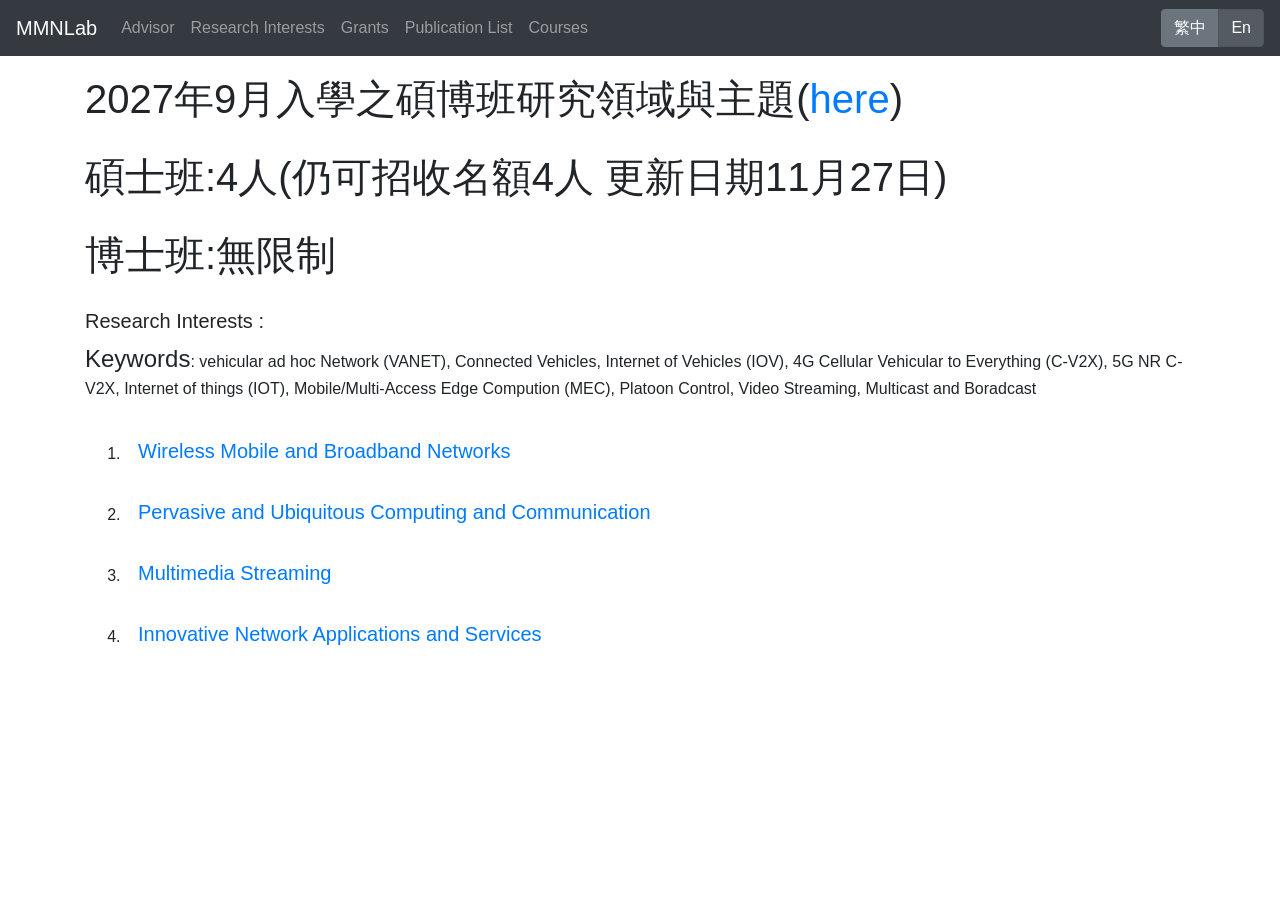
<file: research.html>
<!DOCTYPE html>
<html>
<head>
    <meta charset="UTF-8">
    <meta name="viewport" content="width=device-width, initial-scale=1.0">
    <title>MMNLab - Research Interests</title>
    <link href="css/bootstrap.min.css" rel="stylesheet">
    <script src="js/jquery-1.9.1.min.js"></script>
    <script src="js/bootstrap.min.js"></script>
    <link rel="stylesheet" type="text/css" href="css/style.css">
</head>
<body>
    <nav class="navbar navbar-expand-lg bg-dark navbar-dark fixed-top">
        <a class="navbar-brand" href="index.html">MMNLab</a>
        <button class="navbar-toggler" type="button" data-toggle="collapse" data-target="#navbarSupportedContent" aria-controls="navbarSupportedContent" aria-expanded="false" aria-label="Toggle navigation">
            <span class="navbar-toggler-icon"></span>
        </button>              
        <div class="collapse navbar-collapse" id="navbarSupportedContent">
            <ul class="navbar-nav mr-auto">
                <li class="nav-item">
                    <a class="nav-link" href="advisor.html">Advisor</a>
                </li>
                <li class="nav-item">
                    <a class="nav-link" href="research.html">Research Interests</a>
                </li>
                <li class="nav-item">
                    <a class="nav-link" href="plan.html">Grants</a>
                </li>
                <li class="nav-item">
                    <a class="nav-link" href="publication.html">Publication List</a>
                </li>
                <li class="nav-item">
                    <a class="nav-link" href="course.html">Courses</a>
                </li>
            </ul>
            <div class="btn-group" role="group">
                <a type="button" class="btn btn-secondary" href="ch/research.html">繁中</a>
                <a type="button" class="btn btn-secondary active" href="#">En</a>
            </div>
        </div>
    </nav>

    <div class="container" style="padding-top: 75px;">
        <h1 style="text-align: left; margin-bottom: 30px;">2027年9月入學之碩博班研究領域與主題(<a href="files/2027年9月-碩博班研究領域與主題.doc">here</a>)</h1>
        <h1 style="text-align: left; margin-bottom: 30px;"><span id="a">碩士班:4人(仍可招收名額4人 更新日期11月27日)</span></h1>
        
        <h1 style="text-align: left; margin-bottom: 30px;">博士班:無限制</h1>
        
        <h5>Research Interests :</h5>
        <p><font size="5">Keywords</font>: vehicular ad hoc Network (VANET), Connected Vehicles, Internet of Vehicles (IOV), 4G Cellular Vehicular to Everything (C-V2X), 5G NR C-V2X, Internet of things (IOT), Mobile/Multi-Access Edge Compution (MEC), Platoon Control, Video Streaming, Multicast and Boradcast</p>
        
        <ol class="detail">
            <li>
                <button class="btn btn-link" type="button" data-toggle="collapse" data-target="#collapse1" aria-expanded="false" aria-controls="collapse1">
                    <h5>Wireless Mobile and Broadband Networks</h5>
                </button>
                <ul id="collapse1" class="collapse">
                    <li>Non-Terrestrial Network(NTN) :</li>
                    <ul>
                        <li>Satellite Handoff</li>
                        <li>Resource Allocation</li>
                    </ul> 
                    <li>Vehicular Network :</li>
                    <ul>
                        <li>IEEE 802.11p/802.11bd Wi Fi Protocols for Vehicular Ad Hoc Network (VANET)</li>
                        <li>V2V (Vehicular to Vehicular) mobility management and data transmission protocols for road surveillance</li>
                        <li>4g/5G C-V2X/NRC-V2X protocols for Vehicular ad hoc Network (VANET)</li>
                        <li>Mobile/Multiaccess Edge Computing (MEC)-based VANET Offloading Techniques </li>
                    </ul>
                    <li>Internet Of Things(IOT)</li>
                    <ul>
                        <li>IEEE 802.11ah Protocols for Internet of Things (IOT)</li>
                        <li>Power saving Protocols of M2M Communication for Internet of Things (IOT) </li>
                    </ul>
                </ul>
            </li>
            <li>
                <button class="btn btn-link" type="button" data-toggle="collapse" data-target="#collapse2" aria-expanded="false" aria-controls="collapse2">
                    <h5>Pervasive and Ubiquitous Computing and Communication</h5>
                </button>
                <ul id="collapse2" class="collapse">
                    <li>Platoon-based Data Sharing using Side Link Communication over 4G/5G</li>
                    <li>Mobile/Multi-Access Edge Computing (MEC)-based Clustering Methods Mobile Social Network in Proximity (MSNP), Social Internet of Things in Proximity (SIOTP) and Vehicular Social Network (VSN)</li>
                </ul>
            </li>
            <li>
                <button class="btn btn-link" type="button" data-toggle="collapse" data-target="#collapse3" aria-expanded="false" aria-controls="collapse3">
                    <h5>Multimedia Streaming</h5>
                </button>
                <ul id="collapse3" class="collapse">
                    <li>MPEG DASH Video Streaming</li>
                    <li>SVC Video Streaming</li>
                    <li>Multimedia Boradcast Service (MBS) over 4G/5G cellular Networks</li>
                    <li>Multimedia Boradcast Multicast Service (MBMS) over 4G/5G cellular Networks</li>
                </ul>
            </li>
            <li>
                <button class="btn btn-link" type="button" data-toggle="collapse" data-target="#collapse4" aria-expanded="false" aria-controls="collapse4">
                    <h5>Innovative Network Applications and Services</h5>
                </button>
                <ul id="collapse4" class="collapse">
                     <li>
                        The Demodulating and Encoding Heritage (DEH) touring and navigation service platform for Taiwan Mobile Digital Culture Heritage (M-DCH) - Exploring Historic Pulse and Surfing to the Future<br/>
                        (文史脈流台灣行動數位文化資產導覽服務平台)<br/>
                        <a href="http://deh.csie.ncku.edu.tw/">http://deh.csie.ncku.edu.tw</a>
                    </li>
                </ul>
            </li>
        </ol>
    </div>
</body>
</html>
</file>
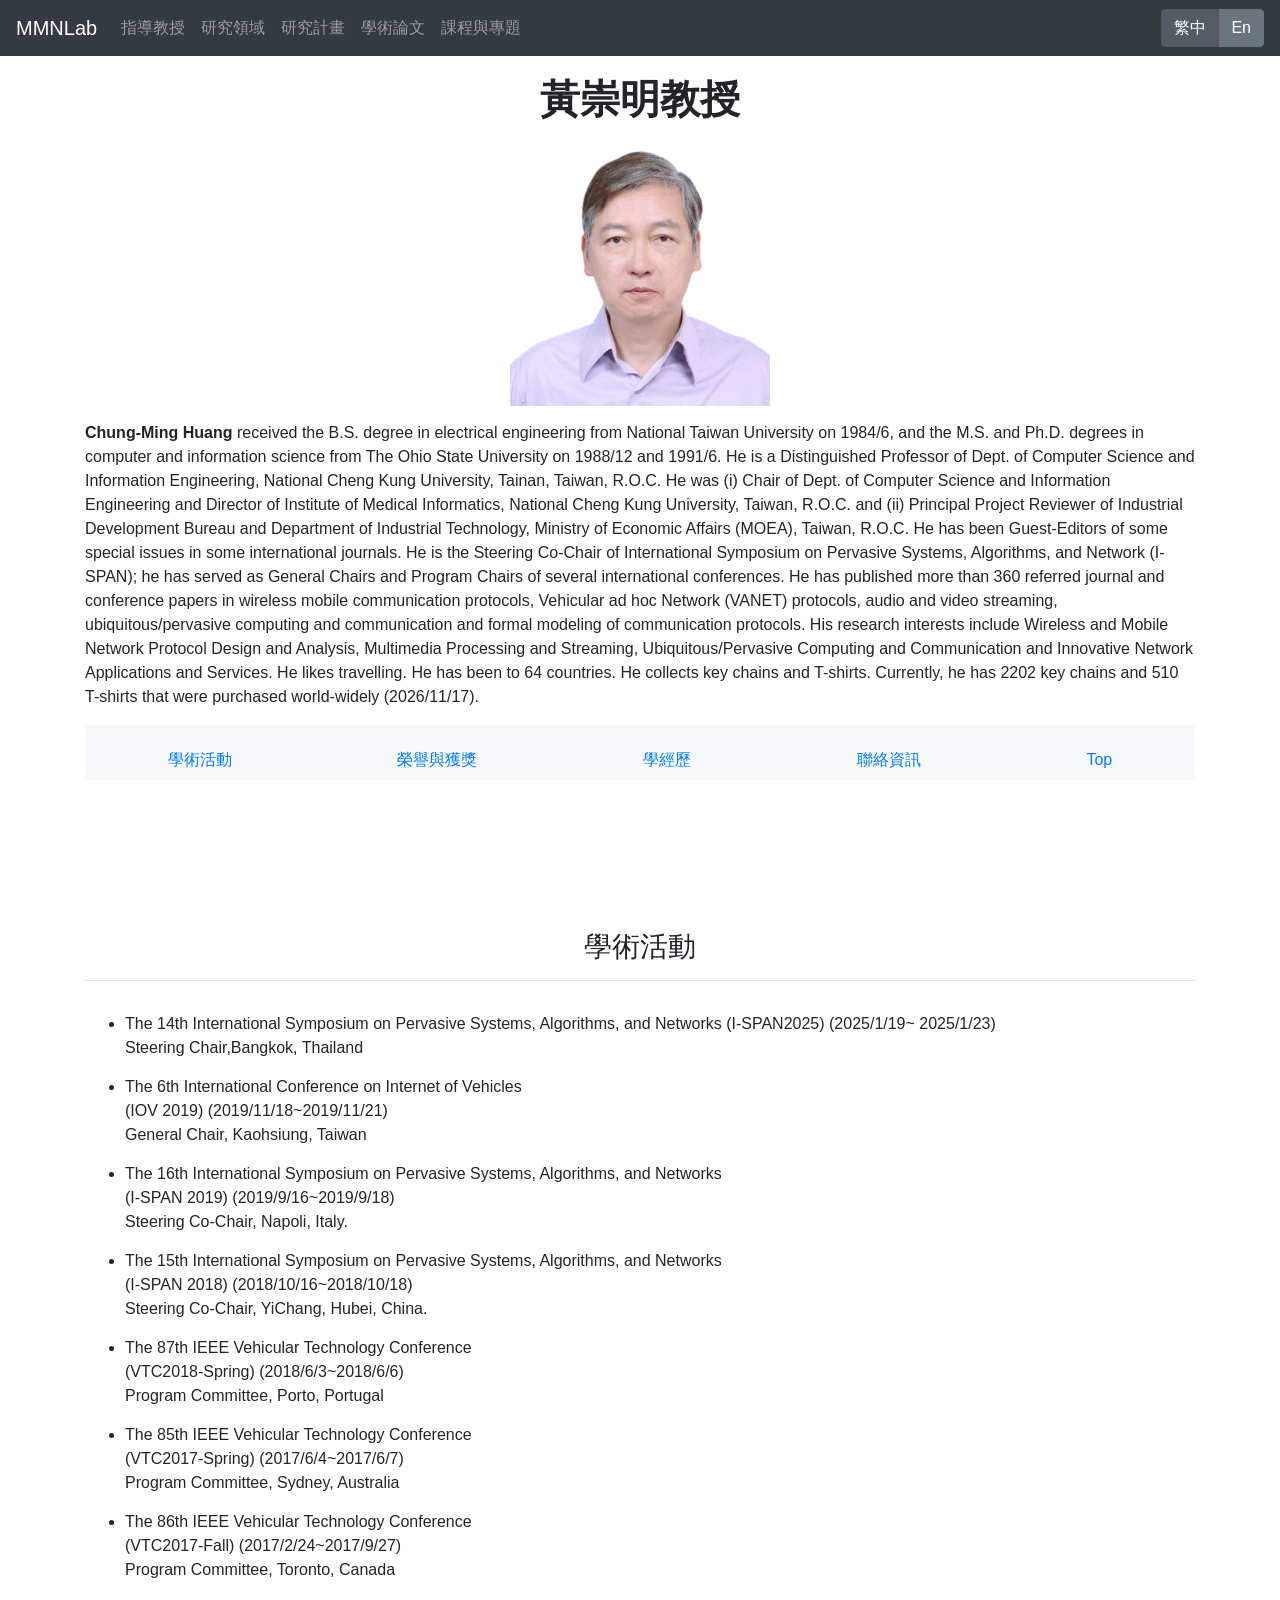
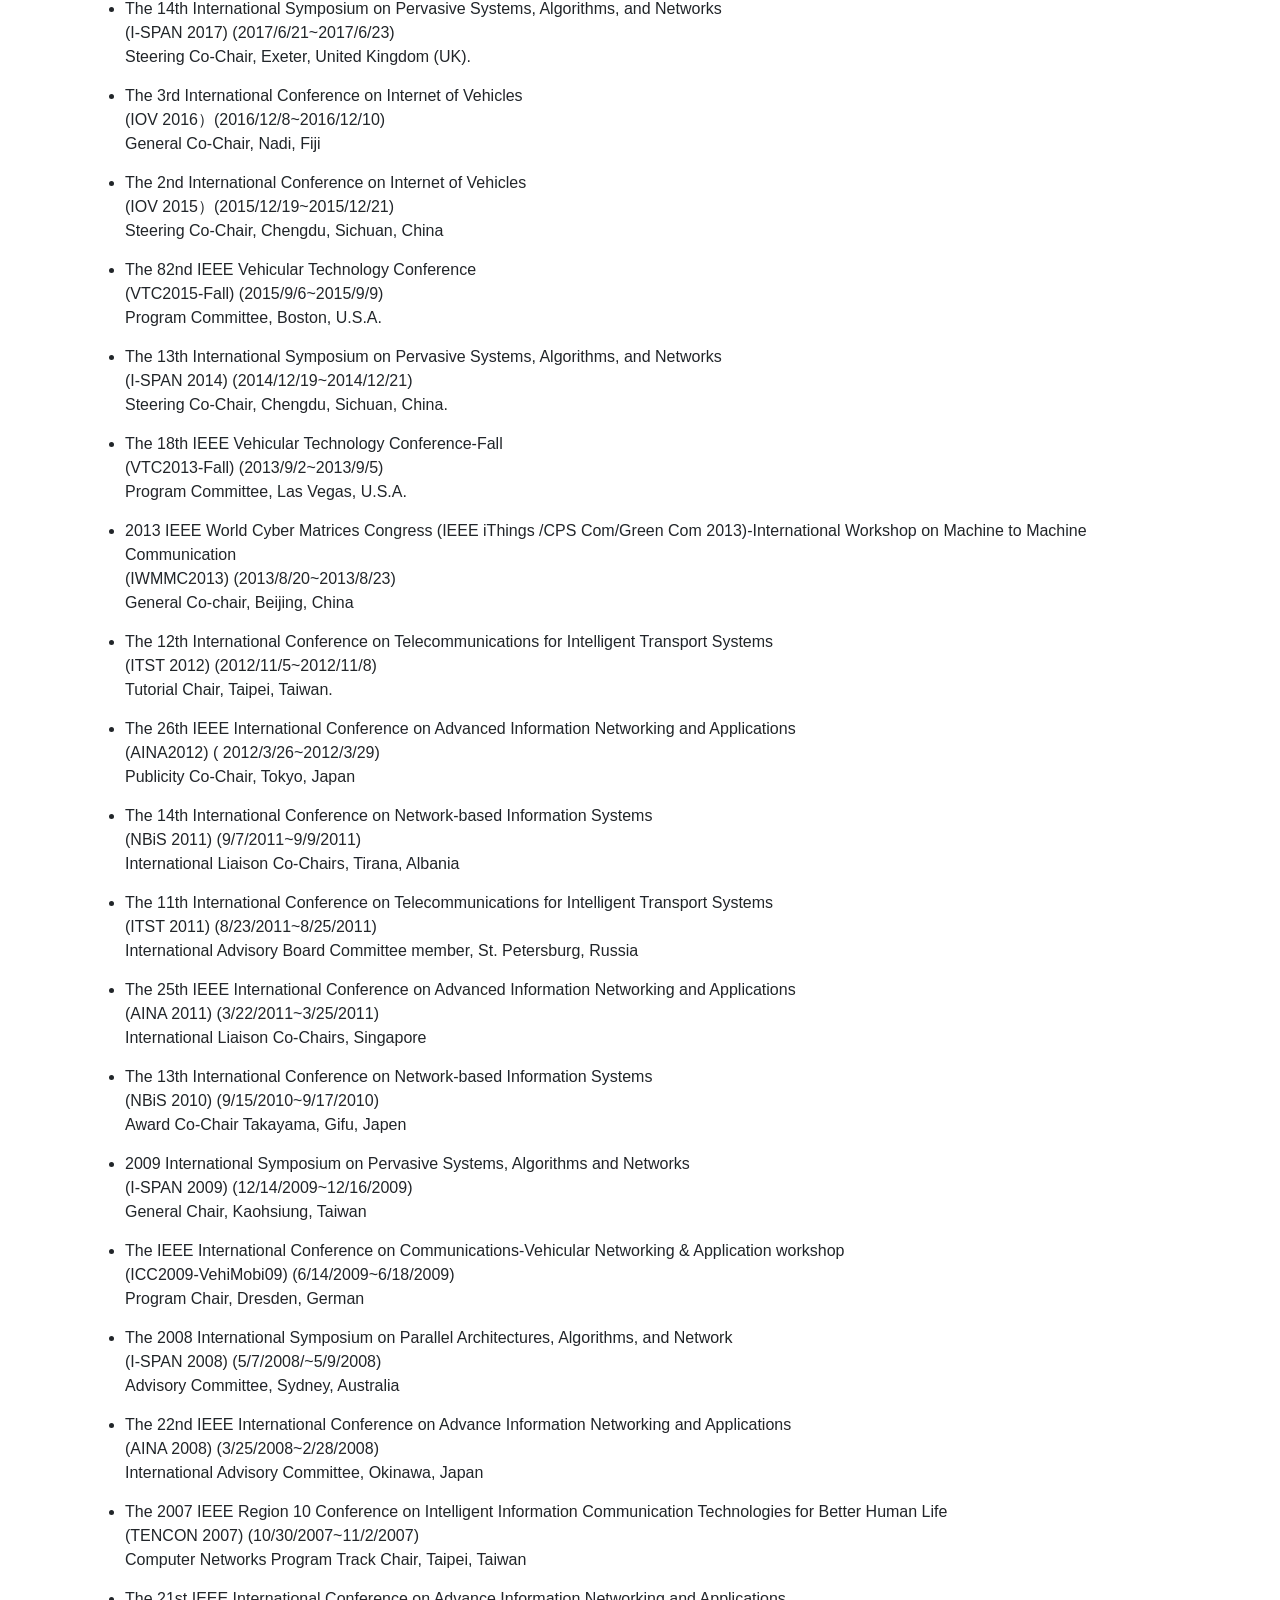
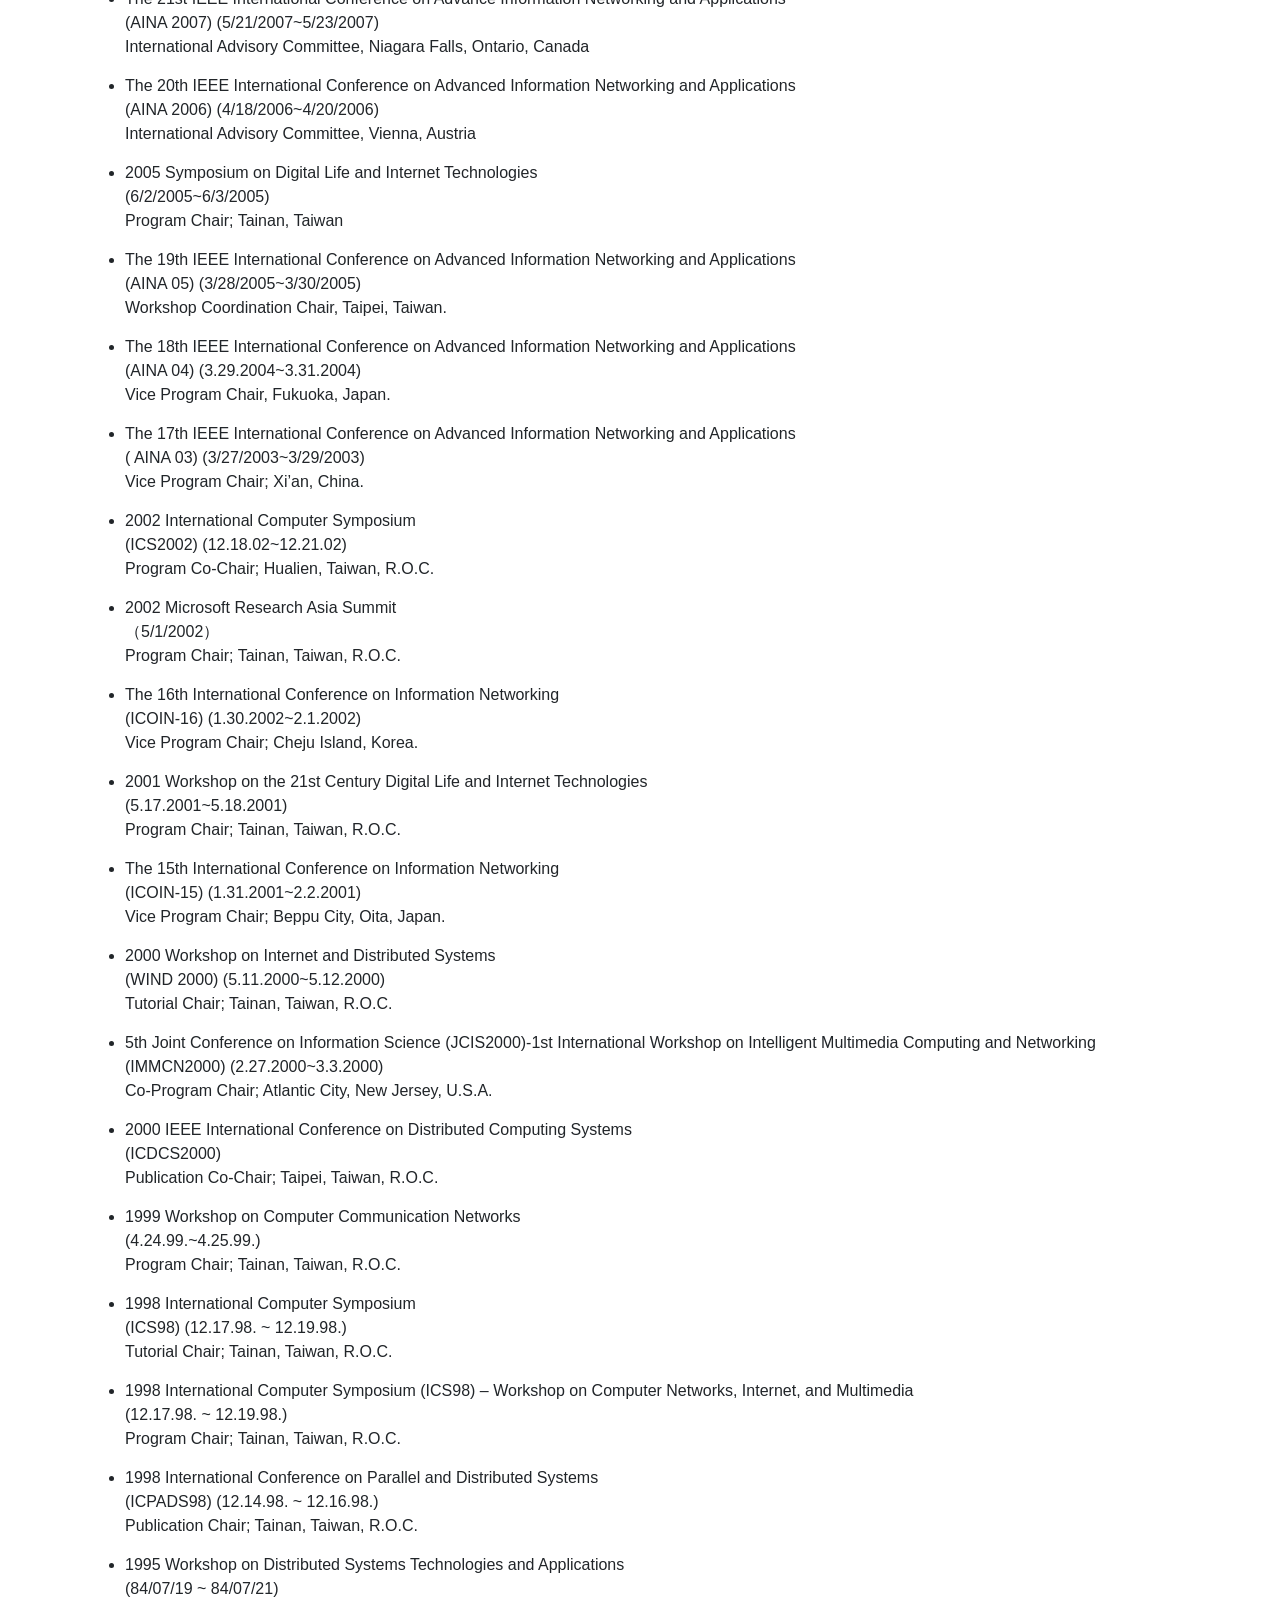
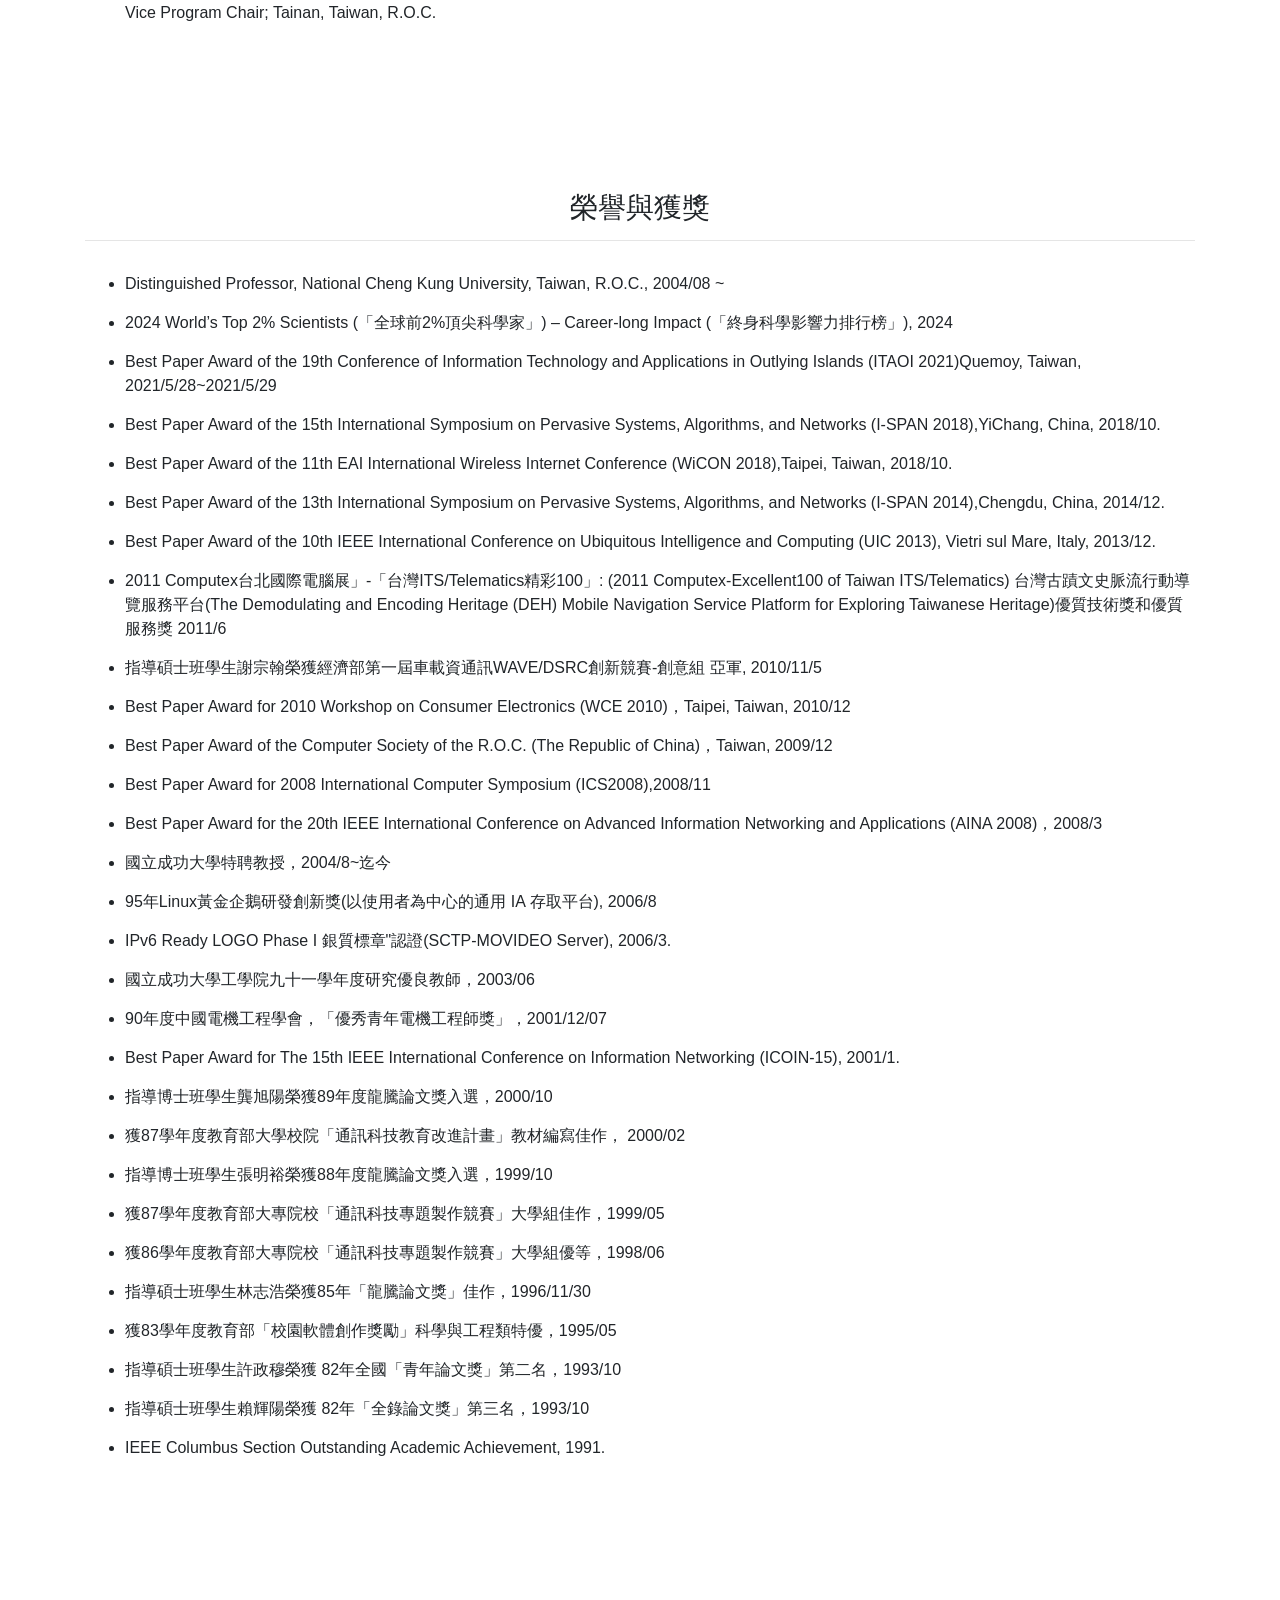
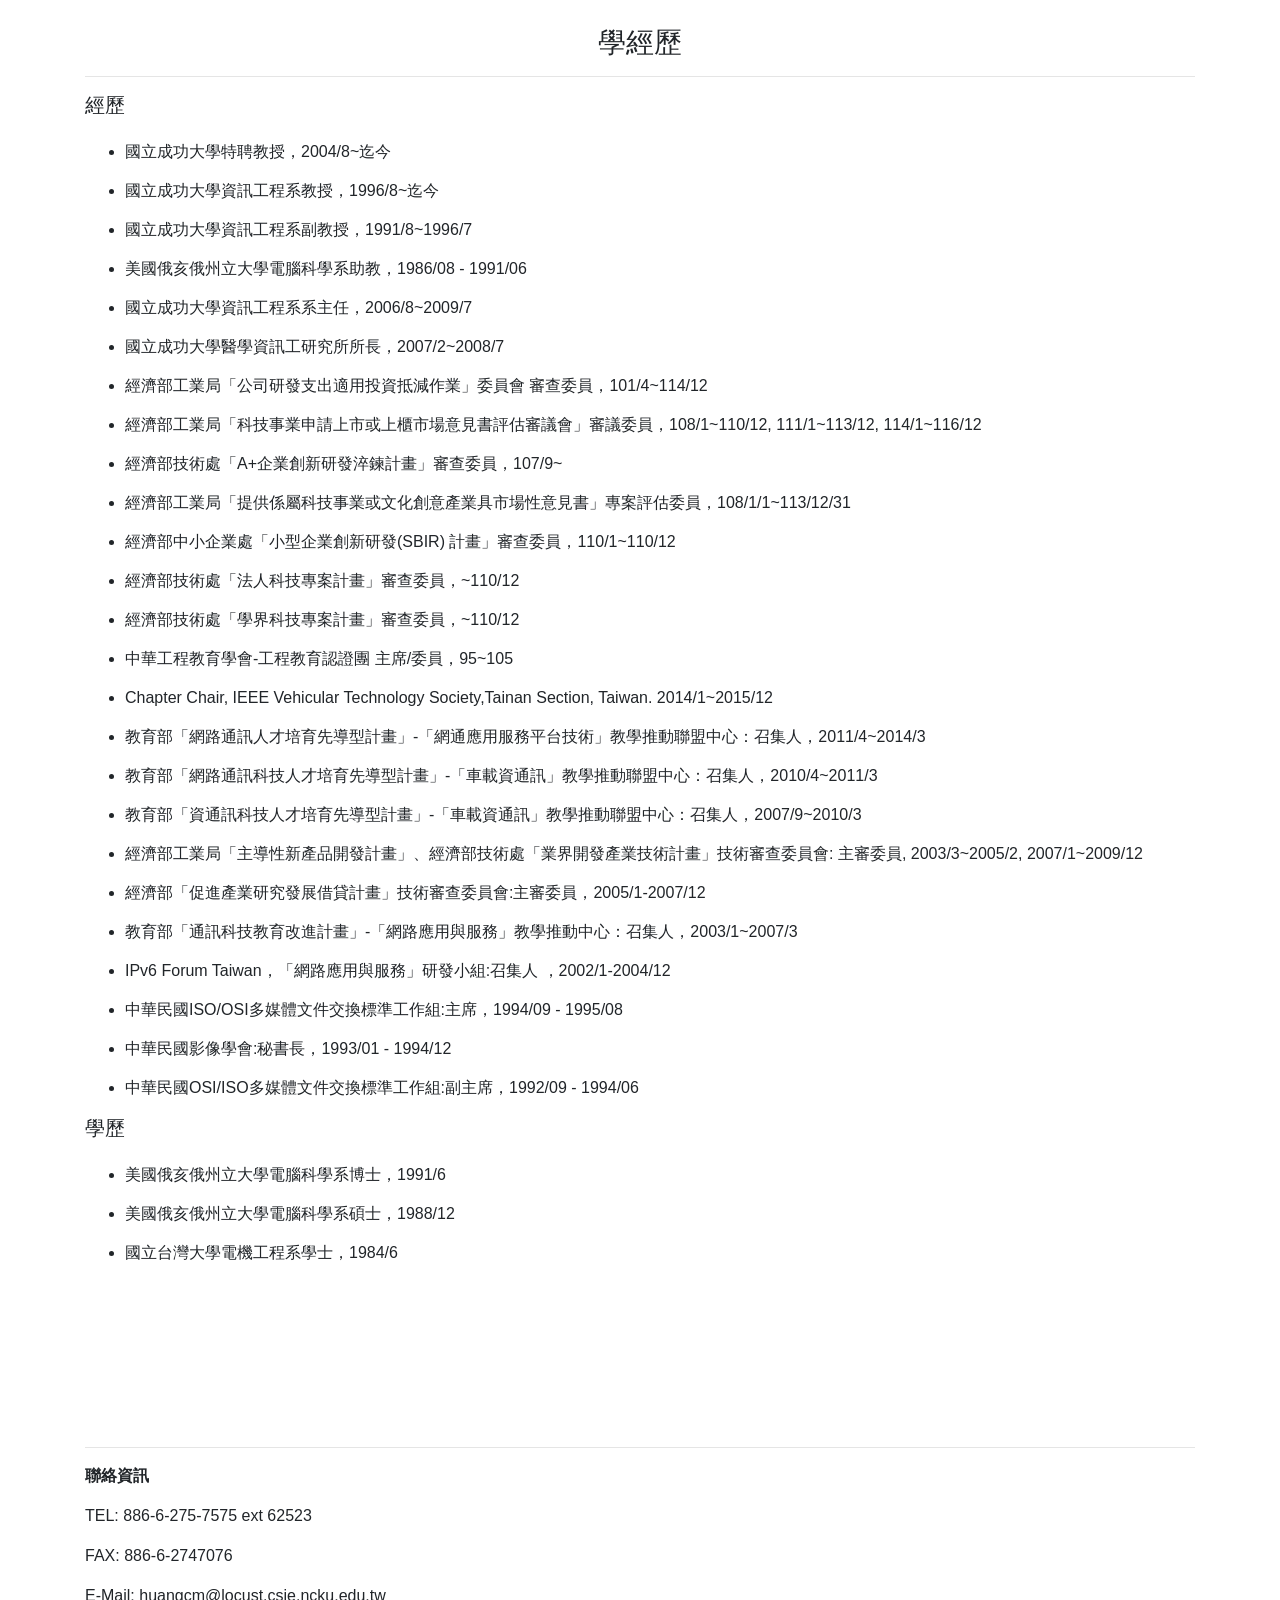
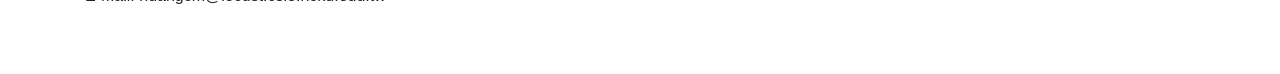
<file: ch/advisor.html>
<!DOCTYPE html>
<html>
<head>
    <meta charset="UTF-8">
    <meta name="viewport" content="width=device-width, initial-scale=1.0">
    <title>MMNLab</title>
    <link href="../css/bootstrap.min.css" rel="stylesheet">
    <script src="../js/jquery-1.9.1.min.js"></script>
    <script src="../js/bootstrap.min.js"></script>
    <link rel="stylesheet" type="text/css" href="../css/style.css">
</head>
<body>
    <nav class="navbar navbar-expand-lg bg-dark navbar-dark fixed-top">
        <a class="navbar-brand" href="index.html">MMNLab</a>
        <button class="navbar-toggler" type="button" data-toggle="collapse" data-target="#navbarSupportedContent" aria-controls="navbarSupportedContent" aria-expanded="false" aria-label="Toggle navigation">
          <span class="navbar-toggler-icon"></span>
        </button>
          
        <div class="collapse navbar-collapse" id="navbarSupportedContent">
            <ul class="navbar-nav mr-auto">
                <li class="nav-item">
                    <a class="nav-link" href="advisor.html">指導教授</a>
                </li>
                <li class="nav-item">
                    <a class="nav-link" href="research.html">研究領域</a>
                </li>
                <li class="nav-item">
                    <a class="nav-link" href="plan.html">研究計畫</a>
                </li>
                <li class="nav-item">
                    <a class="nav-link" href="publication.html">學術論文</a>
                </li>
                <li class="nav-item">
                    <a class="nav-link" href="course.html">課程與專題</a>
                </li>
            </ul>
            <div class="btn-group" role="group">
                <a type="button" class="btn btn-secondary active" href="#">繁中</a>
                <a type="button" class="btn btn-secondary" href="../advisor.html">En</a>
            </div>
        </div>
    </nav> 
    
    <div class="container text-center" style="padding-top: 75px;">
        <h1><strong>黃崇明教授</strong></h1>
        <img src="../GIF/advisor.jpg" style="padding-top: 15px; width: 260px; max-width: 100%; height: auto;"/>
        <div style="padding-top: 15px;">
            <p>
                <strong>Chung-Ming  Huang</strong>
                received the B.S. degree in electrical engineering from National Taiwan University on 1984/6, 
                and the M.S. and Ph.D. degrees in computer and information science from The Ohio State University 
                on 1988/12 and 1991/6. He is a Distinguished Professor of Dept. of Computer Science and Information Engineering, 
                National Cheng Kung University, Tainan, Taiwan, R.O.C. He was (i) Chair of Dept. of Computer Science and 
                Information Engineering and Director of Institute of Medical Informatics, National Cheng Kung University, 
                Taiwan, R.O.C. and (ii) Principal Project Reviewer of Industrial Development Bureau and Department of Industrial 
                Technology, Ministry of Economic Affairs (MOEA), Taiwan, R.O.C. He has been Guest-Editors of some special issues 
                in some international journals. He is the Steering Co-Chair of International Symposium on Pervasive Systems, 
                Algorithms, and Network (I-SPAN); he has served as General Chairs and Program Chairs of several international 
                conferences. He has published more than 360 referred journal and conference papers in wireless mobile 
                communication protocols, Vehicular ad hoc Network (VANET) protocols, audio and video streaming, 
                ubiquitous/pervasive computing and communication and formal modeling of communication protocols. 
                His research interests include Wireless and Mobile Network Protocol Design and Analysis, Multimedia Processing 
                and Streaming, Ubiquitous/Pervasive Computing and Communication and Innovative Network Applications and Services. 
                He likes travelling. He has been to 64 countries. He collects key chains and T-shirts. Currently, 
                he has 2202 key chains and 510 T-shirts that were purchased world-widely (2026/11/17).</p>
            </p>
        </div>
        <ul class="nav nav-pills nav-fill bg-light navbar-light sticky" style="padding-top: 15px;">
            <li class="nav-item">
                <a class="nav-link" href="#academic">學術活動</a>
            </li>
            <li class="nav-item">
                <a class="nav-link" href="#award">榮譽與獲獎</a>
            </li>
            <li class="nav-item">
                <a class="nav-link" href="#vita">學經歷</a>
            </li>
            <li class="nav-item">
                <a class="nav-link" href="#contact">聯絡資訊</a>
            </li>
            <li class="nav-item">
                <a class="nav-link" href="#">Top</a>
            </li>
        </ul>
        <div id="academic" style="padding-top: 150px;">
            <h3>學術活動</h3>
            <hr/>
            <ul class="detail">
				<li>The 14th International Symposium on Pervasive Systems, Algorithms, and Networks 
                (I-SPAN2025) (2025/1/19~ 2025/1/23)<br/>
                Steering Chair,Bangkok, Thailand<br/>
                <li>The 6th International Conference on Internet of Vehicles<br/>
                (IOV 2019) (2019/11/18~2019/11/21)<br/>
                General Chair, Kaohsiung, Taiwan<br/>
                </li>
				<li>The 16th International Symposium on Pervasive Systems, Algorithms, and Networks  <br/>
                (I-SPAN 2019) (2019/9/16~2019/9/18)<br/>
                Steering Co-Chair, Napoli, Italy.<br/>
                </li>
				<li>The 15th International Symposium on Pervasive Systems, Algorithms, and Networks  <br/>
                (I-SPAN 2018) (2018/10/16~2018/10/18)<br/>
                Steering Co-Chair, YiChang, Hubei, China.<br/>
                </li>
				<li>The 87th IEEE Vehicular Technology Conference<br/>
                (VTC2018-Spring) (2018/6/3~2018/6/6)<br/>
                Program Committee, Porto, Portugal<br/>
                </li>
				<li>The 85th IEEE Vehicular Technology Conference<br/>
                (VTC2017-Spring) (2017/6/4~2017/6/7)<br/>
                    Program Committee, Sydney, Australia<br/>
                </li>
				<li>The 86th IEEE Vehicular Technology Conference<br/>
                (VTC2017-Fall) (2017/2/24~2017/9/27)<br/>
                    Program Committee, Toronto, Canada<br/>
                </li>
				<li>The 14th International Symposium on Pervasive Systems, Algorithms, and Networks  <br/>
                (I-SPAN 2017) (2017/6/21~2017/6/23)<br/>
                Steering Co-Chair, Exeter, United Kingdom (UK).<br/>
                </li>
				<li>The 3rd International Conference on Internet of Vehicles<br/>
                (IOV 2016）(2016/12/8~2016/12/10)<br/>
                General Co-Chair, Nadi, Fiji<br/>
                </li>
				<li>The 2nd International Conference on Internet of Vehicles<br/>
                (IOV 2015）(2015/12/19~2015/12/21)<br/>
                Steering Co-Chair, Chengdu, Sichuan, China<br/>
                </li>
				<li>The 82nd IEEE Vehicular Technology Conference<br/>
                (VTC2015-Fall) (2015/9/6~2015/9/9)<br/>
                    Program Committee, Boston, U.S.A.<br/>
                </li>
				<li>The 13th International Symposium on Pervasive Systems, Algorithms, and Networks  <br/>
                (I-SPAN 2014) (2014/12/19~2014/12/21)<br/>
                Steering Co-Chair, Chengdu, Sichuan, China.<br/>
                </li>
				<li>The 18th IEEE Vehicular Technology Conference-Fall <br/>
                (VTC2013-Fall) (2013/9/2~2013/9/5)<br/>
                Program Committee, Las Vegas, U.S.A.<br/>
                </li>
				<li>2013 IEEE World Cyber Matrices Congress (IEEE iThings /CPS Com/Green Com 2013)-International Workshop on Machine to Machine Communication <br/>
                (IWMMC2013) (2013/8/20~2013/8/23)<br/>
                General Co-chair, Beijing, China<br/>
                </li>
				<li>The 12th International Conference on Telecommunications for Intelligent Transport Systems<br/>
                    (ITST 2012) (2012/11/5~2012/11/8)<br/>
                    Tutorial Chair, Taipei, Taiwan.<br/>
                </li>
				<li>The 26th IEEE International Conference on Advanced Information Networking and Applications<br/>
                (AINA2012) ( 2012/3/26~2012/3/29)<br/>
                Publicity Co-Chair, Tokyo, Japan<br/>
                </li>
                <li>
                    The 14th International Conference on Network-based Information Systems <br/>
                    (NBiS 2011) (9/7/2011~9/9/2011)<br/>
                    International Liaison Co-Chairs, Tirana, Albania
                </li>
                <li>
                    The 11th International Conference on Telecommunications for Intelligent Transport Systems <br/>
                    (ITST 2011) (8/23/2011~8/25/2011)<br/>
                    International Advisory Board Committee member, St. Petersburg, Russia
                </li>
                <li>
                    The 25th IEEE International Conference on Advanced Information Networking and Applications <br/>
                    (AINA 2011) (3/22/2011~3/25/2011)<br/>
                    International Liaison Co-Chairs, Singapore
                </li>
                <li>
                    The 13th International Conference on Network-based Information Systems <br/>
                    (NBiS 2010) (9/15/2010~9/17/2010)<br/>
                    Award Co-Chair Takayama, Gifu, Japen
                </li>
                <li>
                    2009 International Symposium on Pervasive Systems, Algorithms and Networks <br/>
                    (I-SPAN 2009) (12/14/2009~12/16/2009) <br/>
                    General Chair, Kaohsiung, Taiwan
                </li>
                <li>
                    The IEEE International Conference on Communications-Vehicular Networking &amp; Application workshop <br/>
                    (ICC2009-VehiMobi09) (6/14/2009~6/18/2009) <br/>
                    Program Chair, Dresden, German
                </li>
                <li>
                    The 2008 International Symposium on Parallel Architectures, Algorithms, and Network<br/>
                    (I-SPAN 2008) (5/7/2008/~5/9/2008)<br/>
                    Advisory Committee, Sydney, Australia
                </li>
                <li>
                    The 22nd IEEE International Conference on Advance Information Networking and Applications <br/>
                    (AINA 2008) (3/25/2008~2/28/2008)<br/>
                    International Advisory Committee, Okinawa, Japan
                </li>
                <li>
                    The 2007 IEEE Region 10 Conference on Intelligent Information Communication Technologies for Better Human Life <br/>
                    (TENCON 2007) (10/30/2007~11/2/2007)<br/>
                    Computer Networks Program Track Chair, Taipei, Taiwan
                </li>
                <li>
                    The 21st IEEE International Conference on Advance Information Networking and Applications<br/>
                    (AINA 2007) (5/21/2007~5/23/2007)<br/>
                    International Advisory Committee, Niagara Falls, Ontario, Canada
                </li>
                <li>
                    The 20th IEEE International Conference on Advanced Information Networking and Applications<br/>
                    (AINA 2006) (4/18/2006~4/20/2006)<br/>
                    International Advisory Committee, Vienna, Austria
                </li>
                <li>
                    2005 Symposium on Digital Life and Internet Technologies<br/>
                    (6/2/2005~6/3/2005)<br/>
                    Program Chair; Tainan, Taiwan
                </li>
                <li>
                    The 19th IEEE International Conference on Advanced Information Networking and Applications<br/>
                    (AINA 05) (3/28/2005~3/30/2005)<br/>
                    Workshop Coordination Chair, Taipei, Taiwan.
                </li>
                <li>
                    The 18th IEEE International Conference on Advanced Information Networking and Applications<br/>
                    (AINA 04) (3.29.2004~3.31.2004)<br/>
                    Vice Program Chair, Fukuoka, Japan.
                </li>
                <li>
                    The 17th IEEE International Conference on Advanced Information Networking and Applications<br/>
                    ( AINA 03) (3/27/2003~3/29/2003)<br/>
                    Vice Program Chair; Xi’an, China.
                </li>
                <li>
                    2002 International Computer Symposium <br/>
                    (ICS2002) (12.18.02~12.21.02)<br/>
                    Program Co-Chair; Hualien, Taiwan, R.O.C.
                </li>
                <li>
                    2002 Microsoft Research Asia Summit<br/>
                    （5/1/2002）<br/>
                    Program Chair; Tainan, Taiwan, R.O.C.
                </li>
                <li>
                    The 16th International Conference on Information Networking <br/>
                    (ICOIN-16) (1.30.2002~2.1.2002)<br/>
                    Vice Program Chair; Cheju Island, Korea.
                </li>
                <li>
                    2001 Workshop on the 21st Century Digital Life and Internet Technologies<br/>
                    (5.17.2001~5.18.2001)<br/>
                    Program Chair; Tainan, Taiwan, R.O.C.
                </li>
                <li>
                    The 15th International Conference on Information Networking <br/>
                    (ICOIN-15) (1.31.2001~2.2.2001)<br/>
                    Vice Program Chair; Beppu City, Oita, Japan.
                </li>
                <li>
                    2000 Workshop on Internet and Distributed Systems<br/>
                    (WIND 2000) (5.11.2000~5.12.2000)<br/>
                    Tutorial Chair; Tainan, Taiwan, R.O.C.
                </li>
                <li>
                    5th Joint Conference on Information Science (JCIS2000)-1st International Workshop on Intelligent Multimedia Computing and Networking<br/>
                    (IMMCN2000) (2.27.2000~3.3.2000)<br/>
                    Co-Program Chair; Atlantic City, New Jersey, U.S.A.
                </li>
                <li>
                    2000 IEEE International Conference on Distributed Computing Systems<br/>
                    (ICDCS2000)<br/>
                    Publication Co-Chair; Taipei, Taiwan, R.O.C.
                </li>
                <li>
                    1999 Workshop on Computer Communication Networks<br/>
                    (4.24.99.~4.25.99.)<br/>
                    Program Chair; Tainan, Taiwan, R.O.C.
                </li>
                <li>
                    1998 International Computer Symposium<br/>
                    (ICS98) (12.17.98. ~ 12.19.98.)<br/>
                    Tutorial Chair; Tainan, Taiwan, R.O.C.
                </li>
                <li>
                    1998 International Computer Symposium (ICS98) – Workshop on Computer Networks, Internet, and Multimedia<br/>
                    (12.17.98. ~ 12.19.98.)<br/>
                    Program Chair; Tainan, Taiwan, R.O.C.
                </li>
                <li>
                    1998 International Conference on Parallel and Distributed Systems<br/>
                    (ICPADS98) (12.14.98. ~ 12.16.98.)<br/>
                    Publication Chair; Tainan, Taiwan, R.O.C.
                </li>
                <li>
                    1995 Workshop on Distributed Systems Technologies and Applications<br/>
                    (84/07/19 ~ 84/07/21)<br/>
                    Vice Program Chair; Tainan, Taiwan, R.O.C.
                </li> 
            </ul>
        </div>
        <div id="award" style="padding-top: 150px;">
            <h3>榮譽與獲獎</h3>
            <hr/>
            <ul class="detail">
                <li>Distinguished Professor, National Cheng Kung University, Taiwan, R.O.C., 2004/08 ~</li>
                <li>2024 World’s Top 2% Scientists (「全球前2%頂尖科學家」) – Career-long Impact (「終身科學影響力排行榜」), 2024</li>
                <li>Best Paper Award of the 19th Conference of Information Technology and Applications in Outlying Islands (ITAOI 2021)Quemoy, Taiwan, 2021/5/28~2021/5/29</li>
                <li>Best Paper Award of the 15th International Symposium on Pervasive Systems, Algorithms, and Networks (I-SPAN 2018),YiChang, China, 2018/10.</li>
                <li>Best Paper Award of the 11th EAI International Wireless Internet Conference (WiCON 2018),Taipei, Taiwan, 2018/10.</li>
                <li>Best Paper Award of the 13th International Symposium on Pervasive Systems, Algorithms, and Networks (I-SPAN 2014),Chengdu, China, 2014/12.</li>
                <li>Best Paper Award of the 10th IEEE International Conference on Ubiquitous Intelligence and Computing (UIC 2013), Vietri sul Mare, Italy, 2013/12.</li>
                <li>2011 Computex台北國際電腦展」-「台灣ITS/Telematics精彩100」: (2011 Computex-Excellent100 of Taiwan ITS/Telematics) 台灣古蹟文史脈流行動導覽服務平台(The Demodulating and Encoding Heritage (DEH) Mobile Navigation Service Platform for Exploring Taiwanese Heritage)優質技術獎和優質服務獎 2011/6 </li>
                <li>指導碩士班學生謝宗翰榮獲經濟部第一屆車載資通訊WAVE/DSRC創新競賽-創意組 亞軍, 2010/11/5</li>
                <li>Best Paper Award for 2010 Workshop on Consumer Electronics (WCE 2010)，Taipei, Taiwan, 2010/12</li>
                <li>Best Paper Award of the Computer Society of the R.O.C. (The Republic of China)，Taiwan, 2009/12</li>
                <li>Best Paper Award for 2008 International Computer Symposium (ICS2008),2008/11</li>
                <li>Best Paper Award for the 20th IEEE International Conference on Advanced Information Networking and Applications (AINA 2008)，2008/3</li>
                <li>國立成功大學特聘教授，2004/8~迄今</li>
                <li>95年Linux黃金企鵝研發創新獎(以使用者為中心的通用 IA 存取平台), 2006/8</li>
                <li>IPv6 Ready LOGO Phase I 銀質標章"認證(SCTP-MOVIDEO Server), 2006/3.</li>
                <li>國立成功大學工學院九十一學年度研究優良教師，2003/06</li>
                <li>90年度中國電機工程學會，「優秀青年電機工程師獎」，2001/12/07</li>
                <li>Best Paper Award for The 15th IEEE International Conference on Information Networking (ICOIN-15), 2001/1.</li>
                <li>指導博士班學生龔旭陽榮獲89年度龍騰論文獎入選，2000/10</li>
                <li>獲87學年度教育部大學校院「通訊科技教育改進計畫」教材編寫佳作， 2000/02</li>
                <li>指導博士班學生張明裕榮獲88年度龍騰論文獎入選，1999/10</li>
                <li>獲87學年度教育部大專院校「通訊科技專題製作競賽」大學組佳作，1999/05</li>
                <li>獲86學年度教育部大專院校「通訊科技專題製作競賽」大學組優等，1998/06</li>
                <li>指導碩士班學生林志浩榮獲85年「龍騰論文獎」佳作，1996/11/30</li>
                <li>獲83學年度教育部「校園軟體創作獎勵」科學與工程類特優，1995/05</li>
                <li>指導碩士班學生許政穆榮獲 82年全國「青年論文獎」第二名，1993/10</li>
                <li>指導碩士班學生賴輝陽榮獲 82年「全錄論文獎」第三名，1993/10</li>
                <li>IEEE Columbus Section Outstanding Academic Achievement, 1991.</li>
            </ul>	
        </div>    
        <div id="vita" style="padding-top: 150px;">
            <h3>學經歷</h3>
            <hr/>
            <h5>經歷</h5>
            <ul class="detail">
                <li>國立成功大學特聘教授，2004/8~迄今</li>
                <li>國立成功大學資訊工程系教授，1996/8~迄今</li>
                <li>國立成功大學資訊工程系副教授，1991/8~1996/7</li>
                <li>美國俄亥俄州立大學電腦科學系助教，1986/08 - 1991/06</li>
                <li>國立成功大學資訊工程系系主任，2006/8~2009/7</li>
                <li>國立成功大學醫學資訊工研究所所長，2007/2~2008/7</li>
                <li>經濟部工業局「公司研發支出適用投資抵減作業」委員會 審查委員，101/4~114/12</li>
                <li>經濟部工業局「科技事業申請上市或上櫃市場意見書評估審議會」審議委員，108/1~110/12, 111/1~113/12, 114/1~116/12</li>
                <li>經濟部技術處「A+企業創新研發淬鍊計畫」審查委員，107/9~</li>
                <li>經濟部工業局「提供係屬科技事業或文化創意產業具市場性意見書」專案評估委員，108/1/1~113/12/31</li>
                <li>經濟部中小企業處「小型企業創新研發(SBIR) 計畫」審查委員，110/1~110/12</li>
                <li>經濟部技術處「法人科技專案計畫」審查委員，~110/12</li>
                <li>經濟部技術處「學界科技專案計畫」審查委員，~110/12</li>
                <li>中華工程教育學會-工程教育認證團 主席/委員，95~105</li>
                <li>Chapter Chair, IEEE Vehicular Technology Society,Tainan Section, Taiwan. 2014/1~2015/12</li>
                <li>教育部「網路通訊人才培育先導型計畫」-「網通應用服務平台技術」教學推動聯盟中心：召集人，2011/4~2014/3</li>
                <li>教育部「網路通訊科技人才培育先導型計畫」-「車載資通訊」教學推動聯盟中心：召集人，2010/4~2011/3</li>
                <li>教育部「資通訊科技人才培育先導型計畫」-「車載資通訊」教學推動聯盟中心：召集人，2007/9~2010/3</li>
                <li>經濟部工業局「主導性新產品開發計畫」、經濟部技術處「業界開發產業技術計畫」技術審查委員會: 主審委員, 2003/3~2005/2, 2007/1~2009/12</li>
                <li>經濟部「促進產業研究發展借貸計畫」技術審查委員會:主審委員，2005/1-2007/12</li>
                <li>教育部「通訊科技教育改進計畫」-「網路應用與服務」教學推動中心：召集人，2003/1~2007/3</li>
                <li>IPv6 Forum Taiwan，「網路應用與服務」研發小組:召集人 ，2002/1-2004/12</li>
                <li>中華民國ISO/OSI多媒體文件交換標準工作組:主席，1994/09 - 1995/08</li>
                <li>中華民國影像學會:秘書長，1993/01 - 1994/12</li>
                <li>中華民國OSI/ISO多媒體文件交換標準工作組:副主席，1992/09 - 1994/06</li>
            </ul>	
            <h5>學歷</h5>
            <ul class="detail">
                <li>美國俄亥俄州立大學電腦科學系博士，1991/6</li>
                <li>美國俄亥俄州立大學電腦科學系碩士，1988/12</li>
                <li>國立台灣大學電機工程系學士，1984/6</li>
            </ul>	
        </div>   
        <div id="contact" style="padding-top: 150px; padding-bottom: 50px;">
            <hr/>
            <p><strong>聯絡資訊</strong></p>
            <p>TEL: 886-6-275-7575 ext 62523</p>
            <p>FAX: 886-6-2747076</p>
            <p>E-Mail: huangcm@locust.csie.ncku.edu.tw</p>
        </div>     
    </div>
</body>
</html>
</file>
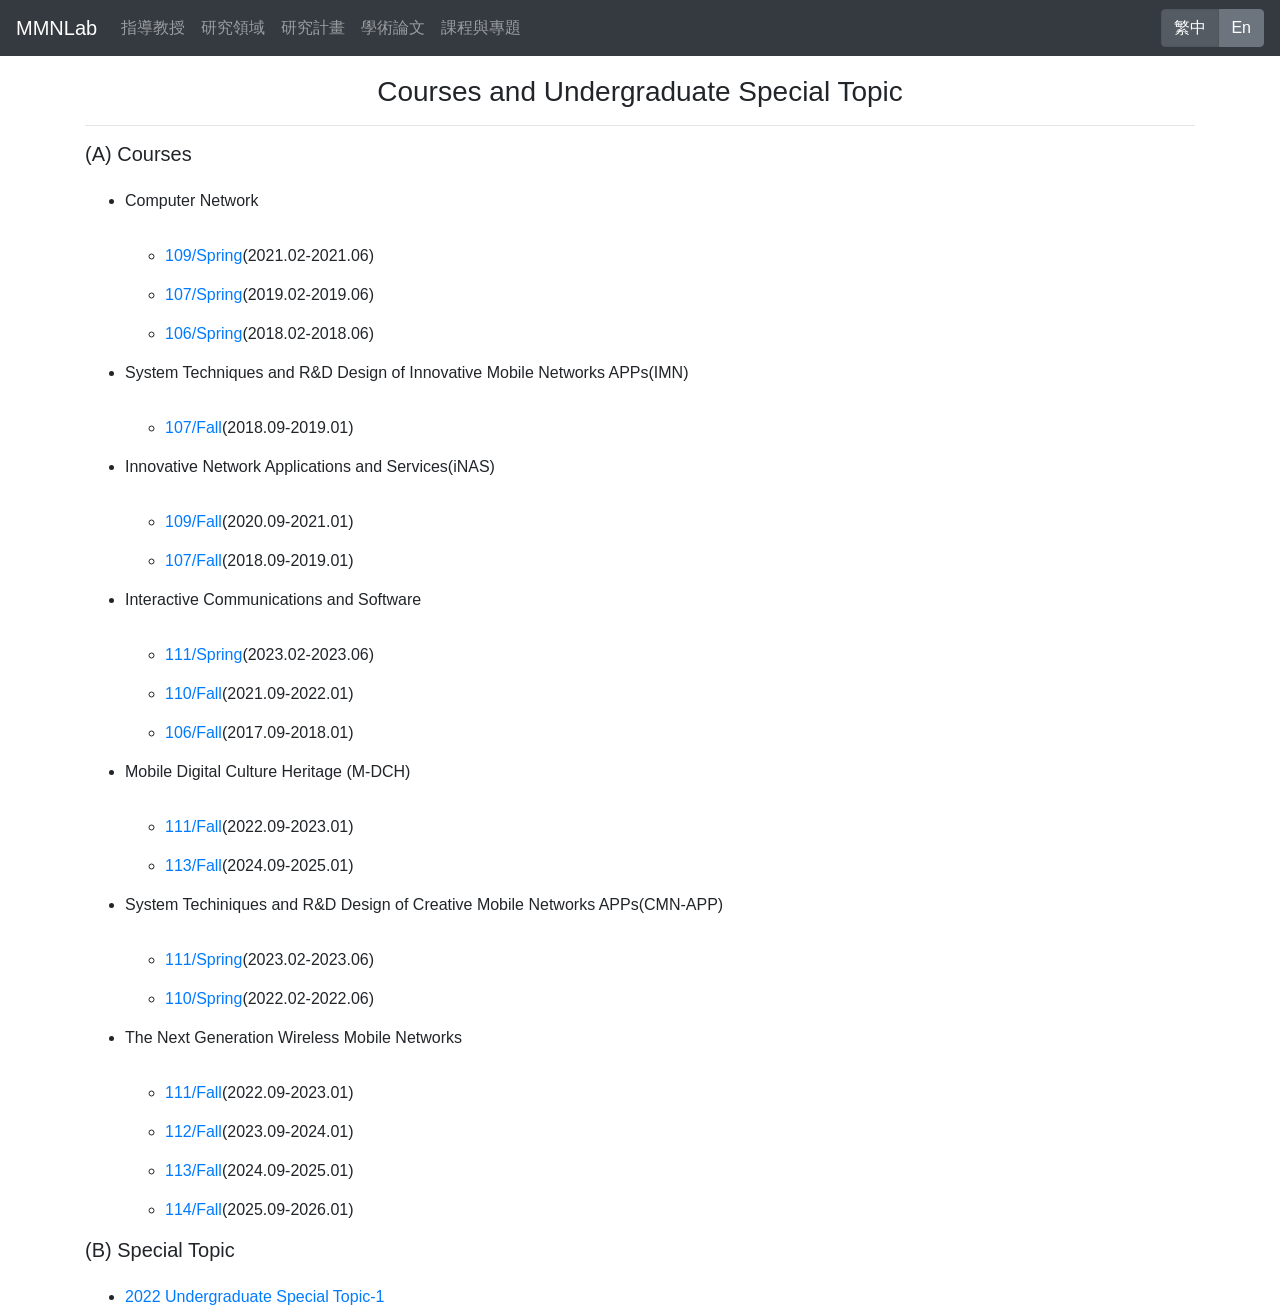
<file: ch/course.html>
<!DOCTYPE html>
<html>
<head>
    <meta charset="UTF-8">
    <title>MMNLab - 課程與專題</title>
    <link href="../css/bootstrap.min.css" rel="stylesheet">
    <script src="../js/jquery-1.9.1.min.js"></script>
    <script src="../js/bootstrap.min.js"></script>
    <link rel="stylesheet" type="text/css" href="../css/style.css">
</head>
<body>
    <nav class="navbar navbar-expand-lg bg-dark navbar-dark fixed-top">
        <a class="navbar-brand" href="index.html">MMNLab</a>
        <button class="navbar-toggler" type="button" data-toggle="collapse" data-target="#navbarSupportedContent" aria-controls="navbarSupportedContent" aria-expanded="false" aria-label="Toggle navigation">
            <span class="navbar-toggler-icon"></span>
        </button>              
        <div class="collapse navbar-collapse" id="navbarSupportedContent">
            <ul class="navbar-nav mr-auto">
                <li class="nav-item">
                    <a class="nav-link" href="advisor.html">指導教授</a>
                </li>
                <li class="nav-item">
                    <a class="nav-link" href="research.html">研究領域</a>
                </li>
                <li class="nav-item">
                    <a class="nav-link" href="plan.html">研究計畫</a>
                </li>
                <li class="nav-item">
                    <a class="nav-link" href="publication.html">學術論文</a>
                </li>
                <li class="nav-item">
                    <a class="nav-link" href="course.html">課程與專題</a>
                </li>
            </ul>
            <div class="btn-group" role="group">
                <a type="button" class="btn btn-secondary active" href="#">繁中</a>
                <a type="button" class="btn btn-secondary" href="../course.html">En</a>
            </div>
        </div>
    </nav> 

    <div class="container text-center" style="padding-top: 75px;">
        <h3>Courses and Undergraduate Special Topic</h3>
        <hr/>
        <h5>(A) Courses</h5>
        <ul class="detail text-left">
            <li>
                <p>Computer Network</p>
                <ul>
                    <li><a href="course/computer_network109.html">109/Spring</a>(2021.02-2021.06)</li>
                    <li><a href="course/computer_network107.html">107/Spring</a>(2019.02-2019.06)</li>
                    <li><a href="course/computer_network106.html">106/Spring</a>(2018.02-2018.06)</li>
                </ul>
            </li>
            <li>
                <p>System Techniques and R&amp;D Design of Innovative Mobile Networks APPs(IMN)</p>
                <ul>
                    <li><a href="course/IMN107.html">107/Fall</a>(2018.09-2019.01)</li>
                </ul>
            </li>
            <li>
                <p>Innovative Network Applications and Services(iNAS)</p>
                <ul>
                    <li><a href="course/INAS109.html">109/Fall</a>(2020.09-2021.01)</li>
                    <li><a href="course/INAS107.html">107/Fall</a>(2018.09-2019.01)</li>
                </ul>
            </li>
            <li>
                <p>Interactive Communications and Software</p>
                <ul>
                    <li><a href="course/ICS111.html">111/Spring</a>(2023.02-2023.06)</li>
                    <li><a href="course/ICS110.html">110/Fall</a>(2021.09-2022.01)</li>
                    <li><a href="course/ICS106.html">106/Fall</a>(2017.09-2018.01)</li>
                </ul>
            </li>
            <li>
                <p>Mobile Digital Culture Heritage (M-DCH)</p>
                <ul>
                    <li><a href="course/M-DCH111.html">111/Fall</a>(2022.09-2023.01)</li>
                    <li><a href="course/M-DCH113.html">113/Fall</a>(2024.09-2025.01)</li>
                </ul>
            </li>
            <li>
                <p>System Techiniques and R&amp;D Design of Creative Mobile Networks APPs(CMN-APP)</p>
                <ul>
                    <li><a href="course/CMN-APP111.html">111/Spring</a>(2023.02-2023.06)</li>
                    <li><a href="course/CMN-APP110.html">110/Spring</a>(2022.02-2022.06)</li>
                </ul>
            </li>
            <li>
                <p>The Next Generation Wireless Mobile Networks</p>
                <ul>
                    <li><a href="course/NGWMN111.html">111/Fall</a>(2022.09-2023.01)</li>
                    <li><a href="course/NGWMN112.html">112/Fall</a>(2023.09-2024.01)</li>
                    <li><a href="course/NGWMN113.html">113/Fall</a>(2024.09-2025.01)</li>
                    <li><a href="course/NGWMN114.html">114/Fall</a>(2025.09-2026.01)</li>
                </ul>
            </li>
        </ul>	
        
        <h5>(B) Special Topic</h5>
        <ul class="detail text-left">
            <li><a href="../files/大學部專題題目-2022.doc">2022 Undergraduate Special Topic-1</a></li>
        </ul>	
    </div>
</body>
</html>
</file>
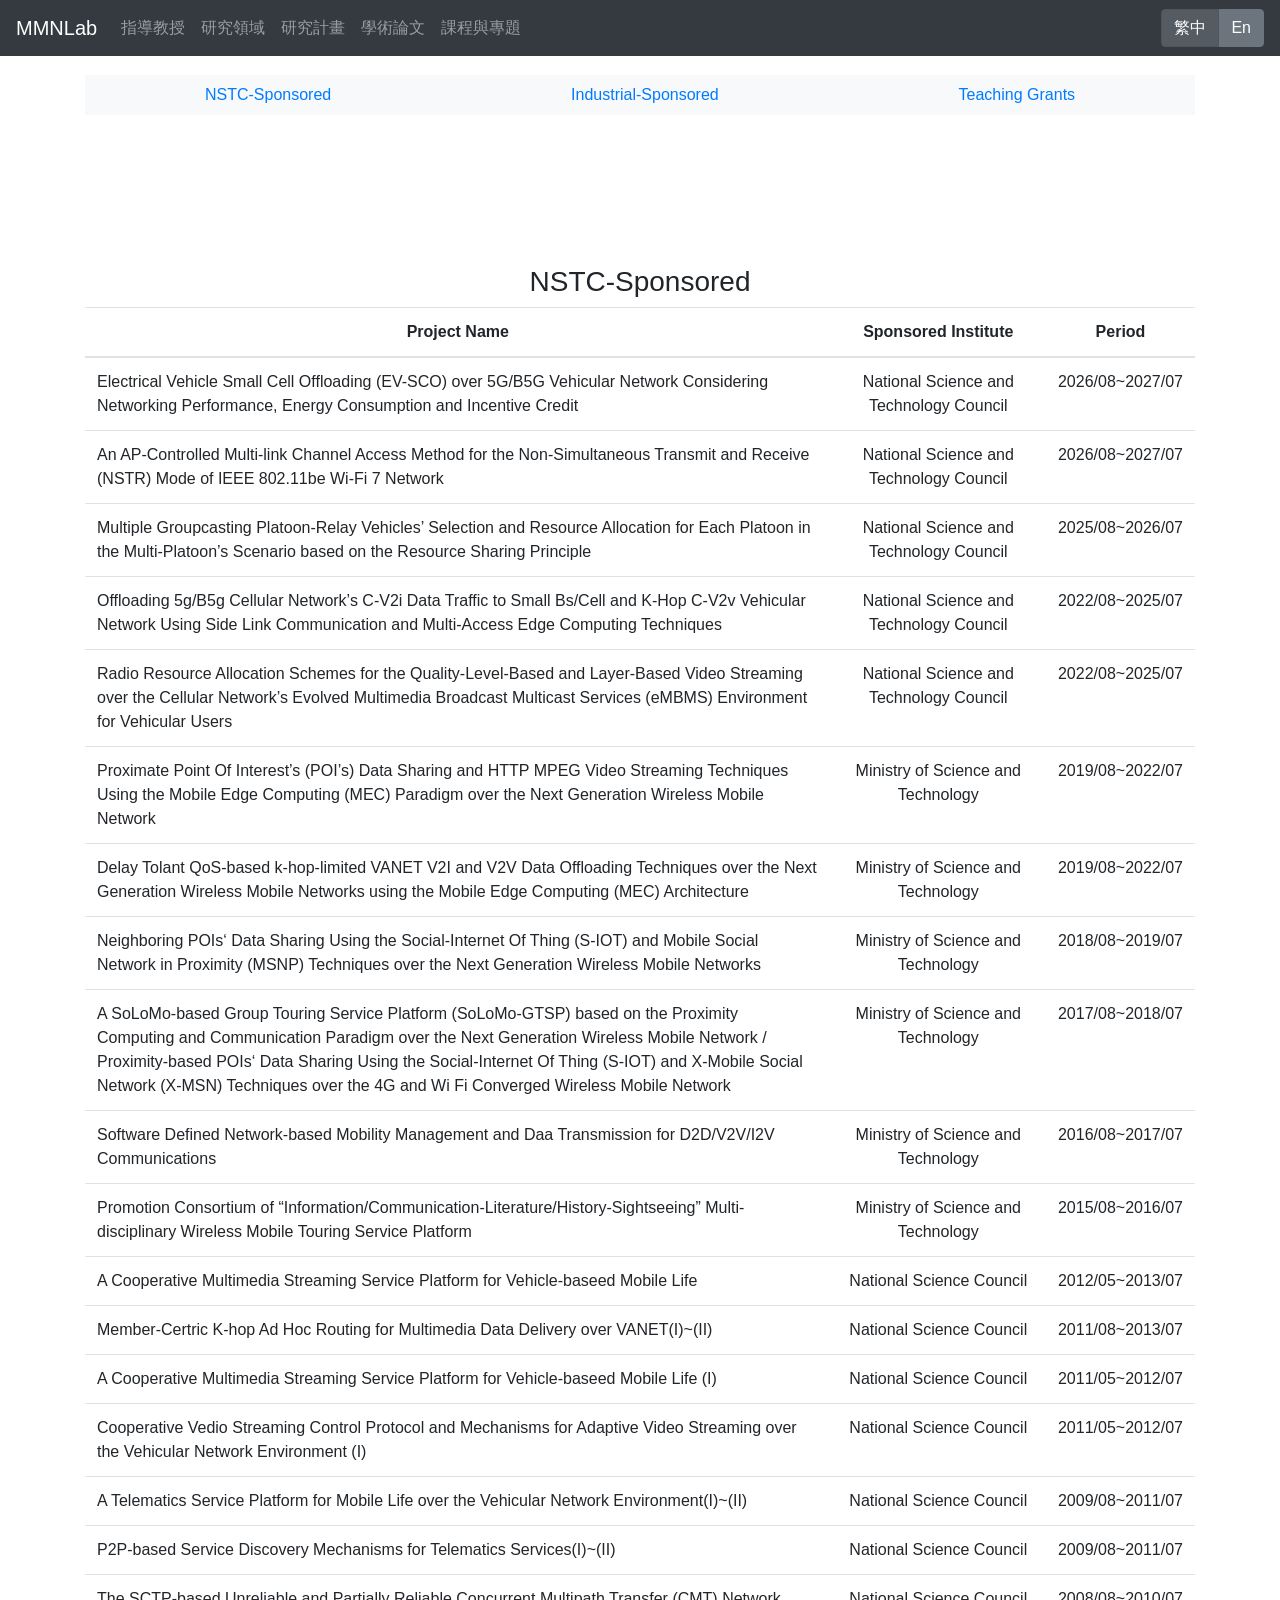
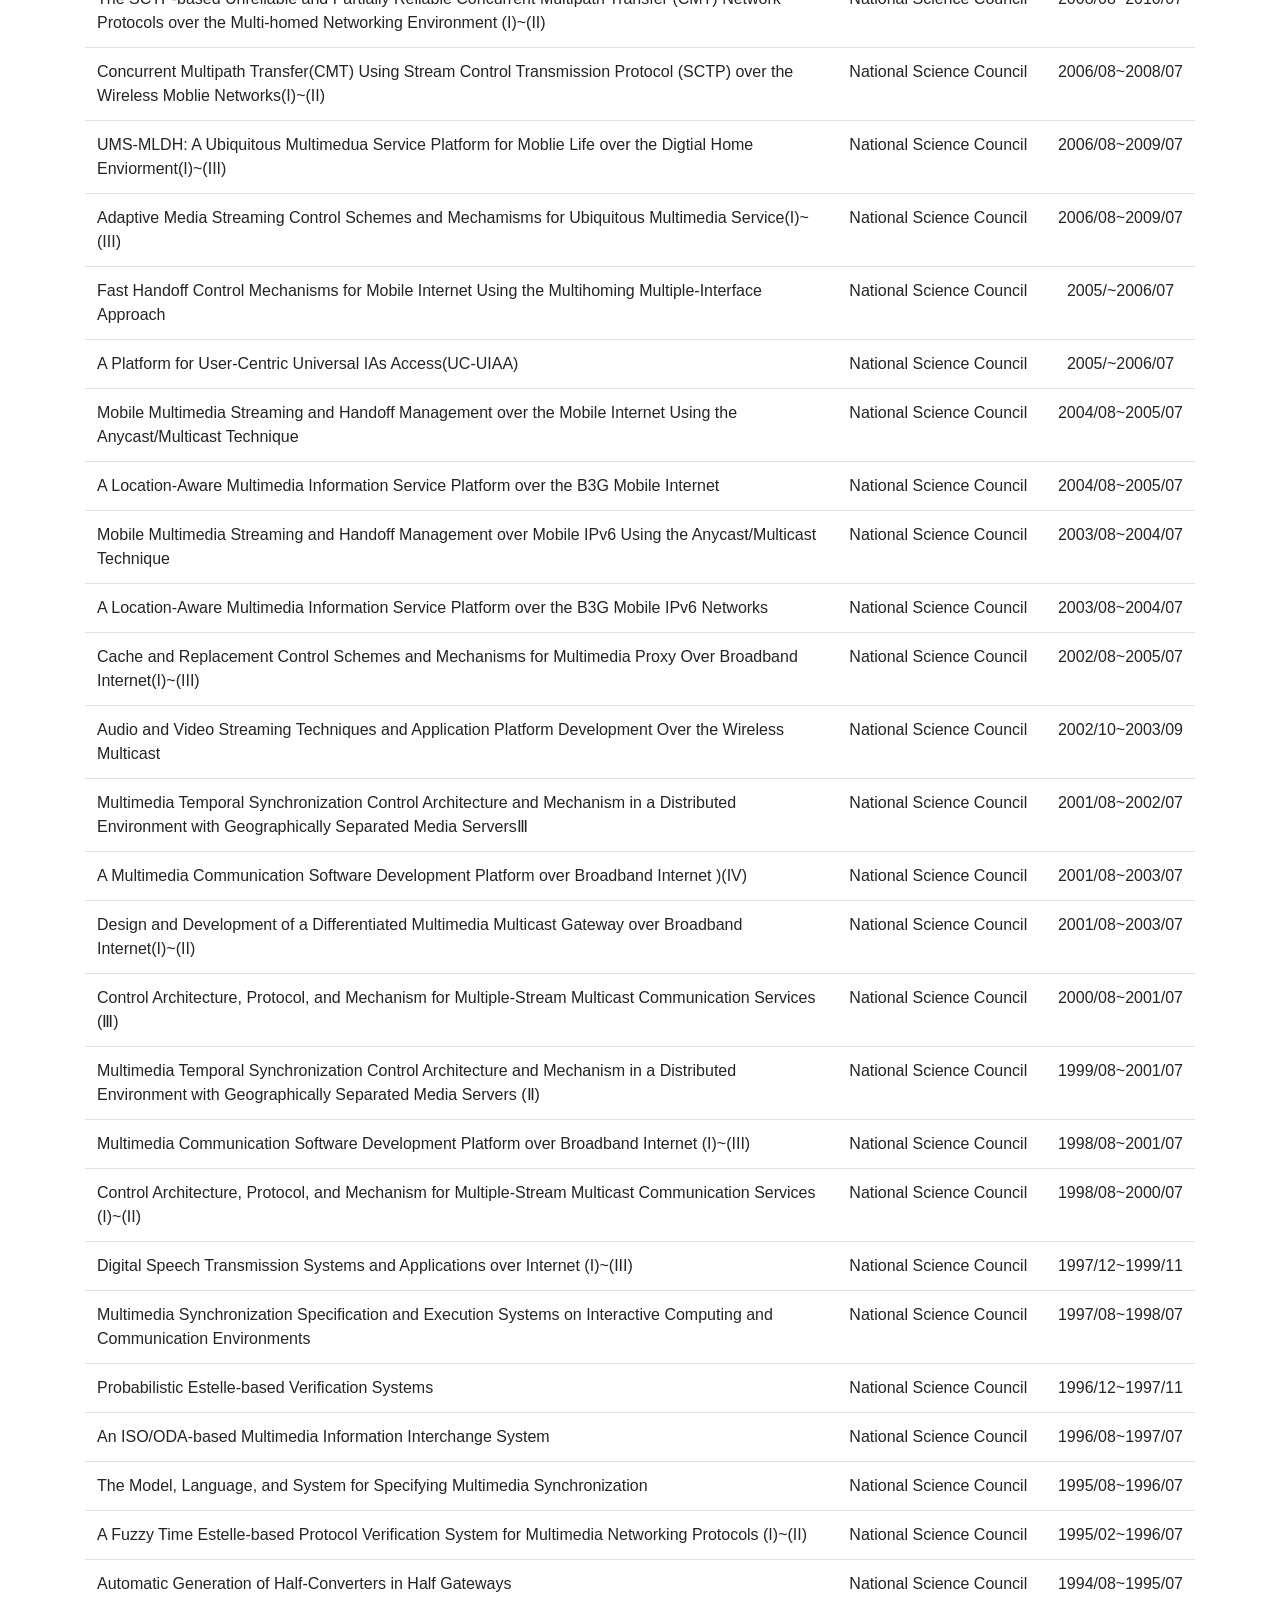
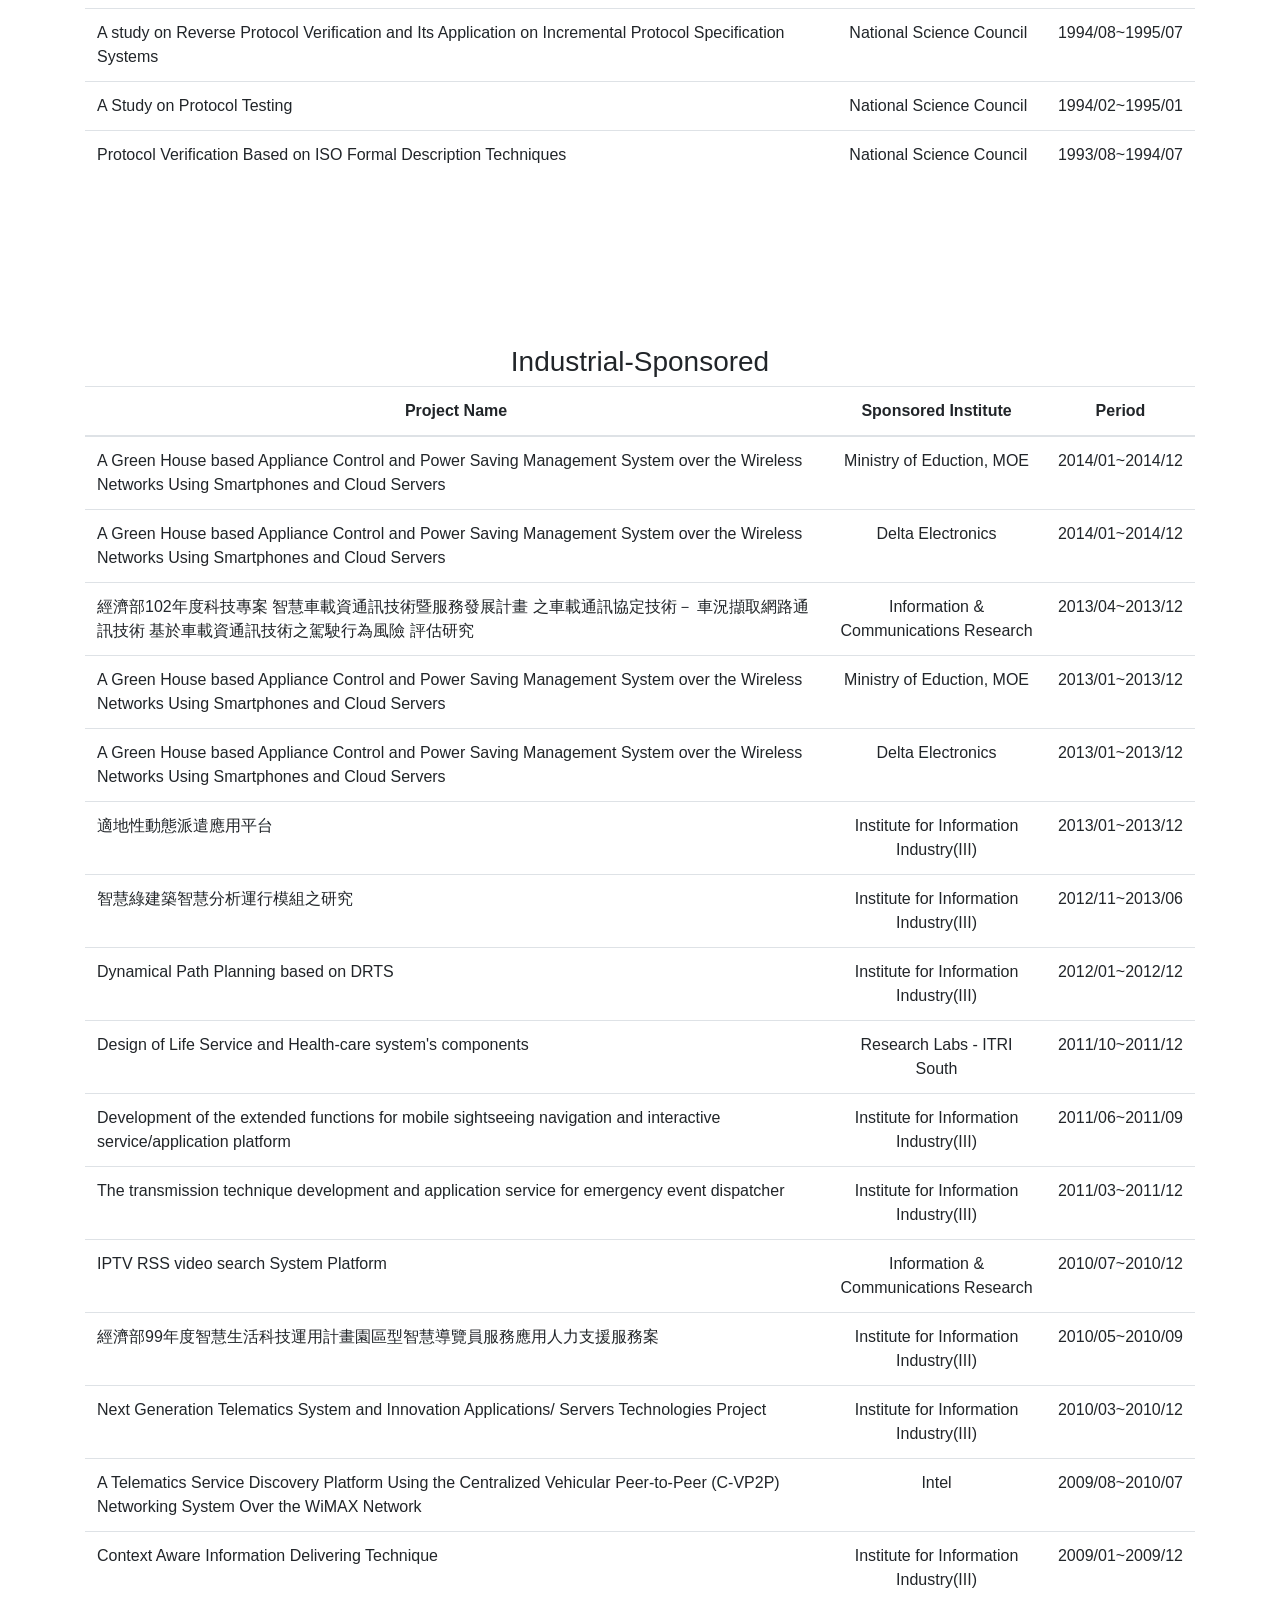
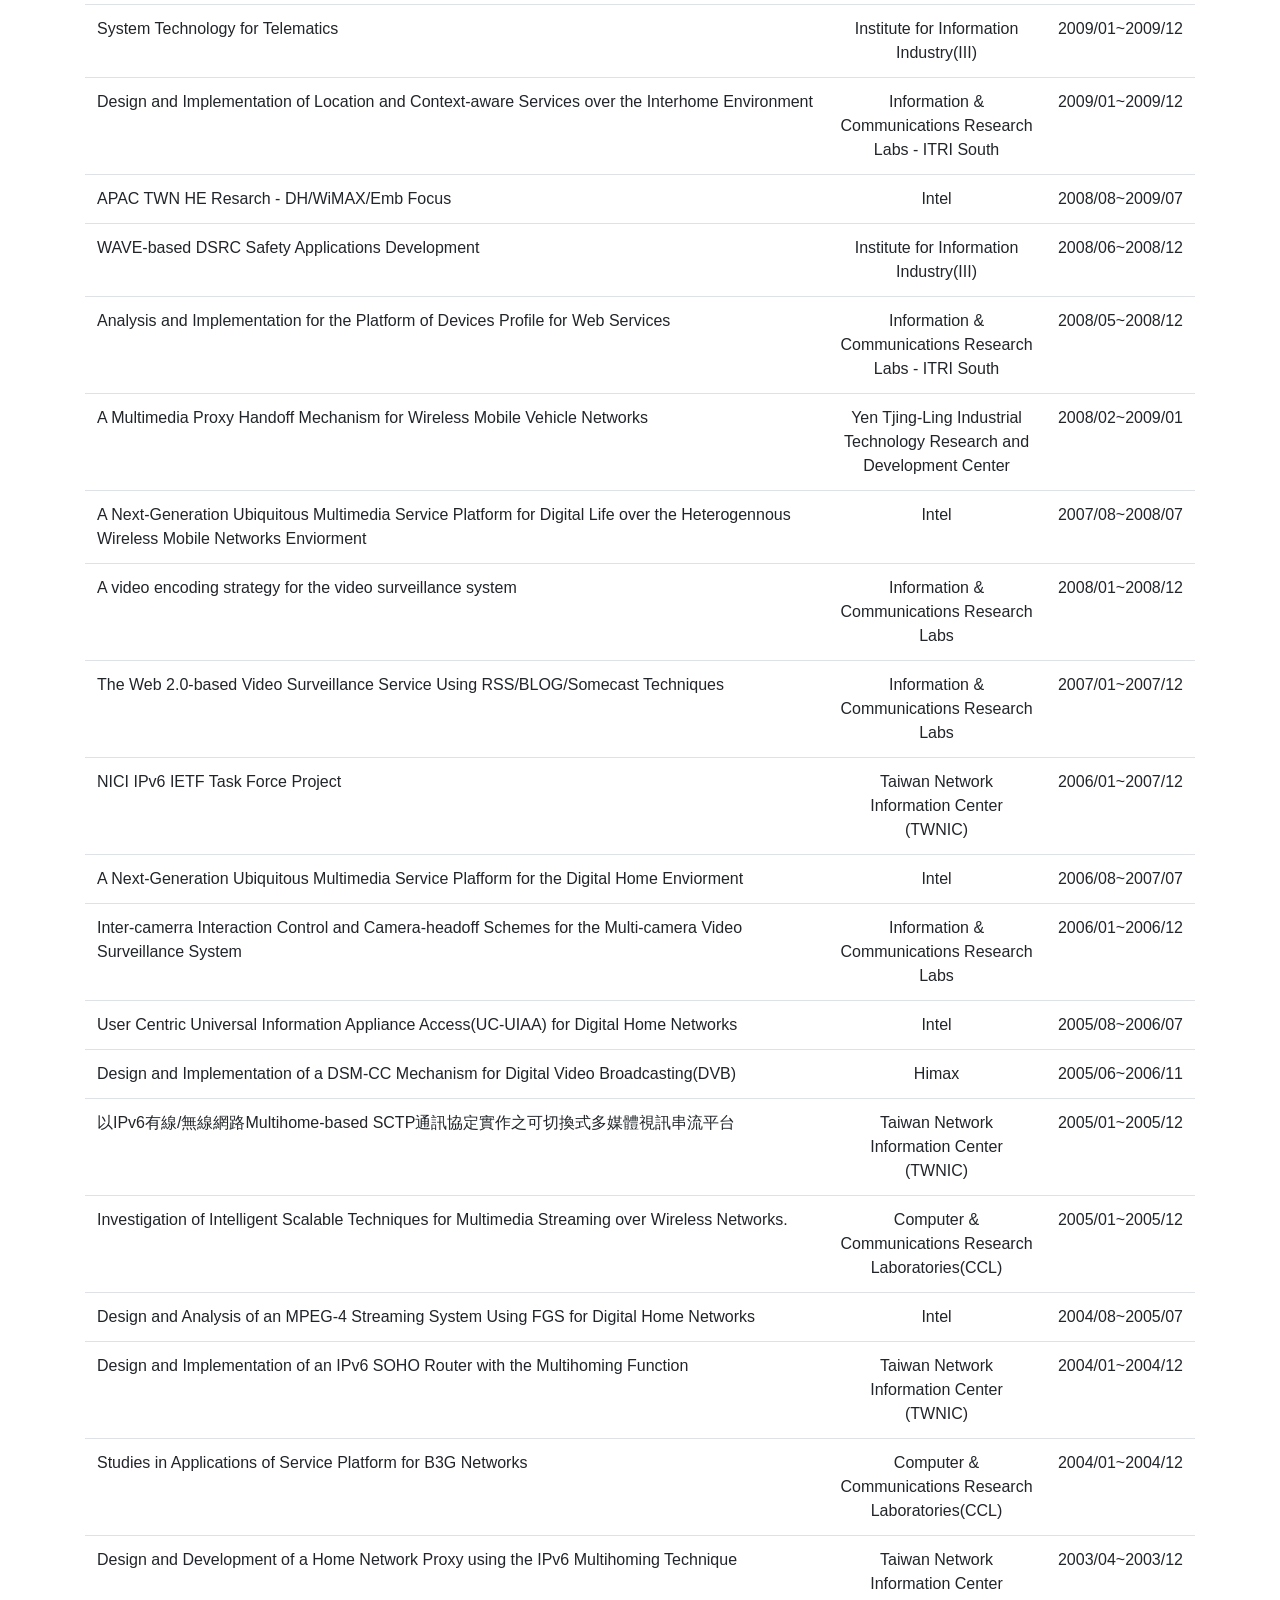
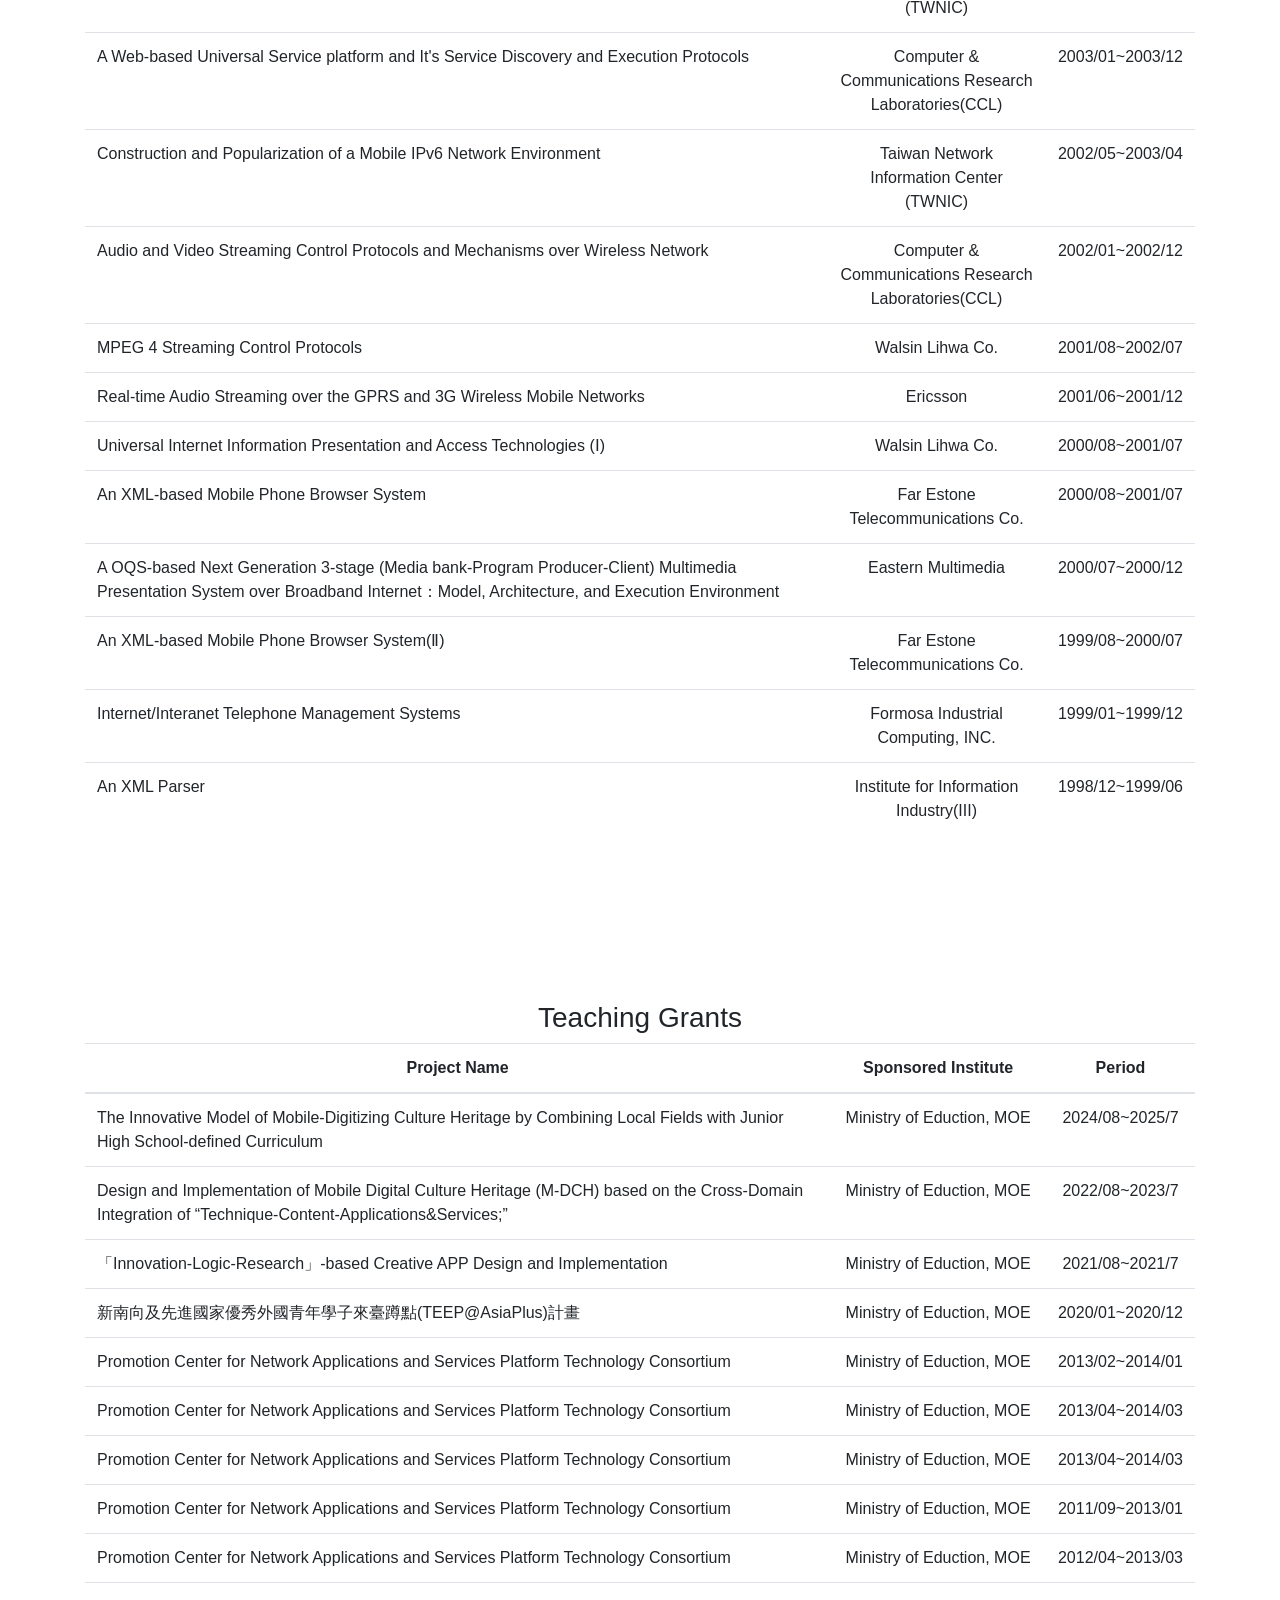
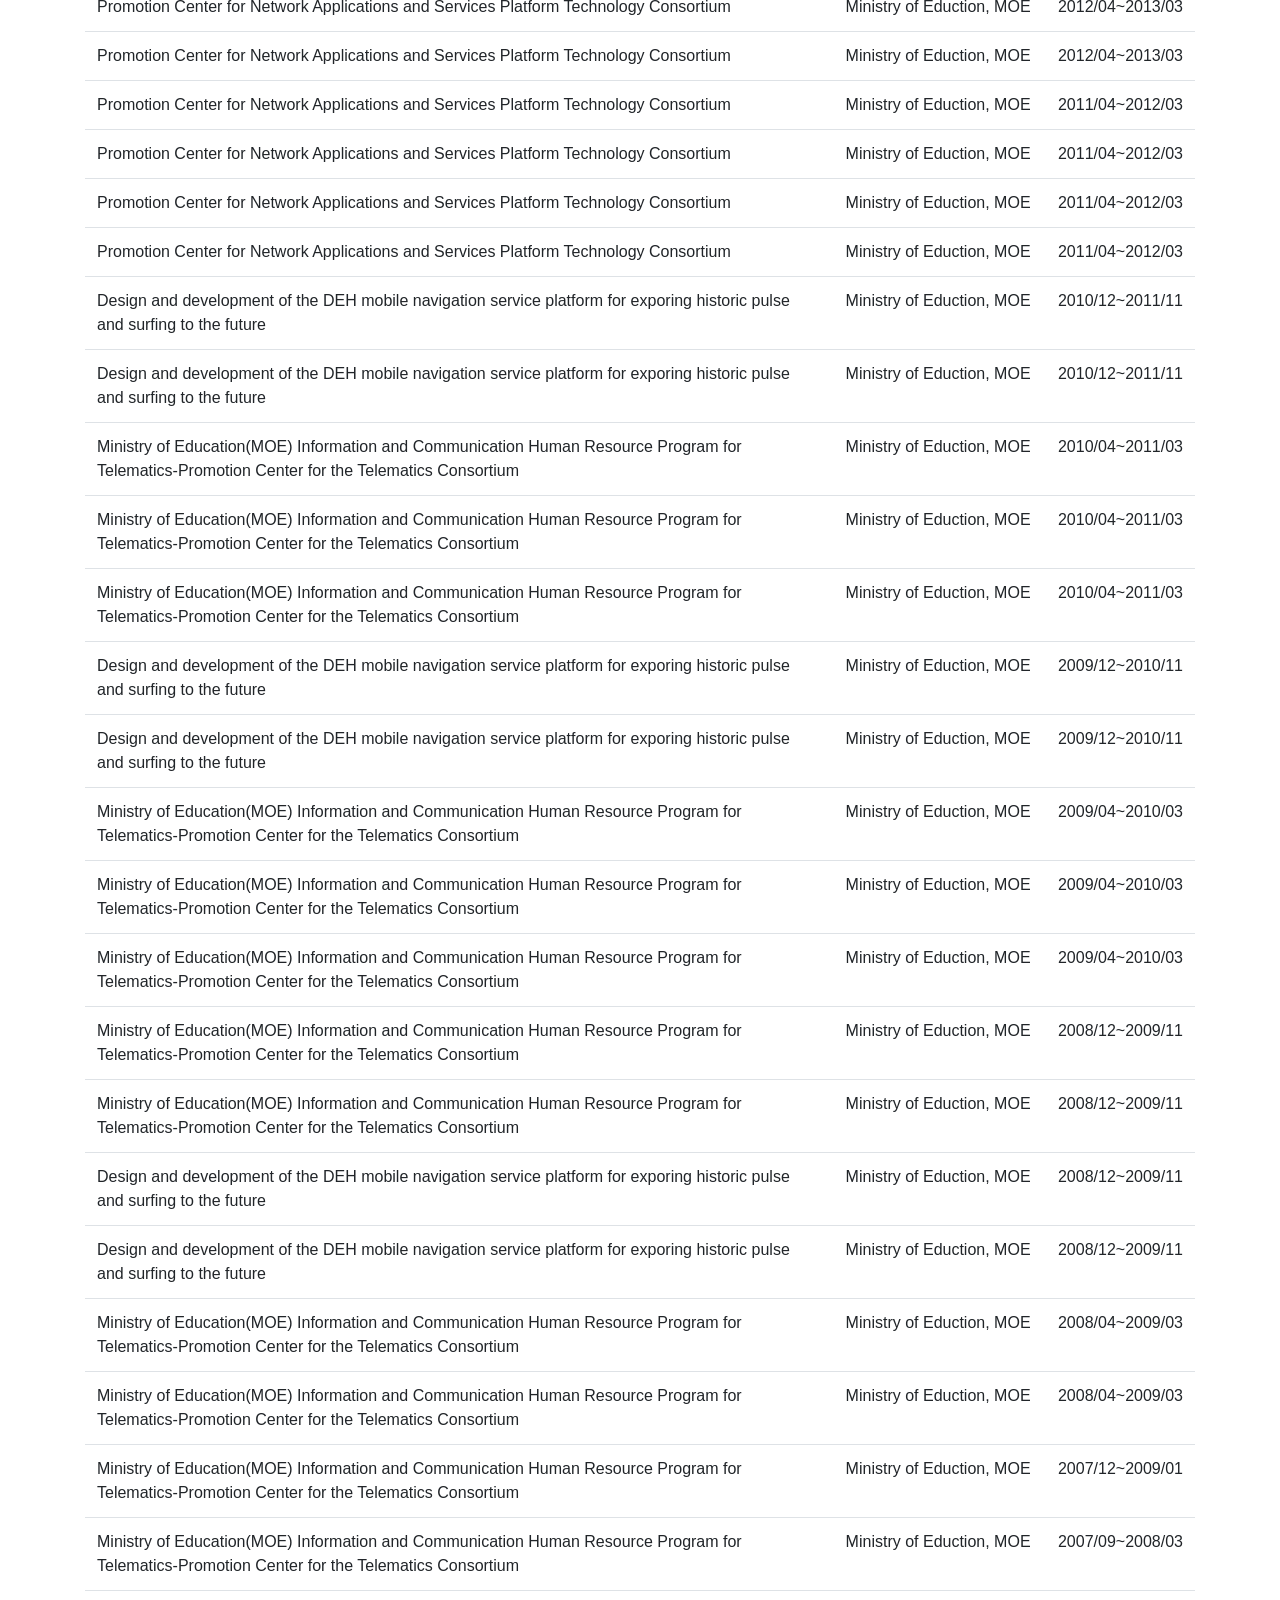
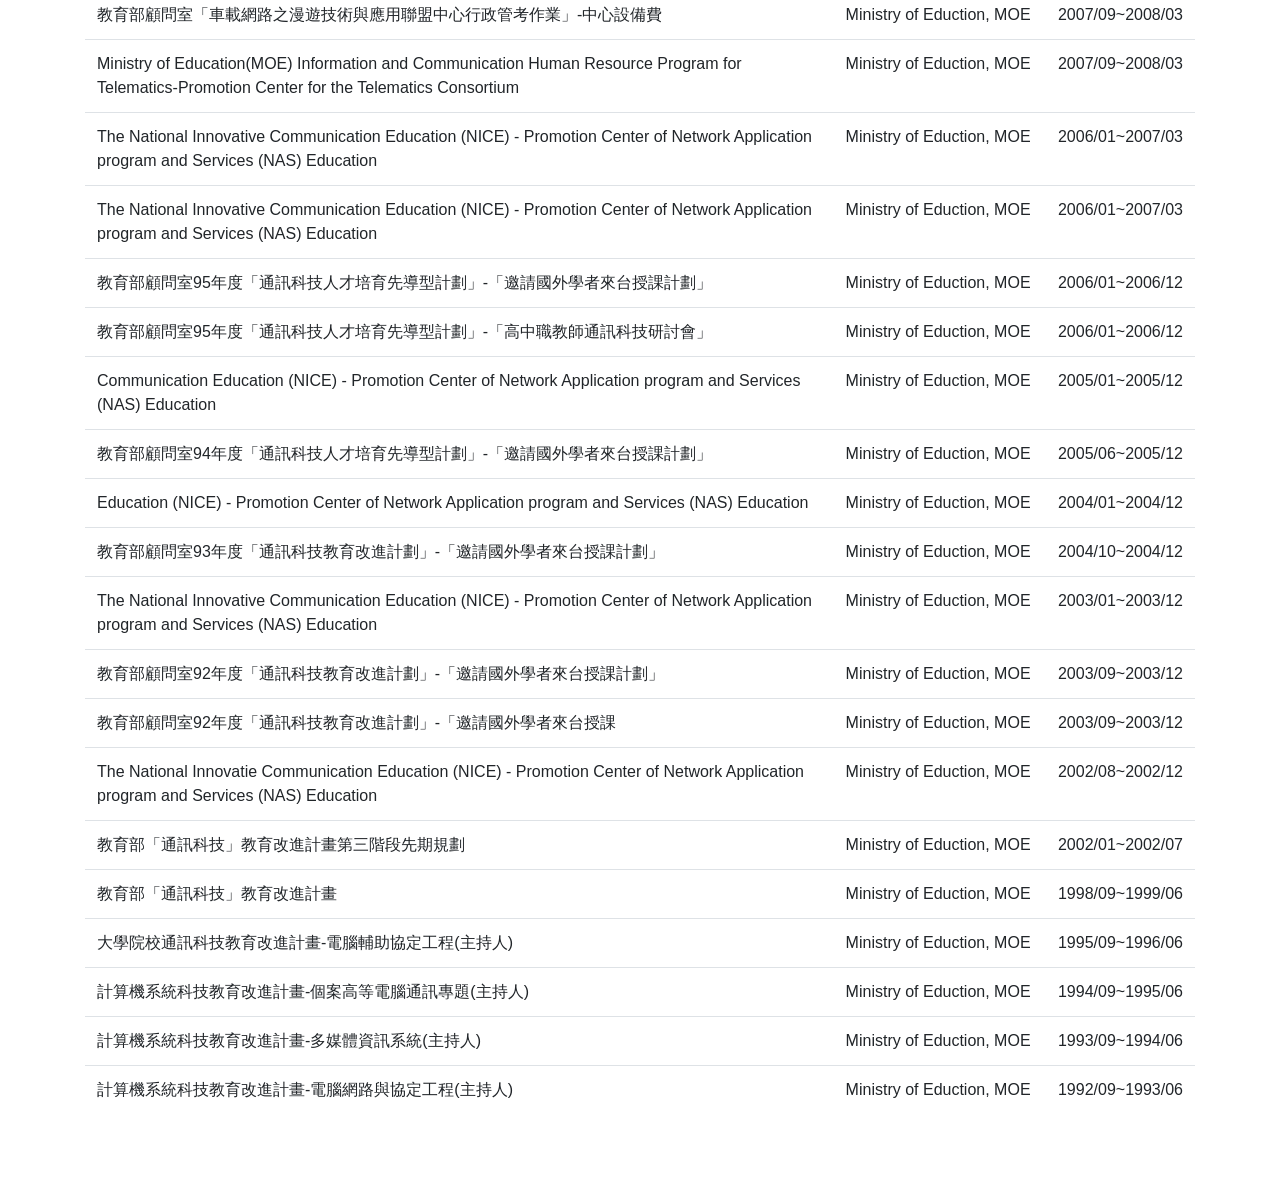
<file: ch/plan.html>
<!DOCTYPE html>
<html>
<head>
    <meta charset="UTF-8">
    <meta name="viewport" content="width=device-width, initial-scale=1.0">
    <title>MMNLab - 研究計畫</title>
    <link href="../css/bootstrap.min.css" rel="stylesheet">
    <script src="../js/jquery-1.9.1.min.js"></script>
    <script src="../js/bootstrap.min.js"></script>
    <link rel="stylesheet" type="text/css" href="../css/style.css">
</head>
<body>
    <nav class="navbar navbar-expand-lg bg-dark navbar-dark fixed-top">
        <a class="navbar-brand" href="index.html">MMNLab</a>
        <button class="navbar-toggler" type="button" data-toggle="collapse" data-target="#navbarSupportedContent" aria-controls="navbarSupportedContent" aria-expanded="false" aria-label="Toggle navigation">
            <span class="navbar-toggler-icon"></span>
        </button>              
        <div class="collapse navbar-collapse" id="navbarSupportedContent">
            <ul class="navbar-nav mr-auto">
                <li class="nav-item">
                    <a class="nav-link" href="advisor.html">指導教授</a>
                </li>
                <li class="nav-item">
                    <a class="nav-link" href="research.html">研究領域</a>
                </li>
                <li class="nav-item">
                    <a class="nav-link" href="plan.html">研究計畫</a>
                </li>
                <li class="nav-item">
                    <a class="nav-link" href="publication.html">學術論文</a>
                </li>
                <li class="nav-item">
                    <a class="nav-link" href="course.html">課程與專題</a>
                </li>
            </ul>
            <div class="btn-group" role="group">
                <a type="button" class="btn btn-secondary active" href="#">繁中</a>
                <a type="button" class="btn btn-secondary" href="../plan.html">En</a>
            </div>
        </div>
    </nav> 
    
    <div class="container text-center" style="padding-top: 75px;">
        <ul class="nav nav-pills nav-fill bg-light navbar-light sticky">
            <li class="nav-item">
                <a class="nav-link" href="#NSC">NSTC-Sponsored</a>
            </li>
            <li class="nav-item">
                <a class="nav-link" href="#industrial">Industrial-Sponsored</a>
            </li>
            <li class="nav-item">
                <a class="nav-link" href="#edu">Teaching Grants</a>
            </li>
        </ul>
        <div style="padding-top: 150px;" id="NSC">
            <h3>NSTC-Sponsored</h3>
            <table class="table">
                <thead>
                    <tr>
                        <th style="width: 70%">Project Name</th>
                        <th style="width: 20%">Sponsored Institute</th>
                        <th style="width: 10%">Period</th>
                    </tr>
                </thead>
                <tbody>
                    <tr>
                        <td style="text-align: left;">Electrical Vehicle Small Cell Offloading (EV-SCO) over 5G/B5G Vehicular Network Considering Networking Performance, Energy Consumption and Incentive Credit</td>
                        <td>National Science and Technology Council</td>
                        <td>2026/08~2027/07</td>
                    </tr>
                    <tr>
                        <td style="text-align: left;">An AP-Controlled Multi-link Channel Access Method for the Non-Simultaneous Transmit and Receive (NSTR) Mode of IEEE 802.11be Wi-Fi 7 Network</td>
                        <td>National Science and Technology Council</td>
                        <td>2026/08~2027/07</td>
                    </tr>
                    <tr>
                        <td style="text-align: left;">Multiple Groupcasting Platoon-Relay Vehicles’ Selection and Resource Allocation for Each Platoon in the Multi-Platoon’s Scenario based on the Resource Sharing Principle</td>
                        <td>National Science and Technology Council</td>
                        <td>2025/08~2026/07</td>
                    </tr>
                    <tr>
                        <td style="text-align: left;">Offloading 5g/B5g Cellular Network’s C-V2i Data Traffic to Small Bs/Cell and K-Hop C-V2v Vehicular Network Using Side Link Communication and Multi-Access Edge Computing Techniques</td>
                        <td>National Science and Technology Council</td>
                        <td>2022/08~2025/07</td>
                    </tr>
                    <tr>
                        <td style="text-align: left;">Radio Resource Allocation Schemes for the Quality-Level-Based and Layer-Based Video Streaming over the Cellular Network’s Evolved Multimedia Broadcast Multicast Services (eMBMS) Environment for Vehicular Users</td>
                        <td>National Science and Technology Council</td>
                        <td>2022/08~2025/07</td>
                    </tr>
                    <tr>
                        <td style="text-align: left;">Proximate Point Of Interest’s (POI’s) Data Sharing and HTTP MPEG Video Streaming Techniques Using the Mobile Edge Computing (MEC) Paradigm over the Next Generation Wireless Mobile Network</td>
                        <td>Ministry of Science and Technology</td>
                        <td>2019/08~2022/07</td>
                    </tr>
                    <tr>
                        <td style="text-align: left;">Delay Tolant QoS-based k-hop-limited VANET V2I and V2V Data Offloading Techniques over the Next Generation Wireless Mobile Networks using the Mobile Edge Computing (MEC) Architecture</td>
                        <td>Ministry of Science and Technology</td>
                        <td>2019/08~2022/07</td>
                    </tr>
                    <tr>
                        <td style="text-align: left;">Neighboring POIs‘ Data Sharing Using the Social-Internet Of Thing (S-IOT) and Mobile Social Network in Proximity (MSNP) Techniques over the Next Generation Wireless Mobile Networks</td>
                        <td>Ministry of Science and Technology</td>
                        <td>2018/08~2019/07</td>
                    </tr>
                    <tr>
                        <td style="text-align: left;">A SoLoMo-based Group Touring Service Platform (SoLoMo-GTSP) based on the Proximity Computing and Communication Paradigm over the Next Generation Wireless Mobile Network / Proximity-based POIs‘ Data Sharing Using the Social-Internet Of Thing (S-IOT) and X-Mobile Social Network (X-MSN) Techniques over the 4G and Wi Fi Converged Wireless Mobile Network</td>
                        <td>Ministry of Science and Technology</td>
                        <td>2017/08~2018/07</td>
                    </tr>
                    <tr>
                        <td style="text-align: left;">Software Defined Network-based Mobility Management and Daa Transmission for D2D/V2V/I2V Communications</td>
                        <td>Ministry of Science and Technology</td>
                        <td>2016/08~2017/07</td>
                    </tr>
                    <tr>
                        <td style="text-align: left;">Promotion Consortium of “Information/Communication-Literature/History-Sightseeing” Multi-disciplinary Wireless Mobile Touring Service Platform</td>
                        <td>Ministry of Science and Technology</td>
                        <td>2015/08~2016/07</td>
                    </tr>
                    <tr>
                        <td style="text-align: left;">A Cooperative Multimedia Streaming Service Platform for Vehicle-baseed Mobile Life</td>
                        <td>National Science Council</td>
                        <td>2012/05~2013/07</td>
                    </tr>
                    <tr>
                        <td style="text-align: left;">Member-Certric K-hop Ad Hoc Routing for Multimedia Data Delivery over VANET(I)~(II)</td>
                        <td>National Science Council</td>
                        <td>2011/08~2013/07</td>
                    </tr>
                    <tr>
                        <td style="text-align: left;">A Cooperative Multimedia Streaming Service Platform for Vehicle-baseed Mobile Life (I) </td>
                        <td>National Science Council</td>
                        <td>2011/05~2012/07</td>
                    </tr>
                    <tr>
                        <td style="text-align: left;">Cooperative Vedio Streaming Control Protocol and Mechanisms for Adaptive Video Streaming over the Vehicular Network Environment  (I)</td>
                        <td>National Science Council</td>
                        <td>2011/05~2012/07</td>
                    </tr>
                    <tr>
                        <td style="text-align: left;">A Telematics Service Platform for Mobile Life over the Vehicular Network Environment(I)~(II)</td>
                        <td>National Science Council</td>
                        <td>2009/08~2011/07</td>
                    </tr>
                    <tr>
                        <td style="text-align: left;">P2P-based Service Discovery Mechanisms for Telematics Services(I)~(II)</td>
                        <td>National Science Council</td>
                        <td>2009/08~2011/07</td>
                    </tr>
                    <tr>
                        <td style="text-align: left;">The SCTP-based Unreliable and Partially Reliable Concurrent Multipath Transfer (CMT) Network Protocols over the Multi-homed Networking Environment (I)~(II)</td>
                        <td>National Science Council</td>
                        <td>2008/08~2010/07</td>
                    </tr>
                    <tr>
                        <td style="text-align: left;">Concurrent Multipath Transfer(CMT) Using Stream Control Transmission Protocol (SCTP) over the Wireless Moblie Networks(I)~(II)</td>
                        <td>National Science Council</td>
                        <td>2006/08~2008/07</td>
                    </tr>
                    <tr>
                        <td style="text-align: left;">UMS-MLDH: A Ubiquitous Multimedua Service Platform for Moblie Life over the Digtial Home Enviorment(I)~(III)</td>
                        <td>National Science Council</td>
                        <td>2006/08~2009/07</td>
                    </tr>
                    <tr>
                        <td style="text-align: left;">Adaptive Media Streaming Control Schemes and Mechamisms for Ubiquitous Multimedia Service(I)~(III)</td>
                        <td>National Science Council</td>
                        <td>2006/08~2009/07</td>
                    </tr>
                    <tr>
                        <td style="text-align: left;">Fast Handoff Control Mechanisms for Mobile Internet Using the Multihoming Multiple-Interface Approach</td>
                        <td>National Science Council</td>
                        <td>2005/~2006/07</td>
                    </tr>
                    <tr>
                        <td style="text-align: left;">A Platform for User-Centric Universal IAs Access(UC-UIAA)</td>
                        <td>National Science Council</td>
                        <td>2005/~2006/07</td>
                    </tr>
                    <tr>
                        <td style="text-align: left;">Mobile Multimedia Streaming and Handoff Management over the Mobile Internet Using the Anycast/Multicast Technique</td>
                        <td>National Science Council</td>
                        <td>2004/08~2005/07</td>
                    </tr>
                    <tr>
                        <td style="text-align: left;">A Location-Aware Multimedia Information Service Platform over the B3G Mobile Internet</td>
                        <td>National Science Council</td>
                        <td>2004/08~2005/07</td>
                    </tr>
                    <tr>
                        <td style="text-align: left;">Mobile Multimedia Streaming and Handoff Management over Mobile IPv6 Using the Anycast/Multicast Technique</td>
                        <td>National Science Council</td>
                        <td>2003/08~2004/07</td>
                    </tr>
                    <tr>
                        <td style="text-align: left;">A Location-Aware Multimedia Information Service Platform over the B3G Mobile IPv6 Networks</td>
                        <td>National Science Council</td>
                        <td>2003/08~2004/07</td>
                    </tr>
                    <tr>
                        <td style="text-align: left;">Cache and Replacement Control Schemes and Mechanisms for Multimedia Proxy Over Broadband Internet(I)~(III)</td>
                        <td>National Science Council</td>
                        <td>2002/08~2005/07</td>
                    </tr>
                    <tr>
                        <td style="text-align: left;">Audio and Video Streaming Techniques and Application Platform Development Over the Wireless Multicast </td>
                        <td>National Science Council</td>
                        <td>2002/10~2003/09</td>
                    </tr>
                    <tr>
                        <td style="text-align: left;">Multimedia Temporal Synchronization Control Architecture and Mechanism in a Distributed Environment with Geographically Separated Media ServersⅢ</td>
                        <td>National Science Council</td>
                        <td>2001/08~2002/07</td>
                    </tr>
                    <tr>
                        <td style="text-align: left;">A Multimedia Communication Software Development Platform over Broadband Internet )(IV)</td>
                        <td>National Science Council</td>
                        <td>2001/08~2003/07</td>
                    </tr>
                    <tr>
                        <td style="text-align: left;">Design and Development of a Differentiated Multimedia Multicast Gateway over Broadband Internet(I)~(II)</td>
                        <td>National Science Council</td>
                        <td>2001/08~2003/07</td>
                    </tr>
                    <tr>
                        <td style="text-align: left;">Control Architecture, Protocol, and Mechanism for Multiple-Stream Multicast Communication Services (Ⅲ)</td>
                        <td>National Science Council</td>
                        <td>2000/08~2001/07</td>
                    </tr>
                    <tr>
                        <td style="text-align: left;">Multimedia Temporal Synchronization Control Architecture and Mechanism in a Distributed Environment with Geographically Separated Media Servers (Ⅱ)</td>
                        <td>National Science Council</td>
                        <td>1999/08~2001/07</td>
                    </tr>
                    <tr>
                        <td style="text-align: left;">Multimedia Communication Software Development Platform over Broadband Internet (I)~(III)</td>
                        <td>National Science Council</td>
                        <td>1998/08~2001/07</td>
                    </tr>
                    <tr>
                        <td style="text-align: left;">Control Architecture, Protocol, and Mechanism for Multiple-Stream Multicast Communication Services (I)~(II) </td>
                        <td>National Science Council</td>
                        <td>1998/08~2000/07</td>
                    </tr>
                    <tr>
                        <td style="text-align: left;">Digital Speech Transmission Systems and Applications over Internet (I)~(III)</td>
                        <td>National Science Council</td>
                        <td>1997/12~1999/11</td>
                    </tr>
                    <tr>
                        <td style="text-align: left;">Multimedia Synchronization Specification and Execution Systems on Interactive Computing and Communication Environments</td>
                        <td>National Science Council</td>
                        <td>1997/08~1998/07</td>
                    </tr>
                    <tr>
                        <td style="text-align: left;">Probabilistic Estelle-based Verification Systems</td>
                        <td>National Science Council</td>
                        <td>1996/12~1997/11</td>
                    </tr>
                    <tr>
                        <td style="text-align: left;">An ISO/ODA-based Multimedia Information Interchange System</td>
                        <td>National Science Council</td>
                        <td>1996/08~1997/07</td>
                    </tr>
                    <tr>
                        <td style="text-align: left;">The Model, Language, and System for Specifying Multimedia Synchronization</td>
                        <td>National Science Council</td>
                        <td>1995/08~1996/07</td>
                    </tr>
                    <tr>
                        <td style="text-align: left;">A Fuzzy Time Estelle-based Protocol Verification System for Multimedia Networking Protocols (I)~(II)</td>
                        <td>National Science Council</td>
                        <td>1995/02~1996/07</td>
                    </tr>
                    <tr>
                        <td style="text-align: left;">Automatic Generation of Half-Converters in Half Gateways</td>
                        <td>National Science Council</td>
                        <td>1994/08~1995/07</td>
                    </tr>
                    <tr>
                        <td style="text-align: left;">A study on Reverse Protocol Verification and Its Application on Incremental Protocol Specification Systems</td>
                        <td>National Science Council</td>
                        <td>1994/08~1995/07</td>
                    </tr>
                    <tr>
                        <td style="text-align: left;">A Study on Protocol Testing</td>
                        <td>National Science Council</td>
                        <td>1994/02~1995/01</td>
                    </tr>
                    <tr>
                        <td style="text-align: left;">Protocol Verification Based on ISO Formal Description Techniques </td>
                        <td>National Science Council</td>
                        <td>1993/08~1994/07</td>
                    </tr>
                </tbody>
            </table>  
        </div>      
        <div style="padding-top: 150px;" id="industrial">
            <h3>Industrial-Sponsored</h3>
            <table class="table">
                <thead>
                    <tr>
                        <th style="width: 70%">Project Name</th>
                        <th style="width: 20%">Sponsored Institute</th>
                        <th style="width: 10%">Period</th>
                    </tr>
                </thead>
                <tbody>
                    <tr>
                        <td style="text-align: left;">A Green House  based Appliance Control and Power Saving Management System over the Wireless Networks Using Smartphones and Cloud Servers</td>
                        <td>Ministry of Eduction, MOE</td>
                        <td>2014/01~2014/12</td>
                    </tr>
                    <tr>
                        <td style="text-align: left;">A Green House  based Appliance Control and Power Saving Management System over the Wireless Networks Using Smartphones and Cloud Servers</td>
                        <td>Delta Electronics</td>
                        <td>2014/01~2014/12</td>
                    </tr>
                    <tr>
                        <td style="text-align: left;">經濟部102年度科技專案 智慧車載資通訊技術暨服務發展計畫 之車載通訊協定技術－ 車況擷取網路通訊技術 基於車載資通訊技術之駕駛行為風險 評估研究</td>
                        <td>Information &amp; Communications Research</td>
                        <td>2013/04~2013/12</td>
                    </tr>
                    <tr>
                        <td style="text-align: left;">A Green House  based Appliance Control and Power Saving Management System over the Wireless Networks Using Smartphones and Cloud Servers</td>
                        <td>Ministry of Eduction, MOE</td>
                        <td>2013/01~2013/12</td>
                    </tr>
                    <tr>
                        <td style="text-align: left;">A Green House  based Appliance Control and Power Saving Management System over the Wireless Networks Using Smartphones and Cloud Servers</td>
                        <td>Delta Electronics</td>
                        <td>2013/01~2013/12</td>
                    </tr>
                    <tr>
                        <td style="text-align: left;">適地性動態派遣應用平台</td>
                        <td>Institute for Information Industry(III)</td>
                        <td>2013/01~2013/12</td>
                    </tr>
                    <tr>
                        <td style="text-align: left;">智慧綠建築智慧分析運行模組之研究</td>
                        <td>Institute for Information Industry(III)</td>
                        <td>2012/11~2013/06</td>
                    </tr>
                    <tr>
                        <td style="text-align: left;">Dynamical Path Planning based on DRTS</td>
                        <td>Institute for Information Industry(III)</td>
                        <td>2012/01~2012/12</td>
                    </tr>
                    <tr>
                        <td style="text-align: left;">Design of Life Service and Health-care system's components</td>
                        <td>Research Labs - ITRI South</td>
                        <td>2011/10~2011/12</td>
                    </tr>
                    <tr>
                        <td style="text-align: left;">Development of the extended functions for mobile sightseeing navigation and interactive service/application platform </td>
                        <td>Institute for Information Industry(III)</td>
                        <td>2011/06~2011/09</td>
                    </tr>
                    <tr>
                        <td style="text-align: left;">The transmission technique development and application service for emergency event dispatcher</td>
                        <td>Institute for Information Industry(III)</td>
                        <td>2011/03~2011/12</td>
                    </tr>
                    <tr>
                        <td style="text-align: left;">IPTV RSS video search System Platform</td>
                        <td>Information &amp; Communications Research</td>
                        <td>2010/07~2010/12</td>
                    </tr>
                    <tr>
                        <td style="text-align: left;">經濟部99年度智慧生活科技運用計畫園區型智慧導覽員服務應用人力支援服務案</td>
                        <td>Institute for Information Industry(III)</td>
                        <td>2010/05~2010/09</td>
                    </tr>
                    <tr>
                        <td style="text-align: left;">Next Generation Telematics System and Innovation Applications/ Servers Technologies Project</td>
                        <td>Institute for Information Industry(III)</td>
                        <td>2010/03~2010/12</td>
                    </tr>
                    <tr>
                        <td style="text-align: left;">A Telematics Service Discovery Platform Using the Centralized Vehicular Peer-to-Peer (C-VP2P) Networking System Over the WiMAX Network</td>
                        <td>Intel</td>
                        <td>2009/08~2010/07</td>
                    </tr>
                    <tr>
                        <td style="text-align: left;">Context Aware Information Delivering Technique</td>
                        <td>Institute for Information Industry(III)</td>
                        <td>2009/01~2009/12</td>
                    </tr>
                    <tr>
                        <td style="text-align: left;">System Technology for Telematics</td>
                        <td>Institute for Information Industry(III)</td>
                        <td>2009/01~2009/12</td>
                    </tr>
                    <tr>
                        <td style="text-align: left;">Design and Implementation of Location and Context-aware Services over the Interhome Environment</td>
                        <td>Information &amp; Communications Research Labs - ITRI South</td>
                        <td>2009/01~2009/12</td>
                    </tr>
                    <tr>
                        <td style="text-align: left;">APAC TWN HE Resarch - DH/WiMAX/Emb Focus</td>
                        <td>Intel</td>
                        <td>2008/08~2009/07</td>
                    </tr>
                    <tr>
                        <td style="text-align: left;">WAVE-based DSRC Safety Applications Development </td>
                        <td>Institute for Information Industry(III)</td>
                        <td>2008/06~2008/12</td>
                    </tr>
                    <tr>
                        <td style="text-align: left;">Analysis and Implementation for the Platform of Devices Profile for Web Services</td>
                        <td>Information &amp; Communications Research Labs - ITRI South</td>
                        <td>2008/05~2008/12</td>
                    </tr>
                    <tr>
                        <td style="text-align: left;">A Multimedia Proxy Handoff Mechanism for Wireless Mobile Vehicle Networks  </td>
                        <td>Yen Tjing-Ling Industrial Technology Research and Development Center</td>
                        <td>2008/02~2009/01</td>
                    </tr>
                    <tr>
                        <td style="text-align: left;">A Next-Generation Ubiquitous Multimedia Service Platform for Digital Life over the Heterogennous Wireless Mobile Networks Enviorment</td>
                        <td>Intel</td>
                        <td>2007/08~2008/07</td>
                    </tr>
                    <tr>
                        <td style="text-align: left;">A video encoding strategy for the video surveillance system</td>
                        <td>Information &amp; Communications Research Labs</td>
                        <td>2008/01~2008/12</td>
                    </tr>
                    <tr>
                        <td style="text-align: left;">The Web 2.0-based Video Surveillance Service Using RSS/BLOG/Somecast Techniques</td>
                        <td>Information &amp; Communications Research Labs</td>
                        <td>2007/01~2007/12</td>
                    </tr>
                    <tr>
                        <td style="text-align: left;">NICI IPv6 IETF Task Force Project</td>
                        <td>Taiwan Network Information Center (TWNIC)</td>
                        <td>2006/01~2007/12</td>
                    </tr>
                    <tr>
                        <td style="text-align: left;">A Next-Generation Ubiquitous Multimedia Service Plafform for the Digital Home Enviorment</td>
                        <td>Intel</td>
                        <td>2006/08~2007/07</td>
                    </tr>
                    <tr>
                        <td style="text-align: left;">Inter-camerra Interaction Control and Camera-headoff Schemes for the Multi-camera Video Surveillance System</td>
                        <td>Information &amp; Communications Research Labs</td>
                        <td>2006/01~2006/12</td>
                    </tr>
                    <tr>
                        <td style="text-align: left;">User Centric Universal Information Appliance Access(UC-UIAA) for Digital Home Networks</td>
                        <td>Intel</td>
                        <td>2005/08~2006/07</td>
                    </tr>
                    <tr>
                        <td style="text-align: left;">Design and Implementation of a DSM-CC Mechanism for Digital Video Broadcasting(DVB)</td>
                        <td>Himax</td>
                        <td>2005/06~2006/11</td>
                    </tr>
                    <tr>
                        <td style="text-align: left;">以IPv6有線/無線網路Multihome-based SCTP通訊協定實作之可切換式多媒體視訊串流平台</td>
                        <td>Taiwan Network Information Center (TWNIC)</td>
                        <td>2005/01~2005/12</td>
                    </tr>
                    <tr>
                        <td style="text-align: left;">Investigation of Intelligent Scalable Techniques for Multimedia Streaming over Wireless Networks.</td>
                        <td>Computer &amp; Communications Research Laboratories(CCL) </td>
                        <td>2005/01~2005/12</td>
                    </tr>
                    <tr>
                        <td style="text-align: left;">Design and Analysis of an MPEG-4 Streaming System Using FGS for Digital Home Networks</td>
                        <td>Intel</td>
                        <td>2004/08~2005/07</td>
                    </tr>
                    <tr>
                        <td style="text-align: left;">Design and Implementation of an IPv6 SOHO Router with the Multihoming Function</td>
                        <td>Taiwan Network Information Center (TWNIC)</td>
                        <td>2004/01~2004/12</td>
                    </tr>
                    <tr>
                        <td style="text-align: left;">Studies in Applications of Service Platform for B3G Networks</td>
                        <td>Computer &amp; Communications Research Laboratories(CCL) </td>
                        <td>2004/01~2004/12</td>
                    </tr>
                    <tr>
                        <td style="text-align: left;">Design and Development of a Home Network Proxy using the IPv6 Multihoming Technique</td>
                        <td>Taiwan Network Information Center (TWNIC)</td>
                        <td>2003/04~2003/12</td>
                    </tr>
                    <tr>
                        <td style="text-align: left;">A Web-based Universal Service platform and It's Service Discovery and Execution Protocols</td>
                        <td>Computer &amp; Communications Research Laboratories(CCL) </td>
                        <td>2003/01~2003/12</td>
                    </tr>
                    <tr>
                        <td style="text-align: left;">Construction and Popularization of a Mobile IPv6 Network Environment </td>
                        <td>Taiwan Network Information Center (TWNIC)</td>
                        <td>2002/05~2003/04</td>
                    </tr>
                    <tr>
                        <td style="text-align: left;">Audio and Video Streaming Control Protocols and Mechanisms over Wireless Network </td>
                        <td>Computer &amp; Communications Research Laboratories(CCL) </td>
                        <td>2002/01~2002/12</td>
                    </tr>
                    <tr>
                        <td style="text-align: left;">MPEG 4 Streaming Control  Protocols</td>
                        <td>Walsin Lihwa Co.</td>
                        <td>2001/08~2002/07</td>
                    </tr>
                    <tr>
                        <td style="text-align: left;">Real-time Audio  Streaming  over  the  GPRS   and   3G   Wireless  Mobile   Networks</td>
                        <td>Ericsson </td>
                        <td>2001/06~2001/12</td>
                    </tr>
                    <tr>
                        <td style="text-align: left;">Universal Internet Information Presentation and Access Technologies (Ⅰ)</td>
                        <td>Walsin Lihwa Co.</td>
                        <td>2000/08~2001/07</td>
                    </tr>
                    <tr>
                        <td style="text-align: left;">An XML-based Mobile Phone Browser System</td>
                        <td>Far Estone Telecommunications Co.</td>
                        <td>2000/08~2001/07</td>
                    </tr>
                    <tr>
                        <td style="text-align: left;">A OQS-based Next Generation 3-stage (Media bank-Program Producer-Client) Multimedia Presentation System over Broadband  Internet：Model, Architecture, and Execution Environment</td>
                        <td>Eastern Multimedia</td>
                        <td>2000/07~2000/12</td>
                    </tr>
                    <tr>
                        <td style="text-align: left;">An XML-based Mobile Phone Browser System(Ⅱ)</td>
                        <td>Far Estone Telecommunications Co.</td>
                        <td>1999/08~2000/07</td>
                    </tr>
                    <tr>
                        <td style="text-align: left;">Internet/Interanet Telephone Management Systems</td>
                        <td>Formosa Industrial Computing, INC.</td>
                        <td>1999/01~1999/12</td>
                    </tr>
                    <tr>
                        <td style="text-align: left;">An XML Parser</td>
                        <td>Institute for Information Industry(III)</td>
                        <td>1998/12~1999/06</td>
                    </tr>
                </tbody>
            </table>  
        </div>      
        <div style="padding-top: 150px; padding-bottom: 50px;" id="edu">
            <h3>Teaching Grants</h3>
            <table class="table">
                <thead>
                    <tr>
                        <th style="width: 70%">Project Name</th>
                        <th style="width: 20%">Sponsored Institute</th>
                        <th style="width: 10%">Period</th>
                    </tr>
                </thead>
                <tbody>
                    <tr>
                        <td style="text-align: left;">The Innovative Model of Mobile-Digitizing Culture Heritage by Combining Local Fields with Junior High School-defined Curriculum</td>
                        <td>Ministry of Eduction, MOE</td>
                        <td>2024/08~2025/7</td>
                    </tr>
                    <tr>
                        <td style="text-align: left;">Design and Implementation of Mobile Digital Culture Heritage (M-DCH) based on the Cross-Domain Integration of “Technique-Content-Applications&Services;”</td>
                        <td>Ministry of Eduction, MOE</td>
                        <td>2022/08~2023/7</td>
                    </tr>
                    <tr>
                        <td style="text-align: left;">「Innovation-Logic-Research」-based  Creative APP Design and Implementation</td>
                        <td>Ministry of Eduction, MOE</td>
                        <td>2021/08~2021/7</td>
                    </tr>
                    <tr>
                        <td style="text-align: left;">新南向及先進國家優秀外國青年學子來臺蹲點(TEEP@AsiaPlus)計畫</td>
                        <td>Ministry of Eduction, MOE</td>
                        <td>2020/01~2020/12</td>
                    </tr>
                    <tr>
                        <td style="text-align: left;">Promotion Center for Network Applications and Services Platform Technology Consortium</td>
                        <td>Ministry of Eduction, MOE</td>
                        <td>2013/02~2014/01</td>
                    </tr>
                    <tr>
                        <td style="text-align: left;">Promotion Center for Network Applications and Services Platform Technology Consortium</td>
                        <td>Ministry of Eduction, MOE</td>
                        <td>2013/04~2014/03</td>
                    </tr>
                    <tr>
                        <td style="text-align: left;">Promotion Center for Network Applications and Services Platform Technology Consortium</td>
                        <td>Ministry of Eduction, MOE</td>
                        <td>2013/04~2014/03</td>
                    </tr>
                    <tr>
                        <td style="text-align: left;"> Promotion Center for Network Applications and Services Platform Technology Consortium</td>
                        <td>Ministry of Eduction, MOE</td>
                        <td>2011/09~2013/01</td>
                    </tr>
                    <tr>
                        <td style="text-align: left;">Promotion Center for Network Applications and Services Platform Technology Consortium</td>
                        <td>Ministry of Eduction, MOE</td>
                        <td>2012/04~2013/03</td>
                    </tr>
                    <tr>
                        <td style="text-align: left;">Promotion Center for Network Applications and Services Platform Technology Consortium</td>
                        <td>Ministry of Eduction, MOE</td>
                        <td>2012/04~2013/03</td>
                    </tr>
                    <tr>
                        <td style="text-align: left;">Promotion Center for Network Applications and Services Platform Technology Consortium</td>
                        <td>Ministry of Eduction, MOE</td>
                        <td>2012/04~2013/03</td>
                    </tr>
                    <tr>
                        <td style="text-align: left;">Promotion Center for Network Applications and Services Platform Technology Consortium</td>
                        <td>Ministry of Eduction, MOE</td>
                        <td>2011/04~2012/03</td>
                    </tr>
                    <tr>
                        <td style="text-align: left;">Promotion Center for Network Applications and Services Platform Technology Consortium</td>
                        <td>Ministry of Eduction, MOE</td>
                        <td>2011/04~2012/03</td>
                    </tr>
                    <tr>
                        <td style="text-align: left;">Promotion Center for Network Applications and Services Platform Technology Consortium</td>
                        <td>Ministry of Eduction, MOE</td>
                        <td>2011/04~2012/03</td>
                    </tr>
                    <tr>
                        <td style="text-align: left;">Promotion Center for Network Applications and Services Platform Technology Consortium</td>
                        <td>Ministry of Eduction, MOE</td>
                        <td>2011/04~2012/03</td>
                    </tr>
                    <tr>
                        <td style="text-align: left;">Design and development of the DEH mobile navigation service platform for exporing historic pulse and surfing to the future</td>
                        <td>Ministry of Eduction, MOE</td>
                        <td>2010/12~2011/11</td>
                    </tr>
                    <tr>
                        <td style="text-align: left;">Design and development of the DEH mobile navigation service platform for exporing historic pulse and surfing to the future</td>
                        <td>Ministry of Eduction, MOE</td>
                        <td>2010/12~2011/11</td>
                    </tr>
                    <tr>
                        <td style="text-align: left;">Ministry of Education(MOE) Information and Communication Human Resource Program for Telematics-Promotion Center for the Telematics Consortium</td>
                        <td>Ministry of Eduction, MOE</td>
                        <td>2010/04~2011/03</td>
                    </tr>
                    <tr>
                        <td style="text-align: left;">Ministry of Education(MOE) Information and Communication Human Resource Program for Telematics-Promotion Center for the Telematics Consortium</td>
                        <td>Ministry of Eduction, MOE</td>
                        <td>2010/04~2011/03</td>
                    </tr>
                    <tr>
                        <td style="text-align: left;">Ministry of Education(MOE) Information and Communication Human Resource Program for Telematics-Promotion Center for the Telematics Consortium</td>
                        <td>Ministry of Eduction, MOE</td>
                        <td>2010/04~2011/03</td>
                    </tr>
                    <tr>
                        <td style="text-align: left;">Design and development of the DEH mobile navigation service platform for exporing historic pulse and surfing to the future</td>
                        <td>Ministry of Eduction, MOE</td>
                        <td>2009/12~2010/11</td>
                    </tr>
                    <tr>
                        <td style="text-align: left;">Design and development of the DEH mobile navigation service platform for exporing historic pulse and surfing to the future</td>
                        <td>Ministry of Eduction, MOE</td>
                        <td>2009/12~2010/11</td>
                    </tr>
                    <tr>
                        <td style="text-align: left;">Ministry of Education(MOE) Information and Communication Human Resource Program for Telematics-Promotion Center for the Telematics Consortium</td>
                        <td>Ministry of Eduction, MOE</td>
                        <td>2009/04~2010/03</td>
                    </tr>
                    <tr>
                        <td style="text-align: left;">Ministry of Education(MOE) Information and Communication Human Resource Program for Telematics-Promotion Center for the Telematics Consortium</td>
                        <td>Ministry of Eduction, MOE</td>
                        <td>2009/04~2010/03</td>
                    </tr>
                    <tr>
                        <td style="text-align: left;">Ministry of Education(MOE) Information and Communication Human Resource Program for Telematics-Promotion Center for the Telematics Consortium</td>
                        <td>Ministry of Eduction, MOE</td>
                        <td>2009/04~2010/03</td>
                    </tr>
                    <tr>
                        <td style="text-align: left;">Ministry of Education(MOE) Information and Communication Human Resource Program for Telematics-Promotion Center for the Telematics Consortium</td>
                        <td>Ministry of Eduction, MOE</td>
                        <td>2008/12~2009/11</td>
                    </tr>
                    <tr>
                        <td style="text-align: left;">Ministry of Education(MOE) Information and Communication Human Resource Program for Telematics-Promotion Center for the Telematics Consortium</td>
                        <td>Ministry of Eduction, MOE</td>
                        <td>2008/12~2009/11</td>
                    </tr>
                    <tr>
                        <td style="text-align: left;">Design and development of the DEH mobile navigation service platform for exporing historic pulse and surfing to the future</td>
                        <td>Ministry of Eduction, MOE</td>
                        <td>2008/12~2009/11</td>
                    </tr>
                    <tr>
                        <td style="text-align: left;">Design and development of the DEH mobile navigation service platform for exporing historic pulse and surfing to the future</td>
                        <td>Ministry of Eduction, MOE</td>
                        <td>2008/12~2009/11</td>
                    </tr>
                    <tr>
                        <td style="text-align: left;">Ministry of Education(MOE) Information and Communication Human Resource Program for Telematics-Promotion Center for the Telematics Consortium</td>
                        <td>Ministry of Eduction, MOE</td>
                        <td>2008/04~2009/03</td>
                    </tr>
                    <tr>
                        <td style="text-align: left;">Ministry of Education(MOE) Information and Communication Human Resource Program for Telematics-Promotion Center for the Telematics Consortium</td>
                        <td>Ministry of Eduction, MOE</td>
                        <td>2008/04~2009/03</td>
                    </tr>
                    <tr>
                        <td style="text-align: left;">Ministry of Education(MOE) Information and Communication Human Resource Program for Telematics-Promotion Center for the Telematics Consortium</td>
                        <td>Ministry of Eduction, MOE</td>
                        <td>2007/12~2009/01</td>
                    </tr>
                    <tr>
                        <td style="text-align: left;">Ministry of Education(MOE) Information and Communication Human Resource Program for Telematics-Promotion Center for the Telematics Consortium</td>
                        <td>Ministry of Eduction, MOE</td>
                        <td>2007/09~2008/03</td>
                    </tr>
                    <tr>
                        <td style="text-align: left;">教育部顧問室「車載網路之漫遊技術與應用聯盟中心行政管考作業」-中心設備費</td>
                        <td>Ministry of Eduction, MOE</td>
                        <td>2007/09~2008/03</td>
                    </tr>
                    <tr>
                        <td style="text-align: left;">Ministry of Education(MOE) Information and Communication Human Resource Program for Telematics-Promotion Center for the Telematics Consortium</td>
                        <td>Ministry of Eduction, MOE</td>
                        <td>2007/09~2008/03</td>
                    </tr>
                    <tr>
                        <td style="text-align: left;">The National Innovative Communication Education (NICE) - Promotion Center of Network Application program and Services (NAS) Education</td>
                        <td>Ministry of Eduction, MOE</td>
                        <td>2006/01~2007/03</td>
                    </tr>
                    <tr>
                        <td style="text-align: left;">The National Innovative Communication Education (NICE) - Promotion Center of Network Application program and Services (NAS) Education</td>
                        <td>Ministry of Eduction, MOE</td>
                        <td>2006/01~2007/03</td>
                    </tr>
                    <tr>
                        <td style="text-align: left;">教育部顧問室95年度「通訊科技人才培育先導型計劃」-「邀請國外學者來台授課計劃」</td>
                        <td>Ministry of Eduction, MOE</td>
                        <td>2006/01~2006/12</td>
                    </tr>
                    <tr>
                        <td style="text-align: left;">教育部顧問室95年度「通訊科技人才培育先導型計劃」-「高中職教師通訊科技研討會」</td>
                        <td>Ministry of Eduction, MOE</td>
                        <td>2006/01~2006/12</td>
                    </tr>
                    <tr>
                        <td style="text-align: left;">Communication Education (NICE) - Promotion Center of Network Application program and Services (NAS) Education</td>
                        <td>Ministry of Eduction, MOE</td>
                        <td>2005/01~2005/12</td>
                    </tr>
                    <tr>
                        <td style="text-align: left;">教育部顧問室94年度「通訊科技人才培育先導型計劃」-「邀請國外學者來台授課計劃」</td>
                        <td>Ministry of Eduction, MOE</td>
                        <td>2005/06~2005/12</td>
                    </tr>
                    <tr>
                        <td style="text-align: left;">Education (NICE) - Promotion Center of Network Application program and Services (NAS) Education</td>
                        <td>Ministry of Eduction, MOE</td>
                        <td>2004/01~2004/12</td>
                    </tr>
                    <tr>
                        <td style="text-align: left;">教育部顧問室93年度「通訊科技教育改進計劃」-「邀請國外學者來台授課計劃」</td>
                        <td>Ministry of Eduction, MOE</td>
                        <td>2004/10~2004/12</td>
                    </tr>
                    <tr>
                        <td style="text-align: left;">The National Innovative Communication Education (NICE) - Promotion Center of Network Application program and Services (NAS) Education</td>
                        <td>Ministry of Eduction, MOE</td>
                        <td>2003/01~2003/12</td>
                    </tr>
                    <tr>
                        <td style="text-align: left;">教育部顧問室92年度「通訊科技教育改進計劃」-「邀請國外學者來台授課計劃」</td>
                        <td>Ministry of Eduction, MOE</td>
                        <td>2003/09~2003/12</td>
                    </tr>
                    <tr>
                        <td style="text-align: left;">教育部顧問室92年度「通訊科技教育改進計劃」-「邀請國外學者來台授課</td>
                        <td>Ministry of Eduction, MOE</td>
                        <td>2003/09~2003/12</td>
                    </tr>
                    <tr>
                        <td style="text-align: left;">The National Innovatie Communication Education (NICE) - Promotion Center of Network Application program and Services (NAS) Education</td>
                        <td>Ministry of Eduction, MOE</td>
                        <td>2002/08~2002/12</td>
                    </tr>
                    <tr>
                        <td style="text-align: left;">教育部「通訊科技」教育改進計畫第三階段先期規劃</td>
                        <td>Ministry of Eduction, MOE</td>
                        <td>2002/01~2002/07</td>
                    </tr>
                    <tr>
                        <td style="text-align: left;">教育部「通訊科技」教育改進計畫</td>
                        <td>Ministry of Eduction, MOE</td>
                        <td>1998/09~1999/06</td>
                    </tr>
                    <tr>
                        <td style="text-align: left;">大學院校通訊科技教育改進計畫-電腦輔助協定工程(主持人)</td>
                        <td>Ministry of Eduction, MOE</td>
                        <td>1995/09~1996/06</td>
                    </tr>
                    <tr>
                        <td style="text-align: left;">計算機系統科技教育改進計畫-個案高等電腦通訊專題(主持人)</td>
                        <td>Ministry of Eduction, MOE</td>
                        <td>1994/09~1995/06</td>
                    </tr>
                    <tr>
                        <td style="text-align: left;">計算機系統科技教育改進計畫-多媒體資訊系統(主持人)</td>
                        <td>Ministry of Eduction, MOE</td>
                        <td>1993/09~1994/06</td>
                    </tr>
                    <tr>
                        <td style="text-align: left;">計算機系統科技教育改進計畫-電腦網路與協定工程(主持人)</td>
                        <td>Ministry of Eduction, MOE</td>
                        <td>1992/09~1993/06</td>
                    </tr>
                </tbody>
            </table>  
        </div>      
    </div>
</body>
</html>
</file>
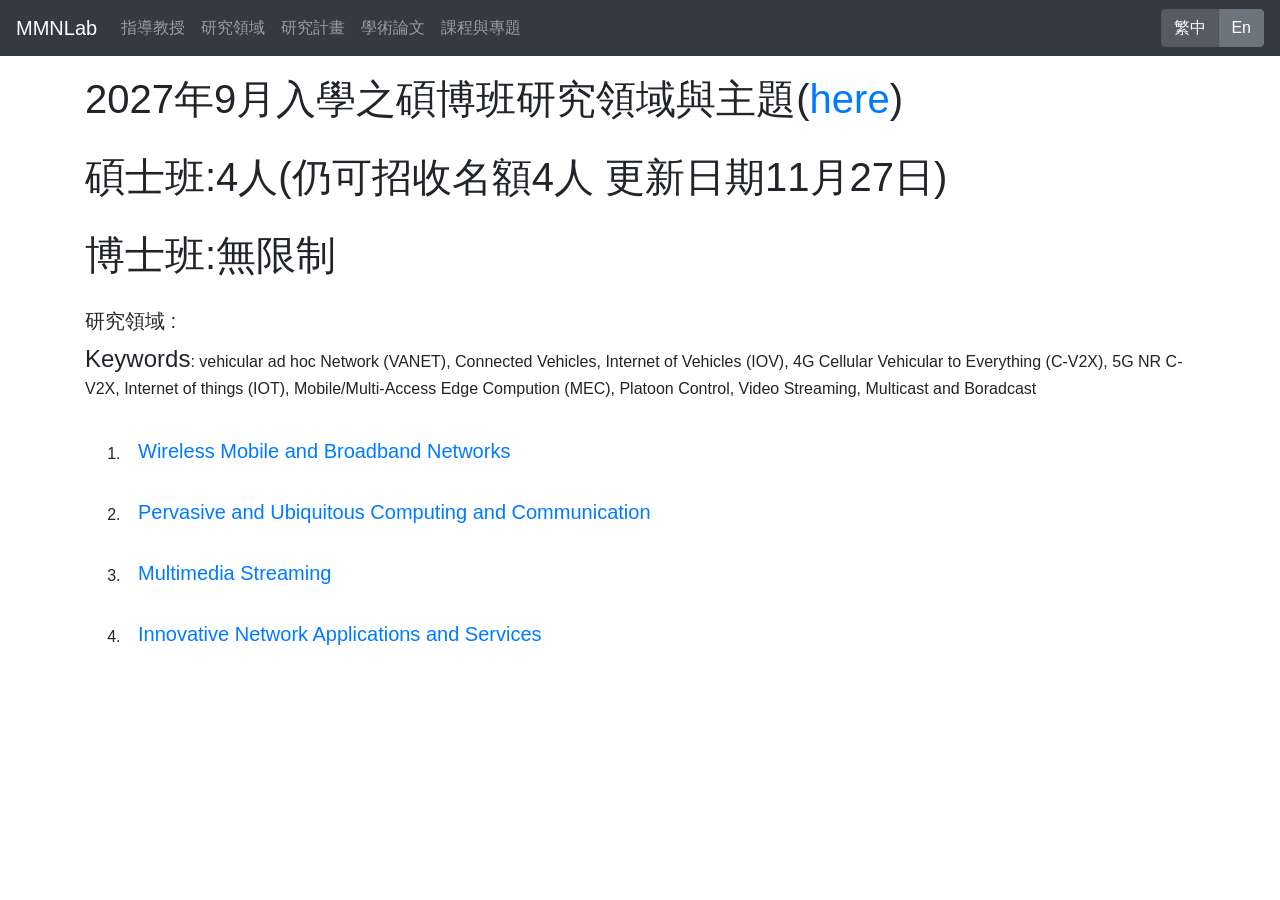
<file: ch/research.html>
<!DOCTYPE html>
<html>
<head>
    <meta charset="UTF-8">
    <meta name="viewport" content="width=device-width, initial-scale=1.0">
    <title>MMNLab - 研究領域</title>
    <link href="../css/bootstrap.min.css" rel="stylesheet">
    <script src="../js/jquery-1.9.1.min.js"></script>
    <script src="../js/bootstrap.min.js"></script>
    <link rel="stylesheet" type="text/css" href="../css/style.css">
</head>
<body>
    <nav class="navbar navbar-expand-lg bg-dark navbar-dark fixed-top">
        <a class="navbar-brand" href="index.html">MMNLab</a>
        <button class="navbar-toggler" type="button" data-toggle="collapse" data-target="#navbarSupportedContent" aria-controls="navbarSupportedContent" aria-expanded="false" aria-label="Toggle navigation">
          <span class="navbar-toggler-icon"></span>
        </button>
          
        <div class="collapse navbar-collapse" id="navbarSupportedContent">
            <ul class="navbar-nav mr-auto">
                <li class="nav-item">
                    <a class="nav-link" href="advisor.html">指導教授</a>
                </li>
                <li class="nav-item">
                    <a class="nav-link" href="research.html">研究領域</a>
                </li>
                <li class="nav-item">
                    <a class="nav-link" href="plan.html">研究計畫</a>
                </li>
                <li class="nav-item">
                    <a class="nav-link" href="publication.html">學術論文</a>
                </li>
                <li class="nav-item">
                    <a class="nav-link" href="course.html">課程與專題</a>
                </li>
            </ul>
            <div class="btn-group" role="group">
                <a type="button" class="btn btn-secondary active" href="#">繁中</a>
                <a type="button" class="btn btn-secondary" href="../research.html">En</a>
            </div>
        </div>
    </nav> 

    <div class="container text-center" style="padding-top: 75px;">
        <h1 style="text-align: left; margin-bottom: 30px;">2027年9月入學之碩博班研究領域與主題(<a href="../files/2027年9月-碩博班研究領域與主題.doc">here</a>)</h1>
        <h1 style="text-align: left; margin-bottom: 30px;"><span id="a">碩士班:4人(仍可招收名額4人 更新日期11月27日)</span></h1>
        <h1 style="text-align: left; margin-bottom: 30px;">博士班:無限制</h1>
        
        <h5 style="text-align: left;">研究領域 :</h5>
        <p style="text-align: left;"><font size="5">Keywords</font>: vehicular ad hoc Network (VANET), Connected Vehicles, Internet of Vehicles (IOV), 4G Cellular Vehicular to Everything (C-V2X), 5G NR C-V2X, Internet of things (IOT), Mobile/Multi-Access Edge Compution (MEC), Platoon Control, Video Streaming, Multicast and Boradcast</p>
        
        <ol class="detail text-left">
            <li>
                <button class="btn btn-link" type="button" data-toggle="collapse" data-target="#collapse1" aria-expanded="false" aria-controls="collapse1">
                    <h5>Wireless Mobile and Broadband Networks</h5>
                </button>
                <ul id="collapse1" class="collapse">
                    <li>Non-Terrestrial Network(NTN) :</li>
                        <ul> 
                            <li>Satellite Handoff</li>
                            <li>Resource Allocation</li>
                        </ul> 
                    <li>Vehicular Network :</li>
                        <ul> 
                            <li>IEEE 802.11p/802.11bd Wi Fi Protocols for Vehicular Ad Hoc Network (VANET)</li>
                            <li>4g/5G C-V2X/NR C-V2X protocols for Vehicular ad hoc Network (VANET)</li>
							<li>Mobile/Multiaccess Edge Computing (MEC)-based VANET Offloading Techniques </li>
						</ul>                    
                    <li>Internet Of Things (IOT)</li>
                        <ul>
                            <li>IEEE 802.11ah Protocols for Internet of Things (IOT)</li>
                            <li>Power saving Protocols of M2M Communication for Internet of Things (IOT) </li>
                        </ul>
                </ul>
            </li>
            <li>
                <button class="btn btn-link" type="button" data-toggle="collapse" data-target="#collapse2" aria-expanded="false" aria-controls="collapse2">
                    <h5>Pervasive and Ubiquitous Computing and Communication</h5>
                </button>
                <ul id="collapse2" class="collapse">
                    <li>Platoon-based Data Sharing using Side Link Communication over 4G/5G</li>
                    <li>Mobile/Multi-Access Edge Computing (MEC)-based Clustering Methods for Mobile Social Network in Proximity (MSNP), Social Internet of Things in Proximity (SIOTP) and Vehicular Social Network (VSN)</li>
                </ul>
            </li>
            <li>
                <button class="btn btn-link" type="button" data-toggle="collapse" data-target="#collapse3" aria-expanded="false" aria-controls="collapse3">
                    <h5>Multimedia Streaming</h5>
                </button>
                <ul id="collapse3" class="collapse">
					<li>MPEG DASH Video Streaming</li>
					<li>SVC Video Streaming</li>
                    <li>Multimedia Boradcast Service (MBS) over 4G/5G cellular Networks</li>
                    <li>Multipath QUIC Video streaming</li>
                </ul>
            </li>
            <li>
                <button class="btn btn-link" type="button" data-toggle="collapse" data-target="#collapse4" aria-expanded="false" aria-controls="collapse4">
                    <h5>Innovative Network Applications and Services</h5>
                </button>
                <ul id="collapse4" class="collapse"> 
                    <li>
                        The Demodulating and Encoding Heritage (DEH) touring and navigation service platform for Taiwan Mobile Digital Culture Heritage (M-DCH) - Exploring Historic Pulse and Surfing to the Future<br/>
                        (文史脈流台灣行動數位文化資產導覽服務平台)<br/>
                        <a href="http://deh.csie.ncku.edu.tw/" target="_blank">http://deh.csie.ncku.edu.tw</a>
                    </li>
                </ul>
            </li>
        </ol>
    </div>
</body>
</html>
</file>
<file: css/style.css>
html {
    height: 100%;
}
body {
    min-height: 100%;
}
.cn {
    position: absolute;
    top: 50%;
    left: 50%;
    margin-right: -50%;
    transform: translate(-50%, -50%);
}
p , li , h5 {
    text-align: left;
}
.detail li {
    padding-top: 15px;
}
.sticky {
    position: -webkit-sticky;
    position: sticky;
    top: 50px;
 }
 caption {
    caption-side: top;
    text-align: center;
 }
 
/*
     FILE ARCHIVED ON 19:35:56 Apr 23, 2024 AND RETRIEVED FROM THE
     INTERNET ARCHIVE ON 08:49:27 Mar 10, 2026.
     JAVASCRIPT APPENDED BY WAYBACK MACHINE, COPYRIGHT INTERNET ARCHIVE.

     ALL OTHER CONTENT MAY ALSO BE PROTECTED BY COPYRIGHT (17 U.S.C.
     SECTION 108(a)(3)).
*/
/*
playback timings (ms):
  capture_cache.get: 0.564
  load_resource: 234.002
  PetaboxLoader3.resolve: 122.722
  PetaboxLoader3.datanode: 100.566 (2)
  loaddict: 36.697
*/
</file>
